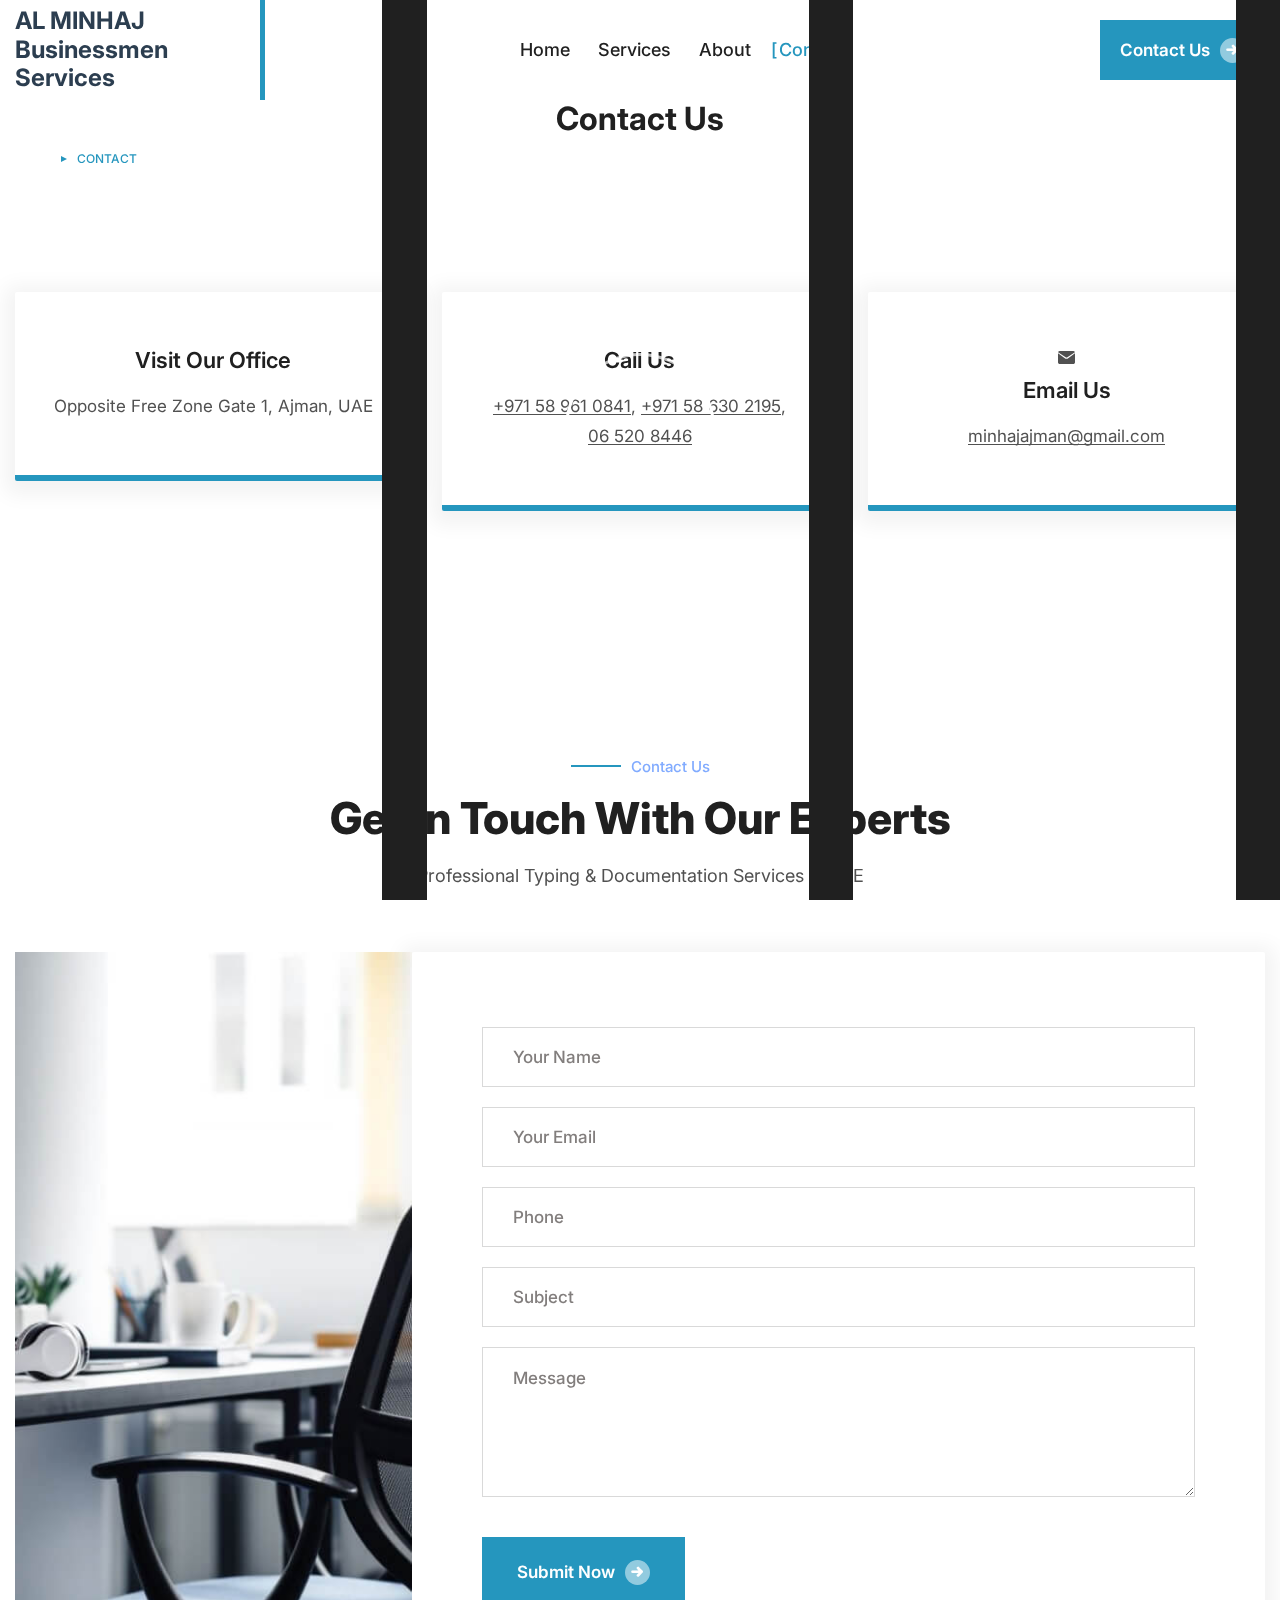
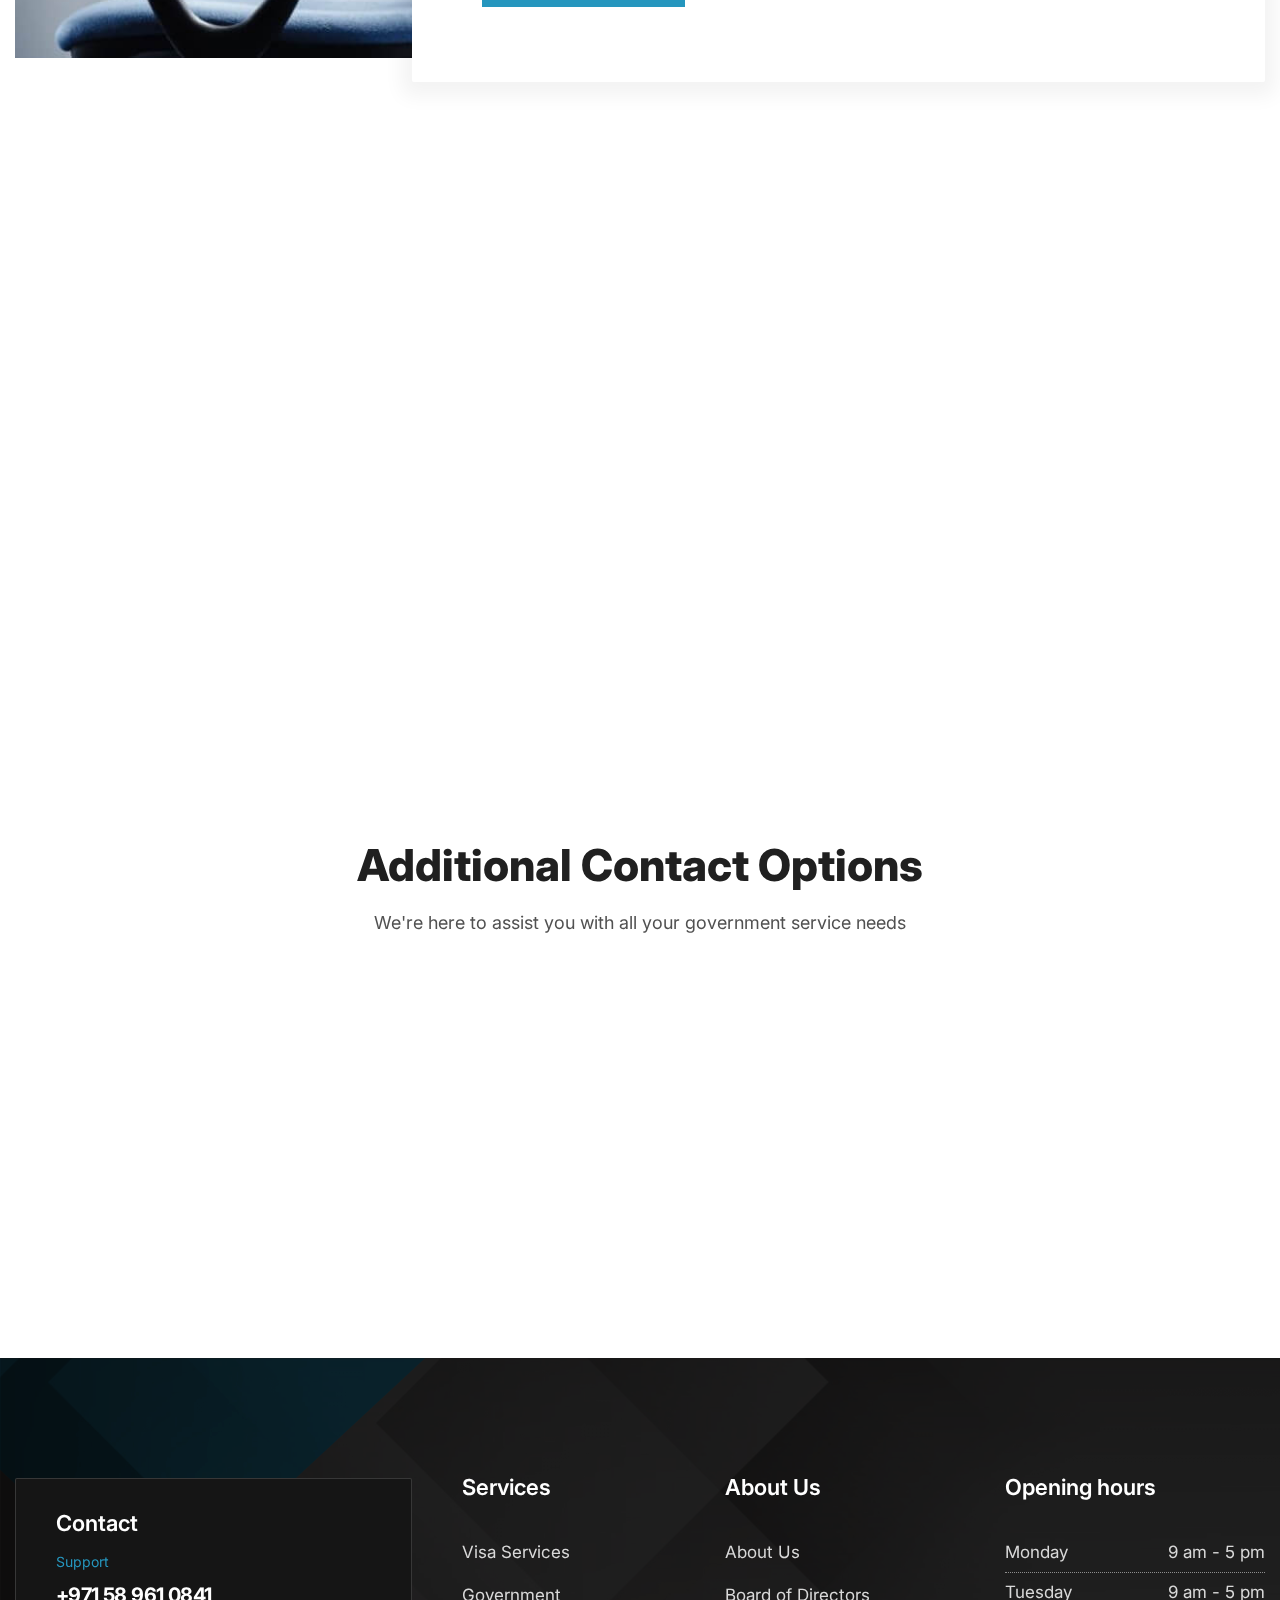
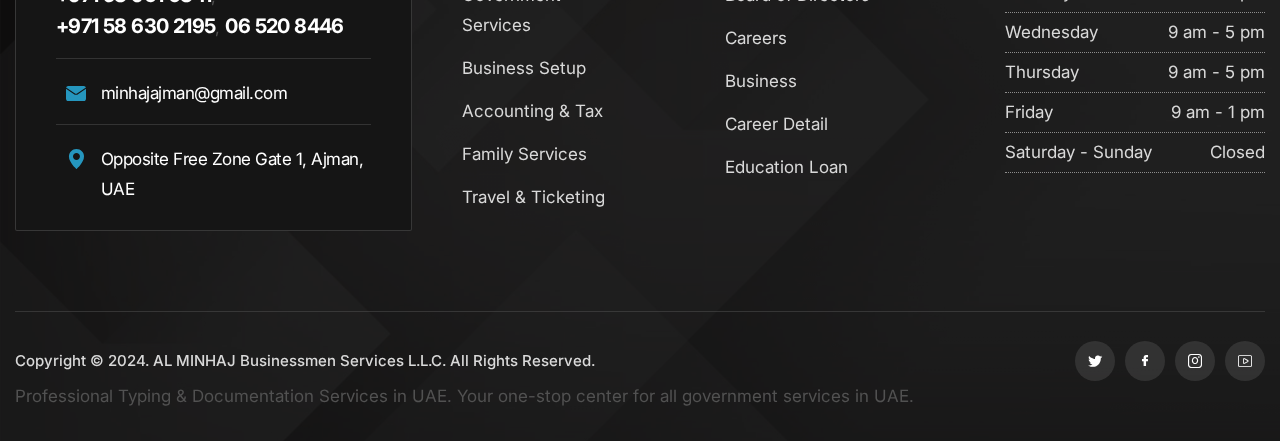
<file: contact.html>
<!DOCTYPE html>
<html lang="en">

<head>
    <meta charset="UTF-8" />
    <meta name="viewport" content="width=device-width, initial-scale=1.0" />
    <title>Contact Us || AL MINHAJ Businessmen Services L.L.C</title>
    <!-- Favicons Icons -->
    <link rel="apple-touch-icon" sizes="180x180" href="assets/images/favicons/apple-touch-icon.png" />
    <link rel="icon" type="image/png" sizes="32x32" href="assets/images/favicons/favicon-32x32.png" />
    <link rel="icon" type="image/png" sizes="16x16" href="assets/images/favicons/favicon-16x16.png" />
    <link rel="manifest" href="assets/images/favicons/site.webmanifest" />
    <meta name="description" content="AL MINHAJ Businessmen Services L.L.C - Professional Typing & Documentation Services in UAE. Your one-stop center for all government services including visa processing, business setup, and documentation." />

    <!-- Fonts -->
    <link href="https://fonts.googleapis.com/css2?family=Inter:wght@300;400;500;600;700;800;900&display=swap"
        rel="stylesheet">

    <link rel="stylesheet" href="assets/vendors/animate/animate.min.css" />
    <link rel="stylesheet" href="assets/vendors/animate/custom-animate.css" />
    <link rel="stylesheet" href="assets/vendors/bootstrap/css/bootstrap.min.css" />
    <link rel="stylesheet" href="assets/vendors/bxslider/jquery.bxslider.css" />
    <link rel="stylesheet" href="assets/vendors/fontawesome/css/all.min.css" />
    <link rel="stylesheet" href="assets/vendors/jquery-magnific-popup/jquery.magnific-popup.css" />
    <link rel="stylesheet" href="assets/vendors/jquery-ui/jquery-ui.css" />
    <link rel="stylesheet" href="assets/vendors/nice-select/nice-select.css" />
    <link rel="stylesheet" href="assets/vendors/odometer/odometer.min.css" />
    <link rel="stylesheet" href="assets/vendors/owl-carousel/owl.carousel.min.css" />
    <link rel="stylesheet" href="assets/vendors/owl-carousel/owl.theme.default.min.css" />
    <link rel="stylesheet" href="assets/vendors/swiper/swiper.min.css" />
    <link rel="stylesheet" href="assets/vendors/vegas/vegas.min.css" />
    <link rel="stylesheet" href="assets/vendors/thm-icons/style.css" />
    <link rel="stylesheet" href="assets/vendors/language-switcher/polyglot-language-switcher.css" />
    <link rel="stylesheet" href="assets/vendors/fancybox/fancybox.min.css" />
    <link rel="stylesheet" href="assets/vendors/aos/aos.css" />
    <link rel="stylesheet" href="assets/vendors/jarallax/jarallax.css" />
    <link rel="stylesheet" href="assets/vendors/slick/slick.css" />

    <!-- Module css -->
    <link rel="stylesheet" href="assets/css/module-css/01-header-section.css" />
    <link rel="stylesheet" href="assets/css/module-css/02-banner-section.css" />
    <link rel="stylesheet" href="assets/css/module-css/03-about-section.css" />
    <link rel="stylesheet" href="assets/css/module-css/04-fact-counter-section.css" />
    <link rel="stylesheet" href="assets/css/module-css/05-testimonial-section.css" />
    <link rel="stylesheet" href="assets/css/module-css/06-partner-section.css" />
    <link rel="stylesheet" href="assets/css/module-css/07-footer-section.css" />
    <link rel="stylesheet" href="assets/css/module-css/08-blog-section.css" />
    <link rel="stylesheet" href="assets/css/module-css/09-breadcrumb-section.css" />
    <link rel="stylesheet" href="assets/css/module-css/10-contact.css" />

    <!-- Template styles -->
    <link rel="stylesheet" href="assets/css/style.css" />
    <link rel="stylesheet" href="assets/css/responsive.css" />
</head>

<body>

    <!-- Preloader -->
    <div class="loader-wrap">
        <div class="preloader">
            <div id="handle-preloader" class="handle-preloader">
                <div class="layer layer-one">
                    <span class="overlay"></span>
                </div>
                <div class="layer layer-three">
                    <span class="overlay"></span>
                </div>
                <div class="layer layer-two">
                    <span class="overlay"></span>
                </div>
                <div class="animation-preloader">
                    <div class="spinner"></div>
                </div>
            </div>
        </div>
    </div>
    <!-- Preloader End -->

    <div class="page-wrapper boxed_wrapper">

        <header class="main-header main-header-style1">
           
            <!--Start Main Menu Style1-->
            <nav class="main-menu main-menu-style1">
                <div class="main-menu__wrapper clearfix">
                    <div class="container">
                        <div class="main-menu__wrapper-inner">

                            <div class="main-menu-style1-left">
                                <div class="logo-box-style1" style="width: 250px;">
                                    <a href="index.html" style="text-decoration: none; display: flex; align-items: center; height: 100%;">
                                        <h2 style="margin: 0; font-size: 24px; font-weight: 700; color: #2c3e50; font-family: 'Inter', sans-serif;">
                                            AL MINHAJ Businessmen Services
                                        </h2>
                                    </a>
                                </div>
                            </div>

                            <div class="main-menu-style1-middle">
                                <div class="main-menu-box">
                                    <a href="#" class="mobile-nav__toggler">
                                        <i class="fa fa-bars"></i>
                                    </a>

                                    <ul class="main-menu__list one-page-scroll-menu">
                                        <li class="scrollToLink">
                                            <a href="index.html">Home</a>
                                        </li>
                                        <li class="scrollToLink">
                                            <a href="services.html">Services</a>
                                        </li>
                                        <li class="scrollToLink">
                                            <a href="about.html">About</a>
                                        </li>
                                        <li class="scrollToLink active">
                                            <a href="contact.html">Contact</a>
                                        </li>
                                    </ul>

                                </div>
                            </div>

                            <div class="main-menu-style1-right">
                                <div class="header-btn-style1">
                                    <a class="btn-one" href="contact.html">
                                        <span class="txt">
                                            Contact Us
                                            <i class="icon-Vector"></i>
                                        </span>
                                    </a>
                                </div>
                            </div>

                        </div>
                    </div>
                </div>
            </nav>
            <!--End Main Menu Style1-->
        </header>

        <div class="stricky-header stricked-menu main-menu">
            <div class="sticky-header__content"></div>
            <!-- /.sticky-header__content -->
        </div>
        <!-- /.stricky-header -->


        <!--Start breadcrumb area-->
        <section class="breadcrumb-area">
            <div class="container">
                <div class="row">
                    <div class="col-xl-12">
                        <div class="breadcrumb-content text-center">
                            <h2>Contact Us</h2>
                            <div class="breadcrumb-menu">
                                <ul>
                                    <li><a href="index.html">Home</a></li>
                                    <li class="active">Contact</li>
                                </ul>
                            </div>
                        </div>
                    </div>
                </div>
            </div>
        </section>
        <!--End breadcrumb area-->

        <!--Start Contact Info Style2-->
        <section class="contact-info-style2">
            <div class="container">
                <div class="row">
                    <div class="col-xl-4 col-lg-4">
                        <div class="single-contact-info-style2 text-center mb-30 wow slideInUp" data-wow-delay=".3s" data-wow-duration="1200ms">
                            <div class="single-contact-info-style2__icon">
                                <span class="icon-placeholder"></span>
                            </div>
                            <div class="single-contact-info-style2__text">
                                <h3>Visit Our Office</h3>
                                <p>Opposite Free Zone Gate 1, Ajman, UAE</p>
                            </div>
                        </div>
                    </div>
                    <div class="col-xl-4 col-lg-4">
                        <div class="single-contact-info-style2 text-center mb-30 wow slideInUp" data-wow-delay=".6s" data-wow-duration="1200ms">
                            <div class="single-contact-info-style2__icon">
                                <span class="icon-phone-call"></span>
                            </div>
                            <div class="single-contact-info-style2__text">
                                <h3>Call Us</h3>
                                <p><a href="tel:+971589610841">+971 58 961 0841</a>, <a href="tel:+971586302195">+971 58 630 2195</a>, <a href="tel:065208446">06 520 8446</a></p>
                            </div>
                        </div>
                    </div>
                    <div class="col-xl-4 col-lg-4">
                        <div class="single-contact-info-style2 text-center mb-30 wow slideInUp" data-wow-delay=".9s" data-wow-duration="1200ms">
                            <div class="single-contact-info-style2__icon">
                                <span class="icon-email"></span>
                            </div>
                            <div class="single-contact-info-style2__text">
                                <h3>Email Us</h3>
                                <p><a href="mailto:minhajajman@gmail.com">minhajajman@gmail.com</a></p>
                            </div>
                        </div>
                    </div>
                </div>
            </div>
        </section>
        <!--End Contact Info Style2-->

        <!--Start Main Contact Form Area-->
        <section class="main-contact-form-area">
            <div class="container">
                <div class="sec-title text-center">
                    <div class="sub-title item-center">
                        <div class="border-line"></div>
                        <h4>Contact Us</h4>
                    </div>
                    <h2>Get In Touch With Our Experts</h2>
                    <p>Professional Typing & Documentation Services in UAE</p>
                </div>
                <div class="row">

                    <div class="col-xl-4">
                        <div class="main-contact-form-img-box">
                            <img src="assets/images/resources/main-contact-form-img-1.jpg" alt="">
                        </div>
                    </div>

                    <div class="col-xl-8">
                        <div class="contact-form">
                            <form id="contact-form" name="contact_form" class="default-form2"
                                action="assets/inc/sendmail.php" method="post">
                                <div class="row">
                                    <div class="col-xl-12">
                                        <div class="form-group">
                                            <div class="input-box">
                                                <input type="text" name="form_name" id="formName"
                                                    placeholder="Your Name" required="">
                                            </div>
                                        </div>
                                    </div>
                                    <div class="col-xl-12">
                                        <div class="form-group">
                                            <div class="input-box">
                                                <input type="email" name="form_email" id="formEmail"
                                                    placeholder="Your Email" required="">
                                            </div>
                                        </div>
                                    </div>
                                </div>

                                <div class="row">
                                    <div class="col-xl-12">
                                        <div class="form-group">
                                            <div class="input-box">
                                                <input type="text" name="form_phone" value="" id="formPhone"
                                                    placeholder="Phone">
                                            </div>
                                        </div>
                                    </div>
                                    <div class="col-xl-12">
                                        <div class="form-group">
                                            <div class="input-box">
                                                <input type="text" name="form_subject" value="" id="formSubject"
                                                    placeholder="Subject">
                                            </div>
                                        </div>
                                    </div>
                                </div>

                                <div class="row">
                                    <div class="col-xl-12">
                                        <div class="form-group">
                                            <div class="input-box">
                                                <textarea name="form_message" id="formMessage" placeholder="Message"
                                                    required=""></textarea>
                                            </div>
                                        </div>
                                    </div>
                                </div>

                                <div class="row">
                                    <div class="col-xl-12">
                                        <div class="button-box">
                                            <input id="form_botcheck" name="form_botcheck" class="form-control"
                                                type="hidden" value="">
                                            <button class="btn-one" type="submit" data-loading-text="Please wait...">
                                                <span class="txt">
                                                    submit now
                                                    <i class="icon-Vector"></i>
                                                </span>
                                            </button>
                                        </div>
                                    </div>
                                </div>

                            </form>
                        </div>
                    </div>

                </div>
            </div>
        </section>
        <!--End Main Contact Form Area-->

        <!--Start Google Map-->
        <section class="contact-page-map-outer-box">
            <div class="google-map">
                <div class="google-map__one" id="contact-google-map" data-map-lat="25.2528337" data-map-lng="55.3375391" 
                    data-map-title="Our Location" data-map-zoom="15" data-mark-lat="25.2528337" data-mark-lng="55.3375391">
                    <iframe src="https://www.google.com/maps/embed?pb=!1m18!1m12!1m3!1d3608.533490135895!2d55.3375391!3d25.2528337!2m3!1f0!2f0!3f0!3m2!1i1024!2i768!4f13.1!3m3!1m2!1s0x3e5f5c5d65549c45%3A0x9920aa2ea19d8d67!2sAjman!5e0!3m2!1sen!2sae!4v1647940897241!5m2!1sen!2sae" 
                    width="100%" height="560" style="border:0;" allowfullscreen="" loading="lazy" referrerpolicy="no-referrer-when-downgrade">
                    </iframe>
                </div>
            </div>
        </section>
        <!--End Google Map-->

        <!-- Start Additional Contact Information Section -->
        <section class="additional-contact-info" style="padding: 80px 0;">
            <div class="container">
                <div class="row">
                    <div class="col-xl-12">
                        <div class="sec-title text-center">
                            <h2>Additional Contact Options</h2>
                            <p>We're here to assist you with all your government service needs</p>
                        </div>
                    </div>
                </div>
                <div class="row">
                    <div class="col-xl-4 col-lg-4">
                        <div class="single-contact-info-style2 text-center mb-30 wow slideInUp" data-wow-delay=".3s" data-wow-duration="1200ms">
                            <div class="single-contact-info-style2__icon">
                                <span class="fas fa-clock"></span>
                            </div>
                            <div class="single-contact-info-style2__text">
                                <h3>Business Hours</h3>
                                <p>Saturday - Thursday: 9:00 AM - 6:00 PM<br>
                                   Friday: Closed</p>
                            </div>
                        </div>
                    </div>
                    <div class="col-xl-4 col-lg-4">
                        <div class="single-contact-info-style2 text-center mb-30 wow slideInUp" data-wow-delay=".6s" data-wow-duration="1200ms">
                            <div class="single-contact-info-style2__icon">
                                <span class="fas fa-exclamation-triangle"></span>
                            </div>
                            <div class="single-contact-info-style2__text">
                                <h3>Emergency Contact</h3>
                                <p>For urgent matters:<br>
                                   <a href="tel:+971589610841">+971 58 961 0841</a></p>
                            </div>
                        </div>
                    </div>
                    <div class="col-xl-4 col-lg-4">
                        <div class="single-contact-info-style2 text-center mb-30 wow slideInUp" data-wow-delay=".9s" data-wow-duration="1200ms">
                            <div class="single-contact-info-style2__icon">
                                <span class="fab fa-whatsapp"></span>
                            </div>
                            <div class="single-contact-info-style2__text">
                                <h3>Support Channels</h3>
                                <p>WhatsApp: <a href="https://wa.me/971589610841">Chat with us</a><br>
                                   Email: <a href="mailto:minhajajman@gmail.com">minhajajman@gmail.com</a></p>
                            </div>
                        </div>
                    </div>
                </div>
            </div>
        </section>
        <!-- End Additional Contact Information Section -->

        <!--Start footer area -->
        <footer class="footer-area">
            <div class="shape-top float-bob-x"></div>
            <div class="shape-bottom wow slideInRight" data-wow-delay="100ms" data-wow-duration="3000ms"></div>
            <div class="footer-area-bg" style="background-image: url(assets/images/shapes/footer-area-bg.png);"></div>
            

            <!--Start Footer Main-->
            <div class="footer-main">
                <div class="container">
                    <div class="row">

                        <div class="col-xl-4 col-lg-6 col-md-6">
                            <div class="footer-widget-contact-info">
                                <h3>Contact</h3>
                                <div class="phone-number">
                                    <p>Support</p>
                                    <a href="tel:+971589610841">+971 58 961 0841</a>,
                                    <a href="tel:+971586302195">+971 58 630 2195</a>,
                                    <a href="tel:065208446">06 520 8446</a>
                                </div>
                                <ul>
                                    <li>
                                        <div class="icon">
                                            <span class="icon-email"></span>
                                        </div>
                                        <p><a href="mailto:minhajajman@gmail.com">minhajajman@gmail.com</a></p>
                                    </li>
                                    <li>
                                        <div class="icon">
                                            <span class="icon-pin"></span>
                                        </div>
                                        <p>Opposite Free Zone Gate 1, Ajman, UAE</p>
                                    </li>
                                </ul>
                            </div>
                        </div>

                        <div class="col-xl-2 col-lg-6 col-md-6 single-widget">
                            <div class="single-footer-widget single-footer-widget--link-box margin-left">
                                <div class="title">
                                    <h3>Services</h3>
                                </div>
                                <div class="footer-widget-links">
                                    <ul>
                                        <li>
                                            <a href="services.html#visa">Visa Services</a>
                                        </li>
                                        <li>
                                            <a href="services.html#government">Government Services</a>
                                        </li>
                                        <li>
                                            <a href="services.html#business">Business Setup</a>
                                        </li>
                                        <li>
                                            <a href="services.html#accounting">Accounting & Tax</a>
                                        </li>
                                        <li>
                                            <a href="services.html#family">Family Services</a>
                                        </li>
                                        <li>
                                            <a href="services.html#travel">Travel & Ticketing</a>
                                        </li>
                                    </ul>
                                </div>
                            </div>
                        </div>

                        <!--Start single footer widget-->
                        <div class="col-xl-3 col-lg-6 col-md-6 single-widget">
                            <div class="single-footer-widget single-footer-widget--link-box margin-left-minus2">
                                <div class="title">
                                    <h3>About Us</h3>
                                </div>
                                <div class="footer-widget-links">
                                    <ul>
                                        <li>
                                            <a href="about.html">About Us</a>
                                        </li>
                                        <li>
                                            <a href="about.html">Board of Directors</a>
                                        </li>
                                        <li>
                                            <a href="about.html">Careers</a>
                                        </li>
                                        <li>
                                            <a href="about.html">Business</a>
                                        </li>
                                        <li>
                                            <a href="about.html">Career Detail</a>
                                        </li>
                                        <li>
                                            <a href="apply-loan.html">Education Loan</a>
                                        </li>
                                    </ul>
                                </div>
                            </div>
                        </div>
                        <!--End single footer widget-->

                        <!--Start single footer widget-->
                        <div class="col-xl-3 col-lg-6 col-md-6 single-widget">
                            <div class="single-footer-widget margin-left-minus3">
                                <div class="title">
                                    <h3>Opening hours</h3>
                                </div>
                                <div class="opening-hours-box">
                                    <ul>
                                        <li>
                                            <span>Monday</span>
                                            <span>9 am - 5 pm</span>
                                        </li>
                                        <li>
                                            <span>Tuesday</span>
                                            <span>9 am - 5 pm</span>
                                        </li>
                                        <li>
                                            <span>Wednesday</span>
                                            <span>9 am - 5 pm</span>
                                        </li>
                                        <li>
                                            <span>Thursday</span>
                                            <span>9 am - 5 pm</span>
                                        </li>
                                        <li>
                                            <span>Friday</span>
                                            <span>9 am - 1 pm</span>
                                        </li>
                                        <li>
                                            <span>Saturday - Sunday</span>
                                            <span>Closed</span>
                                        </li>
                                    </ul>
                                </div>
                            </div>
                        </div>
                        <!--End single footer widget-->

                    </div>
                </div>
            </div>
            <!--End Footer Main-->

            <!--Start Footer Bottom-->
            <div class="footer-bottom">
                <div class="container">
                    <div class="bottom-inner">
                        <div class="copyright-text">
                            <p>
                                Copyright &copy; 2024. AL MINHAJ Businessmen Services L.L.C. All Rights Reserved.
                            </p>
                        </div>
                        
                        <div class="footer-social-link">
                            <ul class="clearfix">
                                <li>
                                    <a href="#">
                                        <i class="icon-twitter"></i>
                                    </a>
                                </li>
                                <li>
                                    <a href="#">
                                        <i class="icon-facebook"></i>
                                    </a>
                                </li>
                                <li>
                                    <a href="#">
                                        <i class="icon-instagram"></i>
                                    </a>
                                </li>
                                <li>
                                    <a href="#">
                                        <i class="icon-youtube"></i>
                                    </a>
                                </li>
                            </ul>
                        </div>
                        
                        <div class="regulatory-notice">
                            <p>Professional Typing & Documentation Services in UAE. Your one-stop center for all government services in UAE.</p>
                        </div>
                    </div>
                </div>
            </div>
            <!--End Footer Bottom-->
        </footer>
        <!--End footer area -->

    </div><!-- /.page-wrapper -->

    <!--Start Cursor-->
    <div class="cursor"></div>
    <!--End Cursor-->


    <script src="assets/vendors/jquery/jquery-3.6.0.min.js"></script>
    <script src="assets/vendors/bootstrap/js/bootstrap.bundle.min.js"></script>
    <script src="assets/vendors/isotope/isotope.js"></script>
    <script src="assets/vendors/jquery-ajaxchimp/jquery.ajaxchimp.min.js"></script>
    <script src="assets/vendors/jquery-appear/jquery.appear.min.js"></script>
    <script src="assets/vendors/jquery-magnific-popup/jquery.magnific-popup.min.js"></script>
    <script src="assets/vendors/jquery-migrate/jquery-migrate.min.js"></script>
    <script src="assets/vendors/jquery-ui/jquery-ui.js"></script>
    <script src="assets/vendors/jquery-validate/jquery.validate.min.js"></script>
    <script src="assets/vendors/nice-select/jquery.nice-select.min.js"></script>
    <script src="assets/vendors/odometer/odometer.min.js"></script>
    <script src="assets/vendors/owl-carousel/owl.carousel.min.js"></script>
    <script src="assets/vendors/swiper/swiper.min.js"></script>
    <script src="assets/vendors/vegas/vegas.min.js"></script>
    <script src="assets/vendors/wnumb/wNumb.min.js"></script>
    <script src="assets/vendors/wow/wow.js"></script>
    <script src="assets/vendors/extra-scripts/jquery.paroller.min.js"></script>
    <script src="assets/vendors/language-switcher/jquery.polyglot.language.switcher.js"></script>
    <script src="assets/vendors/extra-scripts/jquery-sidebar-content.js"></script>
    <script src="assets/vendors/fancybox/jquery.fancybox.js"></script>
    <script src="assets/vendors/aos/aos.js"></script>
    <script src="assets/vendors/extra-scripts/TweenMax.min.js"></script>
    <script src="assets/vendors/jarallax/jarallax.min.js"></script>
    <script src="assets/vendors/extra-scripts/tilt.jquery.js"></script>
    <script src="assets/vendors/slick/slick.js"></script>

    <!-- Template js -->
    <script src="assets/js/custom.js"></script>
</body>

</html>
</file>
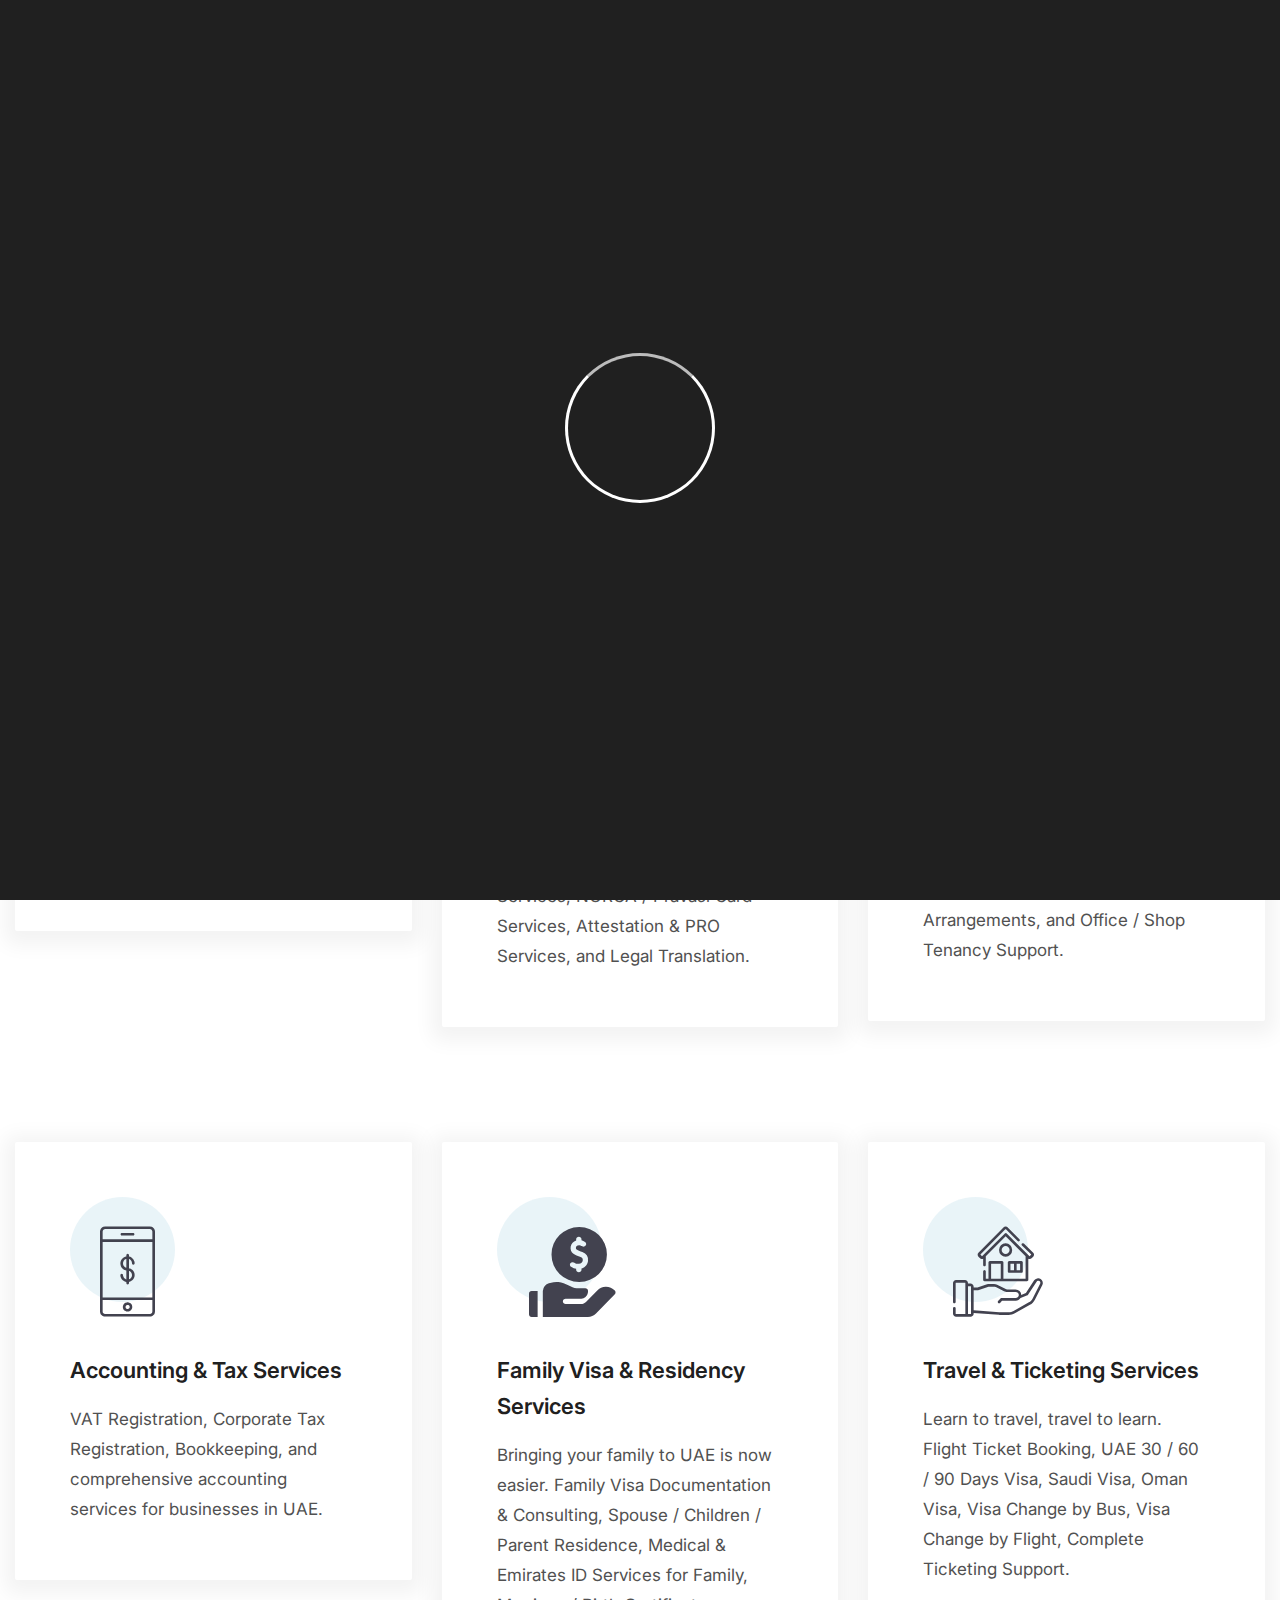
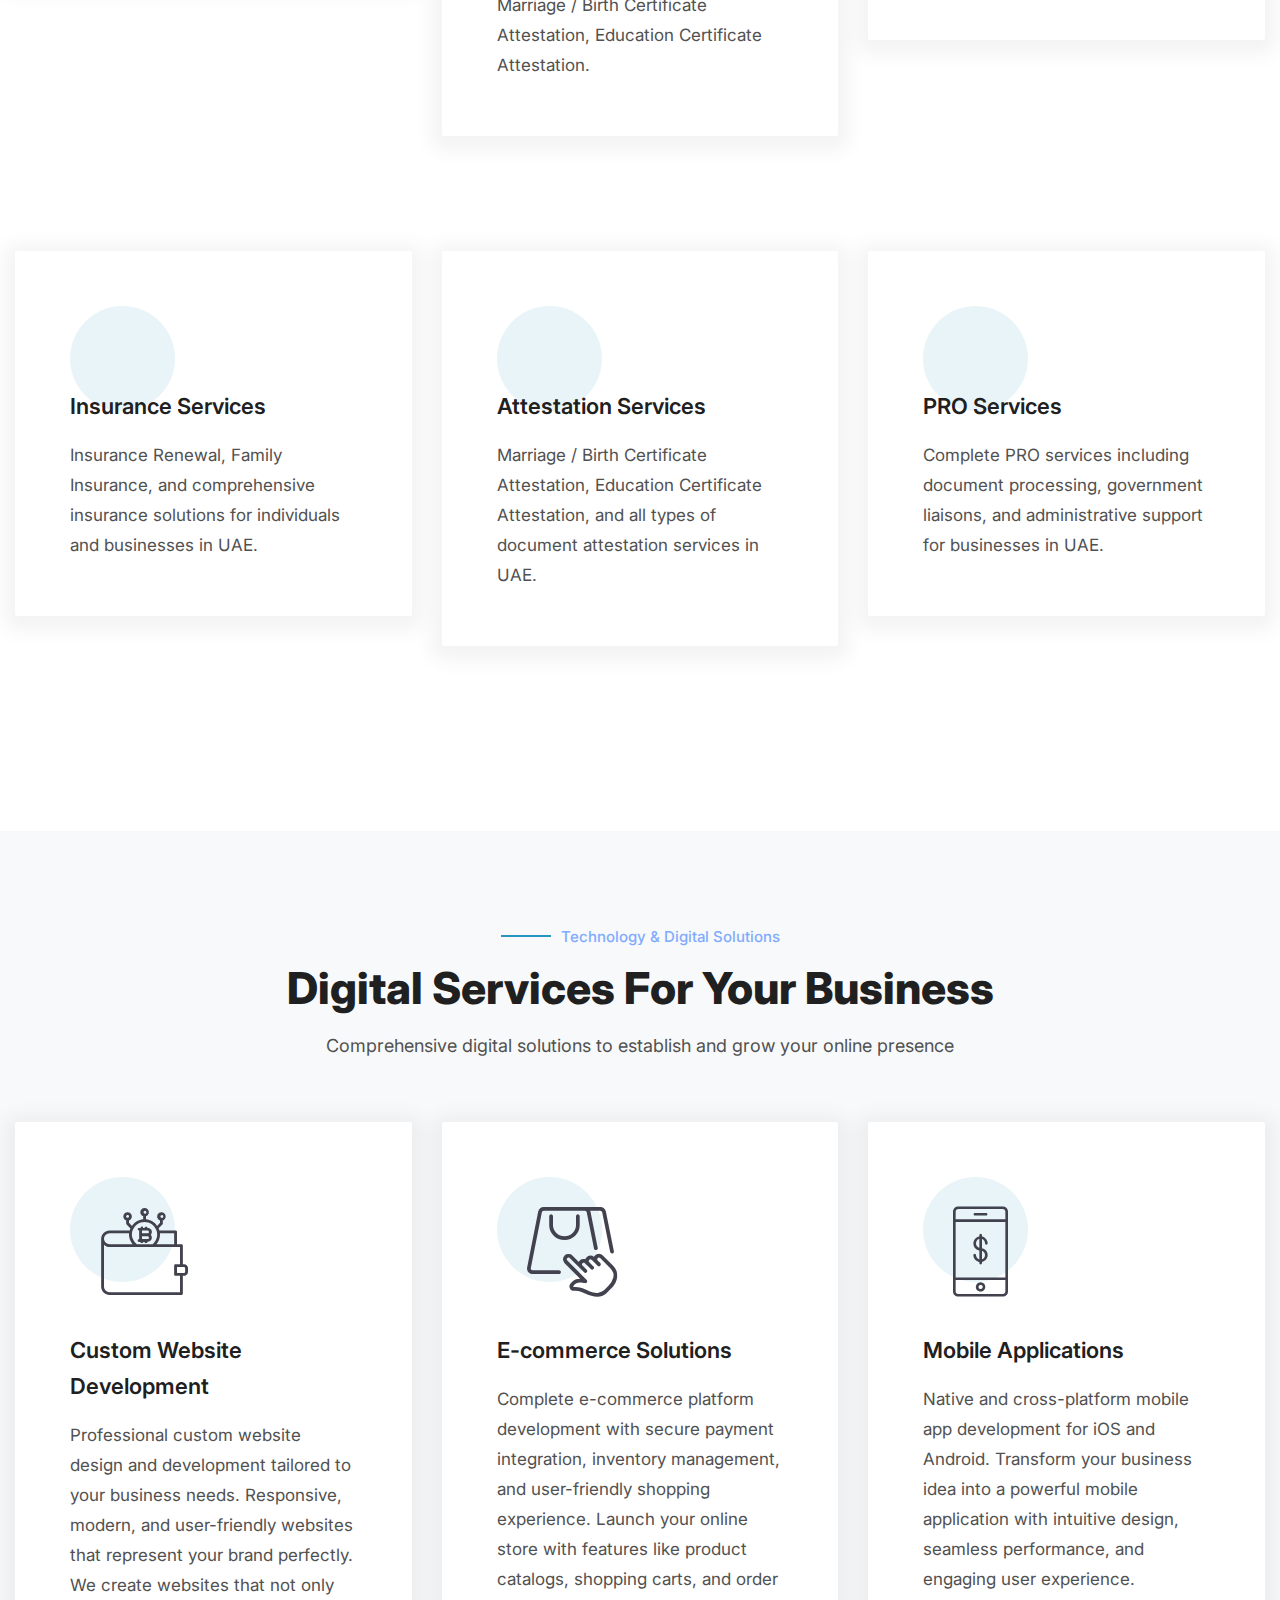
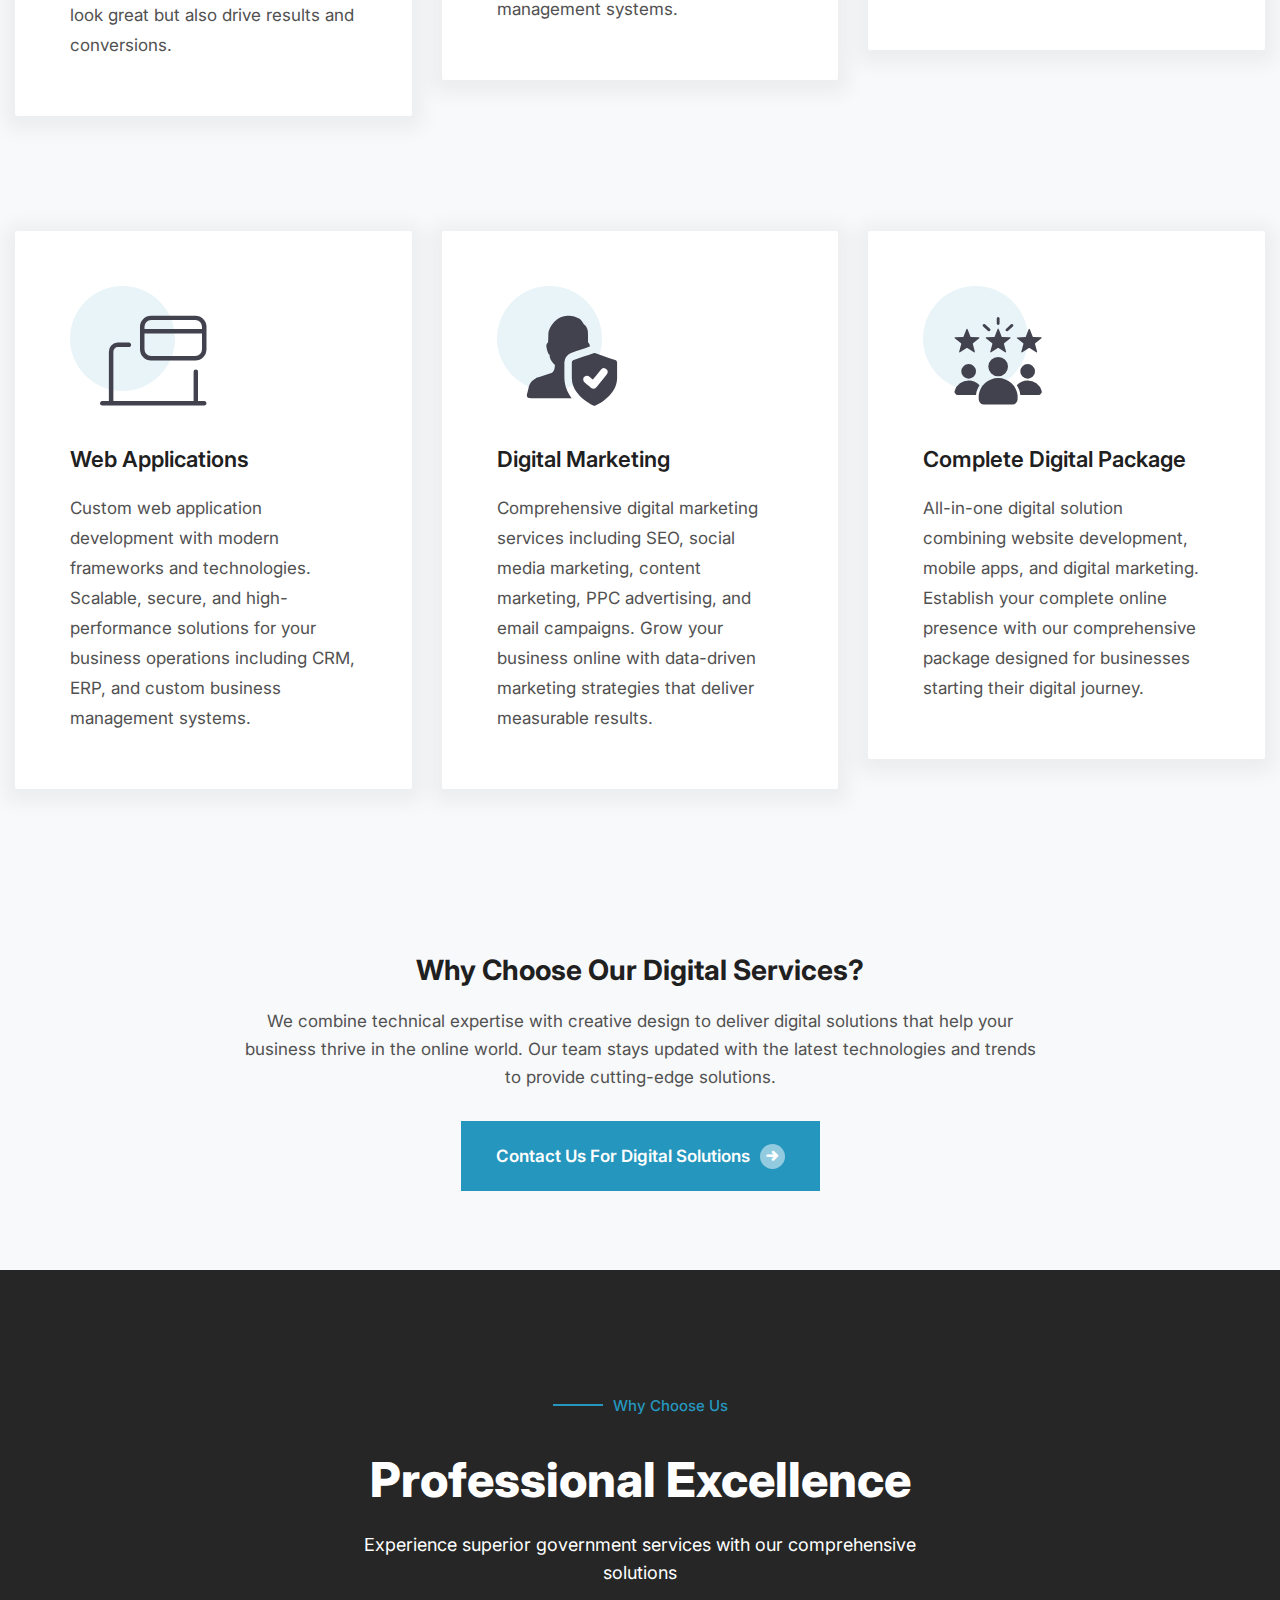
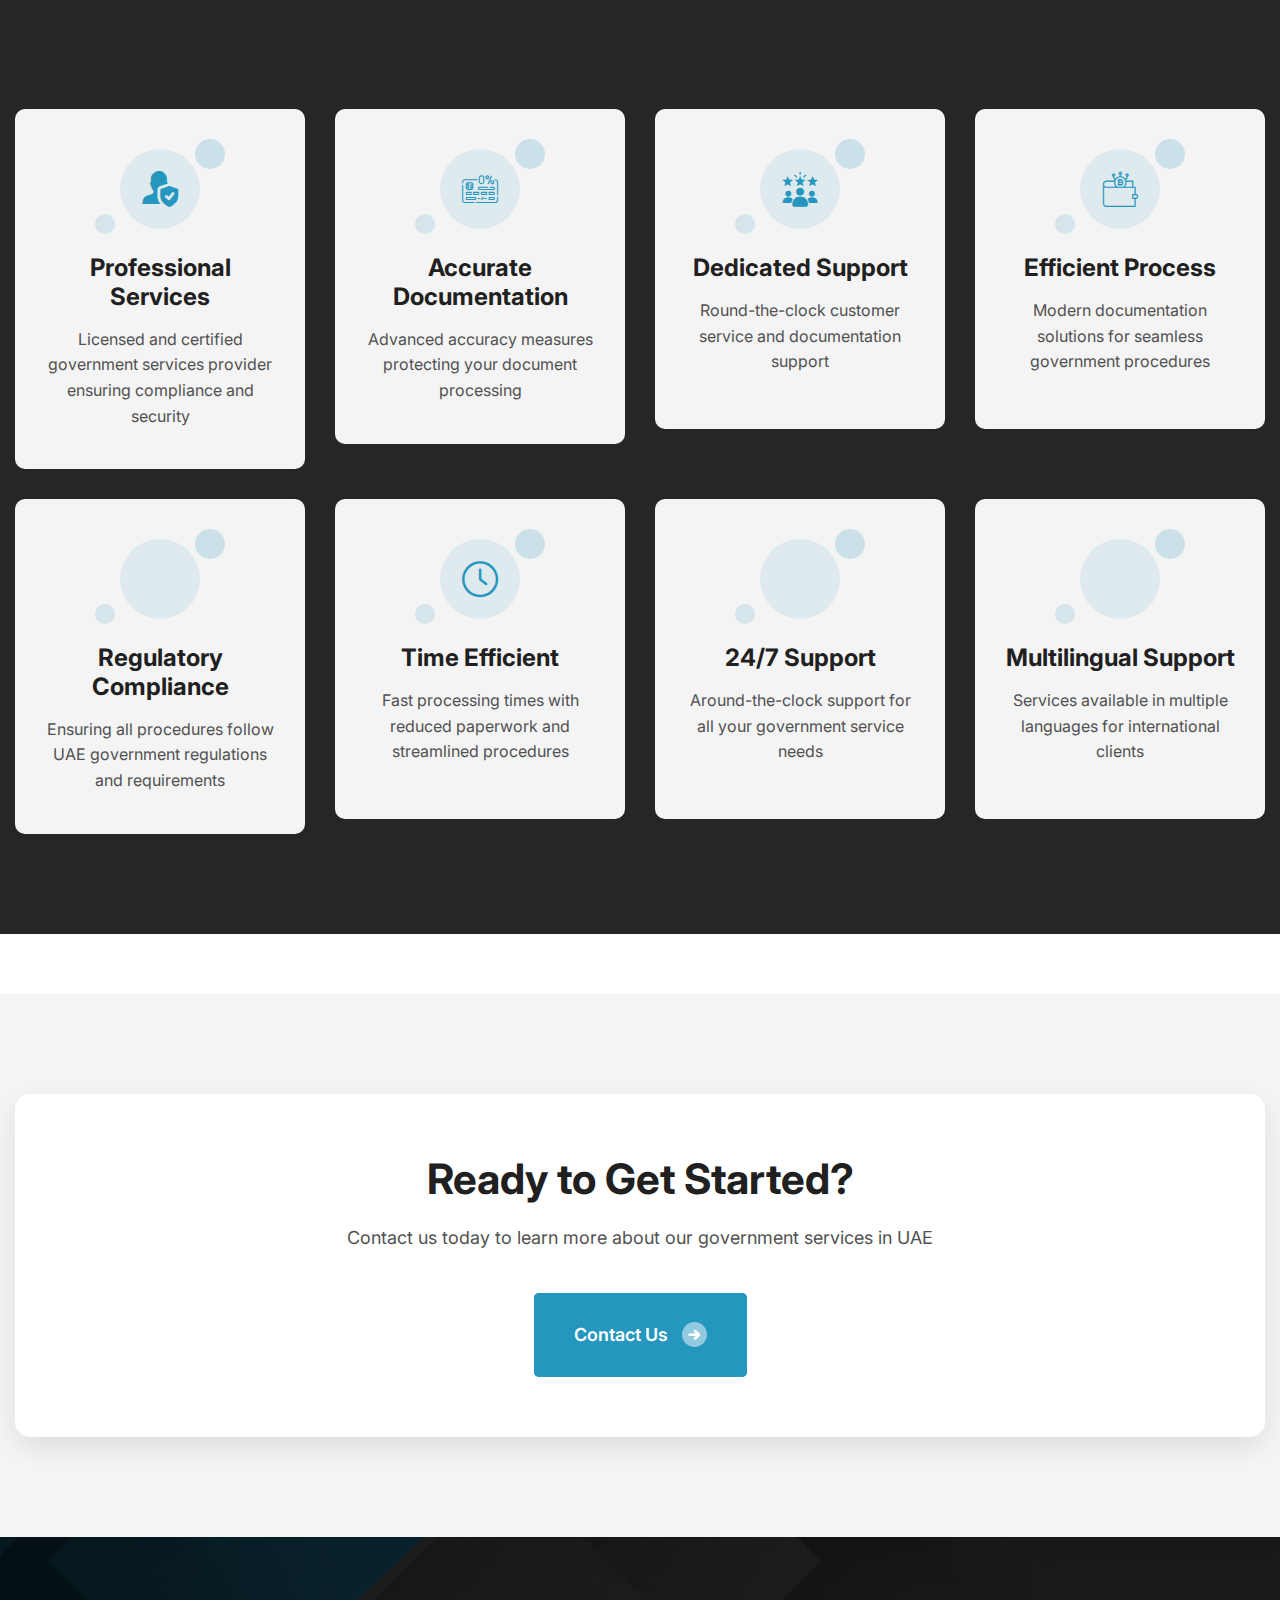
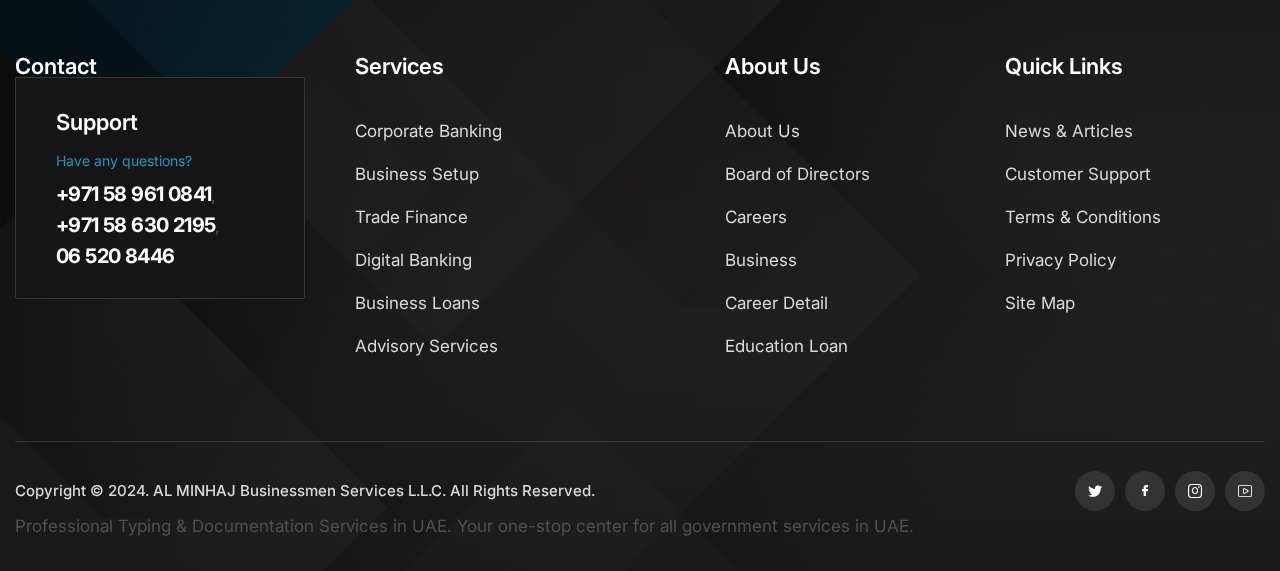
<file: services.html>
<!DOCTYPE html>
<html lang="en">

<head>
    <meta charset="UTF-8" />
    <meta name="viewport" content="width=device-width, initial-scale=1.0" />
    <title>Services || AL MINHAJ Businessmen Services L.L.C</title>
    <!-- Favicons Icons -->
    <link rel="apple-touch-icon" sizes="180x180" href="assets/images/favicons/apple-touch-icon.png" />
    <link rel="icon" type="image/png" sizes="32x32" href="assets/images/favicons/favicon-32x32.png" />
    <link rel="icon" type="image/png" sizes="16x16" href="assets/images/favicons/favicon-16x16.png" />
    <link rel="manifest" href="assets/images/favicons/site.webmanifest" />
    <meta name="description"
        content="AL MINHAJ Businessmen Services L.L.C - Professional Typing & Documentation Services in UAE" />

    <!-- Fonts -->
    <link href="https://fonts.googleapis.com/css2?family=Inter:wght@300;400;500;600;700;800;900&display=swap"
        rel="stylesheet">

    <link rel="stylesheet" href="assets/vendors/animate/animate.min.css" />
    <link rel="stylesheet" href="assets/vendors/animate/custom-animate.css" />
    <link rel="stylesheet" href="assets/vendors/bootstrap/css/bootstrap.min.css" />
    <link rel="stylesheet" href="assets/vendors/fontawesome/css/all.min.css" />
    <link rel="stylesheet" href="assets/vendors/jarallax/jarallax.css" />
    <link rel="stylesheet" href="assets/vendors/jquery-magnific-popup/jquery.magnific-popup.css" />
    <link rel="stylesheet" href="assets/vendors/jquery-ui/jquery-ui.css" />
    <link rel="stylesheet" href="assets/vendors/nice-select/nice-select.css" />
    <link rel="stylesheet" href="assets/vendors/odometer/odometer.min.css" />
    <link rel="stylesheet" href="assets/vendors/owl-carousel/owl.carousel.min.css" />
    <link rel="stylesheet" href="assets/vendors/owl-carousel/owl.theme.default.min.css" />
    <link rel="stylesheet" href="assets/vendors/swiper/swiper.min.css" />
    <link rel="stylesheet" href="assets/vendors/thm-icons/style.css" />

    <!-- Module css -->
    <link rel="stylesheet" href="assets/css/module-css/01-header-section.css">
    <link rel="stylesheet" href="assets/css/module-css/02-banner-section.css">
    <link rel="stylesheet" href="assets/css/module-css/03-about-section.css">
    <link rel="stylesheet" href="assets/css/module-css/04-fact-counter-section.css">
    <link rel="stylesheet" href="assets/css/module-css/09-breadcrumb-section.css">
    <link rel="stylesheet" href="assets/css/module-css/07-footer-section.css">

    <!-- Template styles -->
    <link rel="stylesheet" href="assets/css/style.css">
    <link rel="stylesheet" href="assets/css/responsive.css">
</head>

<body>
    <!-- Preloader -->
    <div class="loader-wrap">
        <div class="preloader">
            <div id="handle-preloader" class="handle-preloader">
                <div class="layer layer-one">
                    <span class="overlay"></span>
                </div>
                <div class="layer layer-three">
                    <span class="overlay"></span>
                </div>
                <div class="layer layer-two">
                    <span class="overlay"></span>
                </div>
                <div class="animation-preloader">
                    <div class="spinner"></div>
                </div>
            </div>
        </div>
    </div>

    <div class="page-wrapper boxed_wrapper">
        <!-- Start Header -->
        <header class="main-header main-header-style1">


            <!--Start Main Menu Style1-->
            <nav class="main-menu main-menu-style1">
                <div class="main-menu__wrapper clearfix">
                    <div class="container">
                        <div class="main-menu__wrapper-inner">

                            <div class="main-menu-style1-left">
                                <div class="logo-box-style1" style="width: 250px;">
                                    <a href="index.html"
                                        style="text-decoration: none; display: flex; align-items: center; height: 100%;">
                                        <h2
                                            style="margin: 0; font-size: 24px; font-weight: 700; color: #2c3e50; font-family: 'Inter', sans-serif;">
                                            AL MINHAJ Businessmen Services
                                        </h2>
                                    </a>
                                </div>
                            </div>

                            <div class="main-menu-style1-middle">
                                <div class="main-menu-box">
                                    <a href="#" class="mobile-nav__toggler">
                                        <i class="fa fa-bars"></i>
                                    </a>

                                    <ul class="main-menu__list one-page-scroll-menu">
                                        <li class="scrollToLink">
                                            <a href="index.html">Home</a>
                                        </li>
                                        <li class="scrollToLink">
                                            <a href="services.html">Services</a>
                                        </li>
                                        <li class="scrollToLink">
                                            <a href="about.html">About</a>
                                        </li>
                                        <li class="scrollToLink">
                                            <a href="contact.html">Contact</a>
                                        </li>
                                    </ul>

                                </div>
                            </div>



                        </div>
                    </div>
                </div>
            </nav>
            <!--End Main Menu Style1-->
        </header>
        <!-- End Header -->

        <div class="stricky-header stricked-menu main-menu">
            <div class="sticky-header__content"></div>
            <!-- /.sticky-header__content -->
        </div>

        <!--Start breadcrumb area-->
        <section class="breadcrumb-area">
            <div class="container">
                <div class="row">
                    <div class="col-xl-12">
                        <div class="breadcrumb-content text-center">
                            <h2>Our Services</h2>
                            <div class="breadcrumb-menu">
                                <ul>
                                    <li><a href="index.html">Home</a></li>
                                    <li class="active">Services</li>
                                </ul>
                            </div>
                        </div>
                    </div>
                </div>
            </div>
        </section>
        <!--End breadcrumb area-->

        <!--Start Services Style2-->
        <section class="services-style2">
            <div class="container">
                <div class="sec-title text-center">
                    <div class="sub-title item-center">
                        <div class="border-line"></div>
                        <h4>Professional Government Services in UAE</h4>
                    </div>
                    <h2>Our Core Services</h2>
                    <p>Your one-stop center for all government services in UAE</p>
                </div>
                <div class="row">
                    <!--Single Services Style2-->
                    <div class="col-xl-4 col-lg-4">
                        <div class="single-services-style2">
                            <div class="single-services-style2__inner">
                                <div class="icon-box">
                                    <div class="round-box"></div>
                                    <span class="icon-corporate-services"></span>
                                </div>
                                <div class="text-box">
                                    <h3><a href="#">Visa Services</a></h3>
                                    <p>Complete visa solutions including Partner Visa, Investor Visa, Family Visa,
                                        Employment Visa, Children Visa, and Tourist Visa processing.</p>
                                </div>
                                <div class="readmore-btn">
                                    <a href="#">Learn More <span class="icon-Vector"></span></a>
                                </div>
                            </div>
                        </div>
                    </div>

                    <!--Single Services Style2-->
                    <div class="col-xl-4 col-lg-4">
                        <div class="single-services-style2">
                            <div class="single-services-style2__inner">
                                <div class="icon-box">
                                    <div class="round-box"></div>
                                    <span class="icon-saving-accounts"></span>
                                </div>
                                <div class="text-box">
                                    <h3><a href="#">Government & Documentation Services</a></h3>
                                    <p>Complete government services including Emirates ID Typing, Visa Typing, Labour &
                                        Immigration Services, NORCA / Pravasi Card Services, Attestation & PRO Services,
                                        and Legal Translation.</p>
                                </div>
                                <div class="readmore-btn">
                                    <a href="#">Learn More <span class="icon-Vector"></span></a>
                                </div>
                            </div>
                        </div>
                    </div>

                    <!--Single Services Style2-->
                    <div class="col-xl-4 col-lg-4">
                        <div class="single-services-style2">
                            <div class="single-services-style2__inner">
                                <div class="icon-box">
                                    <div class="round-box"></div>
                                    <span class="icon-return-strategies"></span>
                                </div>
                                <div class="text-box">
                                    <h3><a href="#">Business Setup Services</a></h3>
                                    <p>Complete business setup services including New Trade License (Mainland /
                                        Freezone), License Renewal & Modification, Local Sponsor / Service Agent
                                        Arrangements, and Office / Shop Tenancy Support.</p>
                                </div>
                                <div class="readmore-btn">
                                    <a href="#">Learn More <span class="icon-Vector"></span></a>
                                </div>
                            </div>
                        </div>
                    </div>

                    <!--Single Services Style2-->
                    <div class="col-xl-4 col-lg-4">
                        <div class="single-services-style2">
                            <div class="single-services-style2__inner">
                                <div class="icon-box">
                                    <div class="round-box"></div>
                                    <span class="icon-mobile-banking"></span>
                                </div>
                                <div class="text-box">
                                    <h3><a href="#">Accounting & Tax Services</a></h3>
                                    <p>VAT Registration, Corporate Tax Registration, Bookkeeping, and comprehensive
                                        accounting services for businesses in UAE.</p>
                                </div>
                                <div class="readmore-btn">
                                    <a href="#">Learn More <span class="icon-Vector"></span></a>
                                </div>
                            </div>
                        </div>
                    </div>

                    <!--Single Services Style2-->
                    <div class="col-xl-4 col-lg-4">
                        <div class="single-services-style2">
                            <div class="single-services-style2__inner">
                                <div class="icon-box">
                                    <div class="round-box"></div>
                                    <span class="icon-loan"></span>
                                </div>
                                <div class="text-box">
                                    <h3><a href="#">Family Visa & Residency Services</a></h3>
                                    <p>Bringing your family to UAE is now easier. Family Visa Documentation &
                                        Consulting, Spouse / Children / Parent Residence, Medical & Emirates ID Services
                                        for Family, Marriage / Birth Certificate Attestation, Education Certificate
                                        Attestation.</p>
                                </div>
                                <div class="readmore-btn">
                                    <a href="#">Learn More <span class="icon-Vector"></span></a>
                                </div>
                            </div>
                        </div>
                    </div>

                    <!--Single Services Style2-->
                    <div class="col-xl-4 col-lg-4">
                        <div class="single-services-style2">
                            <div class="single-services-style2__inner">
                                <div class="icon-box">
                                    <div class="round-box"></div>
                                    <span class="icon-real-estate"></span>
                                </div>
                                <div class="text-box">
                                    <h3><a href="#">Travel & Ticketing Services</a></h3>
                                    <p>Learn to travel, travel to learn. Flight Ticket Booking, UAE 30 / 60 / 90 Days
                                        Visa, Saudi Visa, Oman Visa, Visa Change by Bus, Visa Change by Flight, Complete
                                        Ticketing Support.</p>
                                </div>
                                <div class="readmore-btn">
                                    <a href="#">Learn More <span class="icon-Vector"></span></a>
                                </div>
                            </div>
                        </div>
                    </div>
                </div>

                <div class="row">
                    <!--Single Services Style2 - Seventh Column-->
                    <div class="col-xl-4 col-lg-4">
                        <div class="single-services-style2">
                            <div class="single-services-style2__inner">
                                <div class="icon-box">
                                    <div class="round-box"></div>
                                    <span class="icon-insurance"></span>
                                </div>
                                <div class="text-box">
                                    <h3><a href="#">Insurance Services</a></h3>
                                    <p>Insurance Renewal, Family Insurance, and comprehensive insurance solutions for
                                        individuals and businesses in UAE.</p>
                                </div>
                                <div class="readmore-btn">
                                    <a href="#">Learn More <span class="icon-Vector"></span></a>
                                </div>
                            </div>
                        </div>
                    </div>

                    <!--Single Services Style2 - Eighth Column-->
                    <div class="col-xl-4 col-lg-4">
                        <div class="single-services-style2">
                            <div class="single-services-style2__inner">
                                <div class="icon-box">
                                    <div class="round-box"></div>
                                    <span class="icon-mortgage-insurance"></span>
                                </div>
                                <div class="text-box">
                                    <h3><a href="#">Attestation Services</a></h3>
                                    <p>Marriage / Birth Certificate Attestation, Education Certificate Attestation, and
                                        all types of document attestation services in UAE.</p>
                                </div>
                                <div class="readmore-btn">
                                    <a href="#">Learn More <span class="icon-Vector"></span></a>
                                </div>
                            </div>
                        </div>
                    </div>

                    <!--Single Services Style2 - Ninth Column-->
                    <div class="col-xl-4 col-lg-4">
                        <div class="single-services-style2">
                            <div class="single-services-style2__inner">
                                <div class="icon-box">
                                    <div class="round-box"></div>
                                    <span class="icon-family-insurance"></span>
                                </div>
                                <div class="text-box">
                                    <h3><a href="#">PRO Services</a></h3>
                                    <p>Complete PRO services including document processing, government liaisons, and
                                        administrative support for businesses in UAE.</p>
                                </div>
                                <div class="readmore-btn">
                                    <a href="#">Learn More <span class="icon-Vector"></span></a>
                                </div>
                            </div>
                        </div>
                    </div>
                </div>
            </div>
        </section>
        <!--End Services Style2-->

        <!--Start Digital Solutions Section-->
        <section class="services-style2" style="background-color: #f8f9fa; padding-top: 100px; padding-bottom: 70px;">
            <div class="container">
                <div class="sec-title text-center">
                    <div class="sub-title item-center">
                        <div class="border-line"></div>
                        <h4>Technology & Digital Solutions</h4>
                    </div>
                    <h2>Digital Services for Your Business</h2>
                    <p>Comprehensive digital solutions to establish and grow your online presence</p>
                </div>
                <div class="row">
                    <!--Single Digital Service - Custom Website-->
                    <div class="col-xl-4 col-lg-4">
                        <div class="single-services-style2">
                            <div class="single-services-style2__inner">
                                <div class="icon-box">
                                    <div class="round-box"></div>
                                    <span class="icon-digital-accounts"></span>
                                </div>
                                <div class="text-box">
                                    <h3><a href="#">Custom Website Development</a></h3>
                                    <p>Professional custom website design and development tailored to your business needs. Responsive, modern, and user-friendly websites that represent your brand perfectly. We create websites that not only look great but also drive results and conversions.</p>
                                </div>
                                <div class="readmore-btn">
                                    <a href="#contact">Get Started <span class="icon-Vector"></span></a>
                                </div>
                            </div>
                        </div>
                    </div>

                    <!--Single Digital Service - Ecommerce-->
                    <div class="col-xl-4 col-lg-4">
                        <div class="single-services-style2">
                            <div class="single-services-style2__inner">
                                <div class="icon-box">
                                    <div class="round-box"></div>
                                    <span class="icon-online-shoppings"></span>
                                </div>
                                <div class="text-box">
                                    <h3><a href="#">E-commerce Solutions</a></h3>
                                    <p>Complete e-commerce platform development with secure payment integration, inventory management, and user-friendly shopping experience. Launch your online store with features like product catalogs, shopping carts, and order management systems.</p>
                                </div>
                                <div class="readmore-btn">
                                    <a href="#contact">Get Started <span class="icon-Vector"></span></a>
                                </div>
                            </div>
                        </div>
                    </div>

                    <!--Single Digital Service - Mobile Applications-->
                    <div class="col-xl-4 col-lg-4">
                        <div class="single-services-style2">
                            <div class="single-services-style2__inner">
                                <div class="icon-box">
                                    <div class="round-box"></div>
                                    <span class="icon-mobile-banking"></span>
                                </div>
                                <div class="text-box">
                                    <h3><a href="#">Mobile Applications</a></h3>
                                    <p>Native and cross-platform mobile app development for iOS and Android. Transform your business idea into a powerful mobile application with intuitive design, seamless performance, and engaging user experience.</p>
                                </div>
                                <div class="readmore-btn">
                                    <a href="#contact">Get Started <span class="icon-Vector"></span></a>
                                </div>
                            </div>
                        </div>
                    </div>
                </div>

                <div class="row">
                    <!--Single Digital Service - Web Applications-->
                    <div class="col-xl-4 col-lg-4">
                        <div class="single-services-style2">
                            <div class="single-services-style2__inner">
                                <div class="icon-box">
                                    <div class="round-box"></div>
                                    <span class="icon-businesses"></span>
                                </div>
                                <div class="text-box">
                                    <h3><a href="#">Web Applications</a></h3>
                                    <p>Custom web application development with modern frameworks and technologies. Scalable, secure, and high-performance solutions for your business operations including CRM, ERP, and custom business management systems.</p>
                                </div>
                                <div class="readmore-btn">
                                    <a href="#contact">Get Started <span class="icon-Vector"></span></a>
                                </div>
                            </div>
                        </div>
                    </div>

                    <!--Single Digital Service - Digital Marketing-->
                    <div class="col-xl-4 col-lg-4">
                        <div class="single-services-style2">
                            <div class="single-services-style2__inner">
                                <div class="icon-box">
                                    <div class="round-box"></div>
                                    <span class="icon-verification"></span>
                                </div>
                                <div class="text-box">
                                    <h3><a href="#">Digital Marketing</a></h3>
                                    <p>Comprehensive digital marketing services including SEO, social media marketing, content marketing, PPC advertising, and email campaigns. Grow your business online with data-driven marketing strategies that deliver measurable results.</p>
                                </div>
                                <div class="readmore-btn">
                                    <a href="#contact">Get Started <span class="icon-Vector"></span></a>
                                </div>
                            </div>
                        </div>
                    </div>

                    <!--Single Digital Service - Complete Package-->
                    <div class="col-xl-4 col-lg-4">
                        <div class="single-services-style2">
                            <div class="single-services-style2__inner">
                                <div class="icon-box">
                                    <div class="round-box"></div>
                                    <span class="icon-costumer"></span>
                                </div>
                                <div class="text-box">
                                    <h3><a href="#">Complete Digital Package</a></h3>
                                    <p>All-in-one digital solution combining website development, mobile apps, and digital marketing. Establish your complete online presence with our comprehensive package designed for businesses starting their digital journey.</p>
                                </div>
                                <div class="readmore-btn">
                                    <a href="#contact">Get Started <span class="icon-Vector"></span></a>
                                </div>
                            </div>
                        </div>
                    </div>
                </div>

                <div class="row" style="margin-top: 50px;">
                    <div class="col-xl-12">
                        <div class="text-center">
                            <h3 style="margin-bottom: 20px; color: #202020;">Why Choose Our Digital Services?</h3>
                            <p style="max-width: 800px; margin: 0 auto 30px; font-size: 17px; line-height: 28px;">
                                We combine technical expertise with creative design to deliver digital solutions that help your business thrive in the online world. Our team stays updated with the latest technologies and trends to provide cutting-edge solutions.
                            </p>
                            <a class="btn-one" href="contact.html" style="display: inline-block;">
                                <span class="txt">
                                    Contact Us for Digital Solutions
                                    <i class="icon-Vector"></i>
                                </span>
                            </a>
                        </div>
                    </div>
                </div>
            </div>
        </section>
        <!--End Digital Solutions Section-->

        <!--Start Features Style2-->
        <section class="features-style2">
            <div class="features-style2-bg jarallax" data-jarallax data-speed="0.1" data-imgPosition="50% 50%"
                style="background-image: url(assets/images/backgrounds/features-style2-bg.jpg);">
            </div>
            <div class="container">
                <div class="sec-title text-center" style="margin-bottom: 60px;">
                    <div class="sub-title item-center">
                        <div class="border-line"></div>
                        <h4 style="color: #2596be;">Why Choose Us</h4>
                    </div>
                    <h2 style="font-size: 48px; margin: 20px 0;">Professional Excellence</h2>
                    <p style="font-size: 18px; max-width: 600px; margin: 0 auto;">Experience superior government
                        services with our comprehensive solutions</p>
                </div>
                <div class="row justify-content-center">
                    <!--Start Single Features Style2-->
                    <div class="col-xl-3 col-lg-6 col-md-6">
                        <div class="single-features-style2" style="margin-bottom: 30px;">
                            <div class="single-features-style2__inner text-center"
                                style="padding: 40px 30px; background: rgba(255, 255, 255, 0.95); border-radius: 10px; transition: all 0.3s ease; height: 100%; min-height: 320px;">
                                <div class="icon" style="margin-bottom: 25px; position: relative;">
                                    <div
                                        style="width: 80px; height: 80px; background: rgba(37, 150, 190, 0.1); border-radius: 50%; display: flex; align-items: center; justify-content: center; margin: 0 auto;">
                                        <i class="icon-verification" style="font-size: 36px; color: #2596be;"></i>
                                    </div>
                                    <div
                                        style="position: absolute; top: -10px; right: 50px; width: 30px; height: 30px; background: rgba(37, 150, 190, 0.2); border-radius: 50%;">
                                    </div>
                                    <div
                                        style="position: absolute; bottom: -5px; left: 50px; width: 20px; height: 20px; background: rgba(37, 150, 190, 0.15); border-radius: 50%;">
                                    </div>
                                </div>
                                <div class="text">
                                    <h3 style="font-size: 24px; margin-bottom: 15px;">Professional Services</h3>
                                    <p style="font-size: 16px; line-height: 1.6;">Licensed and certified government
                                        services provider ensuring compliance and security</p>
                                </div>
                            </div>
                        </div>
                    </div>
                    <!--End Single Features Style2-->

                    <!--Start Single Features Style2-->
                    <div class="col-xl-3 col-lg-6 col-md-6">
                        <div class="single-features-style2" style="margin-bottom: 30px;">
                            <div class="single-features-style2__inner text-center"
                                style="padding: 40px 30px; background: rgba(255, 255, 255, 0.95); border-radius: 10px; transition: all 0.3s ease; height: 100%; min-height: 320px;">
                                <div class="icon" style="margin-bottom: 25px; position: relative;">
                                    <div
                                        style="width: 80px; height: 80px; background: rgba(37, 150, 190, 0.1); border-radius: 50%; display: flex; align-items: center; justify-content: center; margin: 0 auto;">
                                        <span class="icon-credit-card" style="font-size: 36px; color: #2596be;"></span>
                                    </div>
                                    <div
                                        style="position: absolute; top: -10px; right: 50px; width: 30px; height: 30px; background: rgba(37, 150, 190, 0.2); border-radius: 50%;">
                                    </div>
                                    <div
                                        style="position: absolute; bottom: -5px; left: 50px; width: 20px; height: 20px; background: rgba(37, 150, 190, 0.15); border-radius: 50%;">
                                    </div>
                                </div>
                                <div class="text">
                                    <h3 style="font-size: 24px; margin-bottom: 15px;">Accurate Documentation</h3>
                                    <p style="font-size: 16px; line-height: 1.6;">Advanced accuracy measures protecting
                                        your document processing</p>
                                </div>
                            </div>
                        </div>
                    </div>
                    <!--End Single Features Style2-->

                    <!--Start Single Features Style2-->
                    <div class="col-xl-3 col-lg-6 col-md-6">
                        <div class="single-features-style2" style="margin-bottom: 30px;">
                            <div class="single-features-style2__inner text-center"
                                style="padding: 40px 30px; background: rgba(255, 255, 255, 0.95); border-radius: 10px; transition: all 0.3s ease; height: 100%; min-height: 320px;">
                                <div class="icon" style="margin-bottom: 25px; position: relative;">
                                    <div
                                        style="width: 80px; height: 80px; background: rgba(37, 150, 190, 0.1); border-radius: 50%; display: flex; align-items: center; justify-content: center; margin: 0 auto;">
                                        <i class="icon-costumer" style="font-size: 36px; color: #2596be;"></i>
                                    </div>
                                    <div
                                        style="position: absolute; top: -10px; right: 50px; width: 30px; height: 30px; background: rgba(37, 150, 190, 0.2); border-radius: 50%;">
                                    </div>
                                    <div
                                        style="position: absolute; bottom: -5px; left: 50px; width: 20px; height: 20px; background: rgba(37, 150, 190, 0.15); border-radius: 50%;">
                                    </div>
                                </div>
                                <div class="text">
                                    <h3 style="font-size: 24px; margin-bottom: 15px;">Dedicated Support</h3>
                                    <p style="font-size: 16px; line-height: 1.6;">Round-the-clock customer service and
                                        documentation support</p>
                                </div>
                            </div>
                        </div>
                    </div>
                    <!--End Single Features Style2-->

                    <!--Start Single Features Style2-->
                    <div class="col-xl-3 col-lg-6 col-md-6">
                        <div class="single-features-style2" style="margin-bottom: 30px;">
                            <div class="single-features-style2__inner text-center"
                                style="padding: 40px 30px; background: rgba(255, 255, 255, 0.95); border-radius: 10px; transition: all 0.3s ease; height: 100%; min-height: 320px;">
                                <div class="icon" style="margin-bottom: 25px; position: relative;">
                                    <div
                                        style="width: 80px; height: 80px; background: rgba(37, 150, 190, 0.1); border-radius: 50%; display: flex; align-items: center; justify-content: center; margin: 0 auto;">
                                        <i class="icon-digital-accounts" style="font-size: 36px; color: #2596be;"></i>
                                    </div>
                                    <div
                                        style="position: absolute; top: -10px; right: 50px; width: 30px; height: 30px; background: rgba(37, 150, 190, 0.2); border-radius: 50%;">
                                    </div>
                                    <div
                                        style="position: absolute; bottom: -5px; left: 50px; width: 20px; height: 20px; background: rgba(37, 150, 190, 0.15); border-radius: 50%;">
                                    </div>
                                </div>
                                <div class="text">
                                    <h3 style="font-size: 24px; margin-bottom: 15px;">Efficient Process</h3>
                                    <p style="font-size: 16px; line-height: 1.6;">Modern documentation solutions for
                                        seamless government procedures</p>
                                </div>
                            </div>
                        </div>
                    </div>
                    <!--End Single Features Style2-->
                </div>

                <div class="row justify-content-center">
                    <!--Start Single Features Style2 - Fifth Feature-->
                    <div class="col-xl-3 col-lg-6 col-md-6">
                        <div class="single-features-style2" style="margin-bottom: 30px;">
                            <div class="single-features-style2__inner text-center"
                                style="padding: 40px 30px; background: rgba(255, 255, 255, 0.95); border-radius: 10px; transition: all 0.3s ease; height: 100%; min-height: 320px;">
                                <div class="icon" style="margin-bottom: 25px; position: relative;">
                                    <div
                                        style="width: 80px; height: 80px; background: rgba(37, 150, 190, 0.1); border-radius: 50%; display: flex; align-items: center; justify-content: center; margin: 0 auto;">
                                        <i class="icon-compliance" style="font-size: 36px; color: #2596be;"></i>
                                    </div>
                                    <div
                                        style="position: absolute; top: -10px; right: 50px; width: 30px; height: 30px; background: rgba(37, 150, 190, 0.2); border-radius: 50%;">
                                    </div>
                                    <div
                                        style="position: absolute; bottom: -5px; left: 50px; width: 20px; height: 20px; background: rgba(37, 150, 190, 0.15); border-radius: 50%;">
                                    </div>
                                </div>
                                <div class="text">
                                    <h3 style="font-size: 24px; margin-bottom: 15px;">Regulatory Compliance</h3>
                                    <p style="font-size: 16px; line-height: 1.6;">Ensuring all procedures follow UAE
                                        government regulations and requirements</p>
                                </div>
                            </div>
                        </div>
                    </div>
                    <!--End Single Features Style2-->

                    <!--Start Single Features Style2 - Sixth Feature-->
                    <div class="col-xl-3 col-lg-6 col-md-6">
                        <div class="single-features-style2" style="margin-bottom: 30px;">
                            <div class="single-features-style2__inner text-center"
                                style="padding: 40px 30px; background: rgba(255, 255, 255, 0.95); border-radius: 10px; transition: all 0.3s ease; height: 100%; min-height: 320px;">
                                <div class="icon" style="margin-bottom: 25px; position: relative;">
                                    <div
                                        style="width: 80px; height: 80px; background: rgba(37, 150, 190, 0.1); border-radius: 50%; display: flex; align-items: center; justify-content: center; margin: 0 auto;">
                                        <i class="icon-time" style="font-size: 36px; color: #2596be;"></i>
                                    </div>
                                    <div
                                        style="position: absolute; top: -10px; right: 50px; width: 30px; height: 30px; background: rgba(37, 150, 190, 0.2); border-radius: 50%;">
                                    </div>
                                    <div
                                        style="position: absolute; bottom: -5px; left: 50px; width: 20px; height: 20px; background: rgba(37, 150, 190, 0.15); border-radius: 50%;">
                                    </div>
                                </div>
                                <div class="text">
                                    <h3 style="font-size: 24px; margin-bottom: 15px;">Time Efficient</h3>
                                    <p style="font-size: 16px; line-height: 1.6;">Fast processing times with reduced
                                        paperwork and streamlined procedures</p>
                                </div>
                            </div>
                        </div>
                    </div>
                    <!--End Single Features Style2-->

                    <!--Start Single Features Style2 - Seventh Feature-->
                    <div class="col-xl-3 col-lg-6 col-md-6">
                        <div class="single-features-style2" style="margin-bottom: 30px;">
                            <div class="single-features-style2__inner text-center"
                                style="padding: 40px 30px; background: rgba(255, 255, 255, 0.95); border-radius: 10px; transition: all 0.3s ease; height: 100%; min-height: 320px;">
                                <div class="icon" style="margin-bottom: 25px; position: relative;">
                                    <div
                                        style="width: 80px; height: 80px; background: rgba(37, 150, 190, 0.1); border-radius: 50%; display: flex; align-items: center; justify-content: center; margin: 0 auto;">
                                        <i class="icon-support" style="font-size: 36px; color: #2596be;"></i>
                                    </div>
                                    <div
                                        style="position: absolute; top: -10px; right: 50px; width: 30px; height: 30px; background: rgba(37, 150, 190, 0.2); border-radius: 50%;">
                                    </div>
                                    <div
                                        style="position: absolute; bottom: -5px; left: 50px; width: 20px; height: 20px; background: rgba(37, 150, 190, 0.15); border-radius: 50%;">
                                    </div>
                                </div>
                                <div class="text">
                                    <h3 style="font-size: 24px; margin-bottom: 15px;">24/7 Support</h3>
                                    <p style="font-size: 16px; line-height: 1.6;">Around-the-clock support for all your
                                        government service needs</p>
                                </div>
                            </div>
                        </div>
                    </div>
                    <!--End Single Features Style2-->

                    <!--Start Single Features Style2 - Eighth Feature-->
                    <div class="col-xl-3 col-lg-6 col-md-6">
                        <div class="single-features-style2" style="margin-bottom: 30px;">
                            <div class="single-features-style2__inner text-center"
                                style="padding: 40px 30px; background: rgba(255, 255, 255, 0.95); border-radius: 10px; transition: all 0.3s ease; height: 100%; min-height: 320px;">
                                <div class="icon" style="margin-bottom: 25px; position: relative;">
                                    <div
                                        style="width: 80px; height: 80px; background: rgba(37, 150, 190, 0.1); border-radius: 50%; display: flex; align-items: center; justify-content: center; margin: 0 auto;">
                                        <i class="icon-translation" style="font-size: 36px; color: #2596be;"></i>
                                    </div>
                                    <div
                                        style="position: absolute; top: -10px; right: 50px; width: 30px; height: 30px; background: rgba(37, 150, 190, 0.2); border-radius: 50%;">
                                    </div>
                                    <div
                                        style="position: absolute; bottom: -5px; left: 50px; width: 20px; height: 20px; background: rgba(37, 150, 190, 0.15); border-radius: 50%;">
                                    </div>
                                </div>
                                <div class="text">
                                    <h3 style="font-size: 24px; margin-bottom: 15px;">Multilingual Support</h3>
                                    <p style="font-size: 16px; line-height: 1.6;">Services available in multiple
                                        languages for international clients</p>
                                </div>
                            </div>
                        </div>
                    </div>
                    <!--End Single Features Style2-->
                </div>
            </div>
        </section>
        <!--End Features Style2-->

        <!--Start CTA Section-->
        <section class="cta-one" style="padding: 100px 0; background-color: #f5f5f5; margin-top: 60px;">
            <div class="container">
                <div class="row">
                    <div class="col-xl-12">
                        <div class="cta-one__wrap"
                            style="background: #ffffff; padding: 60px; border-radius: 15px; box-shadow: 0 10px 30px rgba(0,0,0,0.1);">
                            <div class="title text-center" style="max-width: 800px; margin: 0 auto 40px;">
                                <h2 style="font-size: 42px; margin-bottom: 20px; color: #202020;">Ready to Get Started?
                                </h2>
                                <p style="font-size: 18px; line-height: 1.6; color: #515151;">Contact us today to learn
                                    more about our government services in UAE</p>
                            </div>
                            <div class="btn-box text-center">
                                <a class="btn-one" href="#contact"
                                    style="padding: 15px 40px; font-size: 18px; border-radius: 5px; display: inline-block; background: #2596be; color: #ffffff; text-decoration: none; transition: all 0.3s ease;">
                                    <span class="txt">
                                        Contact Us
                                        <i class="icon-Vector" style="margin-left: 10px;"></i>
                                    </span>
                                </a>
                            </div>
                        </div>
                    </div>
                </div>
            </div>
        </section>
        <!--End CTA Section-->

        <!--Start footer area -->
        <footer class="footer-area">
            <div class="shape-top float-bob-x"></div>
            <div class="shape-bottom wow slideInRight" data-wow-delay="100ms" data-wow-duration="3000ms"></div>
            <div class="footer-area-bg" style="background-image: url(assets/images/shapes/footer-area-bg.png);"></div>


            <!--Start Footer Main-->
            <div class="footer-main">
                <div class="container">
                    <div class="row">
                        <!--Start single footer widget-->
                        <div class="col-xl-3 col-lg-6 col-md-6 single-widget">
                            <div class="single-footer-widget">
                                <div class="title">
                                    <h3>Contact</h3>
                                </div>
                                <div class="footer-widget-contact-info">
                                    <h3>Support</h3>
                                    <div class="phone-number">
                                        <p>Have any questions?</p>
                                        <a href="tel:+971589610841">+971 58 961 0841</a>,
                                        <a href="tel:+971586302195">+971 58 630 2195</a>,
                                        <a href="tel:065208446">06 520 8446</a>
                                    </div>
                                </div>
                            </div>
                        </div>
                        <!--End single footer widget-->

                        <!--Start single footer widget-->
                        <div class="col-xl-3 col-lg-6 col-md-6 single-widget">
                            <div class="single-footer-widget single-footer-widget--link-box margin-left">
                                <div class="title">
                                    <h3>Services</h3>
                                </div>
                                <div class="footer-widget-links">
                                    <ul>
                                        <li><a href="#">Corporate Banking</a></li>
                                        <li><a href="#">Business Setup</a></li>
                                        <li><a href="#">Trade Finance</a></li>
                                        <li><a href="#">Digital Banking</a></li>
                                        <li><a href="#">Business Loans</a></li>
                                        <li><a href="#">Advisory Services</a></li>
                                    </ul>
                                </div>
                            </div>
                        </div>
                        <!--End single footer widget-->

                        <!--Start single footer widget-->
                        <div class="col-xl-3 col-lg-6 col-md-6 single-widget">
                            <div class="single-footer-widget single-footer-widget--link-box margin-left-minus2">
                                <div class="title">
                                    <h3>About Us</h3>
                                </div>
                                <div class="footer-widget-links">
                                    <ul>
                                        <li><a href="about.html">About Us</a></li>
                                        <li><a href="about.html">Board of Directors</a></li>
                                        <li><a href="about.html">Careers</a></li>
                                        <li><a href="about.html">Business</a></li>
                                        <li><a href="about.html">Career Detail</a></li>
                                        <li><a href="apply-loan.html">Education Loan</a></li>
                                    </ul>
                                </div>
                            </div>
                        </div>
                        <!--End single footer widget-->

                        <!--Start single footer widget-->
                        <div class="col-xl-3 col-lg-6 col-md-6 single-widget">
                            <div class="single-footer-widget single-footer-widget--link-box margin-left-minus3">
                                <div class="title">
                                    <h3>Quick Links</h3>
                                </div>
                                <div class="footer-widget-links">
                                    <ul>
                                        <li><a href="#">News & Articles</a></li>
                                        <li><a href="#">Customer Support</a></li>
                                        <li><a href="#">Terms & Conditions</a></li>
                                        <li><a href="#">Privacy Policy</a></li>
                                        <li><a href="#">Site Map</a></li>
                                    </ul>
                                </div>
                            </div>
                        </div>
                        <!--End single footer widget-->
                    </div>
                </div>
            </div>
            <!--End Footer Main-->

            <!--Start Footer Bottom-->
            <div class="footer-bottom">
                <div class="container">
                    <div class="bottom-inner">
                        <div class="copyright-text">
                            <p>
                                Copyright &copy; 2024. AL MINHAJ Businessmen Services L.L.C. All Rights Reserved.
                            </p>
                        </div>

                        <div class="footer-social-link">
                            <ul class="clearfix">
                                <li>
                                    <a href="#">
                                        <i class="icon-twitter"></i>
                                    </a>
                                </li>
                                <li>
                                    <a href="#">
                                        <i class="icon-facebook"></i>
                                    </a>
                                </li>
                                <li>
                                    <a href="#">
                                        <i class="icon-instagram"></i>
                                    </a>
                                </li>
                                <li>
                                    <a href="#">
                                        <i class="icon-youtube"></i>
                                    </a>
                                </li>
                            </ul>
                        </div>

                        <div class="regulatory-notice">
                            <p>Professional Typing & Documentation Services in UAE. Your one-stop center for all
                                government services in UAE.</p>
                        </div>
                    </div>
                </div>
            </div>
            <!--End Footer Bottom-->
        </footer>
        <!--End footer area-->

    </div>
    <!-- /.page-wrapper -->

    <div class="mobile-nav__wrapper">
        <div class="mobile-nav__overlay mobile-nav__toggler"></div>
        <div class="mobile-nav__content">
            <span class="mobile-nav__close mobile-nav__toggler">
                <i class="fa fa-times-circle"></i>
            </span>
            <div class="logo-box">
                <a href="index.html" aria-label="logo image">
                    <img src="assets/images/resources/mobile-nav-logo.png" alt="" />
                </a>
            </div>
            <div class="mobile-nav-search-box">
                <form class="search-form" action="#">
                    <input placeholder="Keyword" type="text" />
                    <button type="submit">
                        <i class="fa fa-search"></i>
                    </button>
                </form>
            </div>
            <div class="mobile-nav__container"></div>
            <ul class="mobile-nav__contact list-unstyled">
                <li>
                    <i class="fa fa-envelope"></i>
                    <a href="mailto:info@investhouse4u.com">info@investhouse4u.com</a>
                </li>
                <li>
                    <i class="fa fa-phone-alt"></i>
                    <a href="tel:+97150845842">+971 50 845 8423</a>
                </li>
            </ul>
            <div class="mobile-nav__social">
                <a href="#"><i class="fab fa-twitter"></i></a>
                <a href="#"><i class="fab fa-facebook-f"></i></a>
                <a href="#"><i class="fab fa-instagram"></i></a>
                <a href="#"><i class="fab fa-youtube"></i></a>
            </div>
        </div>
    </div>

    <!-- Back to top -->
    <a href="#" data-target="html" class="scroll-to-target scroll-to-top"><i class="fa fa-angle-up"></i></a>

    <script src="assets/vendors/jquery/jquery-3.6.0.min.js"></script>
    <script src="assets/vendors/bootstrap/js/bootstrap.bundle.min.js"></script>
    <script src="assets/vendors/jarallax/jarallax.min.js"></script>
    <script src="assets/vendors/jquery-ajaxchimp/jquery.ajaxchimp.min.js"></script>
    <script src="assets/vendors/jquery-appear/jquery.appear.min.js"></script>
    <script src="assets/vendors/jquery-circle-progress/jquery.circle-progress.min.js"></script>
    <script src="assets/vendors/jquery-magnific-popup/jquery.magnific-popup.min.js"></script>
    <script src="assets/vendors/jquery-validate/jquery.validate.min.js"></script>
    <script src="assets/vendors/nice-select/jquery.nice-select.min.js"></script>
    <script src="assets/vendors/odometer/odometer.min.js"></script>
    <script src="assets/vendors/owl-carousel/owl.carousel.min.js"></script>
    <script src="assets/vendors/swiper/swiper.min.js"></script>
    <script src="assets/vendors/wow/wow.js"></script>
    <script src="assets/js/script.js"></script>
</body>

</html>
</file>
<file: assets/vendors/nice-select/nice-select.css>
.nice-select {
  -webkit-tap-highlight-color: transparent;
  background-color: #fff;
  border-radius: 5px;
  border: solid 1px #e8e8e8;
  box-sizing: border-box;
  clear: both;
  cursor: pointer;
  display: block;
  float: left;
  font-family: inherit;
  font-size: 14px;
  font-weight: normal;
  height: 42px;
  line-height: 40px;
  outline: none;
  padding-left: 18px;
  padding-right: 30px;
  position: relative;
  text-align: left !important;
  -webkit-transition: all 0.2s ease-in-out;
  transition: all 0.2s ease-in-out;
  -webkit-user-select: none;
  -moz-user-select: none;
  -ms-user-select: none;
  user-select: none;
  white-space: nowrap;
  width: auto;
}



.nice-select:hover {
  border-color: #dbdbdb;
}

.nice-select:active,
.nice-select.open,
.nice-select:focus {
  border-color: #999;
}

.nice-select:after {
  border-bottom: 2px solid #999;
  border-right: 2px solid #999;
  content: '';
  display: block;
  height: 5px;
  margin-top: -4px;
  pointer-events: none;
  position: absolute;
  right: 12px;
  top: 50%;
  -webkit-transform-origin: 66% 66%;
  -ms-transform-origin: 66% 66%;
  transform-origin: 66% 66%;
  -webkit-transform: rotate(45deg);
  -ms-transform: rotate(45deg);
  transform: rotate(45deg);
  -webkit-transition: all 0.15s ease-in-out;
  transition: all 0.15s ease-in-out;
  width: 5px;
}

.nice-select.open:after {
  -webkit-transform: rotate(-135deg);
  -ms-transform: rotate(-135deg);
  transform: rotate(-135deg);
}

.nice-select.open .list {
  opacity: 1;
  pointer-events: auto;
  -webkit-transform: scale(1) translateY(0);
  -ms-transform: scale(1) translateY(0);
  transform: scale(1) translateY(0);
}

.nice-select.disabled {
  border-color: #ededed;
  color: #999;
  pointer-events: none;
}

.nice-select.disabled:after {
  border-color: #cccccc;
}

.nice-select.wide {
  width: 100%;
}

.nice-select.wide .list {
  left: 0 !important;
  right: 0 !important;
}

.nice-select.right {
  float: right;
}

.nice-select.right .list {
  left: auto;
  right: 0;
}

.nice-select.small {
  font-size: 12px;
  height: 36px;
  line-height: 34px;
}

.nice-select.small:after {
  height: 4px;
  width: 4px;
}


.nice-select.small .option {
  line-height: 34px;
  min-height: 34px;
}

.nice-select .list {
  background-color: #ffffff;
  border-radius: 5px;
  box-shadow: 0 0 0 1px rgba(68, 68, 68, 0.11);
  box-sizing: border-box;
  margin-top: 4px;
  opacity: 0;
  overflow: hidden;
  padding: 0;
  pointer-events: none;
  position: absolute;
  top: 100%;
  left: 0;
  -webkit-transform-origin: 50% 0;
  -ms-transform-origin: 50% 0;
  transform-origin: 50% 0;
  -webkit-transform: scale(0.75) translateY(-21px);
  -ms-transform: scale(0.75) translateY(-21px);
  transform: scale(0.75) translateY(-21px);
  -webkit-transition: all 0.2s cubic-bezier(0.5, 0, 0, 1.25), opacity 0.15s ease-out;
  transition: all 0.2s cubic-bezier(0.5, 0, 0, 1.25), opacity 0.15s ease-out;
  z-index: 9;
}

.nice-select .list:hover .option:not(:hover) {
  background-color: transparent !important;
}

.nice-select .option {
  cursor: pointer;
  font-weight: 400;
  line-height: 40px;
  list-style: none;
  min-height: 40px;
  outline: none;
  padding-left: 18px;
  padding-right: 29px;
  text-align: left;
  width: 100%;
  -webkit-transition: all 0.2s;
  transition: all 0.2s;
}

.nice-select .option:hover,
.nice-select .option.focus,
.nice-select .option.selected.focus {
  color: var(--thm-base);
  background-color: #f6f6f6;
}

.nice-select .option.selected {
  font-weight: 700;
}

.nice-select .option.disabled {
  background-color: transparent;
  color: #999;
  cursor: default;
}

.no-csspointerevents .nice-select .list {
  display: none;
}

.no-csspointerevents .nice-select.open .list {
  display: block;
}
</file>
<file: assets/vendors/thm-icons/style.css>
@font-face {
  font-family: 'icomoon';
  src: url('fonts/icomoon.eot?orkqwr');
  src: url('fonts/icomoon.eot?orkqwr#iefix') format('embedded-opentype'),
    url('fonts/icomoon.ttf?orkqwr') format('truetype'),
    url('fonts/icomoon.woff?orkqwr') format('woff'),
    url('fonts/icomoon.svg?orkqwr#icomoon') format('svg');
  font-weight: normal;
  font-style: normal;
  font-display: block;
}

[class^="icon-"],
[class*=" icon-"] {
  /* use !important to prevent issues with browser extensions that change fonts */
  font-family: 'icomoon' !important;
  speak: never;
  font-style: normal;
  font-weight: normal;
  font-variant: normal;
  text-transform: none;
  line-height: 1;

  /* Better Font Rendering =========== */
  -webkit-font-smoothing: antialiased;
  -moz-osx-font-smoothing: grayscale;
}









.icon-badge:before {
  content: "\e923";
}

.icon-pie-chart:before {
  content: "\e925";
}

.icon-money:before {
  content: "\e952";
}

.icon-sign-up:before {
  content: "\e955";
}

.icon-notification:before {
  content: "\e95b";
}

.icon-credit-card:before {
  content: "\e95c";
}

.icon-magnifying-glass:before {
  content: "\e972";
}

.icon-real-estate:before {
  content: "\e900";
}

.icon-mortarboard:before {
  content: "\e901";
}

.icon-signing:before {
  content: "\e902";
}

.icon-time:before {
  content: "\e903";
}

.icon-comment:before {
  content: "\e904";
}

.icon-chat-box:before {
  content: "\e905";
}

.icon-apple-logo:before {
  content: "\e906";
}

.icon-playstore:before {
  content: "\e907";
}

.icon-email:before {
  content: "\e908";
}

.icon-pin:before {
  content: "\e909";
}

.icon-next:before {
  content: "\e90a";
}

.icon-twitter:before {
  content: "\e90b";
}

.icon-facebook:before {
  content: "\e90c";
}

.icon-instagram:before {
  content: "\e90d";
}

.icon-youtube:before {
  content: "\e90e";
}

.icon-costumer:before {
  content: "\e90f";
}

.icon-rating:before {
  content: "\e910";
}

.icon-award:before {
  content: "\e911";
}

.icon-reward:before {
  content: "\e912";
}

.icon-share:before {
  content: "\e913";
}

.icon-checked:before {
  content: "\e914";
}

.icon-draw-check-mark:before {
  content: "\e915";
}

.icon-check:before {
  content: "\e916";
}

.icon-account:before {
  content: "\e917";
}

.icon-date:before {
  content: "\e918";
}

.icon-user:before {
  content: "\e919";
}

.icon-calendar:before {
  content: "\e91a";
}

.icon-reply:before {
  content: "\e91b";
}

.icon-minus:before {
  content: "\e91c";
}

.icon-plus:before {
  content: "\e91d";
}

.icon-menu:before {
  content: "\e91e";
}

.icon-close:before {
  content: "\e91f";
}

.icon-active-banking-accounts:before {
  content: "\e920";
}

.icon-arrow-right:before {
  content: "\e921";
}

.icon-arrow-shape:before {
  content: "\e922";
}

.icon-bank-1:before {
  content: "\e924";
}

.icon-business-accounts:before {
  content: "\e926";
}

.icon-businesses:before {
  content: "\e927";
}

.icon-calc:before {
  content: "\e928";
}

.icon-car:before {
  content: "\e929";
}

.icon-card .path1:before {
  content: "\e92a";
  color: rgb(231, 239, 255);
}

.icon-card .path2:before {
  content: "\e92b";
  margin-left: -1em;
  color: rgb(50, 63, 212);
}

.icon-card .path3:before {
  content: "\e92c";
  margin-left: -1em;
  color: rgb(50, 63, 212);
}

.icon-card .path4:before {
  content: "\e92d";
  margin-left: -1em;
  color: rgb(170, 170, 170);
}

.icon-card .path5:before {
  content: "\e92e";
  margin-left: -1em;
  color: rgb(50, 63, 212);
}

.icon-card .path6:before {
  content: "\e92f";
  margin-left: -1em;
  color: rgb(255, 122, 0);
}

.icon-card .path7:before {
  content: "\e930";
  margin-left: -1em;
  color: rgb(78, 106, 255);
}

.icon-card .path8:before {
  content: "\e931";
  margin-left: -1em;
  color: rgb(143, 162, 255);
}

.icon-card .path9:before {
  content: "\e932";
  margin-left: -1em;
  color: rgb(255, 122, 0);
}

.icon-card .path10:before {
  content: "\e933";
  margin-left: -1em;
  color: rgb(255, 255, 255);
}

.icon-card .path11:before {
  content: "\e934";
  margin-left: -1em;
  color: rgb(255, 161, 0);
}

.icon-card .path12:before {
  content: "\e935";
  margin-left: -1em;
  color: rgb(255, 255, 255);
}

.icon-card .path13:before {
  content: "\e936";
  margin-left: -1em;
  color: rgb(255, 255, 255);
}

.icon-card .path14:before {
  content: "\e937";
  margin-left: -1em;
  color: rgb(255, 255, 255);
}

.icon-card .path15:before {
  content: "\e938";
  margin-left: -1em;
  color: rgb(255, 255, 255);
}

.icon-card .path16:before {
  content: "\e939";
  margin-left: -1em;
  color: rgb(255, 255, 255);
}

.icon-card .path17:before {
  content: "\e93a";
  margin-left: -1em;
  color: rgb(78, 106, 255);
}

.icon-card .path18:before {
  content: "\e93b";
  margin-left: -1em;
  color: rgb(78, 106, 255);
}

.icon-card .path19:before {
  content: "\e93c";
  margin-left: -1em;
  color: rgb(143, 162, 255);
}

.icon-cards-1:before {
  content: "\e93d";
}

.icon-check1:before {
  content: "\e93e";
}

.icon-checked1:before {
  content: "\e93f";
}

.icon-clock .path1:before {
  content: "\e940";
  color: rgb(60, 89, 112);
}

.icon-clock .path2:before {
  content: "\e941";
  margin-left: -1.103515625em;
  color: rgb(60, 89, 112);
}

.icon-clock .path3:before {
  content: "\e942";
  margin-left: -1.103515625em;
  color: rgb(74, 110, 138);
}

.icon-clock .path4:before {
  content: "\e943";
  margin-left: -1.103515625em;
  color: rgb(221, 99, 110);
}

.icon-clock .path5:before {
  content: "\e944";
  margin-left: -1.103515625em;
  color: rgb(230, 255, 255);
}

.icon-clock .path6:before {
  content: "\e945";
  margin-left: -1.103515625em;
  color: rgb(54, 94, 125);
}

.icon-clock .path7:before {
  content: "\e946";
  margin-left: -1.103515625em;
  color: rgb(74, 110, 138);
}

.icon-clock .path8:before {
  content: "\e947";
  margin-left: -1.103515625em;
  color: rgb(74, 110, 138);
}

.icon-clock .path9:before {
  content: "\e948";
  margin-left: -1.103515625em;
  color: rgb(255, 255, 255);
}

.icon-clock .path10:before {
  content: "\e949";
  margin-left: -1.103515625em;
  color: rgb(54, 94, 125);
}

.icon-clock .path11:before {
  content: "\e94a";
  margin-left: -1.103515625em;
  color: rgb(54, 94, 125);
}

.icon-clock .path12:before {
  content: "\e94b";
  margin-left: -1.103515625em;
  color: rgb(54, 94, 125);
}

.icon-clock .path13:before {
  content: "\e94c";
  margin-left: -1.103515625em;
  color: rgb(54, 94, 125);
}

.icon-clock .path14:before {
  content: "\e94d";
  margin-left: -1.103515625em;
  color: rgb(54, 94, 125);
}

.icon-clock .path15:before {
  content: "\e94e";
  margin-left: -1.103515625em;
  color: rgb(54, 94, 125);
}

.icon-complain:before {
  content: "\e94f";
}

.icon-consult:before {
  content: "\e950";
}

.icon-corporate-services:before {
  content: "\e951";
}

.icon-current-accounts:before {
  content: "\e953";
}

.icon-digital-accounts:before {
  content: "\e954";
}

.icon-download:before {
  content: "\e956";
}

.icon-education:before {
  content: "\e957";
}

.icon-gold-savings-accounts:before {
  content: "\e958";
}

.icon-home:before {
  content: "\e959";
}

.icon-icon-instagram-1:before {
  content: "\e95a";
}

.icon-investment-1:before {
  content: "\e95d";
}

.icon-loan:before {
  content: "\e95e";
}

.icon-loan-2:before {
  content: "\e95f";
}

.icon-location-1 .path1:before {
  content: "\e960";
  color: rgb(255, 89, 89);
}

.icon-location-1 .path2:before {
  content: "\e961";
  margin-left: -0.6875em;
  color: rgb(255, 255, 255);
}

.icon-location-1 .path3:before {
  content: "\e962";
  margin-left: -0.6875em;
  color: rgb(179, 179, 179);
}

.icon-location-1 .path4:before {
  content: "\e963";
  margin-left: -0.6875em;
  color: rgb(179, 179, 179);
}

.icon-mobile-banking:before {
  content: "\e964";
}

.icon-mobile-banking-2:before {
  content: "\e965";
}

.icon-necessities:before {
  content: "\e966";
}

.icon-next1:before {
  content: "\e967";
}

.icon-next2:before {
  content: "\e968";
}

.icon-online-shoppings:before {
  content: "\e969";
}

.icon-phone:before {
  content: "\e96a";
}

.icon-pie-chart-1:before {
  content: "\e96b";
}

.icon-quote-1:before {
  content: "\e96c";
}

.icon-quote-2:before {
  content: "\e96d";
}

.icon-refund-1:before {
  content: "\e96e";
}

.icon-return-strategies:before {
  content: "\e96f";
}

.icon-rosano-logo-1:before {
  content: "\e970";
}

.icon-saving-accounts:before {
  content: "\e971";
}

.icon-star:before {
  content: "\e973";
}

.icon-start-using-account:before {
  content: "\e974";
}

.icon-tax-savings-accounts:before {
  content: "\e975";
}

.icon-twitter1:before {
  content: "\e976";
}

.icon-Vector:before {
  content: "\e977";
}

.icon-verification:before {
  content: "\e978";
}

.icon-youtube1:before {
  content: "\e979";
}
</file>
<file: assets/vendors/language-switcher/polyglot-language-switcher.css>
@charset "utf-8";


.language-switcher-style2 {
    position: relative;
    display: block;
    width: 80px;
    height: 40px;
    padding-left: 25px;
    border-bottom: 1px solid rgba(255, 255, 255, 0.1);
}

.language-switcher-style2 .icon {
    position: absolute;
    top: 0;
    left: 0;
}


.language-switcher {
    position: relative;
    display: block;
    padding: 0px 0px;
}

#polyglotLanguageSwitcher {}



#polyglotLanguageSwitcher,
#polyglotLanguageSwitcher * {
    margin: 0;
    padding: 0px 0px 0px;
    outline: none;
}

#polyglotLanguageSwitcher ul {
    list-style: none;
}

#polyglotLanguageSwitcher {
    color: #fff;
    line-height: normal;
    position: relative;
}

#polyglotLanguageSwitcher form {
    display: none;
}

/* ---------------------------------------------------------------------- */
/* JS-created Code
/* ---------------------------------------------------------------------- */
#polyglotLanguageSwitcher a {
    text-decoration: none;
    display: block;
    padding: 0px 0px 0px 0;
    padding-left: 0px;
    background-repeat: no-repeat;
    background-position: right 5px;
    color: #ffffff;
    font-size: 17px;
    font-weight: 700;
    text-transform: capitalize;
    font-family: var(--thm-font-2);
    transition: all 500ms ease;
    background-image: none;
}

#polyglotLanguageSwitcher a.current11:link,
#polyglotLanguageSwitcher a.current11:visited,
#polyglotLanguageSwitcher a.current11:active {
    position: relative;
    /* sets the initial position for the trigger arrow */
}



#polyglotLanguageSwitcher a.active {
    /* This style is applied as long as the drop-down menu is visible. */
    border-bottom: none !important;
    border-radius: 3px 3px 0 0 !important;
}






#polyglotLanguageSwitcher span.trigger {
    position: absolute;
    top: 2px;
    right: 0;
    padding: 0;
    width: 15px;
    height: 20px;
    display: none;
}

#polyglotLanguageSwitcher span.trigger:before {
    font-family: 'icomoon' !important;
    content: "\e901";
    position: absolute;
    color: var(--thm-black);
    font-size: 16px;
    top: 0px;
    right: 0px;
}


#polyglotLanguageSwitcher a.current11:hover span.trigger,
#polyglotLanguageSwitcher a.current11:active span.trigger,
#polyglotLanguageSwitcher a.active span.trigger {
    background-position: left bottom !important;
}



/* Drop-Down Menu */
#polyglotLanguageSwitcher ul.dropdown {
    display: none;
    position: absolute;
    top: 35px;
    left: auto;
    border-top: none !important;
    border-radius: 0;
    z-index: 99999;
    background: var(--thm-black);
    width: 140px;
    right: 0;
    padding: 7px 20px 10px;
}

#polyglotLanguageSwitcher ul.dropdown li {
    width: 100%;
    padding: 6px 0px;
    display: block;
    border-top: 1px solid rgba(255, 255, 255, 0.10);
    transition: all 0.2s ease-in-out;
}

#polyglotLanguageSwitcher ul.dropdown li a {
    color: #ffffff;
    width: 100%;
}

.top_header #polyglotLanguageSwitcher ul.dropdown li:after {
    display: none !important;

}

#polyglotLanguageSwitcher ul.dropdown li:first-child {
    border: none;
}

#polyglotLanguageSwitcher ul.dropdown li:last-child {
    border-radius: 0 0 3px 3px;
}

#polyglotLanguageSwitcher ul.dropdown li:hover a {
    color: #ddd;
}



#en {
    background-image: url(../language-switcher/gb.png);
}

#fr {
    background-image: url(../language-switcher/fr.png);
}

#de {
    background-image: url(../language-switcher/de.png);
}

#it {
    background-image: url(../language-switcher/it.png);
}

#es {
    background-image: url(../language-switcher/es.png);
}
</file>
<file: assets/vendors/jarallax/jarallax.css>
.jarallax {
    position: relative;
    z-index: 0;
}
.jarallax > .jarallax-img {
    position: absolute;
    object-fit: cover;
    /* support for plugin https://github.com/bfred-it/object-fit-images */
    font-family: 'object-fit: cover;';
    top: 0;
    left: 0;
    width: 100%;
    height: 100%;
    z-index: -1;
}
</file>
<file: assets/css/module-css/01-header-section.css>
/*--------------------------------------------------------------
  # Mobile Nav
  --------------------------------------------------------------*/
.mobile-nav__wrapper {
    position: fixed;
    top: 0;
    left: 0;
    width: 100vw;
    height: 100vh;
    z-index: 999;
    -webkit-transform: translateX(-100%);
    transform: translateX(-100%);
    -webkit-transform-origin: left center;
    transform-origin: left center;
    -webkit-transition: visibility 500ms ease 500ms, -webkit-transform 500ms ease 500ms;
    transition: visibility 500ms ease 500ms, -webkit-transform 500ms ease 500ms;
    transition: transform 500ms ease 500ms, visibility 500ms ease 500ms;
    transition: transform 500ms ease 500ms, visibility 500ms ease 500ms, -webkit-transform 500ms ease 500ms;
    visibility: hidden;
}

.mobile-nav__wrapper.expanded {
    opacity: 1;
    -webkit-transform: translateX(0%);
    transform: translateX(0%);
    visibility: visible;
    -webkit-transition: visibility 500ms ease 0ms, -webkit-transform 500ms ease 0ms;
    transition: visibility 500ms ease 0ms, -webkit-transform 500ms ease 0ms;
    transition: transform 500ms ease 0ms, visibility 500ms ease 0ms;
    transition: transform 500ms ease 0ms, visibility 500ms ease 0ms, -webkit-transform 500ms ease 0ms;
}

.mobile-nav__wrapper .container {
    padding-left: 0;
    padding-right: 0;
}

.mobile-nav__overlay {
    position: absolute;
    top: 0;
    left: 0;
    right: 0;
    bottom: 0;
    background-color: var(--thm-black);
    opacity: 0.7;
    cursor: pointer;
}

.mobile-nav__content {
    position: relative;
    width: 300px;
    background-color: var(--thm-black);
    height: 100%;
    overflow-y: auto;
    padding-top: 30px;
    padding-bottom: 30px;
    padding-left: 15px;
    padding-right: 15px;
    opacity: 0;
    visibility: hidden;
    -webkit-transform: translateX(-100%);
    transform: translateX(-100%);
    -webkit-transition: opacity 500ms ease 0ms, visibility 500ms ease 0ms, -webkit-transform 500ms ease 0ms;
    transition: opacity 500ms ease 0ms, visibility 500ms ease 0ms, -webkit-transform 500ms ease 0ms;
    transition: opacity 500ms ease 0ms, visibility 500ms ease 0ms, transform 500ms ease 0ms;
    transition: opacity 500ms ease 0ms, visibility 500ms ease 0ms, transform 500ms ease 0ms, -webkit-transform 500ms ease 0ms;
    z-index: 10;
}

.mobile-nav__wrapper.expanded .mobile-nav__content {
    opacity: 1;
    visibility: visible;
    -webkit-transform: translateX(0);
    transform: translateX(0);
    -webkit-transition: opacity 500ms ease 500ms, visibility 500ms ease 500ms, -webkit-transform 500ms ease 500ms;
    transition: opacity 500ms ease 500ms, visibility 500ms ease 500ms, -webkit-transform 500ms ease 500ms;
    transition: opacity 500ms ease 500ms, visibility 500ms ease 500ms, transform 500ms ease 500ms;
    transition: opacity 500ms ease 500ms, visibility 500ms ease 500ms, transform 500ms ease 500ms, -webkit-transform 500ms ease 500ms;
}

.mobile-nav__close {
    position: absolute;
    display: flex;
    align-items: center;
    justify-content: center;
    top: 20px;
    right: 15px;
    width: 40px;
    height: 40px;
    background-color: rgba(255, 255, 255, 0.3);
    color: #ffffff;
    font-size: 16px;
    cursor: pointer;
    transition: all 200ms linear;
    transition-delay: 0.1s;
}

.mobile-nav__close:hover {
    background-color: var(--thm-base);
}

.mobile-nav__close i:before {
    position: relative;
    display: inline-block;
    transform: rotate(0deg);
}

.mobile-nav__content .logo-box {
    margin-bottom: 40px;
    display: -webkit-box;
    display: -ms-flexbox;
    display: flex;
}




.mobile-nav-search-box {
    position: relative;
    display: block;
    margin-bottom: 30px;
}

.mobile-nav-search-box form.search-form {
    position: relative;
    display: block;
    width: 100%;
}

.mobile-nav-search-box .search-form input[type="text"] {
    position: relative;
    display: block;
    width: 100%;
    height: 52px;
    background-color: #ffffff;
    border: 1px solid #ffffff;
    color: #909090;
    font-size: 16px;
    font-weight: 500;
    padding-left: 20px;
    padding-right: 60px;
    border-radius: 0px;
    font-family: var(--thm-font);
    transition: all 500ms ease 0s;
}

.mobile-nav-search-box .search-form button {
    position: absolute;
    top: 0px;
    right: 0px;
    bottom: 0px;
    width: 50px;
    height: 52px;
    color: #ffffff;
    font-size: 15px;
    background: rgba(var(--thm-base-rgb), 1.0);
    text-align: center;
    border: 0px solid #e7e7e8;
    border-top-right-radius: 0px;
    border-bottom-right-radius: 0px;
    transition: all 500ms ease 0s;
}

.mobile-nav-search-box .search-form button i {
    position: relative;
    top: 0px;
}

.mobile-nav-search-box .search-form input[type="text"]:focus {
    color: var(--thm-black);
}

.mobile-nav-search-box .search-form input[type="text"]:focus+button,
.mobile-nav-search-box .search-form button:hover {
    color: #ffffff;
    background-color: var(--thm-black);
}

.mobile-nav-search-box .search-form input::-webkit-input-placeholder {
    color: rgba(var(--thm-black-rgb), .70);
}

.mobile-nav-search-box .search-form input:-moz-placeholder {
    color: rgba(var(--thm-black-rgb), .70);
}

.mobile-nav-search-box .search-form input::-moz-placeholder {
    color: rgba(var(--thm-black-rgb), .70);
}

.mobile-nav-search-box .search-form input:-ms-input-placeholder {
    color: rgba(var(--thm-black-rgb), .70);
}




.mobile-nav__container {
    border-top: 1px solid rgba(255, 255, 255, 0.1);
    border-bottom: 1px solid rgba(255, 255, 255, 0.1);
}

.mobile-nav__content .main-menu__list,
.mobile-nav__content .main-menu__list>li>ul,
.mobile-nav__content .main-menu__list>li>ul>li>ul {
    margin: 0;
    padding: 0;
    list-style-type: none;
}

.mobile-nav__content .main-menu__list>li>ul,
.mobile-nav__content .main-menu__list>li>ul>li>ul {
    display: none;
    border-top: 1px solid rgba(255, 255, 255, 0.1);
    margin-left: 20px;
}

.mobile-nav__content .main-menu__list>li:not(:last-child),
.mobile-nav__content .main-menu__list>li>ul>li:not(:last-child),
.mobile-nav__content .main-menu__list>li>ul>li>ul>li:not(:last-child) {
    border-bottom: 1px solid rgba(255, 255, 255, 0.1);
}

.mobile-nav__content .main-menu__list>li>a,
.mobile-nav__content .main-menu__list>li>ul>li>a,
.mobile-nav__content .main-menu__list>li>ul>li>ul>li>a {
    position: relative;
    display: flex;
    flex-direction: row;
    justify-content: space-between;
    align-items: center;
    line-height: 30px;
    color: #ffffff;
    font-size: 15px;
    font-family: var(--thm-font);
    font-weight: 500;
    height: 46px;
    transition: 500ms;
}

.mobile-nav__content .main-menu__list>li>ul>li>a {
    font-size: 14px;
    font-weight: 400;
}

.mobile-nav__content .main-menu__list>li>a.expanded,
.mobile-nav__content .main-menu__list>li>ul>li>a.expanded,
.mobile-nav__content .main-menu__list>li>ul>li>ul>li>a.expanded {
    color: var(--thm-base);
}

.mobile-nav__content .main-menu__list>li>a>button,
.mobile-nav__content .main-menu__list>li>ul>li>a>button,
.mobile-nav__content .main-menu__list>li>ul>li>ul>li>a>button {
    width: 30px;
    height: 30px;
    background: rgba(var(--thm-base-rgb), 0.1);
    border: none;
    outline: none;
    color: #fff;
    display: -webkit-box;
    display: -ms-flexbox;
    display: flex;
    -webkit-box-align: center;
    -ms-flex-align: center;
    align-items: center;
    -webkit-box-pack: center;
    -ms-flex-pack: center;
    justify-content: center;
    text-align: center;
    -webkit-transform: rotate(-90deg);
    transform: rotate(-90deg);
    -webkit-transition: -webkit-transform 500ms ease;
    transition: -webkit-transform 500ms ease;
    transition: transform 500ms ease;
    transition: transform 500ms ease, -webkit-transform 500ms ease;
    padding: 0;
}

.mobile-nav__content .main-menu__list>li>a>button.expanded,
.mobile-nav__content .main-menu__list>li>ul>li>a>button.expanded,
.mobile-nav__content .main-menu__list>li>ul>li>ul>li>a>button.expanded {
    -webkit-transform: rotate(0deg);
    transform: rotate(0deg);
    background-color: #fff;
    color: var(--thm-base);
}


.mobile-nav__content .home-showcase__title {
    background-color: rgba(255, 255, 255, 0.1);
    margin-top: 0px;
}





.mobile-nav__contact {
    position: relative;
    display: block;
    margin-top: 40px;
    margin-bottom: 30px;
}

.mobile-nav__contact li {
    position: relative;
    display: flex;
    align-items: center;
    color: #ffffff;
    font-size: 15px;
    font-weight: 500;
}

.mobile-nav__contact li+li {
    margin-top: 15px;
}

.mobile-nav__contact li a {
    color: #ffffff;
    -webkit-transition: 500ms;
    transition: 500ms;
}

.mobile-nav__contact li a:hover {
    color: var(--thm-base);
}

.mobile-nav__contact li>i {
    position: relative;
    display: flex;
    align-items: center;
    justify-content: center;
    width: 30px;
    height: 30px;
    border-radius: 0%;
    background-color: rgba(255, 255, 255, 0.1);
    color: #fff;
    font-size: 12px;
    margin-right: 10px;
}


.mobile-nav__top {
    position: relative;
    display: flex;
    align-items: center;
    justify-content: space-between;
    margin-bottom: 30px;
}

.mobile-nav__social {
    display: -webkit-box;
    display: -ms-flexbox;
    display: flex;
    -webkit-box-align: center;
    -ms-flex-align: center;
    align-items: center;
}

.mobile-nav__social a {
    position: relative;
    display: block;
    width: 40px;
    height: 40px;
    border-radius: 50%;
    background-color: rgba(255, 255, 255, 0.1);
    color: #ffffff;
    font-size: 16px;
    line-height: 40px;
    text-align: center;
    transition: 500ms;
}

.mobile-nav__social a+a {
    margin-left: 10px;
}

.mobile-nav__social a:hover {
    color: var(--thm-base);
    background-color: #ffffff;
}



/* no menu after 2rd level dropdown */
.mobile-nav__content .main-menu__list>li>ul>li>ul>li>a>button,
.mobile-nav__content .main-menu__list>li>ul>li>ul>li>ul {
    display: none !important;
}




/*--------------------------------------------------------------
# Main Header Css
--------------------------------------------------------------*/
.main-header {
    position: relative;
    display: block;
    width: 100%;
    background: transparent;
    -webkit-transition: all 500ms ease;
    transition: all 500ms ease;
    z-index: 99;
}

.main-menu {
    position: relative;
    display: block;
}

.main-menu__wrapper {
    position: relative;
    display: block;
}

.main-menu__wrapper-inner {
    position: relative;
    display: flex;
    align-items: center;
}

.main-menu-box {
    display: block;
    float: right;
    margin-left: auto;
}

.main-menu .main-menu__list,
.main-menu .main-menu__list>li>ul,
.main-menu .main-menu__list>li>ul>li>ul,
.stricky-header .main-menu__list,
.stricky-header .main-menu__list>li>ul,
.stricky-header .main-menu__list>li>ul>li>ul {
    margin: 0;
    padding: 0;
    list-style-type: none;
    -webkit-box-align: center;
    -ms-flex-align: center;
    align-items: center;
    display: none;
}

@media (min-width: 1200px) {

    .main-menu .main-menu__list,
    .main-menu .main-menu__list>li>ul,
    .main-menu .main-menu__list>li>ul>li>ul,
    .stricky-header .main-menu__list,
    .stricky-header .main-menu__list>li>ul,
    .stricky-header .main-menu__list>li>ul>li>ul {
        display: -webkit-box;
        display: -ms-flexbox;
        display: flex;
    }
}



.main-menu .main-menu__list>li,
.stricky-header .main-menu__list>li {
    position: relative;
    padding-top: 35px;
    padding-bottom: 35px;
}

.main-menu .main-menu__list>li+li,
.stricky-header .main-menu__list>li+li {
    margin-left: 30px;
}

.main-menu .main-menu__list>li>a,
.stricky-header .main-menu__list>li>a {
    position: relative;
    display: inline-block;
    padding-left: 8px;
    padding-right: 8px;
    color: var(--thm-black);
    font-size: 18px;
    line-height: 20px;
    font-weight: 500;
    text-transform: capitalize;
    font-family: var(--thm-font);
    -webkit-transition: all 500ms ease;
    transition: all 500ms ease;
}

.main-menu .main-menu__list>li.current>a,
.main-menu .main-menu__list>li:hover>a,
.stricky-header .main-menu__list>li.current>a,
.stricky-header .main-menu__list>li:hover>a {
    color: var(--thm-base);
}

.main-menu .main-menu__list>li>a:before,
.stricky-header .main-menu__list>li>a:before {
    content: "[";
    position: absolute;
    top: 0;
    left: 0;
    bottom: 0;
    opacity: 0;
    transform: perspective(400px) rotate(0deg) translateX(-10px) scale(1.0);
    transform-origin: left;
    transition: background-color 0.5s ease;
    transition: all 0.5s ease;
}

.main-menu .main-menu__list>li:hover>a:before,
.main-menu .main-menu__list>li.current>a:before,
.stricky-header .main-menu__list>li:hover>a:before,
.stricky-header .main-menu__list>li.current>a:before {
    opacity: 1;
    transform: perspective(400px) rotate(0deg) translateX(0px) scale(1.0);
}


.main-menu .main-menu__list>li>a:after,
.stricky-header .main-menu__list>li>a:after {
    content: "]";
    position: absolute;
    top: 0;
    right: 0;
    bottom: 0;
    opacity: 0;
    transform: perspective(400px) rotate(0deg) translateX(10px) scale(1.0);
    transform-origin: right;
    transition: background-color 0.5s ease;
    transition: all 0.5s ease;
}

.main-menu .main-menu__list>li:hover>a:after,
.main-menu .main-menu__list>li.current>a:after,
.stricky-header .main-menu__list>li:hover>a:after,
.stricky-header .main-menu__list>li.current>a:after {
    opacity: 1;
    transform: perspective(400px) rotate(0deg) translateX(0px) scale(1.0);
}





.main-menu .main-menu__list>li>ul,
.main-menu .main-menu__list>li>ul>li>ul,
.stricky-header .main-menu__list>li>ul,
.stricky-header .main-menu__list>li>ul>li>ul {
    position: absolute;
    top: 100%;
    left: 0;
    min-width: 250px;
    padding: 10px 0px 10px;
    background-color: #ffffff;
    -webkit-box-orient: vertical;
    -webkit-box-direction: normal;
    -ms-flex-direction: column;
    flex-direction: column;
    -webkit-box-pack: start;
    -ms-flex-pack: start;
    justify-content: flex-start;
    -webkit-box-align: start;
    -ms-flex-align: start;
    align-items: flex-start;
    opacity: 0;
    visibility: hidden;
    -webkit-transform: rotateX(-90deg) translateY(10px);
    transform: rotateX(-90deg) translateY(10px);
    transform-origin: top;
    transform-style: preserve-3d;
    transition-delay: .1s;
    transition-timing-function: ease-in-out;
    transition-duration: .3s;
    transition-property: all;
    box-shadow: 2px 2px 5px 1px rgba(0, 0, 0, 0.05), -2px 0px 5px 1px rgba(0, 0, 0, 0.05);
    z-index: 99;
}

.main-menu .main-menu__list>li>ul>li>ul>li>ul,
.stricky-header .main-menu__list>li>ul>li>ul>li>ul {
    display: none;
}

.main-menu .main-menu__list>li:hover>ul,
.main-menu .main-menu__list>li>ul>li:hover>ul,
.stricky-header .main-menu__list>li:hover>ul,
.stricky-header .main-menu__list>li>ul>li:hover>ul {
    opacity: 1;
    visibility: visible;
    transform: rotateX(0deg);
    transition: all 300ms ease;
}

.main-menu .main-menu__list>li:hover>ul,
.stricky-header .main-menu__list>li:hover>ul {
    opacity: 1;
    visibility: visible;
    transform: rotateX(0deg) translateY(10px);
    transition: all 300ms ease;
}






.main-menu .main-menu__list>li>ul>li,
.main-menu .main-menu__list>li>ul>li>ul>li,
.stricky-header .main-menu__list>li>ul>li,
.stricky-header .main-menu__list>li>ul>li>ul>li {
    position: relative;
    width: 100%;
    padding-left: 30px;
    -webkit-box-flex: 1;
    -ms-flex: 1 1 100%;
    flex: 1 1 100%;
}

.main-menu .main-menu__list>li>ul>li+li,
.main-menu .main-menu__list>li>ul>li>ul>li+li,
.stricky-header .main-menu__list>li>ul>li+li,
.stricky-header .main-menu__list>li>ul>li>ul>li+li {
    border-top: 0px solid #e2e2e2;
}

.main-menu .main-menu__list>li>ul>li>a,
.main-menu .main-menu__list>li>ul>li>ul>li>a,
.stricky-header .main-menu__list>li>ul>li>a,
.stricky-header .main-menu__list>li>ul>li>ul>li>a {
    position: relative;
    display: flex;
    font-size: 17px;
    line-height: 30px;
    color: var(--thm-black);
    letter-spacing: 0;
    font-weight: 500;
    display: -webkit-box;
    display: -ms-flexbox;
    padding: 10px 0px;
    -webkit-transition: 500ms;
    transition: 500ms;
    font-family: var(--thm-font);
    border-bottom: 1px solid #e2e2e2;
    z-index: 1;
}

.main-menu .main-menu__list>li>ul>li:last-child>a,
.main-menu .main-menu__list>li>ul>li>ul>li:last-child>a,
.stricky-header .main-menu__list>li>ul>li:last-child>a,
.stricky-header .main-menu__list>li>ul>li>ul>li:last-child>a {
    border-bottom: none;
}

.main-menu .main-menu__list>li>ul>li:hover>a,
.main-menu .main-menu__list>li>ul>li>ul>li:hover>a,
.stricky-header .main-menu__list>li>ul>li:hover>a,
.stricky-header .main-menu__list>li>ul>li>ul>li:hover>a {
    color: var(--thm-base);
}

.main-menu .main-menu__list>li>ul>li.dropdown>a:before {
    font-family: 'icomoon' !important;
    content: "\e968";
    position: absolute;
    top: 0px;
    right: 25px;
    display: block;
    color: #a9a6a5;
    font-size: 20px;
    line-height: 50px;
    font-weight: 400;
    z-index: 5;
    transition: all 500ms ease;
}

.main-menu .main-menu__list>li>ul>li.dropdown:hover>a::before {
    color: var(--thm-base);
}




.main-menu .main-menu__list>li>ul>li>ul,
.stricky-header .main-menu__list>li>ul>li>ul {
    top: 0;
    left: 100%;
    border-left: 10px solid transparent;
    background-color: transparent;
}

.main-menu .main-menu__list>li>ul>li>ul:before,
.stricky-header .main-menu__list>li>ul>li>ul:before {
    content: "";
    position: absolute;
    top: 0;
    left: 0;
    bottom: 0;
    right: 0;
    background-color: #ffffff;
}


.main-menu .main-menu__list li ul.right-align {
    left: auto;
    right: 0;
}

.main-menu .main-menu__list li ul li>ul.right-align,
.stricky-header .main-menu__list li ul li>ul.right-align {
    top: 0;
    left: auto;
    right: 100%;
    border-left: 0px solid transparent;
    border-right: 10px solid transparent;
}





/*-------------------------------------
  # Mega Menu Css
  --------------------------------------*/
.main-menu__wrapper .main-menu__list>.megamenu {
    position: static;
}

.main-menu__wrapper .main-menu__list>.megamenu>ul {
    top: 100% !important;
    left: 0 !important;
    right: 0 !important;
    background-color: transparent;
    -webkit-box-shadow: none;
    box-shadow: none;
    padding: 0;
}

.main-menu__wrapper .main-menu__list>.megamenu>ul>li {
    padding: 0 !important;
}

.megamenu-content-box {
    position: relative;
    display: block;
}

.megamenu-content-box .container {
    max-width: 1200px !important;
}

.megamenu-content-box__inner {
    background-color: #fff;
    padding: 40px 35px 40px;
    -webkit-box-shadow: 0px 10px 60px 0px rgba(0, 0, 0, 0.1);
    box-shadow: 0px 10px 60px 0px rgba(0, 0, 0, 0.1);
    border-bottom-left-radius: 0px;
    border-bottom-right-radius: 0px;
}

.mobile-nav__wrapper .megamenu-content-box__inner {
    padding: 15px 0px;
    background-color: rgba(0, 0, 0, 0);
}

.megamenu-content-box .row {
    --bs-gutter-x: 20px;
    --bs-gutter-y: 20px;
}

.home-showcase__image {
    position: relative;
    display: block;
    overflow: hidden;
    background-color: var(--thm-black);
}

.home-showcase__image>img {
    width: 100%;
    -webkit-transition: 500ms ease;
    transition: 500ms ease;
    -webkit-transform: scale(1);
    transform: scale(1);
}

.home-showcase__image:hover>img {
    opacity: 0.25;
}

.home-showcase__image:hover .home-showcase__buttons {
    -webkit-transform: scale(1, 1);
    transform: scale(1, 1);
    opacity: 1;
    visibility: visible;
}

.home-showcase__buttons {
    position: absolute;
    top: 0;
    left: 0;
    right: 0;
    bottom: 0;
    display: flex;
    justify-content: center;
    align-items: center;
    flex-direction: column;
    -webkit-transform: scale(1, 0);
    transform: scale(1, 0);
    opacity: 0;
    visibility: hidden;
    transform-origin: bottom center;
    -webkit-transition: 500ms ease;
    transition: 500ms ease;
}

.home-showcase__buttons .home-showcase__buttons__item.top {
    opacity: 0;
    transform: translateY(-50px);
    transition: all .4s ease-in-out .1s;
}

.home-showcase__image:hover .home-showcase__buttons .home-showcase__buttons__item.top {
    opacity: 1;
    transform: translateY(0px);
    transition: all .4s ease-in-out .2s;
}


.home-showcase__buttons__item {
    width: 150px;
    line-height: 50px !important;
    text-align: center;
}

.home-showcase__buttons__item:hover {
    color: #ffffff;
}

.home-showcase__buttons__item+.home-showcase__buttons__item {
    margin-top: 10px;
}

.home-showcase__title {
    position: relative;
    display: block;
    background-color: rgba(var(--thm-base-rgb, 53, 84, 209), 0.05);
    padding: 11px 0;
    margin: 0;
    text-align: center;
    font-size: 15px;
    font-weight: 500;
    color: var(--thm-base);
    text-transform: uppercase;
    margin-top: 15px;
}

.mobile-nav__wrapper .home-showcase__title {
    color: #ffffff;
}

.mobile-nav__wrapper .megamenu-content-box .row [class*=col-] {
    -webkit-box-flex: 0;
    -ms-flex: 0 0 100%;
    flex: 0 0 100%;
}


/** Megamenu style2**/
.megamenu-box {
    position: relative;
    display: block;
}

.megamenu-box .container {
    max-width: 900px !important;
}

.megamenu-box__inner {
    position: relative;
    display: block;
    background-color: #fff;
    padding: 10px 20px 10px;
    -webkit-box-shadow: 0px 10px 60px 0px rgba(0, 0, 0, 0.1);
    box-shadow: 0px 10px 60px 0px rgba(0, 0, 0, 0.1);
}

.megamenu-box .row {
    --bs-gutter-x: 20px;
    --bs-gutter-y: 0px;
}

.megamenu-box ul {
    position: relative;
}

.megamenu-box ul li {
    position: relative;
    display: block;
    border-bottom: 1px solid rgba(var(--thm-base-rgb, 53, 84, 209), 0.05);
}

.megamenu-box ul li:last-child {
    border-bottom: none;
}

.megamenu-box ul li a {
    position: relative;
    display: block;
    padding-left: 20px;
    color: var(--thm-gray);
    font-size: 15px;
    line-height: 50px;
    font-weight: 500;
    text-align: left;
    text-transform: capitalize;
    letter-spacing: normal;
    font-family: var(--thm-font-2);
    transition-timing-function: ease-in-out;
    transition-duration: .2s;
    z-index: 1;
}

.megamenu-box ul li a:before {
    content: "";
    position: absolute;
    top: 0;
    left: 0px;
    bottom: 0px;
    right: 0;
    background-color: var(--thm-base);
    transition: -webkit-transform 0.4s ease;
    transition: transform 0.4s ease;
    transition: transform 0.4s ease, -webkit-transform 0.4s ease;
    -webkit-transform: scale(0, 1);
    transform: scale(0, 1);
    -webkit-transform-origin: right center;
    transform-origin: right center;
    z-index: -1;
}

.megamenu-box ul li:hover a:before {
    -webkit-transform: scale(1, 1);
    transform: scale(1, 1);
    -webkit-transform-origin: left center;
    transform-origin: left center;
}

.megamenu-box ul li:hover a {
    color: #ffffff;
}



.mobile-nav__wrapper .megamenu-box ul {}

.mobile-nav__wrapper .megamenu-box ul li {
    margin-bottom: 0px;
    border-bottom: 1px solid rgba(255, 255, 255, 0.1);
}

.mobile-nav__wrapper .megamenu-box ul li a {
    position: relative;
    display: block;
    padding-left: 0;
    line-height: 46px;
    color: #ffffff;
    font-size: 14px;
    font-family: var(--thm-font-2);
    font-weight: 400;
    transition: all 500ms ease;
}

.mobile-nav__wrapper .megamenu-box .row {
    --bs-gutter-x: 20px;
    --bs-gutter-y: 0px;
}

.mobile-nav__wrapper .megamenu-box__inner {
    padding: 0px 0px;
    background-color: transparent;
    box-shadow: none;
}

.mobile-nav__wrapper .megamenu-box__inner .row [class*=col-] {
    -webkit-box-flex: 0;
    -ms-flex: 0 0 100%;
    flex: 0 0 100%;
}




/*-------------------------------------
    Stricky Header Css
--------------------------------------*/
.stricky-header {
    position: fixed;
    z-index: 991;
    top: 0;
    left: 0;
    background-color: #fff;
    width: 100%;
    visibility: hidden;
    -webkit-transform: translateY(-120%);
    transform: translateY(-120%);
    -webkit-transition: visibility 500ms ease, -webkit-transform 500ms ease;
    transition: visibility 500ms ease, -webkit-transform 500ms ease;
    transition: transform 500ms ease, visibility 500ms ease;
    transition: transform 500ms ease, visibility 500ms ease, -webkit-transform 500ms ease;
    box-shadow: 0 0 10px rgba(0, 0, 0, .1);
}

@media (max-width: 1199px) {
    .stricky-header {
        display: none !important;
    }
}

.stricky-header.stricky-fixed {
    -webkit-transform: translateY(0);
    transform: translateY(0);
    visibility: visible;
}


/***
  .mobile-nav__buttons {
    display: -webkit-box;
    display: -ms-flexbox;
    display: flex;
    margin-left: auto;
    margin-right: 0px;
  }
  
  @media (min-width: 1200px) {
    .mobile-nav__buttons {
      display: none;
    }
  }
  
  .mobile-nav__buttons a {
    font-size: 20px;
    color: var(--thm-base);
    cursor: pointer;
  }
  
  .mobile-nav__buttons a+a {
    margin-left: 10px;
  }
  
  .mobile-nav__buttons a:hover {
    color: var(--thm-base);
  }
  **/

.main-menu .mobile-nav__toggler {
    position: relative;
    display: inline-block;
    color: var(--thm-base);
    font-size: 30px;
    line-height: 28px;
    cursor: pointer;
    -webkit-transition: 500ms;
    transition: 500ms;
}

.main-menu .mobile-nav__toggler:hover {
    color: #000000;
}

@media (min-width: 1200px) {
    .main-menu .mobile-nav__toggler {
        display: none;
    }
}



.stricky-header.main-menu {
    background-color: #ffffff;
}

.stricky-header .main-menu-box {
    display: block;
    display: -webkit-box;
    display: -ms-flexbox;
    display: flex;
    -webkit-box-align: center;
    -ms-flex-align: center;
    align-items: center;
    -webkit-box-pack: center;
    -ms-flex-pack: center;
    justify-content: center;
}

.stricky-header .main-menu__wrapper {
    background-color: #ffffff;
}

.stricky-header .main-menu__wrapper-inner {
    background-color: #ffffff;
    justify-content: space-between;
}




/*----------------------------------------
    Main Header Style1
  ---------------------------------------*/
.main-header-style1 {
    position: relative;
    display: block;
}

.main-header-style1__top {
    position: relative;
    display: block;
    background-color: #ECECEC;
    padding: 13px 0;
}

.main-header-style1__top .container {
    max-width: 1600px;
}

.main-header-style1__top .inner-content {
    position: relative;
    display: flex;
    flex-direction: row;
    justify-content: space-between;
    align-items: center;
    flex-wrap: wrap;
}

.main-header-style1__top-left {
    position: relative;
    display: block;
}


.header-menu-style1 {
    position: relative;
    display: block;
}

.header-menu-style1 ul {
    overflow: hidden;
}

.header-menu-style1 ul li {
    position: relative;
    display: block;
    float: left;
    line-height: 22px;
    margin-right: 30px;
}

.header-menu-style1 ul li:last-child {
    margin-right: 0;
}

.header-menu-style1 ul li a {
    color: var(--thm-black);
    font-size: 13px;
    font-weight: 400;
    text-transform: uppercase;
    transition: all 200ms linear;
    transition-delay: 0.1s;
}

.header-menu-style1 ul li a:hover {
    color: var(--thm-base);
}



.main-header-style1__top-right {
    position: relative;
    display: flex;
    align-items: center;
}

.header-contact-info-style1 {
    position: relative;
    display: block;
}

.header-contact-info-style1 h5 {
    color: #515151;
    font-size: 15px;
    line-height: 28px;
    font-weight: 500;
}

.header-contact-info-style1 h5 a {
    position: relative;
    display: inline-block;
    padding-left: 5px;
    color: var(--thm-black);
    font-size: 18px;
    font-weight: 600;
}


.box-search-style1 {
    position: relative;
    display: inline-block;
    margin-left: 30px;
    margin-right: 30px;
}

.box-search-style1 a {
    position: relative;
    display: inline-flex;
    align-items: center;
    justify-content: center;
    width: 32px;
    height: 32px;
    background-color: #ffffff;
    border-radius: 50%;
    color: var(--thm-black);
    font-size: 20px;
    -webkit-transition: all 0.4s ease;
    -o-transition: all 0.4s ease;
    transition: all 0.4s ease;
}

.box-search-style1 a span {
    position: relative;
    display: inline-block;
    font-weight: 700;
}

.box-search-style1 a:hover {
    color: var(--thm-base);
    text-shadow: -.25px -.25px 0 var(--thm-base),
        .25px .25px var(--thm-base);
}



.header-social-link-style1 {
    position: relative;
    display: block;
}

.header-social-link-style1 ul {
    position: relative;
    display: block;
}

.header-social-link-style1 ul li {
    position: relative;
    display: block;
    float: left;
    margin-right: 10px;
}

.header-social-link-style1 ul li:last-child {
    margin-right: 0;
}

.header-social-link-style1 ul li a {
    position: relative;
    display: flex;
    align-items: center;
    justify-content: center;
    width: 32px;
    height: 32px;
    background: #ffffff;
    border-radius: 50%;
    color: #AAAAAA;
    font-size: 14px;
    transition: all 200ms linear;
    transition-delay: 0.1s;
}

.header-social-link-style1 ul li a:hover {
    color: #ffffff;
    background-color: var(--thm-primary)
}




/** Main Menu Style1 Css**/
.main-menu-style1 {
    position: relative;
    display: block;
    background-color: #ffffff;
}

.main-menu-style1 .main-menu__wrapper {
    position: relative;
}

.main-menu-style1 .main-menu__wrapper .container {
    max-width: 1600px;
}

.main-menu-style1 .main-menu__wrapper-inner {
    position: relative;
    display: flex;
    flex-direction: row;
    justify-content: space-between;
    flex-wrap: wrap;
    z-index: 10;
}

.main-menu-style1-left {
    position: relative;
    display: flex;
    align-items: center;
}

.logo-box-style1 {
    position: relative;
    display: block;
    width: 150px;
    height: 100px;
    /* padding: 38px 0; */
    z-index: 1;
}

.logo-box-style1:before {
    content: "";
    position: absolute;
    top: 0;
    left: -100000px;
    bottom: 0;
    right: 0;
    /* background-color: var(--thm-primary); */
    border-right: 5px solid var(--thm-base);
    z-index: -1;
}

.logo-box-style1 a {
    position: relative;
    display: inline-block;
}






.main-menu-style1-middle {
    position: relative;
    display: flex;
    align-items: center;
}

.main-menu-style1-middle .main-menu-box {
    position: static;
    display: block;
}


.main-menu-style1-right {
    position: relative;
    display: flex;
    align-items: center;
}

.header-btn-style1 {
    position: relative;
    display: flex;
    align-items: center;
}

.header-btn-style1 a {
    line-height: 44px;
    padding-left: 30px;
    padding-right: 30px;
}

.header-btn-style1 a+a {
    margin-left: 10px;
}

.header-btn-style1 a.btn-black {
    position: relative;
}

.header-btn-style1 a.btn-black:after {
    background-color: var(--thm-primary);
}


.stricky-header .main-menu__wrapper-inner .logo-box-style1 {
    width: 430px;
    padding: 17px 0;
}

.stricky-header .main-menu__wrapper-inner .main-menu-style1-right {
    display: none;
}




/*----------------------------------------
    Main Header Style2
  ---------------------------------------*/
.main-header-style2 {
    position: relative;
    display: block;
}

.main-header-style2__top {
    position: relative;
    display: block;
    background-color: #ffffff;
    padding: 16px 0px 16px;
}

.main-header-style2__top .container {
    max-width: 1715px;
}

.main-header-style2__top .inner-content {
    position: relative;
    display: flex;
    flex-direction: row;
    justify-content: space-between;
    align-items: center;
    flex-wrap: wrap;
}

.main-header-style2__top-left {
    position: relative;
    display: block;
}

.header-contact-info-style2 {
    position: relative;
    display: block;
}

.header-contact-info-style2 ul {
    position: relative;
    display: flex;
    align-items: center;
}

.header-contact-info-style2 ul li {
    position: relative;
    display: block;
    color: #515151;
    font-size: 15px;
    line-height: 25px;
    font-weight: 500;
    font-family: var(--thm-font);
}

.header-contact-info-style2 ul li+li {
    margin-left: 34px;
}

.header-contact-info-style2 ul li a {
    color: var(--thm-black);
    transition: all 200ms linear;
    transition-delay: 0.1s;
}

.header-contact-info-style2 ul li a:hover {
    color: var(--thm-base);
}


.main-header-style2__top-right {
    position: relative;
    display: block;
}

.header-menu-style2 {
    position: relative;
    display: block;
}

.header-menu-style2 ul {
    position: relative;
    display: flex;
    align-items: center;
}

.header-menu-style2 ul li {
    position: relative;
    display: block;
    color: var(--thm-black);
    font-size: 15px;
    line-height: 28px;
    font-weight: 500;
    font-family: var(--thm-font);
}

.header-menu-style2 ul li+li {
    margin-left: 30px;
}

.header-menu-style2 ul li a {
    color: var(--thm-black);
    transition: all 200ms linear;
    transition-delay: 0.1s;
}

.header-menu-style2 ul li a:hover {
    color: var(--thm-base);
}






.main-menu-style2 {
    position: relative;
    display: block;
    background-color: #e9f0ff;
    z-index: 1;
}

.main-menu-style2__left-bg {
    position: absolute;
    top: 0;
    left: 0;
    bottom: 0;
    width: calc((100% + 420px) / 2);
    background-color: var(--thm-primary);
    z-index: -1;
}

.main-menu-style2 .main-menu__wrapper {
    position: relative;
}

.main-menu-style2 .main-menu__wrapper .container {
    max-width: 1715px;
}

.main-menu-style2 .main-menu__wrapper-inner {
    position: relative;
    display: flex;
    flex-direction: row;
    justify-content: space-between;
    flex-wrap: wrap;
    z-index: 10;
}

.main-menu-style2-left {
    position: relative;
    display: flex;
    align-items: center;
}

.logo-box-style2 {
    position: relative;
    display: block;
    margin-right: 120px;
    z-index: 1;
}

.logo-box-style2 a {
    position: relative;
    display: inline-block;
}


.main-menu.main-menu-style2 .main-menu__list>li {
    padding-top: 50px;
    padding-bottom: 50px;
}

.main-menu.main-menu-style2 .main-menu__list>li>a {
    color: #ffffff;
}

.main-menu-style2-right {
    position: relative;
    display: block;
}

.header-btn-style2 {
    position: relative;
    display: block;
    line-height: 0;
}


.stricky-header--style2 .main-menu__wrapper-inner .logo-box-style2:before {
    content: "";
    position: absolute;
    top: -18px;
    left: -100000px;
    bottom: -18px;
    right: -60px;
    background-color: var(--thm-primary);
    border-right: 5px solid var(--thm-base);
    z-index: -1;
}


/*--------------------------------------
    End Css
---------------------------------------*/
</file>
<file: assets/css/module-css/02-banner-section.css>
/*-----------------------------------------------
# Main Slider Slider
------------------------------------------------*/

.main-slider {
    position: relative;
    display: block;
    z-index: 10;
}

.main-slider-style1 {
    background-color: #f7f1eb;
}

.main-slider .swiper-slide {
    position: relative;
}

.main-slider .container {
    position: relative;
    padding-top: 153px;
    padding-bottom: 160px;
    z-index: 30;
}

.main-slider .image-layer {
    position: absolute;
    top: 0;
    left: 0;
    right: 0;
    bottom: 0;
    background-repeat: no-repeat;
    background-size: cover;
    background-position: center;
    -webkit-transform: scale(1);
    transform: scale(1);
    -webkit-transition: opacity 1500ms ease-in, -webkit-transform 7000ms ease;
    transition: opacity 1500ms ease-in, -webkit-transform 7000ms ease;
    transition: transform 7000ms ease, opacity 1500ms ease-in;
    transition: transform 7000ms ease, opacity 1500ms ease-in, -webkit-transform 7000ms ease;
    z-index: 1;
}

.main-slider .swiper-slide-active .image-layer {
    -webkit-transform: scale(1.0);
    transform: scale(1.0);
}


.main-slider-style1 .image-layer:before {
    position: absolute;
    top: 0px;
    left: 0;
    bottom: 0;
    width: 70%;
    content: "";
    background: linear-gradient(90deg, #060E33 14.08%, rgba(0, 0, 0, 0) 89.35%);
    z-index: -1;
}

.main-slider .main-slider-content {
    position: relative;
    display: block;
    width: 100%;
}

.main-slider .main-slider-content__inner {
    position: relative;
    display: block;
    overflow: hidden;
}



.main-slider .main-slider-content .sub-title {
    position: relative;
    display: flex;
    align-items: center;
    margin-bottom: 21px;

    opacity: 0;
    -webkit-transform: perspective(400px) rotateY(0deg) translate(-80px);
    -ms-transform: perspective(400px) rotateY(0deg) translateY(-80px);
    transform: perspective(400px) rotateY(0deg) translateY(-80px);
    -webkit-transform-origin: top;
    -ms-transform-origin: top;
    transform-origin: top;
    -webkit-transition: all 1000ms ease;
    -moz-transition: all 1000ms ease;
    -ms-transition: all 1000ms ease;
    -o-transition: all 1000ms ease;
    transition: all 1000ms ease;
    z-index: 10;
}

.main-slider .swiper-slide-active .main-slider-content .sub-title {
    opacity: 1;
    -webkit-transform: perspective(400px) rotateY(0deg) translateY(0px);
    -ms-transform: perspective(400px) rotateY(0deg) translateY(0px);
    transform: perspective(400px) rotateY(0deg) translateY(0px);
    -webkit-transition-delay: 1000ms;
    -moz-transition-delay: 1000ms;
    -ms-transition-delay: 1000ms;
    -o-transition-delay: 1000ms;
    transition-delay: 1000ms;
}

.main-slider .main-slider-content .sub-title .border-line {
    position: relative;
    display: block;
    width: 50px;
    height: 2px;
    background-color: var(--thm-base);
    margin-right: 20px;
}

.main-slider .main-slider-content .sub-title h5 {
    color: #ffffff;
    font-size: 16px;
    line-height: 26px;
}

.main-slider .main-slider-content .big-title {
    position: relative;
    display: block;
    opacity: 0;
    -webkit-transform: perspective(400px) rotateY(0deg) translateY(-80px);
    -ms-transform: perspective(400px) rotateY(0deg) translateY(-80px);
    transform: perspective(400px) rotateY(0deg) translateY(-80px);
    -webkit-transform-origin: top;
    -ms-transform-origin: top;
    transform-origin: top;
    -webkit-transition: all 1000ms ease;
    -moz-transition: all 1000ms ease;
    -ms-transition: all 1000ms ease;
    -o-transition: all 1000ms ease;
    transition: all 1000ms ease;
    z-index: 10;
}

.main-slider .swiper-slide-active .main-slider-content .big-title {
    opacity: 1;
    -webkit-transform: perspective(400px) rotateY(0deg) translateY(0px);
    -ms-transform: perspective(400px) rotateY(0deg) translateY(0px);
    transform: perspective(400px) rotateY(0deg) translateY(0px);
    -webkit-transition-delay: 1000ms;
    -moz-transition-delay: 1000ms;
    -ms-transition-delay: 1000ms;
    -o-transition-delay: 1000ms;
    transition-delay: 1000ms;
}

.main-slider .main-slider-content .big-title h2 {
    color: #ffffff;
    font-size: 60px;
    line-height: 1.2em;
    font-weight: 800;
    text-transform: capitalize;
}


.main-slider .main-slider-content .text {
    position: relative;
    display: block;
    width: 100%;
    margin-top: 16px;
    opacity: 0;
    -webkit-transform: perspective(400px) rotateY(0deg) translateX(80px);
    -ms-transform: perspective(400px) rotateY(0deg) translateX(80px);
    transform: perspective(400px) rotateY(0deg) translateX(80px);
    -webkit-transform-origin: bottom;
    -ms-transform-origin: bottom;
    transform-origin: bottom;
    -webkit-transition: all 1000ms ease;
    -moz-transition: all 1000ms ease;
    -ms-transition: all 1000ms ease;
    -o-transition: all 1000ms ease;
    transition: all 1000ms ease;
    z-index: 10;
}

.main-slider .swiper-slide-active .main-slider-content .text {
    opacity: 1;
    -webkit-transform: perspective(400px) rotateY(0deg) translateX(0px);
    -ms-transform: perspective(400px) rotateY(0deg) translateX(0px);
    transform: perspective(400px) rotateY(0deg) translateX(0px);
    -webkit-transition-delay: 1000ms;
    -moz-transition-delay: 1000ms;
    -ms-transition-delay: 1000ms;
    -o-transition-delay: 1000ms;
    transition-delay: 1000ms;
}

.main-slider .main-slider-content .text p {
    color: #ffffff;
    font-size: 19px;
    line-height: 36px;
    font-weight: 400;
}


.main-slider .main-slider-content .btn-box {
    position: relative;
    display: flex;
    line-height: 0;
    padding-top: 48px;
    opacity: 0;
    -webkit-transform: perspective(400px) rotateY(0deg) translateY(80px);
    -ms-transform: perspective(400px) rotateY(0deg) translateY(80px);
    transform: perspective(400px) rotateY(0deg) translateY(80px);
    -webkit-transform-origin: top;
    -ms-transform-origin: top;
    transform-origin: top;
    -webkit-transition: all 1000ms ease;
    -moz-transition: all 1000ms ease;
    -ms-transition: all 1000ms ease;
    -o-transition: all 1000ms ease;
    transition: all 1000ms ease;
    z-index: 10;
}

.main-slider .swiper-slide-active .main-slider-content .btn-box {
    opacity: 1;
    -webkit-transform: perspective(400px) rotateY(0deg) translateY(0px);
    -ms-transform: perspective(400px) rotateY(0deg) translateY(0px);
    transform: perspective(400px) rotateY(0deg) translateY(0px);
    -webkit-transition-delay: 1500ms;
    -moz-transition-delay: 1500ms;
    -ms-transition-delay: 1500ms;
    -o-transition-delay: 1500ms;
    transition-delay: 1500ms;
}

.main-slider .main-slider-content .btn-box a+a {
    color: var(--thm-black);
    margin-left: 20px;
}

.main-slider .main-slider-content .btn-box a+a:hover {
    color: #ffffff;
}

.main-slider .main-slider-content .btn-box a+a::after {
    background-color: #ffffff;
}

.main-slider .main-slider-content .btn-box a+a i {
    background-color: var(--thm-base);
    color: #ffffff;
}




.main-slider__nav {
    position: absolute;
    top: 0;
    right: 40px;
    bottom: 0px;
    transform: translateY(0%) translateX(0);
    display: flex;
    flex-direction: column;
    justify-content: center;
    align-items: center;
    z-index: 100;
}

.main-slider__nav .swiper-button-next,
.main-slider__nav .swiper-button-prev {
    position: relative;
    top: auto;
    left: auto;
    right: auto;
    bottom: auto;
    width: 60px;
    height: 60px;
    display: flex;
    justify-content: center;
    align-items: center;
    font-size: 20px;
    color: #ffffff;
    background: rgba(var(--thm-black-rgb), .20);
    border-radius: 50%;
    margin: 10px 0;
    text-align: center;
    transition: all 500ms ease;
    z-index: 100;
}

.main-slider__nav .swiper-button-next:hover,
.main-slider__nav .swiper-button-prev:hover {
    color: #ffffff;
    background-color: var(--thm-base);
}

.main-slider__nav .swiper-button-next::after,
.main-slider__nav .swiper-button-prev::after {
    display: none;
}

.main-slider__nav .swiper-button-prev {
    transform: rotate(0deg);
}

.main-slider__nav .swiper-button-prev .angle-left {
    position: relative;
    transform: rotate(0deg);
}


.main-slider-style1__shape1 {
    position: absolute;
    left: 25%;
    bottom: 0px;
    right: 0;
    width: 380px;
    height: 220px;
    background: var(--thm-base);
    mix-blend-mode: overlay;
    clip-path: polygon(50% 0%, 0% 100%, 100% 100%);
    z-index: 1;
}

.main-slider-style1__shape2 {
    position: absolute;
    bottom: 0;
    right: -311px;
    width: 566px;
    height: 485px;
    background: var(--thm-base);
    mix-blend-mode: overlay;
    clip-path: polygon(50% 0%, 0% 100%, 100% 100%);
    z-index: 2;
}




/*-----------------------------------------------
# Main Slider Slider Style2
------------------------------------------------*/
.main-slider-style2 {
    background: #E9F0FF;
    padding: 0px 0px 75px;
}

.main-slider-style2__left-bg {
    position: absolute;
    top: 0;
    left: 0;
    bottom: 0;
    width: calc((100% + 420px) / 2);
    background-color: var(--thm-primary);
    z-index: -1;
}

.main-slider-style2__shape1 {
    position: absolute;
    top: 20px;
    right: 180px;
}

.main-slider-style2__shape1 img {
    opacity: 0.20;
}

.main-slider-style2__shape2 {
    position: absolute;
    left: 0;
    bottom: 40px;
    right: 0;
}

.main-slider-style2__shape2 img {
    width: 100%;
}

.main-slider-style2__shape3 {
    position: absolute;
    left: 0;
    bottom: 65px;
    right: 0;
}

.main-slider-style2__shape3 img {
    width: 100%;
}



.main-slider-style2 .container {
    position: relative;
    padding-top: 0;
    padding-bottom: 0;
    max-width: 1715px;
}

.main-slider-style2 .main-slider-content {
    display: flex;
    flex-direction: row;
    justify-content: space-between;
    align-items: center;
}

.main-slider-style2 .main-slider-content .img-box {
    position: relative;
    display: block;
    max-width: 820px;
    width: 100%;
    padding: 15px;
    padding-right: 0;
    flex: 1;
    -webkit-transform: perspective(400px) rotateY(0deg) translateX(-80px);
    -ms-transform: perspective(400px) rotateY(0deg) translateX(-80px);
    transform: perspective(400px) rotateY(0deg) translateX(-80px);
    -webkit-transform-origin: bottom;
    -ms-transform-origin: bottom;
    transform-origin: bottom;
    opacity: 0;
    -webkit-transition: all 1000ms ease;
    -moz-transition: all 1000ms ease;
    -ms-transition: all 1000ms ease;
    -o-transition: all 1000ms ease;
    transition: all 1000ms ease;
    z-index: 1;
}

.main-slider-style2 .swiper-slide-active .main-slider-content .img-box {
    opacity: 1;
    -webkit-transform: perspective(400px) rotateY(0deg) translateX(0px);
    -ms-transform: perspective(400px) rotateY(0deg) translateX(0px);
    transform: perspective(400px) rotateY(0deg) translateX(0px);
    -webkit-transition-delay: 1500ms;
    -moz-transition-delay: 1500ms;
    -ms-transition-delay: 1500ms;
    -o-transition-delay: 1500ms;
    transition-delay: 1500ms;
}

.main-slider-style2 .main-slider-content .img-box::before {
    content: "";
    position: absolute;
    top: 0;
    left: 0;
    bottom: 0;
    width: 188px;
    background: rgba(15, 26, 74, 0.8);
    z-index: -1;
}

.main-slider-style2 .main-slider-content .img-box .inner {
    position: relative;
    display: block;
    overflow: hidden;
}

.main-slider-style2 .main-slider-content .img-box .inner::before {
    content: "";
    position: absolute;
    top: 0;
    left: 0;
    width: 100%;
    height: 0;
    z-index: 1;
    background-color: rgba(255, 255, 255, 0.3);
    pointer-events: none;
}

.main-slider-style2 .main-slider-content .img-box .inner:hover::before {
    height: 100%;
    opacity: 0;
    transition: all 400ms linear;
}

.main-slider-style2 .main-slider-content .img-box .inner img {
    width: 100%;
    transition: 0.5s ease;
    transform: scale(1.05);
}

.main-slider-style2 .main-slider-content .img-box .inner:hover img {
    transform: scale(1.0);
}






/*** End Css  **/
</file>
<file: assets/css/module-css/03-about-section.css>
/*** 
=============================================
    About Style1 Css   
=============================================
***/
.about-style1 {
    position: relative;
    display: block;
    background: #e8ecf3;
    padding: 130px 0 130px;
    z-index: 10;
}

.about-style1-bg {
    position: absolute;
    top: 0;
    left: 0;
    bottom: 0px;
    right: 0;
    background-size: cover;
    background-repeat: no-repeat;
    background-position: top center;
    z-index: -1;
}

.about-style1-bg:before {
    content: "";
    position: absolute;
    top: 0;
    left: 0;
    bottom: 0;
    right: 0;
    background-color: #EFF2F6;
    opacity: 0.95;
}

.about-style1__img {
    position: relative;
    display: block;
    margin-right: 20px;
}

.about-style1__img-inner {
    position: relative;
    display: block;
    min-height: 700px;
    padding-left: 190px;
}

.about-style1__img-inner .top-img-box {
    position: relative;
    display: block;
    overflow: hidden;
    background: linear-gradient(180deg, rgba(var(--thm-black-rgb), 1.0), rgba(var(--thm-base-rgb), 1.0));
}

.about-style1__img-inner .top-img-box img {
    width: 100%;
    transition: background-color 0.5s ease;
    transition: all 0.5s ease;
}

.about-style1__img-inner .top-img-box:hover img {
    transform: scale(1.01);
    opacity: 0.70;
}

.about-style1__img-inner .bottom-img-box {
    position: absolute;
    left: 0;
    bottom: 0;
    z-index: 2;
    background: linear-gradient(180deg, rgba(var(--thm-base-rgb), 1.0), rgba(var(--thm-black-rgb), 1.0));
}

.about-style1__img-inner .bottom-img-box:before {
    content: "";
    position: absolute;
    top: -20px;
    left: 20px;
    bottom: 20px;
    right: -20px;
    background-color: #F5F5F5;
    z-index: -1;
}

.about-style1__img-inner .bottom-img-box img {
    width: 100%;
    transition: background-color 0.5s ease;
    transition: all 0.5s ease;
}

.about-style1__img-inner .bottom-img-box:hover img {
    transform: scale(1.01);
}

.about-style1__img-inner ul {
    position: absolute;
    top: 90px;
    left: 35px;
    display: flex;
    flex-direction: column;
    align-items: flex-start;
    z-index: 3;
}

.about-style1__img-inner ul li {
    position: relative;
    display: inline-flex;
    align-items: center;
    color: #515151;
    font-size: 17px;
    line-height: 27px;
    font-weight: 400;
    letter-spacing: -0.03em;
    background-color: #ffffff;
    box-shadow: 0px 4px 20px 10px rgba(0, 0, 0, 0.05);
    border-radius: 2px;
    padding: 13px 33px 13px;
}

.about-style1__img-inner ul li+li {
    margin-top: 90px;
    margin-left: 40px;
}

.about-style1__img-inner ul li span {
    position: relative;
    display: inline-block;
    color: #81ABFF;
    font-size: 32px;
    line-height: 32px;
    padding-right: 16px;
}



.about-style1__content {
    position: relative;
    display: block;
    margin-left: 35px;
}

.about-style1__content .sec-title {
    padding-bottom: 28px;
}

.about-style1__content-inner {
    position: relative;
    display: block;
}

.about-style1__content-inner .text {
    position: relative;
    display: block;
}

.about-style1__content-inner .text p {
    margin: 0;
}


.about-style1__content-inner ul {
    position: relative;
    display: block;
    margin-top: 38px;
}

.about-style1__content-inner ul li {
    position: relative;
    display: flex;
    align-items: center;
    float: left;
    color: var(--thm-black);
    font-size: 18px;
    line-height: 28px;
    font-weight: 600;
    background: #FFFFFF;
    border-radius: 2px;
    padding: 21px 30px 21px;
}

.about-style1__content-inner ul li+li {
    margin-left: 30px;
}

.about-style1__content-inner ul li .icon {
    position: relative;
    display: block;
    line-height: 0;
    padding-right: 20px;
}

.about-style1__content-inner ul li .icon span {
    position: relative;
    display: inline-block;
    color: var(--thm-base);
    font-size: 24px;
    line-height: 24px;
}

.about-style1__content-inner .quote-box {
    position: relative;
    display: block;
    background-color: #FFFFFF;
    margin-top: 28px;
    padding: 22px 35px 21px;
    box-shadow: 0px 4px 20px 10px rgb(0 0 0 / 3%);
}

.about-style1__content-inner .quote-box p {
    font-size: 18px;
    font-style: italic;
}

.about-style1__content-inner .quote-box::before {
    content: "";
    position: absolute;
    top: 0;
    left: 0;
    bottom: 0;
    width: 5px;
    background-color: #30256c;
    border-radius: 2px;
}

.about-style1__content-inner .btn-box {
    position: relative;
    display: block;
    line-height: 0;
    margin-top: 50px;
}



/** About Page Css**/
.about-style1--bg-white {
    background-color: #ffffff;
}

.about-style1__content-inner ul li.gray-bg {
    background: rgba(239, 242, 246, 0.95);
}




/*** 
=============================================
    About Style2 Css   
=============================================
***/
.about-style2 {
    position: relative;
    display: block;
    background-color: var(--thm-gray-bg);
    padding: 130px 0 130px;
    z-index: 10;
}

.about-style2-img {
    position: relative;
    display: block;
    max-width: 620px;
    width: 100%;
    margin-right: 10px;
}

.about-style2-img__top {
    position: relative;
    display: block;
    padding-left: 130px;
}

.about-style2-img__top ul {
    position: relative;
    display: flex;
    align-items: flex-end;
    margin-left: -10px;
    margin-right: -10px;
}

.about-style2-img__top ul li {
    position: relative;
    display: block;
    float: left;
    padding: 0 10px;
}

.about-style2-img__bottom {
    position: relative;
    display: block;
    padding-right: 130px;
}

.about-style2-img__bottom ul {
    position: relative;
    display: flex;
    align-items: flex-start;
    margin-left: -10px;
    margin-right: -10px;
}

.about-style2-img__bottom ul li {
    position: relative;
    display: block;
    float: left;
    padding: 0 10px;
}

.about-style2-img .single-box {
    position: relative;
    display: block;
    overflow: hidden;
    margin-bottom: 20px;
}

.about-style2-img .single-box::before {
    content: "";
    position: absolute;
    top: 0;
    left: 0;
    width: 100%;
    height: 0;
    z-index: 1;
    background-color: rgba(255, 255, 255, 0.3);
    pointer-events: none;

}

.about-style2-img .single-box:hover::before {
    height: 100%;
    opacity: 0;
    transition: all 400ms linear;
}

.about-style2-img .single-box img {
    width: 100%;
    transition: 0.5s ease;
    transform: scale(1.05);
}

.about-style2-img .single-box:hover img {
    transform: scale(1.0);
}



.about-style2-content {
    position: relative;
    display: block;
    padding-top: 30px;
    margin-left: 50px;
}

.about-style2-content .sec-title {
    padding-bottom: 48px;
}

.about-style2-content .sec-title p {
    font-size: 17px;
    line-height: 30px;
    margin: 30px 0 0;
}

.about-style2-content .list-item {
    position: relative;
    display: block;

}

.about-style2-content .list-item ul {
    position: relative;
    display: block;
}

.about-style2-content .list-item ul li {
    position: relative;
    display: flex;
    align-items: center;
    color: var(--thm-black);
    font-weight: 600;
    font-size: 18px;
    line-height: 28px;
}

.about-style2-content .list-item ul li+li {
    margin-top: 20px;
}

.about-style2-content .list-item ul li .icon {
    position: relative;
    display: block;
    padding-right: 18px;
    line-height: 0;
}

.about-style2-content .list-item ul li .icon span {
    color: var(--thm-base);
    font-size: 24px;
    line-height: 24px;
}




.about-style2-content .text {
    position: relative;
    display: block;
    margin-top: 40px;
}

.about-style2-content .text p {
    margin: 0;
}

.progress-levels-outer-box {
    position: relative;
    display: block;
    margin-top: 21px;
}

.progress-levels-outer-box .progress-levels {
    position: relative;
    display: block;
}

.progress-levels-outer-box .progress-levels .progress-box {
    position: relative;
    display: block;
    margin-top: 10px;
}

.progress-levels-outer-box .progress-levels .progress-box .top {
    position: relative;
    display: flex;
    justify-content: space-between;
    align-items: center;
    padding-bottom: 13px;
    padding-top: 22px;
}

.progress-levels-outer-box .progress-levels .progress-box .top h4 {
    color: #000000;
    font-size: 18px;
    line-height: 28px;
    font-weight: 600;
    text-transform: capitalize;
}

.progress-levels-outer-box .progress-levels .progress-box .skill-percent {
    position: relative;
}

.progress-levels-outer-box .progress-levels .progress-box .count-text {
    position: relative;
    color: var(--thm-gray);
    font-size: 17px;
    line-height: 20px;
    font-weight: 400;
    display: inline-block;
    float: none;
    font-family: var(--thm-font);
}

.progress-levels-outer-box .progress-levels .progress-box .percent {
    position: relative;
    color: var(--thm-gray);
    font-size: 17px;
    line-height: 20px;
    font-weight: 400;
    display: inline-block;
    float: none;
    margin-left: -3px;
    font-family: var(--thm-font);
}

.progress-levels-outer-box .progress-levels .progress-box .bar {
    position: relative;
    display: block;
}

.progress-levels-outer-box .progress-levels .progress-box .bar .bar-innner {
    position: relative;
    overflow: hidden;
    width: 100%;
    height: 10px;
    background: #FFFFFF;
    border-radius: 10px;
}

.progress-levels-outer-box .progress-levels .progress-box .bar .bar-fill {
    position: absolute;
    top: 0%;
    left: 0px;
    bottom: 0%;
    width: 0px;
    height: 10px;
    border-radius: 0px;
    transition: all 2000ms ease 300ms;
    background-color: var(--thm-primary);
    border-radius: 10px 0px 0px 10px;
}


.progress-levels-outer-box .progress-levels .progress-box:nth-child(2) .bar .bar-fill {
    background-color: var(--thm-base);
    border-radius: 10px 0px 0px 10px;
}
</file>
<file: assets/css/module-css/04-fact-counter-section.css>
/*** 
=============================================
    Fact Counter style1 Css
=============================================
***/
.fact-counter-style1 {
    position: relative;
    display: block;
    padding: 130px 0px 65px;
    background: var(--thm-base);
    overflow: hidden;
    z-index: 10;
}

.fact-counter-style1 .sec-title {
    padding-bottom: 74px;
}

.fact-counter-style1 .sec-title .sub-title .border-line {
    background-color: #ffffff;
}

.fact-counter-style1 .sec-title .sub-title h4 {
    color: rgba(255, 255, 255, 0.8);
}

.fact-counter-style1 .sec-title h2 {
    color: #ffffff;
}

.fact-counter-style1 .shape-top {
    position: absolute;
    top: -1px;
    left: 0;
    right: 0;
    width: 458px;
    height: 265px;
    margin: 0 auto;
    background: rgba(255, 255, 255, 0.08);
    clip-path: polygon(0 0, 50% 100%, 100% 0);
    z-index: 1;
}

.fact-counter-style1-bg-1 {
    position: absolute;
    top: 0;
    left: 0;
    bottom: 0;
    width: 50%;
    background: var(--thm-base);
    background-blend-mode: soft-light;
    opacity: 0.30;
    background-attachment: scroll;
    background-position: left bottom;
    background-repeat: no-repeat;
    background-size: cover;
    z-index: -1;
}

.fact-counter-style1-bg-2 {
    position: absolute;
    top: 0;
    bottom: 0;
    right: 0px;
    width: 50%;
    background: var(--thm-base);
    background-blend-mode: soft-light;
    opacity: 0.30;
    background-attachment: scroll;
    background-position: right bottom;
    background-repeat: no-repeat;
    background-size: cover;
    z-index: -1;
}



.single-fact-counter {
    position: relative;
    display: flex;
    align-items: center;
    margin-bottom: 60px;
    z-index: 1;
}

.single-fact-counter .icon {
    position: relative;
    display: block;
}

.single-fact-counter .icon span {
    position: relative;
    display: block;
}

.single-fact-counter .icon span::before {
    position: relative;
    display: inline-block;
    color: #ffffff;
    font-size: 90px;
    line-height: 90px;
    -webkit-transition: all 0.4s ease;
    -o-transition: all 0.4s ease;
    transition: all 0.4s ease;
}

.single-fact-counter .outer-box {
    position: relative;
    display: block;
    margin-left: 30px;
    flex: 1;
}

.single-fact-counter .count-box {
    position: relative;
    display: flex;
    align-items: center;
    color: #ffffff;
    font-size: 80px;
    line-height: 70px;
    font-weight: 300;
    text-transform: uppercase;
    font-family: var(--thm-font);
}

.single-fact-counter .count-box span {
    position: relative;
    display: inline-block;
    font-size: 80px;
    line-height: 70px;
    font-weight: 300;
}

.single-fact-counter .count-box span.k {
    position: relative;
}

.single-fact-counter .count-box i {
    font-size: 40px;
}

.single-fact-counter .title {
    position: relative;
    display: block;
    margin-top: 5px;
}

.single-fact-counter .title h5 {
    color: #ffffff;
    font-size: 17px;
    line-height: 24px;
    font-weight: 400;
    text-transform: capitalize;
}
</file>
<file: assets/css/module-css/05-testimonial-section.css>
/*** 
=============================================
   Testimonial Style1 Css
=============================================
***/
.testimonials-style1 {
    position: relative;
    display: block;
    background-color: #ffffff;
    padding: 130px 0px 130px;
    overflow: hidden;
    border-bottom: 1px solid #e3e5ef;
    z-index: 10;
}


.testimonials-style1__top {
    position: relative;
    display: flex;
    align-items: flex-end;
    justify-content: space-between;
    margin-bottom: 55px;
}

.testimonials-style1__top .sec-title {
    padding-bottom: 0px;
}

.testimonials-style1__top .btn-box {
    position: relative;
    display: block;
    margin-bottom: 14px;
}

.testimonials-style1__top .btn-box .btn-one {
    color: #515151;
    font-size: 17px;
    line-height: 48px;
    font-weight: 600;
    text-transform: capitalize;
}

.testimonials-style1__top .btn-box .btn-one:hover {
    color: #FFFFFF;
}

.testimonials-style1__top .btn-box .btn-one:before {
    background: var(--thm-base);
}

.testimonials-style1__top .btn-box .btn-one:after {
    background: #FFFFFF;
    border: 1px solid #AAAAAA;
    border-radius: 2px;
}

.testimonials-style1__top .btn-box .btn-one i {
    width: 22px;
    height: 22px;
    background-color: #d9d9d9;
}



.testimonial-style1-box {
    position: relative;
    display: block;
}

.testimonial-style1-box__content {
    position: relative;
    display: block;
}

.single-testimonials-style1 {
    position: relative;
    display: flex;
    align-items: center;
}

.single-testimonials-style1 .img-box {
    position: relative;
    display: block;
    top: -20px;
    max-width: 250px;
}

.single-testimonials-style1 .img-box .inner {
    position: relative;
    display: block;
    overflow: hidden;
    height: 250px;
    width: 250px;
    border-radius: 50%;
}

.single-testimonials-style1 .img-box .inner:before {
    content: "";
    position: absolute;
    top: 0px;
    left: 0px;
    bottom: 0px;
    right: 0px;
    background-color: var(--thm-base);
    border-radius: 50%;
    opacity: 0;
    -webkit-transform: perspective(400px) rotateX(0deg) scale(0);
    -ms-transform: perspective(400px) rotateX(0deg) scale(0);
    transform: perspective(400px) rotateX(0deg) scale(0);
    -webkit-transform-origin: bottom;
    -ms-transform-origin: bottom;
    transform-origin: bottom;
    transition: -webkit-transform 0.4s ease;
    transition: transform 0.4s ease;
    transition: transform 0.4s ease, -webkit-transform 0.4s ease;
}

.single-testimonials-style1 .img-box .inner:hover::before {
    opacity: 0.40;
    -webkit-transform: perspective(400px) rotateX(0deg) scale(1);
    -ms-transform: perspective(400px) rotateX(0deg) scale(1);
    transform: perspective(400px) rotateX(0deg) scale(1);
}

.single-testimonials-style1 .img-box .inner img {
    width: 100%;
}

.testimonial-style1-box__quote-icon {
    position: absolute;
    top: 60px;
    right: -60px;
    display: flex;
    align-items: center;
    justify-content: center;
    width: 130px;
    height: 130px;
    background: #FFEBD9;
    border: 10px solid #ffffff;
    border-radius: 50%;
    z-index: 1;
}

.testimonial-style1-box__quote-icon span {
    position: relative;
    display: inline-block;
    font-size: 38px;
    color: var(--thm-black);
}

.single-testimonials-style1 .text-box {
    position: relative;
    display: block;
    padding-left: 175px;
    flex: 1;
}

.single-testimonials-style1 .text-box .top {
    position: relative;
    display: block;
}

.single-testimonials-style1 .text-box .top .rating-box-style1 {
    margin-bottom: 40px;
}

.single-testimonials-style1 .text-box .top .rating-box-style1 ul li+li {
    padding-left: 10px;
}

.single-testimonials-style1 .text-box .top .rating-box-style1 ul li span {
    position: relative;
    display: inline-block;
    color: #ffcc2f;
    font-size: 20px;
    cursor: pointer;
}

.single-testimonials-style1 .text-box .top p {
    color: #515151;
    font-size: 20px;
    line-height: 36px;
    font-weight: 400;
    letter-spacing: -0.03em;
}



.single-testimonials-style1 .text-box .customer-info {
    position: relative;
    display: block;
    padding-top: 35px;
    margin-top: 34px;
    border-top: 1px solid #D9D9D9;
}

.single-testimonials-style1 .text-box .customer-info h3 {
    font-size: 18px;
    line-height: 28px;
    font-weight: 600;
    text-transform: capitalize;
    margin-bottom: 1px;
}

.single-testimonials-style1 .text-box .customer-info span {
    color: #515151;
    font-size: 13px;
    font-weight: 400;
    text-transform: uppercase;
}



.testimonial-style1-carousel.owl-nav-style-one.owl-theme .owl-nav {
    position: absolute;
    right: 0;
    bottom: 0;
}

.testimonial-style1-carousel.owl-nav-style-one.owl-theme .owl-nav [class*="owl-"] {
    width: 53px;
    height: 53px;
    background-color: #182978;
    border: 0px solid transparent;
    border-radius: 0%;
}

.testimonial-style1-carousel.owl-nav-style-one.owl-theme .owl-nav [class*="owl-"]:before {
    background-color: var(--thm-base);
    border-radius: 0%;
}

.testimonial-style1-carousel.owl-nav-style-one.owl-theme .owl-nav [class*="owl-"] span {
    color: #FFFFFF;
    font-size: 17px;
}

/*** 
=============================================
    Testimonials Style2 Css
=============================================
***/
.testimonials-style2 {
    position: relative;
    display: block;
    background: #f5f5f5;
    padding: 130px 0 80px;
    z-index: 10;
}



.single-testimonials-style2 {
    position: relative;
    display: block;
    background: #FFFFFF;
    border-radius: 10px;
    padding: 47px 55px 42px;
    margin-bottom: 50px;
    transition: all 200ms linear;
    transition-delay: 0.1s;
}

.single-testimonials-style2:hover {
    box-shadow: 4px 4px 30px 10px rgba(0, 0, 0, 0.05);
}

.single-testimonials-style2 .quote-box {
    position: relative;
    display: block;
    padding-bottom: 12px;
}

.single-testimonials-style2 .quote-box span {
    position: relative;
    display: inline-block;
    color: #EBEBEB;
    font-size: 42px;
    line-height: 42px;
    transition: all 200ms linear;
    transition-delay: 0.1s;
}

.single-testimonials-style2:hover .quote-box span {
    color: var(--thm-primary);
}

.single-testimonials-style1 .text-box {
    position: relative;
    display: block;
}

.single-testimonials-style2 .text-box p {
    color: var(--thm-gray);
}

.single-testimonials-style2 .customer-info {
    position: relative;
    display: block;
    margin-top: 30px;
}

.single-testimonials-style2 .customer-info .img-box {
    position: relative;
    display: inline-block;
    overflow: hidden;
    width: 65px;
    height: 65px;
    border-radius: 50%;
}

.single-testimonials-style2 .customer-info .img-box:before {
    content: "";
    position: absolute;
    left: 0;
    bottom: 0px;
    right: 0;
    height: 100%;
    background-color: var(--thm-base);
    opacity: 0.7;
    border-radius: 50%;
    transition: -webkit-transform 0.4s ease;
    transition: transform 0.4s ease;
    transition: transform 0.4s ease, -webkit-transform 0.4s ease;
    transform-origin: top center;
    -webkit-transform: scale(0);
    transform: scale(0);
    z-index: 3;
}

.single-testimonials-style2:hover .customer-info .img-box:before {
    -webkit-transform: scale(1.0);
    transform: scale(1.0);
}

.single-testimonials-style2 .customer-info .img-box img {
    width: 100%;
    transition: all 200ms linear;
    transition-delay: 0.1s;
}

.single-testimonials-style2 .customer-info .title-box {
    position: relative;
    display: block;
    margin-top: 15px;
}

.single-testimonials-style2 .customer-info .title-box h3 {
    font-size: 18px;
    line-height: 26px;
    text-transform: capitalize;
    margin-bottom: 1px;
}

.single-testimonials-style2 .customer-info .title-box span {
    color: var(--thm-gray);
}
</file>
<file: assets/css/module-css/06-partner-section.css>
/*** 
=============================================
    Partner Area Css
=============================================
***/
.partner-style1 {
    position: relative;
    display: block;
    background-color: var(--thm-gray-bg);
    padding: 60px 0px;
    border-bottom: 1px solid #e2e2e2;
    z-index: 10;
}


.brand-content {
    position: relative;
    display: block;
}

.single-partner-logo-box {
    position: relative;
    display: flex;
    align-items: center;
    justify-content: center;
    overflow: hidden;
    text-align: center;
    z-index: 1;
}

.single-partner-logo-box a {
    position: relative;
    display: inline-block;
}

.single-partner-logo-box a img {
    opacity: 1.0;
    width: auto;
    transition: all 0.2s ease-in-out 0.1s;
}

.single-partner-logo-box:hover a img {
    opacity: 0.7;
    transition: all 0.8s ease-in-out 0.1s;
}

.partner-carousel.owl-carousel.owl-dot-style1 .owl-dots {
    display: none;
}




/*** 
=============================================
    Partner Style2 Css
=============================================
***/
.partner-style1--instyle2 {
    padding: 110px 0px;
}
</file>
<file: assets/css/module-css/07-footer-section.css>
/*** 
=============================================
    Footer area style
=============================================
***/
.bottom-parallax {
    position: relative;
    height: 860px;
    opacity: 0;
    z-index: -999;
}

.bottom-parallax .footer-area {
    position: fixed;
    left: 0px;
    bottom: 0px;
    right: 0px;
    height: 860px;
}

.parallax-visible .bottom-parallax {
    opacity: 1;
    z-index: 1;
}




/*** 
=============================================
    Footer Area Css
=============================================
***/
.footer-area {
    position: relative;
    display: block;
    background: #202020;
    z-index: 10;
}

.footer-area .shape-top {
    position: absolute;
    top: 0;
    left: -120px;
    width: 545px;
    height: 253px;
    background: var(--thm-base);
    mix-blend-mode: overlay;
    clip-path: polygon(0 0, 50% 100%, 100% 0);
}

.footer-area .shape-bottom {
    position: absolute;
    bottom: 0;
    right: -253px;
    width: 510px;
    height: 436px;
    background: rgba(var(--thm-base-rgb), 0.5);
    mix-blend-mode: overlay;
    clip-path: polygon(50% 0%, 0% 100%, 100% 100%);
}

.footer-area-bg {
    position: absolute;
    top: 0;
    left: 0;
    bottom: 0;
    width: 100%;
    background-repeat: no-repeat;
    background-position: left center;
    background: #202020;
    background-blend-mode: multiply;
    background-size: cover;
    z-index: -1;
}


.footer-top {
    position: relative;
    display: block;
}

.footer-top__inner {
    position: relative;
    display: flex;
    flex-direction: row;
    justify-content: space-between;
    align-items: center;
    flex-wrap: wrap;
    padding-top: 120px;
}

.footer-logo-style1 {
    position: relative;
    display: block;
    max-width: 310px;
    width: 100%;
}

.footer-logo-style1 a {
    position: relative;
    display: inline-block;
}

.footer-top__text-box {
    position: relative;
    display: block;
    max-width: 650px;
    width: 100%;
    padding-right: 150px;
}

.footer-top__text-box p {
    color: #ffffff;
}



.footer-top__app-download {
    position: relative;
    display: block;
    width: 330px;
}

.footer-top__app-download ul {
    position: relative;
    display: flex;
    align-items: center;
}

.footer-top__app-download ul li {
    position: relative;
    display: flex;
    align-items: center;
}

.footer-top__app-download ul li+li {
    margin-left: 30px;
}

.footer-top__app-download ul li a {
    position: relative;
    width: 150px;
    height: 130px;
    border: 1px solid rgba(255, 255, 255, 0.15);
    display: flex;
    flex-direction: column;
    align-items: center;
    justify-content: center;
    text-align: center;
    color: #FFFFFF;
    font-size: 17px;
    font-weight: 500;
    letter-spacing: -0.03em;
    transition: all 200ms linear;
    transition-delay: 0.1s;
    border-radius: 2px;
}

.footer-top__app-download ul li a:hover {
    color: var(--thm-base);
    border: 1px solid rgba(255, 255, 255, 0.50);
}

.footer-top__app-download ul li a span {
    position: relative;
    display: inline-block;
    color: #ffffff;
    font-size: 42px;
    padding-bottom: 17px;
}



.footer-top__outer {
    position: relative;
    display: block;
    padding-top: 50px;
}

.footer-top__outer .single-box a {
    position: relative;
    display: flex;
    align-items: center;
    justify-content: space-between;
    background: #151515;
    border: 1px solid rgba(255, 255, 255, 0.15);
    border-radius: 2px;
    padding: 19px 35px 19px;
    color: #ffffff;
    font-size: 18px;
    line-height: 28px;
    font-weight: 600;
    font-family: var(--thm-font);
    transition: border-color 0.5s ease;
    transition: all 0.5s ease;
    z-index: 1;
}

.footer-top__outer .single-box a:hover {
    border-color: var(--thm-base);
}

.footer-top__outer .single-box a::before {
    content: "";
    position: absolute;
    top: 0;
    left: 0;
    bottom: 0;
    right: 0;
    background-color: var(--thm-base);
    border-radius: 2px;
    transition: -webkit-transform 0.4s ease;
    transition: transform 0.4s ease;
    transition: transform 0.4s ease, -webkit-transform 0.4s ease;
    -webkit-transform: scale(1, 0);
    transform: scale(1, 0);
    transform-origin: top center;
    z-index: -1;
}

.footer-top__outer .single-box:hover a::before {
    -webkit-transform: scale(1, 1);
    transform: scale(1, 1);
    transform-origin: bottom center;
    border: none;
}

.footer-top__outer .single-box a span {
    position: relative;
    display: inline-block;
    color: #ffffff;
    font-size: 30px;
}






.footer-main {
    position: relative;
    display: block;
    padding-top: 120px;
    padding-bottom: 80px;
}

.footer-widget-contact-info {
    position: relative;
    display: block;
    background: #151515;
    border: 1px solid rgba(255, 255, 255, 0.15);
    border-radius: 2px;
    padding: 32px 40px 26px;
}

.footer-widget-contact-info h3 {
    color: #ffffff;
    font-size: 22px;
    line-height: 24px;
    font-weight: 600;
    text-transform: capitalize;
}

.footer-widget-contact-info .phone-number {
    position: relative;
    display: block;
    margin-top: 17px;
}

.footer-widget-contact-info .phone-number p {
    color: var(--thm-base);
    font-size: 14px;
    line-height: 20px;
    margin: 0 0 8px;
}

.footer-widget-contact-info .phone-number a {
    position: relative;
    display: inline-block;
    color: #FFFFFF;
    font-size: 20px;
    line-height: 30px;
    font-weight: 700;
    font-family: var(--thm-font);
    letter-spacing: -0.03em;
    transition: all 200ms linear;
    transition-delay: 0.1s;
}

.footer-widget-contact-info .phone-number a:hover {
    color: var(--thm-base);
}



.footer-widget-contact-info ul {
    position: relative;
    display: block;
}

.footer-widget-contact-info ul li {
    position: relative;
    display: block;
    padding-left: 45px;
    border-top: 1px solid rgba(81, 81, 81, 0.5);
    margin-top: 16px;
    padding-top: 19px;
}

.footer-widget-contact-info ul li .icon {
    position: absolute;
    top: 24px;
    left: 10px;
    line-height: 0;
}

.footer-widget-contact-info ul li .icon span {
    position: relative;
    display: inline-block;
    color: var(--thm-base);
    font-size: 20px;
    line-height: 20px;
}

.footer-widget-contact-info ul li p {
    color: #ffffff;
    letter-spacing: -0.03em;
}

.footer-widget-contact-info ul li p a {
    color: #ffffff;
    transition: all 200ms linear;
    transition-delay: 0.1s;
}

.footer-widget-contact-info ul li p a:hover {
    color: var(--thm-base);
}



.single-footer-widget {
    position: relative;
    display: block;
}

.single-footer-widget.margin-left {
    margin-left: 20px;
}

.single-footer-widget.margin-left-minus2 {
    margin-left: 70px;
}

.single-footer-widget.margin-left-minus3 {
    margin-left: 30px;
}



.single-footer-widget .title {
    position: relative;
    display: block;
    margin-top: -2px;
}

.single-footer-widget .title h3 {
    color: #ffffff;
    font-size: 22px;
    line-height: 22px;
    font-weight: 600;
}

.footer-widget-links {
    position: relative;
    display: block;
    overflow: hidden;
    padding-top: 39px;
}

.footer-widget-links ul {
    position: relative;
    display: block;
    overflow: hidden;
}

.footer-widget-links ul li {
    position: relative;
    display: block;
    margin-bottom: 13px;
}

.footer-widget-links ul li:last-child {
    margin-bottom: 0;
}

.footer-widget-links ul li a {
    position: relative;
    display: inline-block;
    color: #D9D9D9;
    font-size: 17px;
    font-weight: 400;
    font-family: var(--thm-font);
    transition: all 200ms linear;
    transition-delay: 0.1s;
}

.footer-widget-links ul li a:hover {
    color: #ffffff;
    padding-left: 25px;
}

.footer-widget-links ul li a::before {
    content: "\e977";
    font-family: 'icomoon' !important;
    position: absolute;
    top: 6px;
    left: 0;
    color: #ffffff;
    font-size: 10px;
    opacity: 1;
    width: 18px;
    height: 18px;
    display: flex;
    align-items: center;
    justify-content: center;
    border-radius: 50%;
    background-color: var(--thm-base);
    transform: perspective(400px) scaleX(0);
    transform-origin: left;
    transition: all 300ms linear;
    transition-delay: 0.1s;
}

.footer-widget-links ul li a:hover:before {
    transform: perspective(400px) scaleX(1.0);
}



/** Opeing Hours Box **/
.opening-hours-box {
    position: relative;
    display: block;
    padding-top: 44px;
}

.opening-hours-box ul {
    position: relative;
    display: block;
}

.opening-hours-box ul li {
    position: relative;
    display: flex;
    align-items: center;
    justify-content: space-between;
    flex-wrap: wrap;
    color: #D9D9D9;
    font-size: 17px;
    font-weight: 400;
    line-height: 21px;
    border-bottom: 1px dotted #8d8d8d;
    padding-bottom: 9px;
    margin-bottom: 9px;
}




.footer-bottom {
    position: relative;
    display: block;
}

.footer-bottom .bottom-inner {
    position: relative;
    display: flex;
    flex-direction: row;
    justify-content: space-between;
    align-items: center;
    flex-wrap: wrap;
    padding: 29px 0px 30px;
    border-top: 1px solid rgba(81, 81, 81, 0.5);
}

.copyright-text {
    position: relative;
    display: block;
}

.copyright-text p {
    color: #D9D9D9;
    font-size: 15px;
    line-height: 24px;
    font-weight: 500;
}

.copyright-text p a {
    color: var(--thm-base);
    font-weight: 600;
    transition: all 300ms ease 100ms;
}

.copyright-text p a:hover {
    color: #ffffff;
}

.footer-social-link {
    position: relative;
    display: block;
}

.footer-social-link ul {
    position: relative;
    display: block;
}

.footer-social-link ul li {
    position: relative;
    float: left;
    margin-right: 10px;
}

.footer-social-link ul li:last-child {
    margin-right: 0;
}

.footer-social-link ul li a {
    position: relative;
    display: flex;
    align-items: center;
    justify-content: center;
    height: 40px;
    width: 40px;
    background: rgba(255, 255, 255, 0.10);
    border-radius: 50%;
    color: #ffffff;
    font-size: 14px;
    text-align: center;
    transition: all 200ms linear;
    transition-delay: 0.1s;
    z-index: 1;
}

.footer-social-link ul li a:before {
    position: absolute;
    top: 0px;
    left: 0px;
    bottom: 0px;
    right: 0px;
    background: var(--thm-base);
    border-radius: 50%;
    content: "";
    opacity: 0;
    transform: scale(0.5);
    transform-style: preserve-3d;
    transition: all 0.4s cubic-bezier(0.62, 0.21, 0.45, 1.52);
    z-index: -1;
}

.footer-social-link ul li:hover a:before {
    opacity: 1.0;
    transform: scale(1.0);
}

.footer-social-link ul li:hover a {
    color: #ffffff;
    border-color: var(--thm-base);
}













/**  End Css  **/
</file>
<file: assets/css/module-css/08-blog-section.css>
/*** 
=============================================
    Blog Page Two Css
=============================================
***/
.blog-style1 {
    position: relative;
    display: block;
    background-color: #ffffff;
    padding: 130px 0 122px;
    z-index: 10;
}

.single-blog-style1 {
    position: relative;
    display: block;
}



.single-blog-style1__img-holder {
    position: relative;
    display: block;
}

.single-blog-style1__img-holder .inner {
    position: relative;
    display: block;
    overflow: hidden;
    border-radius: 5px;
}

.single-blog-style1__img-holder .inner::before {
    position: absolute;
    top: 0;
    left: 0%;
    right: 0;
    bottom: 0;
    content: '';
    width: 100%;
    height: 0%;
    background: #000000;
    border-radius: 0%;
    -webkit-transform: translateX(-50%, -50%);
    transform: translateX(-50%, -50%);
    opacity: 0;
    transition: background-color 0.5s ease;
    transition: all 0.5s ease;
    z-index: 1;
}

.single-blog-style1:hover .single-blog-style1__img-holder .inner::before {
    opacity: 0.70;
    height: 100%;
}

.single-blog-style1__img-holder .inner img {
    width: 100%;
}

.single-blog-style1:hover .single-blog-style1__img-holder .inner img {
    -webkit-transform: scale(1.06) translateY(8px);
    transform: scale(1.06) translateY(8px);
}

.single-blog-style1__img-holder .inner .overlay-button {
    position: absolute;
    top: 0;
    left: 0;
    bottom: 0px;
    right: 0;
    display: flex;
    align-items: center;
    justify-content: center;
    opacity: 0;
    transform: perspective(400px) rotateY(0deg) translateY(-50px);
    transform-origin: top;
    transition: all .1s ease-in-out .1s;
    z-index: 5;
}

.single-blog-style1:hover .single-blog-style1__img-holder .inner .overlay-button {
    opacity: 1;
    transform: perspective(400px) rotateY(0deg) translateY(0px);
    transition: all .4s ease-in-out .1s;
}

.single-blog-style1__img-holder .inner .overlay-button a {
    position: relative;
    display: inline-block;
    color: #ffffff;
    font-size: 30px;
}

.single-blog-style1__img-holder .category {
    position: absolute;
    left: 35px;
    bottom: 35px;
    background: #ffffff;
    padding: 10px 20px 11px;
    border-radius: 2px;
    z-index: 5;
}

.single-blog-style1__img-holder .category h6 {
    color: var(--thm-black);
    font-size: 14px;
    line-height: 24px;
    font-weight: 500;
}


.single-blog-style1__title-holder {
    position: relative;
    display: block;
    padding: 29px 0px 0;
}

.single-blog-style1__title-holder .meta-box {
    position: relative;
    display: block;
    margin-bottom: 20px;
}

.single-blog-style1__title-holder .meta-box .meta-info {
    position: relative;
    display: flex;
    align-items: center;
}

.single-blog-style1__title-holder .meta-box .meta-info li {
    position: relative;
    display: flex;
    align-items: center;
    font-size: 13px;
    line-height: 26px;
    font-weight: 600;
    margin-right: 20px;
}

.single-blog-style1__title-holder .meta-box .meta-info li:last-child {
    margin-right: 0px;
}

.single-blog-style1__title-holder .meta-box .meta-info li a {
    color: var(--thm-gray);
    transition: all 200ms linear;
    transition-delay: 0.1s;
}

.single-blog-style1__title-holder .meta-box .meta-info li a:hover {
    color: var(--thm-base);
}

.single-blog-style1__title-holder .meta-box .meta-info li span {
    position: relative;
    display: inline-block;
    top: 2px;
    color: var(--thm-base);
    font-size: 16px;
    padding-right: 10px;
}

.single-blog-style1__title-holder .title-box {
    position: relative;
    display: block;
}

.single-blog-style1__title-holder .title-box h3 {
    font-size: 22px;
    line-height: 32px;
    font-weight: 600;
}

.single-blog-style1__title-holder .title-box h3 a {
    color: var(--thm-black);
    transition: all 200ms linear;
    transition-delay: 0.1s;
}

.single-blog-style1__title-holder .title-box h3 a:hover {
    color: var(--thm-base);
}



.blog-list-content {
    position: relative;
    display: block;
    padding-left: 20px;
}

.blog-list-content>ul {
    position: relative;
    display: block;
}

.blog-list-content>ul>li {
    position: relative;
    display: block;
    padding-bottom: 40px;
    margin-bottom: 41px;
    border-bottom: 1px solid #D9D9D9;
}


.single-blog-style2 {
    position: relative;
    display: block;
    padding-left: 100px;
}

.single-blog-style2 .img-holder {
    position: absolute;
    top: 0;
    left: 0;
    width: 100px;
    overflow: hidden;
    background-color: var(--thm-black);
    border-radius: 5px;
}

.single-blog-style2 .img-holder img {
    width: 100%;
}

.single-blog-style2:hover .img-holder img {
    opacity: 0.30;
}

.single-blog-style2 .img-holder .overlay-button {
    position: absolute;
    top: 0;
    left: 0;
    bottom: 0px;
    right: 0;
    display: flex;
    align-items: center;
    justify-content: center;
    opacity: 0;
    transform: perspective(400px) rotateY(0deg) translateY(-50px);
    transform-origin: top;
    transition: all .1s ease-in-out .1s;
    z-index: 5;
}

.single-blog-style2:hover .img-holder .overlay-button {
    opacity: 1;
    transform: perspective(400px) rotateY(0deg) translateY(0px);
    transition: all .4s ease-in-out .1s;
}

.single-blog-style2 .img-holder .overlay-button a {
    position: relative;
    display: inline-block;
    color: #ffffff;
    font-size: 20px;
    font-weight: 600;
    transition: all 200ms linear;
    transition-delay: 0.1s;
}

.single-blog-style2 .img-holder .overlay-button a:hover {
    color: var(--thm-base);
}

.single-blog-style2 .single-blog-style1__title-holder {
    position: relative;
    display: block;
    padding-top: 0;
    padding-left: 30px;
    min-height: 100px;
}

.single-blog-style2 .single-blog-style1__title-holder .meta-box {
    margin-bottom: 14px;
}

.single-blog-style2 .single-blog-style1__title-holder .title-box h3 {
    font-size: 18px;
    line-height: 28px;
    font-weight: 600;
}


.blog-list-content__btn-box {
    position: relative;
    display: block;
    line-height: 0;
}




/*** 
=============================================
    Blog Page One Css
=============================================
***/
.blog-page-one {
    position: relative;
    display: block;
    background-color: #ffffff;
    padding: 130px 0 130px;
    z-index: 10;
}

.single-blog-style3 {
    position: relative;
    display: block;
    margin-bottom: 57px;
}

.single-blog-style3 .img-holder {
    position: relative;
    display: block;
}

.single-blog-style3 .img-holder .inner {
    position: relative;
    display: block;
    overflow: hidden;
    border-radius: 5px;
}

.single-blog-style3 .img-holder .inner::before {
    position: absolute;
    top: 0;
    left: 0%;
    right: 0;
    bottom: 0;
    content: '';
    width: 100%;
    height: 0%;
    background: var(--thm-base);
    border-radius: 0%;
    -webkit-transform: translateX(-50%, -50%);
    transform: translateX(-50%, -50%);
    opacity: 0;
    transition: background-color 0.5s ease;
    transition: all 0.5s ease;
    z-index: 1;
}

.single-blog-style3:hover .img-holder .inner::before {
    opacity: 0.70;
    height: 100%;
}

.single-blog-style3 .img-holder .inner img {
    width: 100%;
}

.single-blog-style3:hover.img-holder .inner img {
    -webkit-transform: scale(1.06) translateY(8px);
    transform: scale(1.06) translateY(8px);
}

.single-blog-style3 .img-holder .inner .overlay-button {
    position: absolute;
    top: 0;
    left: 0;
    bottom: 0px;
    right: 0;
    display: flex;
    align-items: center;
    justify-content: center;
    opacity: 0;
    transform: perspective(400px) rotateY(0deg) translateY(-50px);
    transform-origin: top;
    transition: all .1s ease-in-out .1s;
    z-index: 5;
}

.single-blog-style3:hover .img-holder .inner .overlay-button {
    opacity: 1;
    transform: perspective(400px) rotateY(0deg) translateY(0px);
    transition: all .4s ease-in-out .1s;
}

.single-blog-style3 .img-holder .inner .overlay-button a {
    position: relative;
    display: inline-block;
    color: #ffffff;
    font-size: 35px;
    transition: all 200ms linear;
    transition-delay: 0.1s;
}

.single-blog-style3 .img-holder .inner .overlay-button a:hover {
    color: #000000;
}


.single-blog-style3 .img-holder .category {
    position: absolute;
    left: 30px;
    bottom: -5px;
    background: #ffffff;
    padding: 8px 20px 8px;
    border-radius: 2px;
    z-index: 5;
}

.single-blog-style3 .img-holder .category h6 {
    color: var(--thm-black);
    font-size: 14px;
    line-height: 24px;
    font-weight: 500;
}

.single-blog-style3 .title-holder {
    position: relative;
    display: block;
    padding: 34px 0px 0;
}

.single-blog-style3 .title-holder .meta-box {
    position: relative;
    display: block;
    margin-bottom: 28px;
}

.single-blog-style3 .title-holder .meta-box .meta-info {
    position: relative;
    display: flex;
    align-items: center;
}

.single-blog-style3 .title-holder .meta-box .meta-info li {
    position: relative;
    display: flex;
    align-items: center;
    font-size: 13px;
    line-height: 26px;
    font-weight: 500;
    margin-right: 20px;
}

.single-blog-style3 .title-holder .meta-box .meta-info li:last-child {
    margin-right: 0px;
}

.single-blog-style3 .title-holder .meta-box .meta-info li a {
    position: relative;
    display: inline-flex;
    align-items: center;
    color: var(--thm-gray);
    transition: all 200ms linear;
    transition-delay: 0.1s;
}

.single-blog-style3 .title-holder .meta-box .meta-info li a:hover {
    color: var(--thm-base);
}

.single-blog-style3 .title-holder .meta-box .meta-info li span {
    position: relative;
    display: inline-block;
    top: 0px;
    color: var(--thm-base);
    font-size: 16px;
    font-weight: 500;
    padding-right: 10px;
}


.single-blog-style3 .title-holder .title-box {
    position: relative;
    display: block;
    margin-bottom: 15px;
}

.single-blog-style3 .title-holder .title-box h3 {
    font-size: 18px;
    line-height: 28px;
    font-weight: 600;
    text-transform: capitalize;
}

.single-blog-style3 .title-holder .title-box h3 a {
    color: var(--thm-black);
    transition: all 200ms linear;
    transition-delay: 0.1s;
}

.single-blog-style3 .title-holder .title-box h3 a:hover {
    color: var(--thm-base);
}

.single-blog-style3 .title-holder .title-box .text {
    position: relative;
    display: block;
}

.single-blog-style3 .title-holder .title-box .text p {
    margin: 0;
}


.single-blog-style3 .title-holder .btn-box {
    position: relative;
    display: inline-block;
    border-top: 1px solid #d9d9d9;
    margin-top: 36px;
    padding-top: 28px;
}

.single-blog-style3 .title-holder .btn-box a {
    position: relative;
    display: flex;
    align-items: center;
    color: var(--thm-primary);
    font-size: 15px;
    line-height: 0;
    font-weight: 500;
    text-transform: capitalize;
    transition: all 200ms linear;
    transition-delay: 0.1s;
}

.single-blog-style3 .title-holder .btn-box a span {
    position: relative;
    display: flex;
    align-items: center;
    justify-content: center;
    background-color: var(--thm-base);
    color: #ffff;
    font-size: 12px;
    width: 22px;
    height: 22px;
    border-radius: 50%;
    margin-left: 10px;
}

.single-blog-style3 .title-holder .btn-box a:hover {
    color: var(--thm-base);
}



/*** 
=============================================
    Blog Page Two Css
=============================================
***/
.blog-page-two {
    position: relative;
    display: block;
    background-color: #ffffff;
    padding: 130px 0 130px;
    z-index: 10;
}

.blog-page-two__content {
    position: relative;
    display: block;
    padding-right: 30px;
}

.single-blog-style4 {
    position: relative;
    display: block;
    margin-bottom: 70px;
}

.single-blog-style4 .img-holder {
    position: relative;
    display: block;
    overflow: hidden;
}

.single-blog-style4 .img-holder .inner {
    position: relative;
    display: block;
    overflow: hidden;
    border-radius: 2px;
}

.single-blog-style4 .img-holder .inner::before {
    position: absolute;
    top: 0;
    left: 0;
    right: 0;
    bottom: 0;
    content: '';
    width: 100%;
    height: 0%;
    background: var(--thm-base);
    border-radius: 0%;
    -webkit-transform: translateX(-50%, -50%);
    transform: translateX(-50%, -50%);
    opacity: 0;
    transition: background-color 0.5s ease;
    transition: all 0.5s ease;
    z-index: 1;
}

.single-blog-style4:hover .img-holder .inner::before {
    opacity: 0.70;
    height: 100%;
}

.single-blog-style4 .img-holder .inner img {
    width: 100%;
}

.single-blog-style4:hover.img-holder .inner img {
    -webkit-transform: scale(1.06) translateY(8px);
    transform: scale(1.06) translateY(8px);
}

.single-blog-style4 .img-holder .inner .overlay-button {
    position: absolute;
    top: 0;
    left: 0;
    bottom: 0;
    right: 0;
    display: flex;
    align-items: center;
    justify-content: center;
    opacity: 0;
    transform: perspective(400px) rotateY(0deg) translateY(-50px);
    transform-origin: top;
    transition: all .1s ease-in-out .1s;
    z-index: 5;
}

.single-blog-style4:hover .img-holder .inner .overlay-button {
    opacity: 1;
    transform: perspective(400px) rotateY(0deg) translateY(0px);
    transition: all .4s ease-in-out .1s;
}

.single-blog-style4 .img-holder .inner .overlay-button a {
    position: relative;
    display: inline-block;
    color: #ffffff;
    font-size: 50px;
    transition: all 200ms linear;
    transition-delay: 0.1s;
}

.single-blog-style4 .img-holder .inner .overlay-button a:hover {
    color: #000000;
}


.single-blog-style4 .title-holder {
    position: relative;
    display: block;
    background-color: #f9f9f9;
    border-radius: 0px 0px 2px 2px;
    padding: 60px 60px 60px;
}

.single-blog-style4 .title-holder .meta-box {
    position: relative;
    display: block;
    margin-bottom: 29px;
}

.single-blog-style4 .title-holder .meta-box .meta-info {
    position: relative;
    display: flex;
    align-items: center;
}

.single-blog-style4 .title-holder .meta-box .meta-info li {
    position: relative;
    display: block;
    font-size: 13px;
    line-height: 26px;
    font-weight: 600;
    margin-right: 10px;
    background: #FFFFFF;
    border-radius: 2px;
    text-transform: uppercase;
    padding: 6px 15px 6px;
}

.single-blog-style4 .title-holder .meta-box .meta-info li:last-child {
    margin-right: 0px;
}

.single-blog-style4 .title-holder .meta-box .meta-info li a {
    position: relative;
    display: inline-flex;
    align-items: center;
    color: #515151;
    transition: all 200ms linear;
    transition-delay: 0.1s;
}

.single-blog-style4 .title-holder .meta-box .meta-info li a:hover {
    color: var(--thm-base);
}

.single-blog-style4 .title-holder .meta-box .meta-info li span {
    position: relative;
    display: inline-block;
    color: var(--thm-base);
    font-size: 16px;
    padding-right: 10px;
}

.single-blog-style4 .title-holder .title-box {
    position: relative;
    display: block;
}

.single-blog-style4 .title-holder .title-box h3 {
    font-size: 28px;
    line-height: 40px;
    font-weight: 700;
    text-transform: capitalize;
}

.single-blog-style4 .title-holder .title-box h3 a {
    color: var(--thm-black);
    transition: all 200ms linear;
    transition-delay: 0.1s;
}

.single-blog-style4 .title-holder .title-box h3 a:hover {
    color: var(--thm-base);
}

.single-blog-style4 .title-holder .text {
    position: relative;
    display: block;
    margin-top: 18px;
}

.single-blog-style4 .title-holder .text p {
    margin: 0;
}

.single-blog-style4 .title-holder .btn-box {
    position: relative;
    display: block;
    margin-top: 41px;
}

.single-blog-style4 .title-holder .btn-box .btn-one {
    color: var(--thm-primary);
    border-radius: 2px;
    line-height: 44px;
    padding-left: 30px;
    padding-right: 30px;
    -webkit-transition: all 0.3s linear;
    -o-transition: all 0.3s linear;
    transition: all 0.3s linear
}

.single-blog-style4 .title-holder .btn-box:hover .btn-one {
    color: #ffffff;
}

.single-blog-style4 .title-holder .btn-box .btn-one:after {
    border: 1px solid var(--thm-base);
    background-color: #ffffff;
}

.single-blog-style4 .title-holder .btn-box .btn-one:before {
    background: var(--thm-base);
}

.single-blog-style4 .title-holder .btn-box .btn-one i {
    top: 0px;
    margin-left: 5px;
    background-color: var(--thm-base);
    color: #ffffff;
    font-size: 12px;
    transition: all 200ms linear;
    transition-delay: 0.1s;
}

.single-blog-style4 .title-holder .btn-box:hover .btn-one i {
    background-color: rgba(255, 255, 255, 0.5);
}




/*** 
=============================================
    Blog Details Page Css
=============================================
***/
.blog-details-page {
    position: relative;
    display: block;
    background-color: #ffffff;
    padding: 130px 0 130px;
    z-index: 10;
}

.blog-details-content {
    position: relative;
    display: block;
    padding-right: 30px;
}

.blog-details-content .single-blog-style4 {
    margin-bottom: 46px;
}

.blog-details-content .single-blog-style4 .img-holder .inner::before {
    display: none;
}

.blog-details-content .single-blog-style4 .title-holder {
    background-color: #ffffff;
    border-radius: 0;
    padding: 0;
    margin-top: 60px;
}

.blog-details-content .single-blog-style4 .title-holder .meta-box {
    margin-bottom: 37px;
}

.blog-details-content .single-blog-style4 .title-holder .meta-box .meta-info li {
    background: #f5f5f5;
}

.blog-details-content .single-blog-style4 .title-holder .text {
    margin-top: 22px;
}

.blog-details-quote-box {
    position: relative;
    display: block;
    background: rgba(172, 191, 230, 0.2);
    border-left: 3px solid #182978;
    border-radius: 2px;
    padding: 42px 50px 42px;
    margin-bottom: 43px;
}

.blog-details-quote-box .blog-details-quote-box__inner {
    position: relative;
    display: block;
    padding-left: 70px;
}

.blog-details-quote-box .blog-details-quote-box__inner .icon {
    position: absolute;
    top: 9px;
    left: 0;
}

.blog-details-quote-box .blog-details-quote-box__inner .icon span {
    font-size: 40px;
    line-height: 40px;
    color: var(--thm-base);
}

.blog-details-quote-box .blog-details-quote-box__inner .text {
    position: relative;
    display: block;
}

.blog-details-quote-box .blog-details-quote-box__inner .text p {
    color: var(--thm-black);
}

.blog-details-text-box-1 {
    position: relative;
    display: block;
}

.blog-details-text-box-2 {
    position: relative;
    display: block;
    margin-top: 52px;
}

.blog-details-text-box-2 h2 {
    font-size: 28px;
    line-height: 38px;
    margin-bottom: 18px;
}

.blog-details-grid-img-box {
    position: relative;
    display: block;
    margin-top: 21px;
}

.blog-details-grid-img-box .row {
    --bs-gutter-x: 35px;
}

.blog-details-grid-img-box .single-img-box {
    position: relative;
    display: block;
    margin-top: 30px;
    overflow: hidden;
}

.blog-details-grid-img-box .single-img-box img {
    width: 100%;
}

.blog-details-grid-img-box .single-img-box::before {
    position: absolute;
    top: 0;
    left: 0;
    right: 0;
    bottom: 0;
    content: '';
    width: 100%;
    height: 0%;
    background: #000000;
    border-radius: 0%;
    -webkit-transform: translateX(-50%, -50%);
    transform: translateX(-50%, -50%);
    opacity: 0;
    transition: background-color 0.5s ease;
    transition: all 0.5s ease;
    z-index: 1;
}

.blog-details-grid-img-box .single-img-box:hover::before {
    opacity: 0.50;
    height: 100%;
}

.blog-details-grid-img-box .single-img-box img {
    width: 100%;
}

.blog-details-grid-img-box .single-img-box:hover img {
    -webkit-transform: scale(1.05) translateY(5px);
    transform: scale(1.05) translateY(5px);
}


.blog-details-text-box-3 {
    position: relative;
    display: block;
    margin-top: 42px;
}




/** Post Tag share Box**/
.post-tag-share-box {
    position: relative;
    display: flex;
    flex-direction: row;
    justify-content: space-between;
    align-items: center;
    flex-wrap: wrap;
    padding-top: 46px;
}

.post-tag-share-box .tag-box {
    position: relative;
    display: block;
}

.post-tag-share-box .tag-box ul {
    position: relative;
    display: block;
    overflow: hidden;
}

.post-tag-share-box .tag-box ul li {
    position: relative;
    display: block;
    float: left;
    margin-right: 10px;
}

.post-tag-share-box .tag-box ul li:last-child {
    margin-right: 0;
}

.post-tag-share-box .tag-box ul li a {
    position: relative;
    display: inline-block;
    background: #ffffff;
    border: 1px solid #f1f1f1;
    padding: 0 20px;
    color: var(--thm-gray);
    font-size: 12px;
    line-height: 38px;
    font-weight: 600;
    text-transform: uppercase;
    letter-spacing: 0.1em;
    border-radius: 0px;
    transition: background-color 0.5s ease;
    transition: all 0.5s ease;
}

.post-tag-share-box .tag-box ul li a:hover {
    color: #ffffff;
    background-color: var(--thm-base);
}

.post-tag-share-box .share-box {
    position: relative;
    display: block;
}

.post-tag-share-box .share-box .share-button a {
    position: relative;
    display: inline-block;
    padding: 0 20px;
    background: var(--thm-primary);
    color: #ffffff;
    font-size: 13px;
    font-weight: 700;
    text-transform: uppercase;
    text-align: center;
    line-height: 40px;
    transition: background-color 0.5s ease;
    transition: all 0.5s ease;
    border-radius: 3px;
}

.post-tag-share-box .share-box .share-button a:hover {
    background-color: var(--thm-base);
}

.post-tag-share-box .share-box .share-button a i {
    position: relative;
    display: inline-block;
    padding-left: 7px;
}


/** Blog Details Author box **/
.blog-details-author-box {
    position: relative;
    display: block;
    margin-top: 60px;
    padding-top: 40px;
}

.blog-details-author-box::before {
    content: "";
    position: absolute;
    top: 0;
    left: 0;
    right: 0px;
    height: 1px;
    background-color: #e2e2e2;
}

.blog-details-author-box .inner-title {
    position: relative;
    display: block;
    margin-bottom: 25px;
}

.blog-details-author-box .inner-title h2 {
    font-size: 28px;
    line-height: 40px;
}

.blog-details-author {
    position: relative;
    display: block;
    padding-left: 150px;
    min-height: 195px;
}

.blog-details-author .img-box {
    position: absolute;
    top: 6px;
    left: 0;
    width: 150px;
    height: 150px;
    border-radius: 50%;
    overflow: hidden;
}

.blog-details-author .img-box::before {
    position: absolute;
    top: 0;
    left: 0;
    right: 0;
    bottom: 0;
    content: '';
    width: 100%;
    height: 0%;
    background: #000000;
    border-radius: 50%;
    -webkit-transform: translateX(-50%, -50%);
    transform: translateX(-50%, -50%);
    opacity: 0;
    transition: background-color 0.5s ease;
    transition: all 0.5s ease;
    z-index: 1;
}

.blog-details-author:hover .img-box::before {
    opacity: 0.50;
    height: 100%;
}

.blog-details-author .img-box img {
    width: 100%;
}

.blog-details-author:hover .img-box img {
    -webkit-transform: scale(1.05) translateY(5px);
    transform: scale(1.05) translateY(5px);
}


.blog-details-author .text {
    position: relative;
    display: block;
    padding-left: 40px;
}

.blog-details-author .text h5 {
    color: var(--thm-black);
    font-size: 14px;
    line-height: 24px;
    text-transform: uppercase;
}

.blog-details-author .text h3 {
    font-size: 24px;
    line-height: 34px;
    text-transform: capitalize;
    margin-bottom: 15px;
}

.blog-details-author .text p {
    margin: 0;
}

.blog-details-author .social-links {
    position: relative;
    display: block;
    margin-top: 23px;
}

.blog-details-author .social-links ul {
    position: relative;
    display: block;
}

.blog-details-author .social-links ul li {
    position: relative;
    display: block;
    float: left;
    margin-right: 15px;
}

.blog-details-author .social-links ul li:last-child {
    margin-right: 0;
}

.blog-details-author .social-links ul li a {
    position: relative;
    display: block;
    width: 45px;
    height: 45px;
    background: #3b5998;
    color: #ffffff;
    font-size: 20px;
    line-height: 45px;
    text-align: center;
    transition: all 500ms ease;
    z-index: 1;
}

.blog-details-author .social-links ul li:nth-child(2) a {
    background-color: #55acee;
}

.blog-details-author .social-links ul li:nth-child(3) a {
    background-color: #0071bc;
}

.blog-details-author .social-links ul li:nth-child(4) a {
    background-color: #cd201f;
}

.blog-details-author .social-links ul li a:before {
    position: absolute;
    top: 0;
    left: 0;
    bottom: 0;
    right: 0;
    background-color: var(--thm-black);
    content: "";
    z-index: -1;
    transform: scale(0.0);
    transform-origin: center;
    transform-style: preserve-3d;
    transition: all 0.4s cubic-bezier(0.62, 0.21, 0.45, 1.52);
}

.blog-details-author .social-links ul li:hover a:before {
    transform: scaleX(1.0);
}

.blog-details-author .social-links ul li:hover a {
    color: #ffffff;
}


/**
    comment-box Css
**/
.comment-box {
    position: relative;
    display: block;
    margin-top: 56px;
}

.comment-box .inner-title {
    position: relative;
    display: block;
    padding-bottom: 31px;
}

.comment-box .inner-title h2 {
    font-size: 28px;
    line-height: 38px;
}


.comment-box .outer-box {
    position: relative;
    display: block;
}

.comment-box .outer-box .single-comment {
    position: relative;
    display: block;
    margin-bottom: 35px;
    background: rgba(245, 245, 245, 0.6);
    padding: 40px 40px 38px;
    border-radius: 2px;
}

.comment-box .outer-box .single-comment .inner {
    position: relative;
    display: block;
}

.comment-box .single-comment .inner .single-comment-box {
    position: relative;
    display: block;
    padding-left: 95px;
}

.comment-box .single-comment .inner .single-comment-box .img-holder {
    position: absolute;
    left: 0;
    top: 0px;
    width: 95px;
    height: 95px;
    overflow: hidden;
}

.comment-box .single-comment .inner .single-comment-box .img-holder img {
    width: 100%;
}

.comment-box .single-comment .inner .single-comment-box:hover .img-holder img {
    -webkit-transform: scale(1.05) translateY(0px);
    transform: scale(1.05) translateY(0px);
}

.comment-box .single-comment .inner .single-comment-box .img-holder::before {
    position: absolute;
    top: 0;
    left: 0%;
    right: 0;
    bottom: 0;
    content: '';
    width: 100%;
    height: 0%;
    background: #000000;
    border-radius: 0%;
    -webkit-transform: translateX(-50%, -50%);
    transform: translateX(-50%, -50%);
    opacity: 0;
    transition: background-color 0.5s ease;
    transition: all 0.5s ease;
    z-index: 1;
}

.comment-box .single-comment .inner .single-comment-box:hover .img-holder::before {
    opacity: 0.30;
    height: 100%;
}


.comment-box .single-comment .inner .single-comment-box .text-holder {
    position: relative;
    display: block;
    padding-left: 35px;
}

.comment-box .single-comment .inner .single-comment-box .text-holder .top {
    position: relative;
    display: flex;
    flex-direction: row;
    justify-content: space-between;
    align-items: center;
    flex-wrap: wrap;
    top: -4px;
    padding-bottom: 10px;
}

.comment-box .single-comment .inner .single-comment-box .text-holder .top h3 {
    font-size: 18px;
    line-height: 28px;
    font-weight: 600;
    text-transform: capitalize;
}

.comment-box .single-comment .inner .single-comment-box .text-holder .top h4 {
    position: relative;
    display: inline-flex;
    align-items: center;
    color: var(--thm-gray);
    font-size: 13px;
    line-height: 23px;
    font-weight: 500;
    text-transform: capitalize
}

.comment-box .single-comment .inner .single-comment-box .text-holder .top h4 span {
    position: relative;
    display: inline-block;
    padding-right: 8px;
    color: var(--thm-base);
    font-size: 16px;
    line-height: 10px;
}

.comment-box .single-comment .inner .single-comment-box .text-holder .text {
    position: relative;
    display: block;
}

.comment-box .single-comment .inner .single-comment-box .text-holder .text p {
    margin: 0;
}

.comment-box .single-comment .inner .single-comment-box .text-holder .btn-box {
    position: relative;
    display: block;
    margin-top: 16px;
}

.comment-box .single-comment .inner .single-comment-box .text-holder .btn-box a {
    position: relative;
    display: inline-flex;
    align-items: center;
    color: var(--thm-primary);
    font-size: 15px;
    line-height: 24px;
    font-family: var(--thm-font);
    font-weight: 500;
    text-transform: capitalize;
    transition: all 200ms linear;
    transition-delay: 0.1s;
}

.comment-box .single-comment .inner .single-comment-box .text-holder .btn-box a:hover {
    color: var(--thm-base);
}

.comment-box .single-comment .inner .single-comment-box .text-holder .btn-box a span {
    position: relative;
    display: inline-block;
    color: var(--thm-base);
    font-size: 20px;
    top: 1px;
    margin-right: 6px;
    transition: all 200ms linear;
    transition-delay: 0.1s;
}

.comment-box .single-comment .inner .single-comment-box .text-holder .btn-box a:hover span {
    color: var(--thm-black);
}




/*** 
=============================================
   Add Comment Box Css
=============================================
***/
.add-comment-box {
    position: relative;
    display: block;
    margin-top: 91px;

}

.add-comment-box .inner-title {
    position: relative;
    display: block;
    padding-bottom: 35px;
}

.add-comment-box .inner-title h2 {
    font-size: 28px;
    line-height: 40px;
    text-transform: capitalize;
}

.add-comment-box #add-comment-form {
    position: relative;
    display: block;
}

.add-comment-box #add-comment-form .input-box {
    position: relative;
    display: block;
    margin-bottom: 20px;
}

.add-comment-box #add-comment-form input[type="text"],
.add-comment-box #add-comment-form input[type="email"],
.add-comment-box #add-comment-form textarea {
    position: relative;
    display: block;
    background: #ffffff;
    border: 1px solid #d9d9d9;
    width: 100%;
    height: 60px;
    color: var(--thm-gray);
    font-size: 14px;
    font-style: normal;
    font-weight: 400;
    text-transform: capitalize;
    padding: 0 20px;
    border-radius: 0px;
    transition: all 500ms ease;
    font-family: var(--thm-font);
}

.add-comment-box #add-comment-form textarea {
    height: 120px;
    padding: 14px 20px;
}

.add-comment-box #add-comment-form input[type="text"]:focus {
    border-color: var(--thm-base);
}

.add-comment-box #add-comment-form input[type="email"]:focus {
    border-color: var(--thm-base);
}

.add-comment-box #add-comment-form textarea:focus {
    border-color: var(--thm-base);
}

.add-comment-box #add-comment-form .button-box {
    position: relative;
    display: block;
    padding-top: 10px;
    line-height: 0;
}




/*** 
=============================================
    End Css
=============================================
***/
</file>
<file: assets/css/module-css/09-breadcrumb-section.css>
/*** 
=============================================
    Breadcrumb style1
=============================================
***/
.breadcrumb-style1 {
    position: relative;
    display: block;
    overflow: hidden;
    padding: 126px 0 131px;
    z-index: 10;
}

.breadcrumb-style1-bg {
    position: absolute;
    top: 0px;
    left: 0px;
    bottom: 0px;
    right: 0px;
    background-attachment: scroll;
    background-position: center center;
    background-repeat: no-repeat;
    background-size: cover;
    z-index: -1;
}

.breadcrumb-style1-bg::before {
    content: "";
    position: absolute;
    top: 0;
    left: 0;
    bottom: 0;
    right: 0;
    background: rgba(0, 0, 0, 0.7);
}

.breadcrumb-style1-bg::after {
    content: "";
    position: absolute;
    top: 0;
    left: 0;
    bottom: 0;
    width: 15px;
    background: var(--thm-primary);
}


.breadcrumb-style1 .shape-bottom {
    position: absolute;
    left: 0;
    bottom: 0;
    right: 0;
    width: 566px;
    height: 360px;
    margin: 0 auto;
    background-color: var(--thm-base);
    mix-blend-mode: overlay;
    clip-path: polygon(50% 0%, 0% 100%, 100% 100%);
    z-index: 1;
}

.breadcrumb-style1__border-line-left {
    position: absolute;
    top: 0;
    left: 25%;
    bottom: 0;
    width: 1px;
    background-color: #ffffff;
    opacity: 0.15;
    z-index: 2;
}

.breadcrumb-style1__border-line-right {
    position: absolute;
    top: 0;
    right: 25%;
    bottom: 0;
    width: 1px;
    background-color: #ffffff;
    opacity: 0.15;
    z-index: 2;
}

.breadcrumb-style1 .inner-content {
    position: relative;
    display: block;
}

.breadcrumb-style1 .title {
    position: relative;
    display: block;
    z-index: 1;
}

.breadcrumb-style1 .title h2 {
    color: #ffffff;
    font-size: 60px;
    line-height: 1.2em;
    font-weight: 800;
    text-transform: capitalize;
}




.breadcrumb-menu {
    position: relative;
    display: block;
    overflow: hidden;
    padding-top: 8px;
    z-index: 1;
}

.breadcrumb-menu ul {
    position: relative;
    display: flex;
    align-items: center;
    overflow: hidden;
}

.breadcrumb-menu ul li {
    position: relative;
    display: block;
    color: #ffffff;
    font-size: 12px;
    line-height: 26px;
    font-weight: 500;
    text-transform: uppercase;
    padding-right: 13px;
    margin-right: 13px;
    font-family: var(--thm-font);
}

.breadcrumb-menu ul li:before {
    content: "";
    position: absolute;
    right: -3px;
    bottom: 10px;
    width: 6px;
    height: 6px;
    border-left: 6px solid var(--thm-base);
    border-top: 3px solid transparent;
    border-bottom: 3px solid transparent;
}

.breadcrumb-menu ul li:last-child:before {
    display: none;
}

.breadcrumb-menu ul li:last-child {
    padding-right: 0;
    margin-right: 0;
}

.breadcrumb-menu ul li a {
    color: #FFFFFF;
    transition: all 200ms linear;
    transition-delay: 0.1s;
}

.breadcrumb-menu ul li:hover a,
.breadcrumb-menu ul li.active {
    color: var(--thm-base);
}
</file>
<file: assets/css/module-css/10-contact.css>
/*** 
=============================================
    contact info Style1 Css
=============================================
***/
.contact-info-style1 {
    position: relative;
    display: block;
    background-color: #f5f5f5;
    padding: 130px 0px 130px;
    z-index: 10;
}

.single-contact-info-box {
    position: relative;
    display: block;
}

.single-contact-info-box .content-box {
    position: relative;
    display: block;
    border: 1px solid #D9D9D9;
    border-radius: 2px;
    border-bottom: transparent;
    padding: 45px 50px 37px;
}

.single-contact-info-box .content-box .icon-box {
    position: relative;
    display: block;
    width: 110px;
    height: 110px;
}

.single-contact-info-box .content-box .icon-box .round-box {
    position: absolute;
    right: 0;
    bottom: 0;
    width: 90px;
    height: 90px;
    border-radius: 50%;
    background: rgba(var(--thm-base-rgb), .10);
    z-index: -1;
}

.single-contact-info-box .content-box .text-box {
    position: relative;
    display: block;
    margin-top: 27px;
}

.single-contact-info-box .content-box .text-box span {
    color: #515151;
    font-size: 15px;
    line-height: 25px;
    font-weight: 500;
    font-family: var(--thm-font);
}

.single-contact-info-box .content-box .text-box h4 {
    font-size: 18px;
    line-height: 28px;
    font-weight: 600;
    margin-top: 10px;
}

.single-contact-info-box .content-box .text-box h4 a {
    color: var(--thm-black);
    transition: all 200ms linear;
    transition-delay: 0.1s;
}

.single-contact-info-box .content-box .text-box h4 a:hover {
    color: var(--thm-base);
}

.single-contact-info-box .img-box {
    position: relative;
    display: block;
    overflow: hidden;
    border-bottom-left-radius: 2px;
    border-bottom-right-radius: 2px;
}

.single-contact-info-box .img-box::before {
    position: absolute;
    top: 0;
    left: 0%;
    right: 0;
    bottom: 0;
    content: '';
    width: 100%;
    height: 0%;
    background: #000000;
    border-radius: 0%;
    -webkit-transform: translateX(-50%, -50%);
    transform: translateX(-50%, -50%);
    opacity: 0;
    transition: background-color 0.5s ease;
    transition: all 0.5s ease;
    z-index: 1;
}

.single-contact-info-box:hover .img-box::before {
    opacity: 0.30;
    height: 100%;
}

.single-contact-info-box .img-box img {
    width: 100%;
}

.single-contact-info-box:hover .img-box img {
    -webkit-transform: scale(1.05) translateY(5px);
    transform: scale(1.05) translateY(5px);
}



/*** 
=============================================
    Main Contact Form Area Css
=============================================
***/
.main-contact-form-area {
    position: relative;
    display: block;
    background: #ffffff;
    padding: 130px 0px 130px;
    z-index: 10;
}

.main-contact-form-img-box {
    position: relative;
    display: block;
}

.main-contact-form-img-box img {
    width: 100%;
}


.contact-form {
    position: relative;
    display: block;
    box-shadow: 0px 4px 20px 10px rgba(0, 0, 0, 0.05);
    border-radius: 2px;
    padding: 75px 70px 75px;
    margin-left: -30px;
}

.contact-form form {
    position: relative;
    display: block;
}

.contact-form form .form-group {
    position: relative;
    display: block;
    padding-bottom: 20px;
}

.contact-form form .input-box {
    position: relative;
    display: block;
}

.contact-form form input[type="text"],
.contact-form form input[type="email"],
.contact-form form textarea {
    position: relative;
    display: block;
    background: #ffffff;
    border: 1px solid #D9D9D9;
    width: 100%;
    height: 60px;
    color: var(--thm-gray);
    font-size: 17px;
    font-weight: 500;
    font-style: normal;
    padding-left: 30px;
    padding-right: 30px;
    border-radius: 0px;
    transition: all 500ms ease;
    font-family: var(--thm-font);
}

.contact-form form input[type="text"]:focus,
.contact-form form input[type="email"]:focus,
.contact-form form textarea:focus {
    border: 1px solid var(--thm-base);
    outline: none;
}

.contact-form form textarea {
    height: 150px;
    padding: 15px 30px 10px;
}

.contact-form form input[type="text"]::-webkit-input-placeholder {
    color: #827e7d;
}

.contact-form form input[type="text"]:-moz-placeholder {
    color: #827e7d;
}

.contact-form form input[type="text"]::-moz-placeholder {
    color: #827e7d;
}

.contact-form form input[type="text"]:-ms-input-placeholder {
    color: #827e7d;
}


.contact-form form input[type="email"]::-webkit-input-placeholder {
    color: #827e7d;
}

.contact-form form input[type="email"]:-moz-placeholder {
    color: #827e7d;
}

.contact-form form input[type="email"]::-moz-placeholder {
    color: #827e7d;
}

.contact-form form input[type="email"]:-ms-input-placeholder {
    color: #827e7d;
}


.contact-form form textarea::-webkit-input-placeholder {
    color: #827e7d;
}

.contact-form form textarea:-moz-placeholder {
    color: #827e7d;
}

.contact-form form textarea::-moz-placeholder {
    color: #827e7d;
}

.contact-form form textarea:-ms-input-placeholder {
    color: #827e7d;
}

.contact-form form .button-box {
    position: relative;
    display: block;
    line-height: 0;
    padding-top: 20px;
}




/*** 
=============================================
    contact info Style3 Css
=============================================
***/
.contact-info-style3 {
    position: relative;
    display: block;
    background: #ffffff;
    padding: 130px 0px 0px;
    z-index: 10;
}

.contact-info-style3:before {
    content: "";
    position: absolute;
    top: 0;
    left: 0;
    bottom: 130px;
    right: 0;
    background: #F5F5F5;
    z-index: -1;
}


.branch-atm-tab {
    position: relative;
    display: block;
}

.branch-atm-tab__button {
    position: relative;
    display: flex;
    align-items: center;
    background: #ffffff;
    padding: 30px 50px 30px;
    margin-bottom: 50px;
}

.branch-atm-tab__button .tabs-button-box {
    position: relative;
    display: block;
    width: 250px;
}

.branch-atm-tab__button .tabs-button-box .tab-btn-item {
    position: relative;
    display: block;
    float: left;
    margin-right: 30px;
}

.branch-atm-tab__button .tabs-button-box .tab-btn-item:last-child {
    margin-right: 0;
}

.branch-atm-tab__button .tabs-button-box .tab-btn-item h5 {
    position: relative;
    display: inline-block;
    padding-left: 30px;
    color: var(--thm-black);
    font-size: 18px;
    line-height: 20px;
    font-weight: 600;
    text-transform: uppercase;
    cursor: pointer;
}

.branch-atm-tab__button .tabs-button-box .tab-btn-item h5:before {
    content: "";
    position: absolute;
    top: -1px;
    left: 0;
    width: 21px;
    height: 21px;
    border: 2px solid var(--thm-base);
    border-radius: 50%;
    transition: all 200ms linear;
    transition-delay: 0.1s;
}

.branch-atm-tab__button .tabs-button-box .tab-btn-item h5:after {
    content: "";
    position: absolute;
    top: 5px;
    left: 6px;
    width: 9px;
    height: 9px;
    background: var(--thm-base);
    border-radius: 50%;
    transform: scale(0);
    transition: all 200ms linear;
    transition-delay: 0.1s;
}

.branch-atm-tab__button .tabs-button-box .tab-btn-item:hover h5:after,
.branch-atm-tab__button .tabs-button-box .tab-btn-item.active-btn-item h5:after {
    transform: scale(1.0);
}







.branch-atm-tab .tabs-content-box {
    position: relative;
    display: block;
}

.branch-atm-tab .tab-content-box-item {
    position: absolute;
    left: 0px;
    top: 0px;
    width: 100%;
    height: auto;
    visibility: hidden;
}

.branch-atm-tab .tab-content-box-item.tab-content-box-item-active {
    position: relative;
    visibility: visible;
    z-index: 5;
}

.branch-atm-tab .tab-content-box-item .branch-atm-tab-content-box-item {
    opacity: 0;
    transform: scaleY(1.0) translateY(-10px);
    transition: all 500ms linear;
    transition-delay: 0.1s;
}

.branch-atm-tab .tab-content-box-item.tab-content-box-item-active .branch-atm-tab-content-box-item {
    opacity: 1.0;
    transform: scaleY(1) translateY(0px);
}







.branch-atm-tab__button .location-search-box {
    position: relative;
    flex: 1;
}

.location-search-box__inner {
    position: relative;
    display: block;
}

.location-search-box {
    position: relative;
    display: block;
}

.location-search-box form.search-form {
    position: relative;
    display: block;
    width: 100%;
    padding-right: 183px;
}

.location-search-box form.search-form .input-box-holder {
    position: relative;
    display: block;
}

.location-search-box form.search-form .input-box-holder .row {
    --bs-gutter-x: 20px;
}

.location-search-box form.search-form .input-box {
    position: relative;
    display: block;
}

.location-search-box .search-form input[type="text"] {
    position: relative;
    display: block;
    width: 100%;
    height: 60px;
    background-color: rgba(var(--thm-base-rgb), .05);
    border: 0px solid #1a1c23;
    border-bottom: 2px solid rgba(var(--thm-base-rgb), .10);
    color: #000000;
    font-size: 17px;
    font-weight: 400;
    padding-left: 20px;
    padding-right: 20px;
    border-radius: 0px;
    font-family: var(--thm-font);
    transition: all 500ms ease 0s;
}

.location-search-box .search-form button {
    position: absolute;
    top: 0px;
    right: 0px;
    line-height: 44px;
}

.location-search-box .search-form input[type="text"]:focus {
    color: #000000;
    padding-left: 25px;
    border-bottom: 2px solid rgba(var(--thm-base-rgb), .99);
}

.location-search-box .search-form input[type="text"]:focus+button,
.location-search-box .search-form button:hover {
    color: var(--thm-base);
}

.location-search-box .search-form input::-webkit-input-placeholder {
    color: var(--thm-black);
}

.location-search-box .search-form input:-moz-placeholder {
    color: var(--thm-black);
}

.location-search-box .search-form input::-moz-placeholder {
    color: var(--thm-black);
}

.location-search-box .search-form input:-ms-input-placeholder {
    color: var(--thm-black);
}





.contact-info-style3__img-box {
    position: relative;
    display: block;
    overflow: hidden;
    padding: 343px 40px 51px;
}

.contact-info-style3__img-box__bg {
    position: absolute;
    top: 0;
    left: 0;
    bottom: 0;
    right: 0;
    background-size: cover;
    background-attachment: scroll;
    background-position: top center;
    background-repeat: no-repeat;
    z-index: -1;
}

.contact-info-style3__img-box .inner {
    position: relative;
    display: block;
    overflow: hidden;
    border-radius: 2px 2px 0px 0px;
}

.contact-info-style3__img-box::before {
    position: absolute;
    content: "";
    top: 0;
    left: 0;
    bottom: 0;
    right: 0;
    background: linear-gradient(180deg, rgba(255, 255, 255, 0) 0%, #182978 77.08%);
    z-index: 1;
}

.contact-info-style3__img-box::after {
    position: absolute;
    content: "";
    bottom: 0;
    right: -98px;
    width: 233px;
    height: 186px;
    background-color: var(--thm-base);
    mix-blend-mode: overlay;
    clip-path: polygon(50% 0%, 0% 100%, 100% 100%);
    z-index: 2;
}

.contact-info-style3__img-box .text {
    position: relative;
    display: block;
    z-index: 5;
}

.contact-info-style3__img-box .text span {
    position: relative;
    display: inline-block;
    color: #FFFFFF;
    font-size: 12px;
    line-height: 26px;
    font-weight: 500;
    font-family: var(--thm-font);
    text-transform: uppercase;
    margin-bottom: 8px;
}

.contact-info-style3__img-box .text h4 {
    font-size: 17px;
    line-height: 30px;
    font-weight: 400;
    letter-spacing: -0.03em;
}

.contact-info-style3__img-box .text h4 a {
    color: #FFFFFF;
    transition: all 200ms linear;
    transition-delay: 0.1s;
}

.contact-info-style3__img-box .text h4 a:hover {
    color: var(--thm-base);
}

.contact-info-style3__img-box .text ul {
    position: relative;
    display: block;
    margin-top: 5px;
}

.contact-info-style3__img-box .text ul li {
    position: relative;
    display: block;
    color: #FFFFFF;
    font-size: 17px;
    line-height: 30px;
    font-weight: 400;
    letter-spacing: -0.03em;
}

.contact-info-style3__img-box .text ul li+li {
    margin-top: 3px;
}

.contact-info-style3__img-box .text ul li a {
    color: #FFFFFF;
    transition: all 200ms linear;
    transition-delay: 0.1s;
}

.contact-info-style3__img-box .text ul li a:hover {
    color: var(--thm-base);
}



.contact-page-map-outer-box {
    position: relative;
    display: block;
}

.contact-page-map-outer-box .google-map {
    position: relative;
    display: block;
    line-height: 0;
}

.google-map__one {
    height: 560px;
    width: 100%;
    margin-left: -30px;
    mix-blend-mode: luminosity;
}



/*** 
=============================================
    End Css
=============================================
***/
</file>
<file: assets/css/style.css>
/*--------------------------------------------------------------
>>> TABLE OF CONTENTS:
----------------------------------------------------------------
# Utility
# Cards
# Common
# Form
# Navigation
# Animations
# Mobile Nav
# Search Popup
# Page Header
# Google Map
# Client Carousel
--------------------------------------------------------------*/
/*--------------------------------------------------------------
# Common
--------------------------------------------------------------*/

/*== Default Css ==*/

:root {
    --thm-font: 'Inter', sans-serif;
    --thm-font-2: "reeyregular";
    --thm-base: #2596be;
    --thm-base-rgb: 37, 150, 190;
    --thm-primary: #42424f;
    --thm-primary-rgb: 66, 66, 79;
    --thm-gray: #515151;
    --thm-gray-rgb: 81, 81, 81;
    --thm-white: #ffffff;
    --thm-white-rgb: 255, 255, 255;
    --thm-black: #202020;
    --thm-black-rgb: 32, 32, 32;
    --thm-gray-bg: #F5F5F5;
    --thm-main-bg: #202020;
}


.auto-container {
    position: static;
    max-width: 1200px;
    padding: 0px 15px;
    margin: 0 auto;
}

.row {
    --bs-gutter-x: 30px;
}

.gutter-y-30 {
    --bs-gutter-y: 30px;
}

body {
    font-family: var(--thm-font);
    color: var(--thm-gray);
    font-size: 17px;
    line-height: 30px;
    font-weight: 400;
}

body.locked {
    overflow: hidden;
}

a {
    color: var(--thm-gray);
}

a,
a:hover,
a:focus,
a:visited {
    text-decoration: none;
}

::-webkit-input-placeholder {
    color: inherit;
    opacity: 1;
}

:-ms-input-placeholder {
    color: inherit;
    opacity: 1;
}

::-ms-input-placeholder {
    color: inherit;
    opacity: 1;
}

::placeholder {
    color: inherit;
    opacity: 1;
}

h1,
h2,
h3,
h4,
h5,
h6 {
    color: var(--thm-black);
    font-family: var(--thm-font);
    font-weight: 700;
    margin: 0;
}

p {
    margin: 0;
}

dl,
ol,
ul {
    margin-top: 0;
    margin-bottom: 0;
}

::-webkit-input-placeholder {
    color: inherit;
    opacity: 1;
}

:-ms-input-placeholder {
    color: inherit;
    opacity: 1;
}

::-ms-input-placeholder {
    color: inherit;
    opacity: 1;
}

::placeholder {
    color: inherit;
    opacity: 1;
}

.page-wrapper {
    position: relative;
    margin: 0 auto;
    width: 100%;
    min-width: 300px;
    overflow: hidden;
}

.container {
    padding-left: 15px;
    padding-right: 15px;
}

@media (min-width: 1200px) {
    .container {
        max-width: 1320px;
    }
}

::-webkit-input-placeholder {
    color: inherit;
    opacity: 1;
}

:-ms-input-placeholder {
    color: inherit;
    opacity: 1;
}

::-ms-input-placeholder {
    color: inherit;
    opacity: 1;
}

::placeholder {
    color: inherit;
    opacity: 1;
}

button {
    cursor: pointer;
    border: none;
    background: transparent;
    padding: 0;
}

ul,
li {
    list-style: none;
    margin: 0;
    padding: 0;
}

ol,
li {
    margin: 0;
    padding: 0;
}

img {
    max-width: 100%;
    height: auto;
    transition-delay: 0.1s;
    transition-timing-function: ease-in-out;
    transition-duration: 0.7s;
    transition-property: all;
}

/* Form validation styles */
input:focus,
textarea:focus,
select:focus {
    border-color: #43c3ea;
    outline: none;
}

#contact-form input[type="text"].error {
    border-color: red;
}

#contact-form input[type="email"].error {
    border-color: red;
}

#contact-form select.error {
    border-color: red;
}

#contact-form textarea.error {
    border-color: red;
}

#contact-form label.error {
    display: none !important;
}



.rating-box-style1 {
    position: relative;
    display: block;
}

.rating-box-style1 ul {
    position: relative;
    display: flex;
}

.rating-box-style1 ul li {
    position: relative;
    display: block;
    line-height: 0;
}

.rating-box-style1 ul li+li {
    padding-left: 10px;
}

.rating-box-style1 ul li span {
    position: relative;
    display: inline-block;
    color: #e4492e;
    font-size: 20px;
    cursor: pointer;
}




/** Thm Social Link **/
.thm-social-link {
    position: relative;
    display: block;
    padding-top: 30px;
}

.thm-social-link ul {
    position: relative;
    display: block;
}

.thm-social-link ul li {
    position: relative;
    float: left;
    margin-right: 10px;
}

.thm-social-link ul li:last-child {
    margin-right: 0;
}

.thm-social-link ul li a {
    position: relative;
    display: flex;
    align-items: center;
    justify-content: center;
    height: 50px;
    width: 50px;
    background-color: rgba(var(--thm-black-rgb), 1);
    border-radius: 5px;
    color: #ffffff;
    font-size: 14px;
    text-align: center;
    transition: all 200ms linear;
    transition-delay: 0.1s;
    z-index: 1;
}

.thm-social-link ul li a:before {
    position: absolute;
    top: 0px;
    left: 0px;
    bottom: 0px;
    right: 0px;
    background-color: rgba(var(--thm-base-rgb), 1);
    border-radius: 5px;
    content: "";
    opacity: 0;
    transform: scale(0.5);
    transform-style: preserve-3d;
    transition: all 0.4s cubic-bezier(0.62, 0.21, 0.45, 1.52);
    z-index: -1;
}

.thm-social-link ul li:hover a:before {
    opacity: 1;
    transform: scale(1);
}

.thm-social-link ul li:hover a {
    color: #ffffff;
}



/** xs sidebar **/
.xs-sidebar-group .xs-overlay {
    position: fixed;
    top: 0;
    left: 0%;
    width: 100%;
    height: 100%;
    opacity: 0;
    visibility: hidden;
    cursor: url(../images/icon/cross-out.png), pointer;
    transition: all 200ms linear;
    transition-delay: 0.1s;
    z-index: 99999999;
}

.xs-sidebar-group.isActive .xs-overlay {
    opacity: 0.9;
    visibility: visible;
    transition-delay: 0.3s;
    right: 100%;
    background-color: #000000;
}

.xs-sidebar-widget {
    position: fixed;
    top: 0;
    right: -100%;
    bottom: 0;
    max-width: 460px;
    width: 100%;
    background-color: #ffffff;
    overflow: hidden;
    overflow-y: auto;
    -webkit-overflow-scrolling: touch;
    transition: all 700ms ease 100ms;
    visibility: hidden;
    opacity: 1;
    z-index: 999999999;
}

.xs-sidebar-group.isActive .xs-sidebar-widget {
    opacity: 1;
    visibility: visible;
    right: 0;
    transition: all 500ms ease 800ms;
}

.sidebar-widget-container {
    position: relative;
    top: 150px;
    opacity: 0;
    visibility: hidden;
    -webkit-backface-visibility: hidden;
    backface-visibility: hidden;
    transition: all 300ms ease 100ms;
}

.xs-sidebar-group.isActive .sidebar-widget-container {
    top: 0px;
    opacity: 1;
    visibility: visible;
    -webkit-backface-visibility: hidden;
    backface-visibility: hidden;
    transition: all 700ms ease 1500ms;
}

.xs-overlay {
    position: absolute;
    top: 0;
    left: 0;
    height: 100%;
    width: 100%;
    opacity: 0.8;
    z-index: 0;
    background-color: #000000;
}

.sidebar-textwidget {
    padding: 50px 45px;
}

.xs-sidebar-group .widget-heading {
    position: absolute;
    top: 0;
    right: 0;
    padding: 25px;
}

.xs-sidebar-group .widget-heading a {
    position: relative;
    display: flex;
    align-items: center;
    justify-content: center;
    width: 40px;
    height: 40px;
    border: 1px solid var(--thm-black);
    border-radius: 50%;
    color: var(--thm-black);
    font-size: 20px;
    font-weight: 400;
    transition: all 200ms linear;
    transition-delay: 0.1s;
}

.xs-sidebar-group .widget-heading a:hover {
    color: var(--thm-base);
    border-color: var(--thn-base);
}

.xs-sidebar-group .content-inner .logo {
    position: relative;
    display: block;
    border-bottom: 1px solid #e0e0e0;
    padding-bottom: 30px;
}

.xs-sidebar-group .content-inner .logo a {
    position: relative;
    display: inline-block;
}

.xs-sidebar-group .content-inner h3 {
    color: var(--thm-black);
    font-size: 25px;
    line-height: 35px;
    font-weight: 500;
    text-transform: capitalize;
    font-family: var(--thm-font);
    margin-bottom: 22px;
}

.xs-sidebar-group .content-inner .content-box {
    position: relative;
    display: block;
    padding-top: 33px;
    padding-bottom: 47px;
}

.xs-sidebar-group .content-inner .content-box .inner-text {
    position: relative;
    display: block;
}

.xs-sidebar-group .content-inner .content-box p {
    color: var(--thm-gray);
}

.xs-sidebar-group .content-inner .sidebar-contact-info {
    position: relative;
    display: block;
}

.xs-sidebar-group .content-inner .sidebar-contact-info h3 {
    color: var(--thm-black);
    font-size: 25px;
    line-height: 30px;
    font-weight: 700;
    margin: 0 0 27px;
}

.sidebar-contact-info ul {
    position: relative;
    display: block;
}

.sidebar-contact-info ul li {
    position: relative;
    display: block;
    margin-bottom: 23px;
}

.sidebar-contact-info ul li:last-child {
    margin-bottom: 0;
}

.sidebar-contact-info ul li .inner {
    position: relative;
    display: block;
    padding-left: 45px;
}

.sidebar-contact-info ul li .inner .icon {
    position: absolute;
    top: 0px;
    left: 0;
}

.sidebar-contact-info ul li .inner .icon span {
    position: relative;
    display: block;
    color: var(--thm-base);
    font-size: 27px;
    line-height: 27px;
    font-weight: 500;
}

.sidebar-contact-info ul li .inner .icon span.map-marker {
    position: relative;
    top: 8px;
    font-size: 32px;
}

.sidebar-contact-info ul li .inner .text {
    position: relative;
    display: block;
}

.sidebar-contact-info ul li .inner .text p {
    line-height: 24px;
}

.sidebar-contact-info ul li .inner .text p a {
    color: var(--thm-gray);
    transition: all 200ms linear;
    transition-delay: 0.1s;
}

.sidebar-contact-info ul li .inner .text p a:hover {
    color: var(--thm-base);
    text-shadow: -0.45px -0.45px 0 var(--thm-base), 0.45px 0.45px var(--thm-base);
}

.xs-sidebar-group .content-inner .side-content-newsletter-box {
    position: relative;
    display: block;
    padding-top: 49px;
}

.xs-sidebar-group .content-inner .side-content-newsletter-box h3 {
    color: var(--thm-black);
    font-size: 25px;
    line-height: 30px;
    font-weight: 700;
    margin: 0 0 24px;
}

.side-content-newsletter-box .form-group input[type="email"] {
    position: relative;
    display: block;
    width: 100%;
    height: 60px;
    color: #444444;
    font-size: 18px;
    font-weight: 400;
    background-color: rgb(248, 248, 248);
    border: 1px solid #e3dfdf;
    padding-left: 30px;
    padding-right: 20px;
    border-radius: 6px;
    font-family: var(--thm-font);
}

.side-content-newsletter-box .form-group button {
    margin-top: 30px;
}




/*== Review Css ======*/
.review-box {
    position: relative;
    display: block;
    overflow: hidden;
    line-height: 15px;
}

.review-box ul {
    display: block;
    overflow: hidden;
}

.review-box ul li {
    display: inline-block;
    float: left;
    margin-right: 4px;
    cursor: pointer;
}

.review-box ul li:last-child {
    margin-right: 0px;
}

.review-box ul li i {
    color: #febd2f;
    font-size: 15px;
}








/*== Section Title Css ======*/
.sec-title {
    position: relative;
    display: block;
    margin-top: -15px;
    padding-bottom: 62px;
}

.sec-title.withtext {
    padding-bottom: 62px;
}

.sec-title .sub-title {
    position: relative;
    display: inline-flex;
    align-items: center;
    margin-bottom: 11px;
}

.sec-title .sub-title .border-line {
    position: relative;
    display: block;
    width: 50px;
    height: 2px;
    background-color: var(--thm-base);
    margin-right: 10px;
}

.sec-title .sub-title.item-center {
    justify-content: center;
}

.sec-title .sub-title h4 {
    color: #81ABFF;
    font-size: 15px;
    line-height: 25px;
    font-weight: 500;
    text-transform: capitalize;
    font-family: var(--thm-font);
    z-index: 1;
}

.sec-title h2 {
    color: var(--thm-black);
    font-size: 44px;
    line-height: 1.3em;
    font-weight: 800;
    text-transform: capitalize;
}

.sec-title p {
    font-size: 18px;
    line-height: 28px;
    margin: 15px 0 0;
}






/*== Btn One Css ======*/
.btn-box {
    position: relative;
    display: block;
    line-height: 0;
}

.btn-one {
    position: relative;
    display: inline-block;
    overflow: hidden;
    padding-top: 8px;
    padding-left: 35px;
    padding-right: 35px;
    padding-bottom: 8px;
    background-color: transparent;
    color: #ffffff;
    font-size: 17px;
    line-height: 54px;
    font-weight: 600;
    text-transform: capitalize;
    border-radius: 0px;
    -webkit-transition: all 0.3s linear;
    -o-transition: all 0.3s linear;
    transition: all 0.3s linear;
    font-family: var(--thm-font);
    z-index: 2;
}

.btn-one:before {
    position: absolute;
    top: 0px;
    left: 100%;
    right: -50px;
    content: "";
    background: var(--thm-black);
    -webkit-transform: translateX(0px);
    transform: translateX(0px);
    border-radius: 0%;
    transition-duration: 800ms;
    z-index: 1;
    bottom: 0;
}

.btn-one:hover:before {
    left: 0;
    right: 0px;
}

.btn-one:after {
    content: "";
    position: absolute;
    top: 0px;
    left: 0px;
    bottom: 0px;
    right: 0px;
    opacity: 1;
    transform: scaleX(1);
    transition-duration: 800ms;
    background-color: var(--thm-base);
    z-index: -1;
}

.btn-one:hover:after {
    transform: scaleX(0);
    transition-duration: 1500ms;
}

.btn-one .txt {
    position: relative;
    z-index: 1;
}

.btn-one:hover,
.btn-one:focus {
    color: #ffffff;
}

.btn-one i {
    position: relative;
    top: -1px;
    display: inline-flex;
    align-items: center;
    justify-content: center;
    margin-left: 6px;
    width: 25px;
    height: 25px;
    background-color: rgba(255, 255, 255, 0.5);
    border-radius: 50%;
    color: #ffffff;
    font-size: 12px;
}




/*== Btn Two Css ======*/
.btn-two {
    position: relative;
    display: flex;
    align-items: center;
    color: var(--thm-black);
    font-size: 14px;
    line-height: 20px;
    font-weight: 700;
    text-transform: uppercase;
    font-family: var(--thm-font-2);
    transition: all 200ms linear;
    transition-delay: 0.1s;
}

.btn-two span {
    position: relative;
    display: inline-flex;
    align-items: center;
    justify-content: center;
    width: 30px;
    height: 30px;
    border: 1px solid var(--thm-base);
    border-radius: 50%;
    color: var(--thm-base);
    font-size: 18px;
    margin-right: 10px;
    transition: border-color 0.5s ease;
    transition: all 0.5s ease;
    z-index: 1;
}

.btn-two:hover span {
    color: #ffffff;
    border-color: transparent;
}

.btn-two span:after {
    position: absolute;
    top: -1px;
    left: -1px;
    bottom: -1px;
    right: -1px;
    background: var(--thm-base);
    border-radius: 50%;
    content: "";
    opacity: 0;
    transform: scale(0.5);
    transform-style: preserve-3d;
    z-index: -1;
    transition: background-color 0.5s ease;
    transition: all 0.5s ease;
}

.btn-two:hover span:after {
    opacity: 1.0;
    transform: scale(1.0);
}

.btn-two:hover {
    color: var(--thm-base);
}




/*== Owl Dot Style One Css ======*/
.owl-carousel.owl-dot-style1 .owl-dots {
    position: relative;
    text-align: center;
    line-height: 0;
    margin-top: 0px !important;
    display: block;
}

.owl-carousel.owl-dot-style1 .owl-dots .owl-dot {
    position: relative;
    display: inline-block;
    width: 10px;
    height: 10px;
    background-color: #d6d6d6;
    border: 1px solid #d6d6d6;
    margin: 0px 15px;
    padding: 0px;
    border-radius: 50%;
    transition: all 100ms linear;
    transition-delay: 0.1s;
}

.owl-carousel.owl-dot-style1 .owl-dots .owl-dot.active {
    background-color: var(--thm-base);
    border-color: var(--thm-base);
}

.owl-carousel.owl-dot-style1 .owl-dots .owl-dot:before {
    content: "";
    position: absolute;
    top: -8px;
    left: -8px;
    bottom: -8px;
    right: -8px;
    border: 1px solid var(--thm-base);
    border-radius: 50%;
    transform: scale(0);
    transition: all 500ms ease;
}

.owl-carousel.owl-dot-style1 .owl-dots .owl-dot.active:before {
    transform: scale(1);
}

.owl-carousel.owl-dot-style1 .owl-dots .owl-dot span {
    display: none;
}





/*== Owl Dot Style Two Css ======*/
.owl-carousel.owl-dot-style2 .owl-dots {
    position: relative;
    text-align: center;
    line-height: 0;
    margin-top: 30px !important;
    display: block;
}

.owl-carousel.owl-dot-style2 .owl-dots .owl-dot {
    position: relative;
    display: inline-block;
    width: 16px;
    height: 16px;
    background-color: transparent;
    border: 5px solid #ffffff;
    margin: 0px 5px;
    padding: 0px;
    border-radius: 50%;
    transition: all 100ms linear;
    transition-delay: 0.1s;
}

.owl-carousel.owl-dot-style2 .owl-dots .owl-dot:before {
    content: "";
    position: absolute;
    top: -5px;
    left: -5px;
    bottom: -5px;
    right: -5px;
    border: 1px solid var(--thm-base);
    border-radius: 50%;
    transform: scale(0);
    transition: all 500ms ease;
}

.owl-carousel.owl-dot-style2 .owl-dots .owl-dot.active {
    border: 5px solid #1a1c23;
    background-color: var(--thm-base);
}

.owl-carousel.owl-dot-style2 .owl-dots .owl-dot.active:before {
    transform: scale(1);
}

.owl-carousel.owl-dot-style2 .owl-dots .owl-dot span {
    display: none;
}





/*== Owl Nav Style One Css ======*/

.owl-nav-style-one.owl-theme .owl-stage-outer {
    position: relative;
    display: block;
    padding-top: 0px;
    padding-bottom: 0px;
}

.owl-nav-style-one.owl-theme .owl-nav {
    position: relative;
    display: block;
    line-height: 0;
    margin: 0;
    z-index: 10;
}

.owl-nav-style-one.owl-theme .owl-nav [class*="owl-"] {
    position: relative;
    display: inline-block;
    width: 50px;
    height: 50px;
    background-color: transparent;
    border: 1px solid #b6b3b2;
    border-radius: 50%;
    margin: 0 10px;
    padding: 0;
    z-index: 1;
    transition: all 700ms ease 0s;
}

.owl-nav-style-one.owl-theme .owl-nav [class*="owl-"]:before {
    content: "";
    position: absolute;
    top: -1px;
    left: -1px;
    bottom: -1px;
    right: -1px;
    background-color: var(--thm-base);
    border-radius: 50%;
    z-index: -1;
    opacity: 0;
    -webkit-transform: perspective(400px) rotateX(0deg) scale(0);
    -ms-transform: perspective(400px) rotateX(0deg) scale(0);
    transform: perspective(400px) rotateX(0deg) scale(0);
    -webkit-transform-origin: bottom;
    -ms-transform-origin: bottom;
    transform-origin: bottom;
    transition: -webkit-transform 0.4s ease;
    transition: transform 0.4s ease;
    transition: transform 0.4s ease, -webkit-transform 0.4s ease;
}

.owl-nav-style-one.owl-theme .owl-nav [class*="owl-"]:hover::before {
    opacity: 1;
    -webkit-transform: perspective(400px) rotateX(0deg) scale(1);
    -ms-transform: perspective(400px) rotateX(0deg) scale(1);
    transform: perspective(400px) rotateX(0deg) scale(1);
}

.owl-nav-style-one.owl-theme .owl-nav [class*="owl-"] span {
    position: relative;
    display: block;
    color: #b6b3b2;
    font-size: 24px;
    line-height: 48px;
    font-weight: 400;
    transition: all 200ms linear;
    transition-delay: 0.1s;
}

.owl-nav-style-one.owl-theme .owl-nav .owl-prev {
    transform: rotate(0deg);
}

.owl-nav-style-one.owl-theme .owl-nav .owl-next {
    transform: rotate(0deg);
}


.owl-nav-style-one.owl-theme .owl-nav [class*="owl-"] span {
    transition: all 200ms linear;
    transition-delay: 0.1s;
}

.owl-nav-style-one.owl-theme .owl-nav [class*="owl-"]:hover span {
    color: #ffffff;
}



/*== Scrool To Top Css ======*/

.scroll-to-top {
    position: fixed;
    right: -10px;
    bottom: 80px;
    transform: rotate(90deg);
    z-index: 99999999999;
}

.scroll-to-top .visible {
    visibility: visible !important;
    opacity: 1 !important;
}

.scroll-to-top .scroll-top-inner {
    opacity: 0;
    visibility: hidden;
}

.scroll-to-top .scroll-top-inner {
    display: -webkit-box;
    display: -webkit-flex;
    display: -ms-flexbox;
    display: flex;
    -webkit-box-align: center;
    -webkit-align-items: center;
    -ms-flex-align: center;
    align-items: center;
    -webkit-transition: all cubic-bezier(0.4, 0, 0.2, 1) 0.4s;
    -o-transition: all cubic-bezier(0.4, 0, 0.2, 1) 0.4s;
    transition: all cubic-bezier(0.4, 0, 0.2, 1) 0.4s;
}

.scroll-to-top .scroll-bar {
    width: 50px;
    height: 4px;
    margin-right: 10px;
    position: relative;
}

.scroll-to-top .scroll-bar:before {
    content: "";
    position: absolute;
    left: 0;
    top: 0;
    height: 100%;
    width: 100%;
    background-color: var(--thm-base);
    opacity: 1;
}

.scroll-to-top .scroll-bar .bar-inner {
    position: absolute;
    top: 0;
    right: 0;
    height: 100%;
    background-color: var(--thm-primary);
}

.scroll-to-top .scroll-bar-text {
    color: var(--thm-black);
    font-size: 15px;
    font-weight: 700;
    cursor: pointer;
    font-family: var(--thm-font);
    transition: all 500ms ease;
}

.scroll-to-top .scroll-bar-text:hover {
    transform: scale(1);
}



.scroll-to-top--style2 {
    position: relative;
    top: -5px;
    right: 0;
    bottom: 0;
    transform: rotate(0deg);
}

.scroll-to-top--style2 .scroll-bar {
    display: none;
}

.scroll-to-top--style2 .scroll-bar-text {
    color: #ffffff;
    font-size: 14px;
    font-weight: 700;
    text-transform: uppercase;
    cursor: pointer;
    font-family: var(--thm-font-2);
    transition: all 500ms ease;
}

.scroll-to-top--style2 .scroll-bar-text span {
    position: relative;
    top: 8px;
    display: inline-block;
    padding-left: 1px;
    font-size: 30px;
}






/*== Styled Pagination Css ======*/
.styled-pagination {
    position: relative;
    display: flex;
    align-items: center;
    width: 100%;
    height: auto;
    padding-top: 20px;
}

.styled-pagination.pdtop0 {
    padding-top: 0;
}

.styled-pagination li {
    position: relative;
    display: inline-block;
    margin-right: 10px;
}

.styled-pagination li:last-child {
    margin-right: 0;
}

.styled-pagination li a {
    position: relative;
    display: inline-block;
    width: 30px;
    height: 40px;
    border-radius: 5px;
    background: #ffffff;
    border: 1px solid #D9D9D9;
    color: var(--thm-gray);
    font-size: 14px;
    line-height: 38px;
    font-weight: 500;
    text-align: center;
    text-transform: uppercase;
    transition: all 500ms ease;
    font-family: var(--thm-font);
    z-index: 1;
}

.styled-pagination li a span:before {
    position: relative;
    top: 0px;
    font-size: 14px;
}

.styled-pagination li.prev a span:before {
    position: relative;
    display: inline-block;
    padding-right: 8px;
}

.styled-pagination li.next a span:before {
    position: relative;
    display: inline-block;
    padding-left: 8px;
}

.styled-pagination li:hover a,
.styled-pagination li.active a {
    color: #ffffff;
    border-color: var(--thm-base);
    background: var(--thm-base);
}

.styled-pagination li.prev a,
.styled-pagination li.next a {
    width: 90px;
}

.styled-pagination li.prev a:hover,
.styled-pagination li.next a:hover {
    color: #ffffff;
}






/*== checked Css Css ======*/
.checked-box1 {
    position: relative;
    display: block;
    min-height: 20px;
}

.checked-box1 label {
    position: relative;
    display: inline-block;
    padding-left: 30px;
    margin-right: 0px;
    margin-bottom: 0;
    color: var(--thm-black);
    font-size: 20px;
    line-height: 28px;
    font-weight: 500;
    cursor: pointer;
    min-height: 20px;
    font-family: var(--thm-font-3);
}

.checked-box1 input[type="checkbox"] {
    display: none;
}

.checked-box1 input[type="checkbox"]+label span {
    position: absolute;
    top: 2px;
    left: 0;
    width: 16px;
    height: 16px;
    vertical-align: middle;
    background-color: transparent;
    border: 1px solid #f2ece7;
    cursor: pointer;
    border-radius: 0px;
    -webkit-transition: all 300ms ease;
    -moz-transition: all 300ms ease;
    -ms-transition: all 300ms ease;
    -o-transition: all 300ms ease;
    transition: all 300ms ease;
}

.checked-box1 label span:before {
    font-family: "icomoon" !important;
    position: absolute;
    top: 0px;
    left: 0px;
    bottom: 0;
    right: 0;
    content: "\e938";
    color: var(--thm-base);
    font-size: 10px;
    font-weight: 700;
    width: 16px;
    height: 16px;
    border: 1px solid #8e8f8f;
    margin: 0px;
    opacity: 0;
    -webkit-transition: all 300ms ease;
    -moz-transition: all 300ms ease;
    -ms-transition: all 300ms ease;
    -o-transition: all 300ms ease;
    transition: all 300ms ease;
    display: flex;
    align-items: center;
    justify-content: center;
}

.checked-box1 input[type="checkbox"]:checked+label span {
    border-color: #8e8f8f;
}

.checked-box1 input[type="checkbox"]:checked+label span:before {
    opacity: 1;
}


/*== Accordion Box Css ======*/
.accordion-box {
    position: relative;
    display: block;
}

.accordion-box .block {
    position: relative;
    display: block;
    margin-bottom: 20px;
    transition: all 500ms ease;
}

.accordion-box .block:last-child {
    margin-bottom: 0px;
}

.accordion-box .block .acc-btn {
    position: relative;
    display: block;
    cursor: pointer;
    background: #ffffff;
    padding-top: 9px;
    padding-left: 55px;
    padding-bottom: 9px;
    padding-right: 20px;
    border: 1px solid #d4d4d4;
    transition: all 500ms ease;
}

.accordion-box .block .acc-btn.active {
    background: #ffffff;
    border-bottom: 1px solid transparent;
}

.accordion-box .block .acc-btn h3 {
    color: var(--thm-black);
    font-size: 19px;
    line-height: 30px;
    font-weight: 600;
    font-family: var(--thm-font);
    transition: all 500ms ease;
}

.accordion-box .block .acc-btn.active h3 {
    color: var(--thm-base);
}

.accordion-box .block .acc-btn .icon-outer {
    position: absolute;
    top: 50%;
    left: 20px;
    width: 20px;
    height: 20px;
    color: var(--thm-black);
    font-size: 18px;
    text-align: left;
    line-height: 20px;
    cursor: pointer;
    transform: translateY(-50%) rotate(0deg);
    transition: all 500ms ease;
    z-index: 1;
}

.accordion-box .block .acc-btn.active .icon-outer {
    color: var(--thm-base);
    transform: translateY(-50%) rotate(0deg);
}

.accordion-box .block .acc-btn .icon-outer i:before {
    font-weight: 700;
}

.accordion-box .block .acc-btn.active .icon-outer i:before {
    content: "\e90b";
}

.accordion-box .block .acc-content {
    position: relative;
    display: none;
    padding-top: 1px;
    padding-left: 55px;
    padding-bottom: 21px;
    padding-right: 20px;
    border: 1px solid #d4d4d4;
    border-top: 1px solid transparent;
}

.accordion-box .block .acc-content.current {
    display: block;
}

.accordion-box .block .acc-content p {
    margin: 0;
}





/*== Search Popup Css ======*/
.search-popup {
    position: fixed;
    top: 0;
    left: 0;
    width: 100vw;
    height: 100vh;
    z-index: 9999;
    padding-left: 20px;
    padding-right: 20px;
    display: -webkit-box;
    display: -ms-flexbox;
    display: flex;
    -webkit-box-pack: center;
    -ms-flex-pack: center;
    justify-content: center;
    -webkit-box-align: center;
    -ms-flex-align: center;
    align-items: center;
    -webkit-transform: translateY(-110%);
    transform: translateY(-110%);
    -webkit-transition: opacity 500ms ease, -webkit-transform 500ms ease;
    transition: opacity 500ms ease, -webkit-transform 500ms ease;
    transition: transform 500ms ease, opacity 500ms ease;
    transition: transform 500ms ease, opacity 500ms ease, -webkit-transform 500ms ease;
}

.search-popup.active {
    -webkit-transform: translateY(0%);
    transform: translateY(0%);
}

.search-popup__overlay {
    position: absolute;
    top: 0;
    left: 0;
    right: 0;
    bottom: 0;
    background-color: var(--thm-black);
    opacity: 0.75;
    cursor: pointer;
}

.search-popup__content {
    width: 100%;
    max-width: 560px;
}

.search-popup__content form {
    display: -webkit-box;
    display: -ms-flexbox;
    display: flex;
    -ms-flex-wrap: wrap;
    flex-wrap: wrap;
    position: relative;
    background-color: #fff;
    border-radius: 0px;
    overflow: hidden;
}

.search-popup__content form input[type="search"],
.search-popup__content form input[type="text"] {
    width: 100%;
    background-color: #fff;
    font-size: 16px;
    border: none;
    outline: none;
    height: 66px;
    padding-left: 30px;
}

.search-popup__content .thm-btn {
    padding: 0;
    width: 68px;
    height: 68px;
    display: -webkit-box;
    display: -ms-flexbox;
    display: flex;
    -webkit-box-pack: center;
    -ms-flex-pack: center;
    justify-content: center;
    -webkit-box-align: center;
    -ms-flex-align: center;
    align-items: center;
    text-align: center;
    position: absolute;
    top: 0;
    right: -1px;
    border-radius: 0;
    background-color: var(--thm-base);
    border: 0;
    border-top-right-radius: 0px;
    border-bottom-right-radius: 0px;
    color: #ffffff;
    font-size: 25px;
    font-weight: 700;
    transition: background-color 0.5s ease;
    transition: all 0.5s ease;
}

.search-popup__content .thm-btn i {
    background-color: transparent;
    margin-left: 0;
}

.search-popup__content .thm-btn:hover {
    color: #ffffff;
    background-color: var(--thm-black);
}

/* Preloader */
.handle-preloader {
    position: fixed;
    left: 0;
    top: 0;
    width: 100%;
    height: 100%;
    display: flex;
    display: -ms-flexbox;
    align-items: center;
    -webkit-align-items: center;
    justify-content: center;
    -webkit-justify-content: center;
    z-index: 9999999;
}

.handle-preloader .animation-preloader {
    position: absolute;
    z-index: 100;
}

.handle-preloader .animation-preloader .spinner {
    height: 150px;
    width: 150px;
    border-radius: 50%;
    margin: 0 auto 45px auto;
    animation: spinner 1s infinite linear;
}

.handle-preloader .animation-preloader .txt-loading {
    text-align: center;
    user-select: none;
}

.handle-preloader .animation-preloader .txt-loading .letters-loading {
    position: relative;
    display: inline-block;
    font-family: var(--thm-font-3);
    font-weight: 700;
    letter-spacing: 15px;
    font-size: 70px;
    line-height: 70px;
    text-transform: uppercase;
    color: transparent;
    -webkit-text-stroke-width: 1px;
    -webkit-text-stroke-color: rgba(255, 255, 255, 0.3);
}

.handle-preloader .animation-preloader .txt-loading .letters-loading:before {
    animation: letters-loading 4s infinite;
    content: attr(data-text-preloader);
    position: absolute;
    top: 0;
    left: 0;
    opacity: 0;
}

.handle-preloader .animation-preloader .txt-loading .letters-loading:nth-child(2):before {
    animation-delay: 0.1s;
}

.handle-preloader .animation-preloader .txt-loading .letters-loading:nth-child(3):before {
    animation-delay: 0.2s;
}

.handle-preloader .animation-preloader .txt-loading .letters-loading:nth-child(4):before {
    animation-delay: 0.3s;
}

.handle-preloader .animation-preloader .txt-loading .letters-loading:nth-child(5):before {
    animation-delay: 0.4s;
}

.handle-preloader .animation-preloader .txt-loading .letters-loading:nth-child(6):before {
    animation-delay: 0.5s;
}

.handle-preloader .animation-preloader .txt-loading .letters-loading:nth-child(7):before {
    animation-delay: 0.6s;
}

.handle-preloader .animation-preloader .txt-loading .letters-loading:nth-child(8):before {
    animation-delay: 0.7s;
}

.handle-preloader .animation-preloader .txt-loading .letters-loading:nth-child(9):before {
    animation-delay: 0.8s;
}

.handle-preloader .loader-section {
    background-color: #ffffff;
    height: 100%;
    position: fixed;
    top: 0;
    width: calc(50% + 1px);
}

.preloader .loaded .animation-preloader {
    opacity: 0;
    transition: 0.3s ease-out;
}

.handle-preloader .animation-preloader .txt-loading .letters-loading:before {
    color: #ffffff;
}

.handle-preloader .animation-preloader .spinner {
    border: 3px solid #ffffff;
    border-top-color: rgba(255, 255, 255, 0.7);
}

/* AnimaciĆĀ³n del preloader */
@keyframes spinner {
    to {
        transform: rotateZ(360deg);
    }
}

@keyframes letters-loading {

    0%,
    75%,
    100% {
        opacity: 0;
        transform: rotateY(-90deg);
    }

    25%,
    50% {
        opacity: 1;
        transform: rotateY(0deg);
    }
}

.loader-wrap .layer-one {
    position: absolute;
    left: 0%;
    top: 0;
    width: 33.3333%;
    height: 100%;
    overflow: hidden;
}

.loader-wrap .layer-two {
    position: absolute;
    left: 33.3333%;
    top: 0;
    width: 33.3333%;
    height: 100%;
    overflow: hidden;
}

.loader-wrap .layer-three {
    position: absolute;
    left: 66.6666%;
    top: 0;
    width: 33.3333%;
    height: 100%;
    overflow: hidden;
}

.loader-wrap .layer .overlay {
    position: absolute;
    left: 0;
    top: 0;
    width: 100%;
    height: 100%;
    background: var(--thm-black);
}

@media screen and (max-width: 767px) {
    .handle-preloader .animation-preloader .spinner {
        height: 8em;
        width: 8em;
    }
}

@media screen and (max-width: 500px) {
    .handle-preloader .animation-preloader .spinner {
        height: 7em;
        width: 7em;
    }

    .handle-preloader .animation-preloader .txt-loading .letters-loading {
        font-size: 40px;
        letter-spacing: 10px;
    }
}




@-webkit-keyframes pulse10 {
    0% {
        -webkit-box-shadow: 0 0 0 0 #ee212b;
        box-shadow: 0 0 0 0 #ee212b;
    }

    40% {
        -webkit-box-shadow: 0 0 0 50px rgba(255, 194, 17, 0);
        box-shadow: 0 0 0 50px rgba(255, 194, 17, 0);
    }

    70% {
        -webkit-box-shadow: 0 0 0 50px rgba(255, 194, 17, 0);
        box-shadow: 0 0 0 50px rgba(255, 194, 17, 0);
    }

    100% {
        -webkit-box-shadow: 0 0 0 0 rgba(255, 194, 17, 0);
        box-shadow: 0 0 0 0 rgba(255, 194, 17, 0);
    }
}

@keyframes pulse10 {
    0% {
        -webkit-box-shadow: 0 0 0 0 #ee212b;
        box-shadow: 0 0 0 0 #ee212b;
    }

    40% {
        -webkit-box-shadow: 0 0 0 50px rgba(255, 194, 17, 0);
        box-shadow: 0 0 0 50px rgba(255, 194, 17, 0);
    }

    70% {
        -webkit-box-shadow: 0 0 0 50px rgba(255, 194, 17, 0);
        box-shadow: 0 0 0 50px rgba(255, 194, 17, 0);
    }

    100% {
        -webkit-box-shadow: 0 0 0 0 rgba(255, 194, 17, 0);
        box-shadow: 0 0 0 0 rgba(255, 194, 17, 0);
    }
}




/*** 
=============================================
    Currency Exchange Rates Css
=============================================
***/
.currency-exchange-rates {
    position: relative;
    display: block;
    background-color: #ffffff;
    z-index: 10;
}

.currency-exchange-rates__inner {
    position: relative;
    display: block;
    margin-right: -180px;
    padding-left: 300px;
    z-index: 1;
}

.currency-exchange-rates__inner:before {
    content: "";
    position: absolute;
    top: 0;
    left: 0;
    bottom: 0;
    right: -1000000px;
    background-color: var(--thm-primary);
    z-index: -1;
}

.currency-exchange-rates__inner .inner-title {
    position: absolute;
    top: 0;
    left: 0;
    width: 300px;
    background-color: #121f5a;
    padding: 22px 50px 22px;
}

.currency-exchange-rates__inner .inner-title h4 {
    color: #ffffff;
    font-size: 16px;
    line-height: 26px;
}

.currency-exchange-rates__inner marquee#exchange-rates {
    display: block;
}

.currency-exchange-rates__inner ul {
    position: relative;
    display: flex;
    align-items: center;
    padding: 22px 50px 22px;
    padding-right: 0;
}

.currency-exchange-rates__inner ul li {
    position: relative;
    display: flex;
    align-items: center;
}

.currency-exchange-rates__inner ul li+li {
    margin-left: 30px;
}

.currency-exchange-rates__inner ul li .flag {
    position: relative;
    display: block;
    width: 20px;
    height: 20px;
    margin-right: 10px;
    line-height: 0;
}

.currency-exchange-rates__inner ul li p {
    color: #ffffff;
    font-size: 13px;
    line-height: 26px;
    text-transform: uppercase;
}




/*** 
=============================================
    Services Style2 Css
=============================================
***/
.services-style2 {
    position: relative;
    display: block;
    background-color: #ffffff;
    padding: 130px 0px 70px;
    z-index: 10;
}

.single-services-style2 {
    position: relative;
    display: block;
    background: transparent;
    border-radius: 2px;
    padding-bottom: 55px;
    margin-bottom: 60px;
    z-index: 1;
}

.single-services-style2:before {
    position: absolute;
    content: '';
    background-color: #ffffff;
    top: 0;
    left: 0px;
    bottom: 55px;
    right: 0px;
    box-shadow: 0px 4px 20px 10px rgba(0, 0, 0, 0.05);
    border-radius: 2px;
    transition: background-color 0.5s ease;
    transition: all 0.5s ease;
    z-index: -1;
}

.single-services-style2.active::before,
.single-services-style2:hover::before {
    background-color: var(--thm-primary);
    box-shadow: 0px 4px 20px 10px rgba(0, 0, 0, 0.01);
    bottom: 0;
}


.single-services-style2__inner {
    position: relative;
    display: block;
    overflow: hidden;
    padding: 55px 55px 56px;
}

.single-services-style2__inner .shape1 {
    position: absolute;
    top: 20px;
    right: 20px;
}

.single-services-style2__inner .shape1 img {
    position: relative;
    display: inline-block;
    opacity: 0;
    transform: perspective(400px) rotateX(90deg) translateX(-50%);
    transform-origin: center;
    transition-delay: .1s;
    transition-timing-function: ease-in-out;
    transition-duration: .6s;
    transition-property: all;
}

.single-services-style2.active .single-services-style2__inner .shape1 img,
.single-services-style2__inner:hover .shape1 img {
    opacity: 0.30;
    transform: perspective(400px) rotateX(0deg) translateX(0%);
}

.single-services-style2 .icon-box {
    position: relative;
    display: block;
    padding-top: 30px;
    padding-left: 30px;
    margin-bottom: 35px;
}

.single-services-style2 .icon-box .round-box {
    position: absolute;
    top: 0px;
    left: 0px;
    width: 105px;
    height: 105px;
    border-radius: 50%;
    background: rgba(var(--thm-base-rgb), .10);
    transition: all 0.4s ease;
    z-index: -1;
}

.single-services-style2.active .icon-box .round-box,
.single-services-style2:hover .icon-box .round-box {
    transform: scale(0);
    transition: all 0.8s ease;
}

.single-services-style2 .icon-box span {
    position: relative;
    display: inline-block;
    color: var(--thm-primary);
    font-size: 90px;
    line-height: 90px;
    transition: color 0.5s ease;
    transition: all 0.5s ease;
    z-index: 1;
}

.single-services-style2.active .icon-box span,
.single-services-style2:hover .icon-box span {
    color: var(--thm-base);
    transform: rotateY(180deg) scale(1.0);
}

.single-services-style2 .text-box {
    position: relative;
    display: block;
}

.single-services-style2 .text-box h3 {
    font-size: 22px;
    line-height: 36px;
    font-weight: 600;
    margin-bottom: 16px;
}

.single-services-style2 .text-box h3 a {
    color: var(--thm-black);
    transition: all 200ms linear;
    transition-delay: 0.1s;
}

.single-services-style2.active .text-box h3 a,
.single-services-style2:hover .text-box h3 a {
    color: var(--thm-base);
}

.single-services-style2 .text-box p {
    margin: 0;
    transition: all 200ms linear;
    transition-delay: 0.1s;
}

.single-services-style2.active .text-box p,
.single-services-style2:hover .text-box p {
    color: #ffffff;
}

.single-services-style2 .readmore-btn {
    position: absolute;
    left: 55px;
    bottom: 0;
    opacity: 0;
    transform: translateY(50px);
    transition: all 0.4s ease-in-out 0.1s;
}

.single-services-style2.active .readmore-btn,
.single-services-style2:hover .readmore-btn {
    opacity: 1;
    transform: translateY(0px);
}

.single-services-style2 .readmore-btn a {
    position: relative;
    display: inline-flex;
    align-items: center;
    font-size: 17px;
    line-height: 27px;
    font-weight: 600;
    text-transform: capitalize;
    color: var(--thm-base);
    transition: all 200ms linear;
    transition-delay: 0.1s;
}

.single-services-style2 .readmore-btn a span {
    position: relative;
    display: inline-flex;
    align-items: center;
    justify-content: center;
    width: 22px;
    height: 22px;
    background-color: var(--thm-base);
    border-radius: 50%;
    color: #ffffff;
    font-size: 12px;
    font-weight: 400;
    margin-left: 10px;
}

.single-services-style2 .readmore-btn a:hover {
    color: #ffffff;
    text-shadow: -.25px -.25px 0 var(--thm-base),
        .25px .25px var(--thm-base);
}




/*** 
=============================================
    Features Style1 Css
=============================================
***/
.features-style1 {
    position: relative;
    display: block;
    background-color: #ffffff;
    overflow: hidden;
    z-index: 10;
}

.features-style1__shape-top {
    position: absolute;
    width: 506px;
    height: 293px;
    top: 0;
    right: -70px;
    background: #FF7A00;
    mix-blend-mode: overlay;
    clip-path: polygon(0 0, 50% 100%, 100% 0);
}

.features-style1__shape-bottom {
    position: absolute;
    width: 458px;
    height: 265px;
    bottom: 0;
    left: -88px;
    background: #FF7A00;
    mix-blend-mode: overlay;
    clip-path: polygon(50% 0%, 0% 100%, 100% 100%);
}

.features-style1 .middle-content {
    position: absolute;
    display: flex;
    align-items: flex-end;
    justify-content: center;
    left: 0;
    bottom: -1px;
    right: 0;
    width: 380px;
    height: 145px;
    margin: 0 auto;
    z-index: 3;
}

.features-style1 .middle-content span {
    color: var(--thm-base);
    font-size: 60px;
    line-height: 60px;
}

.features-style1 .middle-content:before {
    content: "";
    position: absolute;
    top: 0;
    left: 0;
    bottom: 0;
    right: 0;
    background-color: #ffffff;
    clip-path: polygon(0 100%, 50% 0, 100% 100%);
    z-index: -1;
}

.features-style1 .middle-content:after {
    content: "";
    position: absolute;
    top: -15px;
    left: -15px;
    bottom: 0;
    right: -15px;
    background-color: #ffffff;
    opacity: 0.20;
    clip-path: polygon(0 100%, 50% 0, 100% 100%);
    z-index: -1;
}


.features-style1 .container {
    max-width: 100%;
    padding: 0;
}

.features-style1 .container .row {
    --bs-gutter-x: 0px;
}

.single-features-style1 {
    position: relative;
    display: block;
    padding: 111px 0px 120px;
}

.single-features-style1__img-bg {
    position: absolute;
    top: 0;
    left: 0;
    bottom: 0;
    right: 0;
    background-size: cover;
    background-repeat: no-repeat;
    background-attachment: scroll;
    background-position: center center;
    z-index: -1;
}

.single-features-style1__img-bg::before {
    content: "";
    position: absolute;
    top: 0;
    left: 0;
    right: 0;
    bottom: 0;
    background-color: rgba(var(--thm-primary-rgb), .9);
}

.single-features-style1__inner {
    position: relative;
    display: block;
    max-width: 720px;
    width: 100%;
    float: right;
    padding-right: 250px;
}

.single-features-style1 h2 {
    color: #FFFFFF;
    font-size: 36px;
    line-height: 46px;
    text-transform: capitalize;
    margin-bottom: 23px;
}

.single-features-style1 p {
    color: #FFFFFF;
}

.single-features-style1 .btn-box {
    display: block;
    margin-top: 42px;
}

.single-features-style1 .btn-box a {
    border-radius: 3px;
}

.single-features-style1 .btn-box a:after {
    background-color: transparent;
    border: 2px solid #ffffff;
}

.single-features-style1--instyle2 .single-features-style1__inner {
    float: left;
    padding-left: 250px;
    padding-right: 0;
}

.single-features-style1--instyle2 .single-features-style1__img-bg::before {
    background-color: #000000;
    opacity: 0.75;
}



/*** 
=============================================
    Finances Style1 Css   
=============================================
***/
.finances-style1 {
    position: relative;
    display: block;
    padding: 130px 0 80px;
    z-index: 10;
}

.finances-style1__shape1 {
    position: absolute;
    bottom: 0;
    right: -311px;
    width: 566px;
    height: 485px;
    background: var(--thm-base);
    mix-blend-mode: overlay;
    clip-path: polygon(50% 0%, 0% 100%, 100% 100%);
}

.finances-style1__shape2 {
    position: absolute;
    bottom: 0;
    left: -311px;
    width: 566px;
    height: 485px;
    background: var(--thm-base);
    mix-blend-mode: overlay;
    clip-path: polygon(50% 0%, 0% 100%, 100% 100%);
}



.finances-style1__bg {
    position: absolute;
    top: 0;
    left: 0;
    bottom: 260px;
    right: 0;
    background-size: cover;
    background-repeat: no-repeat;
    background-position: top center;
    z-index: -1;
}

.finances-style1__bg:before {
    content: "";
    position: absolute;
    top: 0;
    left: 0;
    bottom: 0px;
    right: 0;
    background: #000000;
    opacity: 0.7;
}

.finances-style1 .sec-title h2 {
    color: #ffffff;
}

.finances-style1 .sec-title p {
    color: #ffffff;
}

.single-finances-box {
    position: relative;
    display: block;
    margin-bottom: 50px;
}

.single-finances-box .img-box {
    position: relative;
    display: block;
    padding-bottom: 50px;
    background-color: #ffffff;
    z-index: 3;
}

.single-finances-box .img-box .inner {
    position: relative;
    display: block;
    overflow: hidden;
}

.single-finances-box .img-box .inner::before {
    position: absolute;
    top: 0;
    left: 0%;
    right: 0;
    bottom: 0;
    content: '';
    width: 100%;
    height: 0%;
    background: #000000;
    border-radius: 0%;
    -webkit-transform: translateX(-50%, -50%);
    transform: translateX(-50%, -50%);
    opacity: 0;
    transition: background-color 0.5s ease;
    transition: all 0.5s ease;
    z-index: 1;
}

.single-finances-box:hover .img-box .inner::before {
    opacity: 0.30;
    height: 100%;
}

.single-finances-box .img-box .inner img {
    width: 100%;
}

.single-finances-box:hover .img-box .inner img {
    -webkit-transform: scale(1.05) translateY(5px);
    transform: scale(1.05) translateY(5px);
}

.single-finances-box .img-box .overly-icon {
    position: absolute;
    display: flex;
    align-items: center;
    justify-content: center;
    left: 0;
    bottom: 0;
    right: 0;
    width: 90px;
    height: 90px;
    margin: 0 auto;
    background-color: #FFFFFF;
    box-shadow: 0px 4px 20px 10px rgba(0, 0, 0, 0.05);
    border-radius: 2px;
    transition: background-color 0.5s ease;
    transition: all 0.5s ease;
    z-index: 2;
}

.single-finances-box:hover .img-box .overly-icon {
    background-color: #182978;
    box-shadow: none;
}

.single-finances-box .img-box .overly-icon span {
    position: relative;
    display: inline-block;
    color: var(--thm-base);
    font-size: 45px;
    line-height: 45px;
    transition: all 0.5s ease;
}

.single-finances-box:hover .img-box .overly-icon span {
    color: #ffffff;
}

.single-finances-box .text-box {
    position: relative;
    display: block;
    padding: 37px 40px 0;
    z-index: 2;
}

.single-finances-box .text-box::before {
    content: "";
    position: absolute;
    top: 0px;
    left: 0;
    bottom: 35px;
    right: 0;
    background-color: #ffffff;
    box-shadow: 0px 4px 20px 10px rgba(0, 0, 0, 0.05);
    z-index: -1;
}

.single-finances-box .text-box h3 {
    font-size: 22px;
    line-height: 32px;
    font-weight: 600;
    margin-bottom: 12px;
}

.single-finances-box .text-box h3 a {
    color: var(--thm-black);
    transition: all 200ms linear;
    transition-delay: 0.1s;
}

.single-finances-box .text-box h3 a:hover {
    color: var(--thm-base);
}

.single-finances-box .text-box p {
    margin: 0;
}

.single-finances-box .btn-box {
    position: relative;
    display: block;
    padding-top: 40px;
}

.single-finances-box .btn-box .btn-one {
    color: #515151;
    background-color: #ffffff;
}

.single-finances-box .btn-box .btn-one:hover {
    color: #ffffff;
}

.single-finances-box .btn-box .btn-one:after {
    border: 1px solid #aaaaaa;
    background-color: transparent;
}

.single-finances-box .btn-box .btn-one:before {
    background: var(--thm-base);
}

.single-finances-box .btn-box .btn-one i {
    position: relative;
    color: #ffffff;
    background-color: #d9d9d9;
    transition: all 200ms linear;
    transition-delay: 0.1s;
}

.single-finances-box .btn-box .btn-one i:before {
    position: relative;
    top: 1px;
}

.single-finances-box .btn-box .btn-one:hover i {
    color: #ffffff;
    background-color: #f9a456;
}




/*** 
=============================================
    features Style3 Css
=============================================
***/
.features-style3 {
    position: relative;
    display: block;
    background-color: #ffffff;
    padding: 0px 0 130px;
    z-index: 10;
}

.features-style3-img-box {
    position: relative;
    display: block;
    padding-right: 60px;
}

.features-style3-img-box__inner {
    position: relative;
    display: block;
    overflow: hidden;
}

.features-style3-img-box__inner::after {
    position: absolute;
    content: '';
    top: 0;
    left: -100%;
    width: 20%;
    height: 100%;
    background: #ffffff;
    opacity: 0.05;
    transform: skewX(0deg);
    z-index: 2;
}

.features-style3-img-box__inner:hover::after {
    -webkit-animation: shine 1.5s;
    animation: shine 1.5s;
}

.features-style3-img-box__inner img {
    width: 100%;
    transition: background-color 0.5s ease;
    transition: all 0.5s ease;
}

.features-style3-img-box__inner:hover img {
    transform: scale(1.01);
    opacity: 0.70;
}

.features-style3-img-box .card-box {
    position: absolute;
    display: flex;
    align-items: center;
    justify-content: center;
    left: -90px;
    bottom: -45px;
    width: 200px;
    height: 200px;
    border-radius: 50%;
    background-color: #ffffff;
    z-index: 5;
}

.features-style3-img-box .card-box::before {
    content: "";
    position: absolute;
    top: -20px;
    left: -20px;
    bottom: -20px;
    right: -20px;
    border-radius: 50%;
    background-color: #ffffff;
    opacity: 0.2;
    z-index: -1;
}

.features-style3-img-box .card-box img {
    position: relative;
    display: inline-block;
    width: auto;
}




.features-style3-text-box {
    position: relative;
    display: block;
}

.features-style3-text-box .sec-title {
    padding-bottom: 27px;
}

.features-style3-text-box .sec-title p {
    font-size: 17px;
    line-height: 30px;
    margin: 30px 0 0;
}

.features-style3-text-box__inner {
    position: relative;
    display: block;
}

.features-style3-text-box__inner ul {
    position: relative;
    display: block;
    z-index: 1;
}

.features-style3-text-box__inner ul:before {
    content: "";
    position: absolute;
    top: 20px;
    left: 135px;
    bottom: 25px;
    width: 1px;
    background-color: #D9D9D9;
}

.features-style3-text-box__inner ul li {
    position: relative;
    display: flex;
    align-items: center;
}

.features-style3-text-box__inner ul li .icon {
    position: relative;
    display: flex;
    align-items: center;
    justify-content: center;
    width: 100px;
    height: 120px;
}

.features-style3-text-box__inner ul li .icon::before {
    content: "";
    position: absolute;
    left: 0;
    bottom: 0;
    right: 0;
    height: 1px;
    background-color: #d9d9d9;
}

.features-style3-text-box__inner ul li:last-child .icon::before {
    display: none;
}

.features-style3-text-box__inner ul li .icon span {
    position: relative;
    display: inline-block;
    color: #182978;
    font-size: 60px;
    line-height: 60px;
}

.features-style3-text-box__inner ul li .text {
    position: relative;
    display: block;
    margin-left: 75px;
    flex: 1;
}

.features-style3-text-box__inner ul li .text h3 {
    font-size: 18px;
    line-height: 28px;
    font-weight: 600;
    padding-bottom: 9px;
}

.features-style3-text-box__inner ul li .text p {
    margin: 0;
}




/*** 
=============================================
    Features Style2 Css
=============================================
***/
.features-style2 {
    position: relative;
    display: block;
    background-color: #ffffff;
    padding: 130px 0 70px;
    z-index: 10;
}

.features-style2 .sec-title h2 {
    color: #ffffff;
}

.features-style2 .sec-title p {
    color: #ffffff;
}

.features-style2-bg {
    position: absolute;
    top: 0;
    left: 0;
    bottom: 0px;
    right: 0;
    background-size: cover;
    background-repeat: no-repeat;
    background-position: top center;
    z-index: -1;
}

.features-style2-bg:before {
    content: "";
    position: absolute;
    top: 0;
    left: 0;
    bottom: 0;
    right: 0;
    background-color: #000000;
    opacity: 0.85;
}


.single-features-style2 {
    position: relative;
    display: block;
    overflow: hidden;
    margin-bottom: 60px;
}

.single-features-style2__shape-middle {
    position: absolute;
    left: 0;
    bottom: -20px;
    right: 0;
    width: 242px;
    height: 207px;
    margin: 0 auto;
    background: rgba(var(--thm-base-rgb), .50);
    mix-blend-mode: overlay;
    clip-path: polygon(50% 0%, 0% 100%, 100% 100%);
    z-index: 1;
}

.single-features-style2 .img-box {
    position: relative;
    display: block;
    border-radius: 4px;
    overflow: hidden;
    z-index: 1;
}

.single-features-style2 .img-box::before {
    position: absolute;
    content: "";
    top: 0;
    right: 0;
    left: 0;
    bottom: 0;
    background: linear-gradient(180deg, rgba(32, 32, 32, 0) 0%, rgba(0, 0, 0, 0.8) 75%);
    border-radius: 2px;
    z-index: 1;
}

.single-features-style2 .img-box::after {
    position: absolute;
    content: '';
    top: 0;
    left: -100%;
    width: 20%;
    height: 100%;
    background: #ffffff;
    opacity: 0.05;
    transform: skewX(0deg);
    z-index: 2;
}

.single-features-style2 .img-box:hover::after {
    -webkit-animation: shine 1.5s;
    animation: shine 1.5s;
}

.single-features-style2 .img-box img {
    width: 100%;
    transition: background-color 0.5s ease;
    transition: all 0.5s ease;
}

.single-features-style2 .img-box:hover img {
    transform: scale(1.01);
    opacity: 0.70;
}

.single-features-style2 .overlay-text-box {
    position: absolute;
    left: 0;
    bottom: 0;
    right: 0;
    padding: 0px 50px 40px;
    transition: all 200ms linear;
    transition-delay: 0.1s;
    z-index: 3;
}

.single-features-style2:hover .overlay-text-box {
    padding: 0px 50px 60px;
}

.single-features-style2 .overlay-text-box .inner {
    position: relative;
    display: block;
    overflow: hidden;
}

.single-features-style2 .overlay-text-box h3 {
    font-size: 22px;
    line-height: 32px;
    font-weight: 600;
    text-transform: capitalize;
    margin-bottom: 15px;
}

.single-features-style2 .overlay-text-box h3 a {
    color: #ffffff;
    transition: all 200ms linear;
    transition-delay: 0.1s;
}

.single-features-style2 .overlay-text-box h3 a:hover {
    color: var(--thm-base);
}

.single-features-style2 .overlay-text-box p {
    color: #F5F5F5;
    margin: 0;
}



.single-features-style2 .overlay-text-box .btns-box {
    position: relative;
    display: block;
    margin-top: 12px;
    transition: all 200ms linear;
    transition-delay: 0.1s;
}

.single-features-style2:hover .overlay-text-box .btns-box {
    margin-top: 31px;
}

.single-features-style2 .overlay-text-box .btns-box .static-btn {
    position: relative;
    display: block;
    opacity: 1;
    transform: translateY(0px);
    transition: all 0.4s ease-in-out 0.1s;
}

.single-features-style2:hover .overlay-text-box .btns-box .static-btn {
    opacity: 0;
    transform: translateY(50px);
}

.single-features-style2 .overlay-text-box .btns-box .static-btn a {
    position: relative;
    display: inline-block;
    color: #FF7A00;
    font-size: 24px;
    line-height: 60px;
}

.single-features-style2 .overlay-text-box .btns-box .static-btn a span {
    position: relative;
    display: block;
    line-height: 60px;
}

.single-features-style2 .overlay-text-box .btns-box .overlay-btn {
    position: absolute;
    top: 0;
    left: 0;
    opacity: 0;
    transform: translateY(50px);
    transition: all 0.4s ease-in-out 0.1s;
}

.single-features-style2:hover .overlay-text-box .btns-box .overlay-btn {
    opacity: 1;
    transform: translateY(0px);
}

.single-features-style2 .overlay-text-box .btns-box .overlay-btn a {
    line-height: 44px;
}




/*** 
=============================================
    Services Style1 Css
=============================================
***/
.services-style1 {
    position: relative;
    display: block;
    background-color: #ffffff;
    padding: 130px 0 130px;
    z-index: 10;
}

.single-services-style1 {
    position: relative;
    display: block;
    margin-bottom: 50px;
}

.single-services-style1 .img-box {
    position: relative;
    display: block;
    overflow: hidden;
}

.single-services-style1 .img-box .inner {
    position: relative;
    display: block;
    overflow: hidden;
}

.single-services-style1 .img-box .inner::before {
    position: absolute;
    top: 0;
    left: 0%;
    right: 0;
    bottom: 0;
    content: '';
    width: 100%;
    height: 0%;
    background: #000000;
    border-radius: 0%;
    -webkit-transform: translateX(-50%, -50%);
    transform: translateX(-50%, -50%);
    opacity: 0;
    transition: background-color 0.5s ease;
    transition: all 0.5s ease;
    z-index: 1;
}

.single-services-style1.active .img-box .inner::before,
.single-services-style1:hover .img-box .inner::before {
    opacity: 0.30;
    height: 100%;
}

.single-services-style1 .img-box .inner img {
    width: 100%;
}

.single-services-style1active .img-box .inner img,
.single-services-style1:hover .img-box .inner img {
    -webkit-transform: scale(1.06) translateY(8px);
    transform: scale(1.06) translateY(8px);
}

.single-services-style1 .img-box .inner .overly-icon {
    position: absolute;
    display: flex;
    align-items: center;
    justify-content: center;
    top: 0;
    right: 0;
    width: 90px;
    height: 90px;
    background-color: var(--thm-primary);
    transition: background-color 0.5s ease;
    transition: all 0.5s ease;
    z-index: 3;
}

.single-services-style1.active .img-box .inner .overly-icon,
.single-services-style1:hover .img-box .inner .overly-icon {
    background-color: #ff7a00;
}

.single-services-style1 .img-box .inner .overly-icon span {
    position: relative;
    display: inline-block;
    color: #ffffff;
    font-size: 50px;
    -webkit-transition: all 0.4s linear;
    -o-transition: all 0.4s linear;
    transition: all 0.4s linear;
}

.single-services-style1:hover .img-box .inner .overly-icon span {
    transform: rotateY(180deg) scale(1.02);
}

.single-services-style1 .img-box .inner .overly-icon:before {
    content: "";
    position: absolute;
    top: 0;
    left: -10px;
    bottom: 0;
    width: 10px;
    background-color: #ffffff;
    z-index: -2;
    transform: perspective(400px) rotateX(0deg) translateY(0px);
    transform-origin: center;
    transform-style: preserve-3d;
    transition: all 0.4s ease-in-out 0.1s;
}

.single-services-style1:hover .img-box .inner .overly-icon:before,
.single-services-style1.active .img-box .inner .overly-icon:before {
    opacity: 1;
    transform: perspective(400px) rotateX(0deg) translateY(-100px);
}

.single-services-style1 .img-box .inner .overly-icon:after {
    content: "";
    position: absolute;
    left: -10px;
    bottom: -10px;
    right: 0;
    height: 10px;
    background-color: #ffffff;
    z-index: -2;
    transform: perspective(400px) rotateX(0deg) translateX(0px);
    transform-origin: top;
    transform-style: preserve-3d;
    transition: all 0.4s ease-in-out 0.1s;
}

.single-services-style1:hover .img-box .inner .overly-icon:after,
.single-services-style1.active .img-box .inner .overly-icon:after {
    opacity: 1;
    transform: perspective(400px) rotateX(0deg) translateX(100px);
}


.single-services-style1 .title-box {
    position: absolute;
    left: 35px;
    bottom: -50px;
    right: 35px;
    display: block;
    text-align: center;
    background: #FFFFFF;
    box-shadow: 0px 4px 20px 10px rgba(0, 0, 0, 0.05);
    border-radius: 2px;
    padding: 31px 0px 30px;
    overflow: hidden;
    z-index: 3;
}

.single-services-style1 .title-box .overlay-box {
    position: relative;
    display: block;
}

.single-services-style1 .title-box h3 {
    font-size: 22px;
    line-height: 36px;
    font-weight: 600;
    text-transform: capitalize;
}

.single-services-style1 .title-box h3 a {
    color: var(--thm-black);
    transition: all 200ms linear;
    transition-delay: 0.1s;
}

.single-services-style1.active .title-box h3 a,
.single-services-style1:hover .title-box h3 a {
    color: var(--thm-base);
}



.single-services-style1 .title-box .btns-box {
    position: relative;
    display: block;
    opacity: 0;
    height: 0;
    transform: perspective(400px) rotateX(0deg) translateY(50px);
    transform-origin: center;
    transform-style: preserve-3d;
    transition: all 0.4s ease-in-out 0.1s;
    z-index: 5;
}

.single-services-style1.active .title-box .btns-box,
.single-services-style1:hover .title-box .btns-box {
    opacity: 1;
    margin-top: 17px;
    padding-bottom: 26px;
    transform: perspective(400px) rotateX(0deg) translateY(0%);
}

.single-services-style1 .title-box .btns-box a {
    position: relative;
    display: flex;
    align-items: center;
    justify-content: center;
    color: var(--thm-base);
    font-size: 17px;
    line-height: 21px;
    font-weight: 600;
    text-transform: capitalize;
}

.single-services-style1 .title-box .btns-box a span {
    position: relative;
    display: inline-block;
    font-size: 20px;
    padding-left: 10px;
}




/*** 
=============================================
    Account Holders Style1 Css
=============================================
***/
.account-holders-style1 {
    position: relative;
    display: block;
    background-color: #ffffff;
    padding: 130px 0 130px;
}

.account-holders-style1 .sec-title {
    padding-bottom: 72px;
}


.single-account-holders-box {
    position: relative;
    display: block;
    padding-top: 55px;
    margin-bottom: 40px;
    z-index: 1;
}

.single-account-holders-box::before {
    content: "";
    position: absolute;
    top: 210px;
    left: 0;
    bottom: 0;
    right: 0;
    border-radius: 2px;
    background-color: #f5f5f5;
    transition: background-color 0.5s ease;
    transition: all 0.5s ease;
    z-index: -1;
}

.single-account-holders-box.active::before,
.single-account-holders-box:hover::before {
    top: 0;
    background-color: var(--thm-primary);
}

.single-account-holders-box .title-box {
    position: relative;
    display: block;
    padding-bottom: 35px;
    text-transform: capitalize;
    z-index: 5;
}

.single-account-holders-box .title-box h3 {
    font-size: 22px;
    line-height: 36px;
    font-weight: 600;
}

.single-account-holders-box .title-box h3 a {
    color: var(--thm-black);
    transition: all 200ms linear;
    transition-delay: 0.1s;
}

.single-account-holders-box.active .title-box h3 a,
.single-account-holders-box:hover .title-box h3 a {
    color: #ffffff;
}

.single-account-holders-box .text-box {
    position: relative;
    display: block;
    padding-top: 85px;
    z-index: 5;
}

.single-account-holders-box .text-box .icon {
    position: absolute;
    display: flex;
    align-items: center;
    justify-content: center;
    margin: 0 auto;
    top: 0;
    left: 0;
    right: 0;
    width: 170px;
    height: 170px;
    border-radius: 50%;
    background: #FFEBD9;
    border: 10px solid #ffffff;
    z-index: 5;
}

.single-account-holders-box .text-box .icon span {
    position: relative;
    display: inline-block;
    color: var(--thm-black);
    font-size: 76px;
}

.single-account-holders-box .text-box .text-box__inner {
    position: relative;
    display: block;
    padding: 127px 40px 56px;
    z-index: 1;
}

.single-account-holders-box .text-box .text-box__inner p {
    margin: 0;
    transition: all 200ms linear;
    transition-delay: 0.1s;
}

.single-account-holders-box.active .text-box .text-box__inner p,
.single-account-holders-box:hover .text-box .text-box__inner p {
    color: #ffffff;
}

.account-holders-style1__btn {
    position: relative;
    display: block;
    line-height: 0;
    margin-top: 30px;
}



/*** 
=============================================
    Features Style5 Css
=============================================
***/
.features-style5 {
    position: relative;
    display: block;
    background-color: #F5F5F5;
    z-index: 10;
}

.features-style5__icon {
    position: absolute;
    top: 56px;
    right: 68px;
}

.features-style5__icon span {
    color: var(--thm-base);
    opacity: 0.05;
    font-size: 300px;
}

.features-style5-img {
    position: relative;
    display: block;
    margin-right: -25px;
    margin-left: -315px;
}

.features-style5-img__inner {
    position: relative;
    display: block;
    overflow: hidden;
}

.features-style5-img__inner::before {
    position: absolute;
    content: '';
    top: 0;
    left: -100%;
    width: 20%;
    height: 100%;
    background: #000000;
    opacity: 0.05;
    transform: skewX(0deg);
    z-index: 2;
}

.features-style5-img__inner:hover::before {
    -webkit-animation: shine 1.5s;
    animation: shine 1.5s;
}

.features-style5-img__inner img {
    width: 100%;
    transition: background-color 0.5s ease;
    transition: all 0.5s ease;
}

.features-style5-img__inner:hover img {
    transform: scale(1.01);
}

.features-style5-img .shape-bottom {
    position: absolute;
    bottom: 0px;
    right: 120px;
    width: 510px;
    height: 436px;
    background: var(--thm-base);
    mix-blend-mode: overlay;
    clip-path: polygon(50% 0%, 0% 100%, 100% 100%);
}




.features-style5-content {
    position: relative;
    display: block;
    padding: 130px 0px 130px;
    padding-left: 110px;
}

.features-style5-content .sec-title {}

.features-style5-content .sec-title p {
    font-size: 17px;
    line-height: 30px;
    margin: 18px 0 0;
}

.features-style5-content__inner {
    position: relative;
    display: block;
    margin-right: -175.02px;
}

.features-style5-single-box {
    position: relative;
    display: block;
}

.features-style5-single-box .img-box {
    position: relative;
    display: block;
    overflow: hidden;
    z-index: 1;
}

.features-style5-single-box .img-box::before {
    position: absolute;
    top: 0;
    left: 0%;
    right: 0;
    bottom: 0;
    content: '';
    width: 100%;
    height: 0%;
    background: #000000;
    border-radius: 0%;
    -webkit-transform: translateX(-50%, -50%);
    transform: translateX(-50%, -50%);
    opacity: 0;
    transition: background-color 0.5s ease;
    transition: all 0.5s ease;
    z-index: 1;
}

.features-style5-single-box:hover .img-box::before {
    opacity: 0.30;
    height: 100%;
}

.features-style5-single-box .img-box img {
    width: 100%;
}

.features-style5-single-box:hover .img-box img {
    -webkit-transform: scale(1.05) translateY(5px);
    transform: scale(1.05) translateY(5px);
}

.features-style5-single-box .title-box {
    position: relative;
    display: block;
    background-color: #FFFFFF;
    border-radius: 2px;
    padding: 32px 0px 28px;
}

.features-style5-single-box .title-box::before {
    content: "";
    position: absolute;
    left: 0;
    bottom: 0;
    right: 0;
    opacity: 0;
    height: 3px;
    border-radius: 2px;
    background-color: transparent;
    transform: perspective(500px) scaleX(0.7);
    transform-origin: center;
}

.features-style5-single-box:hover .title-box::before {
    opacity: 1;
    background-color: var(--thm-base);
    transform: perspective(500px) scaleX(1.0);
    transition: all 400ms linear;
    transition-delay: 0.1s;
}

.features-style5-single-box .title-box h3 {
    font-size: 17px;
    line-height: 21px;
    font-weight: 600;
    margin-bottom: 5px;
}

.features-style5-single-box .title-box h3 a {
    color: var(--thm-black);
    transition: all 200ms linear;
    transition-delay: 0.1s;
}

.features-style5-single-box .title-box h3 a:hover {
    color: var(--thm-base);
}

.features-style5-single-box .title-box span {
    position: relative;
    display: block;
    color: rgba(24, 41, 120, 0.5);
    font-size: 15px;
    line-height: 28px;
    font-weight: 400;
    font-family: var(--thm-font);
}




/*** 
=============================================
    Banking Services Css
=============================================
***/
.banking-services {
    position: relative;
    display: block;
    background-color: #ffffff;
    padding: 130px 0px 20px;
}

.banking-services__content {
    position: relative;
    display: block;
}

.banking-services-tab {
    position: relative;
    display: block;
}

.banking-services-tab__button {
    position: relative;
    display: block;
    max-width: 365px;
    width: 100%;
}

.banking-services-tab__button .tabs-button-box {
    position: relative;
    display: block;
}

.banking-services-tab__button .tabs-button-box .tab-btn-item {
    position: relative;
    display: block;
    padding: 30px 30px 30px;
    border-top: 1px solid #D9D9D9;
    transition: border-color 0.5s ease;
    transition: all 0.5s ease;
    cursor: pointer;
    z-index: 1;
}

.banking-services-tab__button .tabs-button-box .tab-btn-item:hover,
.banking-services-tab__button .tabs-button-box .tab-btn-item.active-btn-item {
    border-color: var(--thm-base);
}

.banking-services-tab__button .tabs-button-box .tab-btn-item:before {
    content: "";
    position: absolute;
    top: 0;
    left: 0;
    bottom: 0;
    right: 0;
    background-color: var(--thm-base);
    transition: -webkit-transform 0.4s ease;
    transition: transform 0.4s ease;
    transition: transform 0.4s ease, -webkit-transform 0.4s ease;
    -webkit-transform: scale(1, 0);
    transform: scale(1, 0);
    transform-origin: top center;
    z-index: -1;
}

.banking-services-tab__button .tabs-button-box .tab-btn-item:hover:before,
.banking-services-tab__button .tabs-button-box .tab-btn-item.active-btn-item:before {
    -webkit-transform: scale(1, 1);
    transform: scale(1, 1);
    transform-origin: bottom center;
}

.banking-services-tab__button .tabs-button-box .tab-btn-item:last-child {
    border-bottom: 1px solid #D9D9D9;
}

.banking-services-tab__button .tabs-button-box .tab-btn-item .inner {
    position: relative;
    display: flex;
    align-items: center;
}

.banking-services-tab__button .tabs-button-box .tab-btn-item .inner span {
    position: relative;
    display: flex;
    align-items: center;
    justify-content: center;
    width: 90px;
    height: 90px;
    border-radius: 50%;
    background: #FFFFFF;
    color: var(--thm-black);
    font-size: 40px;
    line-height: 40px;
    box-shadow: 0px 0px 15px 5px rgba(0, 0, 0, 0.05);
    transition: color 0.5s ease;
    transition: all 0.5s ease;
}

.banking-services-tab__button .tabs-button-box .tab-btn-item .inner span.cards {
    font-size: 30px;
    line-height: 30px;
}

.banking-services-tab__button .tabs-button-box .tab-btn-item:hover .inner span,
.banking-services-tab__button .tabs-button-box .tab-btn-item.active-btn-item .inner span {
    color: var(--thm-primary);
}

.banking-services-tab__button .tabs-button-box .tab-btn-item .inner h3 {
    color: var(--thm-black);
    font-size: 20px;
    line-height: 30px;
    font-weight: 500;
    padding-left: 30px;
    transition: color 0.5s ease;
    transition: all 0.5s ease;
}

.banking-services-tab__button .tabs-button-box .tab-btn-item:hover .inner h3,
.banking-services-tab__button .tabs-button-box .tab-btn-item.active-btn-item .inner h3 {
    color: #ffffff;
}



.banking-services-tab .tabs-content-box {
    position: relative;
    display: block;
    margin-left: -35px;
}

.banking-services-tab .tab-content-box-item {
    position: absolute;
    left: 0px;
    top: 0px;
    width: 100%;
    height: auto;
    visibility: hidden;
}

.banking-services-tab .tab-content-box-item.tab-content-box-item-active {
    position: relative;
    visibility: visible;
    z-index: 5;
}

.banking-services-tab .tab-content-box-item .banking-services-tab-content-box-item {
    transition: all 0.7s ease;
    opacity: 0;
    transform: scaleY(0.9);
    transform-origin: top bottom;
}

.banking-services-tab .tab-content-box-item.tab-content-box-item-active .banking-services-tab-content-box-item {
    opacity: 1.0;
    transform: scaleY(1);
    transform-origin: bottom top;
}



.banking-services-tab-content-box-item ul {
    position: relative;
    display: block;
    overflow: hidden;
}

.banking-services-tab-content-box-item ul li {
    position: relative;
    display: flex;
    justify-content: space-between;
    align-items: center;
    background: rgba(233, 240, 255, 0.8);
    border-bottom: 1px solid rgba(24, 41, 120, 0.12);
    padding: 48px 80px 50px;
    z-index: 1;
}

.banking-services-tab-content-box-item ul li:last-child {
    border-bottom: none;
}

.banking-services-tab-content-box-item__bg {
    position: absolute;
    top: 0;
    left: 0;
    bottom: 0;
    right: 0;
    background-repeat: no-repeat;
    background-size: cover;
    background-position: top center;
    background-color: #deebff;
    background-blend-mode: color-burn;
    z-index: -1;

    transition: -webkit-transform 0.4s ease;
    transition: transform 0.4s ease;
    transition: transform 0.4s ease, -webkit-transform 0.4s ease;
    -webkit-transform: scale(1, 0);
    transform: scale(1, 0);
    transform-origin: top center;
}

.banking-services-tab-content-box-item ul li:hover .banking-services-tab-content-box-item__bg {
    -webkit-transform: scale(1, 1);
    transform: scale(1, 1);
    transform-origin: bottom top;
}





.banking-services-tab-content-box-item__bg:before {
    content: "";
    position: absolute;
    top: 0;
    left: 0;
    right: 0;
    bottom: 0;
    background: #deebff;
    opacity: 0.90;
}

.banking-services-tab-content-box-item .text-box {
    position: relative;
    display: block;
    max-width: 570px;
    width: 100%;
}

.banking-services-tab-content-box-item .text-box h3 {
    font-size: 18px;
    line-height: 28px;
    font-weight: 600;
    margin-bottom: 15px;
}

.banking-services-tab-content-box-item .text-box p {
    margin: 0;
}

.banking-services-tab-content-box-item .btn-box {
    position: relative;
    display: block;
}

.banking-services-tab-content-box-item .btn-box a {
    position: relative;
    display: flex;
    align-items: center;
    justify-content: center;
    width: 50px;
    height: 50px;
    background-color: var(--thm-primary);
    border-radius: 50%;
    transition: background-color 0.5s ease;
    transition: all 0.5s ease;
}

.banking-services-tab-content-box-item ul li:hover .btn-box a {
    background-color: var(--thm-base);
}

.banking-services-tab-content-box-item .btn-box a span {
    color: #ffffff;
    font-size: 20px;
    line-height: 20px;
    transition: all 200ms linear;
    transition-delay: 0.1s;
}



/*** 
=============================================
    Features Style4 Css
=============================================
***/
.features-style4 {
    position: relative;
    display: block;
    padding: 130px 0px 130px;
    background-color: #ffffff;
}

.features-style4-img {
    position: relative;
    display: block;
    max-width: 440px;
    margin-left: 80px;
}

.features-style4-img img {
    width: 100%;
}

.features-style4-img .shape-1 {
    position: absolute;
    top: 50px;
    left: -85px;
}

.features-style4-img .shape-2 {
    position: absolute;
    right: -15px;
    bottom: 50px;
}


.features-style4-img__inner {
    position: relative;
    display: block;
    max-width: 385px;
    width: 100%;
}

.features-style4-img__inner .logo-box {
    position: absolute;
    top: 125px;
    right: 0px;
    left: 0;
    text-align: center;
}

.features-style4-img__inner .logo-box a {
    position: relative;
    display: inline-block;
}

.features-style4-img__inner .logo-box a img {
    width: auto;
}



.features-style4-content {
    position: relative;
    display: block;
    padding-top: 50px;
    padding-left: 40px;
}

.features-style4-content .sec-title {
    padding-bottom: 35px;
}

.features-style4-content .sec-title p {
    font-size: 17px;
    line-height: 30px;
    margin: 25px 0 0;
}

.features-style4-content .list-item {
    position: relative;
    display: block;
}

.features-style4-content .list-item ul {
    position: relative;
    display: block;
}

.features-style4-content .list-item ul li {
    position: relative;
    display: block;
    padding-left: 35px;
    color: var(--thm-gray);
    font-size: 17px;
    line-height: 30px;
    font-weight: 400;
}

.features-style4-content .list-item ul li+li {
    margin-top: 13px;
}

.features-style4-content .list-item ul li .icon {
    position: absolute;
    top: 0;
    left: 0;
}

.features-style4-content .list-item ul li .icon span {
    color: var(--thm-base);
    font-size: 16px;
    line-height: 16px;
}

.features-style4-content .btn-box {
    position: relative;
    display: block;
    margin-top: 51px;
}

.features-style4-content .btn-box .btn-one {
    border-radius: 4px;
}

.features-style4-content .btn-box .btn-one:after {
    background: var(--thm-primary);
}




/*---------------------------------------
  Account creation Step Css
-----------------------------------------*/
.account-creation-step {
    position: relative;
    display: block;
    background-color: #f5f5f5;
    padding: 130px 0px 70px;
    z-index: 10;
}

.single-account-creation-step {
    position: relative;
    display: block;
    margin-bottom: 51px;
}

.single-account-creation-step .icon-box {
    position: relative;
    display: block;
    width: 170px;
    height: 147px;
    margin: 0 auto;
}

.single-account-creation-step .icon-box .count-box {
    position: absolute;
    display: flex;
    align-items: center;
    justify-content: center;
    top: 2px;
    left: 3px;
    color: #ffffff;
    font-size: 13px;
    line-height: 13px;
    font-family: var(--thm-font);
    width: 45px;
    height: 45px;
    border-radius: 50%;
    background-color: var(--thm-primary);
    border: 5px solid transparent;
    transition: border-color 0.5s ease;
    transition: all 0.5s ease;
}

.single-account-creation-step:hover .icon-box .count-box {
    border-color: #ffffff;
}

.single-account-creation-step .icon-box span {
    position: relative;
    left: 7px;
    display: inline-block;
    color: var(--thm-black);
    font-size: 65px;
    line-height: 65px;
    transition: all 200ms linear;
    transition-delay: 0.1s;
}

.single-account-creation-step:hover .icon-box span {
    color: #ffffff;
}

.single-account-creation-step .icon-box .icon-box__inner {
    position: relative;
    display: flex;
    align-items: center;
    justify-content: center;
    width: 170px;
    height: 147px;
}

.single-account-creation-step__shape1 {
    position: absolute;
    top: 0px;
    left: 0px;
    opacity: 0.10;
    z-index: -2;
    width: 157px;
    height: 147px;
}

.single-account-creation-step__shape2 {
    position: absolute;
    top: -26px;
    left: -15px;
    bottom: 0;
    right: 0;
    width: 217px;
    height: 207px;
    transition: background-color 0.5s ease;
    transition: all 0.5s ease;
    z-index: -1;
}

.single-account-creation-step__shape2-overlay {
    position: absolute;
    top: -26px;
    left: -15px;
    bottom: 0;
    right: 0;
    width: 217px;
    height: 207px;
    transition: background-color 0.5s ease;
    transition: all 0.5s ease;
    z-index: -1;
    opacity: 0;
}

.single-account-creation-step:hover .single-account-creation-step__shape2-overlay {
    opacity: 1;
}

.single-account-creation-step .icon-box .icon-box__outer {
    position: absolute;
    top: 55px;
    right: -235px;
    width: 200px;
    height: 40px;
    text-align: center;
}

.single-account-creation-step .icon-box .icon-box__outer span {
    position: relative;
    left: 0;
    display: inline-block;
    color: var(--thm-base);
    font-size: 40px;
    line-height: 40px;
}

.single-account-creation-step .icon-box .icon-box__outer::before {
    content: "";
    position: absolute;
    top: 50%;
    left: 0px;
    width: 70px;
    height: 1px;
    background-color: #D9D9D9;
}

.single-account-creation-step .icon-box .icon-box__outer::after {
    content: "";
    position: absolute;
    top: 50%;
    right: 0px;
    width: 70px;
    height: 1px;
    background-color: #D9D9D9;
}



.single-account-creation-step .text-box {
    position: relative;
    display: block;
    padding-top: 63px;
}

.single-account-creation-step .text-box h3 {
    font-size: 22px;
    line-height: 32px;
    font-weight: 600;
    text-transform: capitalize;
    margin-bottom: 14px;
}

.single-account-creation-step .text-box h3 a {
    color: var(--thm-black);
    transition: all 200ms linear;
    transition-delay: 0.1s;
}

.single-account-creation-step.active .text-box h3 a,
.single-account-creation-step .text-box h3 a:hover {
    color: var(--thm-base);
}

.single-account-creation-step .text-box p {
    margin: 0;
}



/*** 
=============================================
    Grow Wealth Style1 Css
=============================================
***/
.grow-wealth-style1 {
    position: relative;
    display: block;
    padding: 130px 0px 0px;
    background-color: var(--thm-black);
    z-index: 11;
}

.grow-wealth-style1 .sec-title h2 {
    color: #ffffff;
}

.grow-wealth-style1 .sec-title p {
    color: #ffffff;
}

.grow-wealth-style1:before {
    content: "";
    position: absolute;
    left: 0;
    bottom: 0;
    right: 0;
    height: 80px;
    background-color: #ffffff;
    z-index: -1;
}

.grow-wealth-style1__bg {
    position: absolute;
    top: 0;
    left: 0;
    bottom: 80px;
    right: 0;
    background-size: cover;
    background-repeat: no-repeat;
    background-position: top center;
    mix-blend-mode: overlay;
    z-index: -1;
}

.grow-wealth-style1 .shape-top {
    position: absolute;
    top: 0;
    left: 302px;
    width: 545px;
    height: 253px;
    background: var(--thm-base);
    mix-blend-mode: overlay;
    clip-path: polygon(0 0, 50% 100%, 100% 0);
}

.grow-wealth-style1 .shape-bottom {
    position: absolute;
    bottom: 0;
    right: -253px;
    width: 510px;
    height: 436px;
    background: rgba(var(--thm-base-rgb), .60);
    mix-blend-mode: overlay;
    clip-path: polygon(50% 0%, 0% 100%, 100% 100%);
}


.single-grow-wealth-style1 {
    position: relative;
    display: block;
}

.single-grow-wealth-style1 .text-box {
    position: relative;
    display: block;
    background: #F5F5F5;
    border-radius: 2px 2px 0px 0px;
    padding: 40px 40px 36px;
}

.single-grow-wealth-style1 .text-box .category {
    position: relative;
    display: inline-block;
    background-color: var(--thm-primary);
    padding: 4px 22px 4px;
    margin-bottom: 37px;
    transition: background-color 0.5s ease;
    transition: all 0.5s ease;
}

.single-grow-wealth-style1.active .text-box .category,
.single-grow-wealth-style1:hover .text-box .category {
    background-color: var(--thm-base);
}

.single-grow-wealth-style1 .text-box .category p {
    color: #ffffff;
    font-size: 13px;
    line-height: 26px;
}

.single-grow-wealth-style1 .text-box h3 {
    font-size: 22px;
    line-height: 32px;
    font-weight: 600;
    text-transform: capitalize;
    margin-bottom: 14px;
}

.single-grow-wealth-style1 .text-box h3 a {
    color: var(--thm-black);
    transition: all 200ms linear;
    transition-delay: 0.1s;
}

.single-grow-wealth-style1.active .text-box h3 a,
.single-grow-wealth-style1 .text-box h3 a:hover {
    color: var(--thm-base);
}

.single-grow-wealth-style1 .text-box p {
    margin: 0;
}

.single-grow-wealth-style1 .img-box {
    position: relative;
    display: block;
    overflow: hidden;
    z-index: 3;
}

.single-grow-wealth-style1 .img-box::before {
    content: "";
    position: absolute;
    top: 0;
    left: 0;
    bottom: 0;
    right: 0;
    opacity: 0;
    background: linear-gradient(90deg, #060E33 14.08%, rgba(0, 0, 0, 0) 89.35%);
    transition: all 300ms linear;
    transition-delay: 0.1s;
    z-index: 1;
}

.single-grow-wealth-style1.active .img-box::before,
.single-grow-wealth-style1:hover .img-box::before {
    opacity: 0.70;
}

.single-grow-wealth-style1 .img-box img {
    width: 100%;
    transform: scale(1.0);
}

.single-grow-wealth-style1.active .img-box img,
.single-grow-wealth-style1:hover .img-box img {
    transform: scale(1.05) rotate(0deg);
}

.single-grow-wealth-style1 .btns-box {
    position: relative;
    display: block;
    background: #FFFFFF;
    box-shadow: 0px 4px 20px 10px rgba(0, 0, 0, 0.05);
    border-radius: 0px 0px 2px 2px;
    padding: 29px 40px 30px;
    opacity: 0;
    transform: translateY(-50px);
    transition: all 0.4s ease-in-out 0.1s;
}

.single-grow-wealth-style1.active .btns-box,
.single-grow-wealth-style1:hover .btns-box {
    opacity: 1;
    transform: translateY(0px);
}

.single-grow-wealth-style1 .btns-box a {
    position: relative;
    display: flex;
    align-items: center;
    color: var(--thm-base);
    font-size: 17px;
    line-height: 21px;
    font-weight: 600;
    text-transform: capitalize;
    font-family: var(--thm-font);
}

.single-grow-wealth-style1 .btns-box a span {
    position: relative;
    display: inline-block;
    font-size: 20px;
    top: 1;
    padding-left: 10px;
}



/*** 
=============================================
    Grow Wealth Style2 Css
=============================================
***/
.grow-wealth-style2 {
    position: relative;
    display: block;
    padding: 130px 0px 130px;
    background-color: #ffffff;
    z-index: 11;
}

.single-grow-wealth-style1--instyle2 {
    transition: all 0.5s ease;
}

.single-grow-wealth-style1--instyle2:hover,
.single-grow-wealth-style1--instyle2.active {
    box-shadow: 0px 4px 20px 10px rgba(0, 0, 0, 0.05);
}

.single-grow-wealth-style1--instyle2 .text-box {
    transition: background-color 0.5s ease;
    transition: all 0.5s ease;
}

.single-grow-wealth-style1--instyle2:hover .text-box,
.single-grow-wealth-style1--instyle2.active .text-box {
    background: #ffffff;
}

.single-grow-wealth-style1--instyle2 .btns-box {
    box-shadow: none;
}



/*** 
=============================================
    Features Style6 Css     
=============================================
***/
.features-style6 {
    position: relative;
    display: block;
    background-color: #ffffff;
    padding: 0px 0px 80px;
    z-index: 10;
}

.features-style6 .shape1 {
    position: absolute;
    top: 20px;
    left: 0;
    right: 0;
    opacity: 0.10;
}

.features-style6 .shape2 {
    position: absolute;
    left: 0;
    right: 0;
    bottom: 160px;
    opacity: 0.20;
}

.single-features-style6 {
    position: relative;
    display: block;
    background: #FFFFFF;
    padding: 60px 50px 60px;
    border: 1px solid #D9D9D9;
    transition: background-color 0.5s ease;
    transition: all 0.5s ease;
    border-radius: 2px;
    margin-bottom: 50px;
}

.single-features-style6:hover {
    border-bottom-color: #ffffff;
}

.single-features-style6:before {
    content: "";
    position: absolute;
    left: -1px;
    bottom: -7px;
    right: -1px;
    height: 6px;
    background-color: var(--thm-base);
    transition: -webkit-transform 0.4s ease;
    transition: transform 0.4s ease;
    transition: transform 0.4s ease, -webkit-transform 0.4s ease;
    -webkit-transform: scale(1, 0);
    transform: scale(1, 0);
    transform-origin: top center;
    z-index: 2;
}

.single-features-style6:hover:before {
    -webkit-transform: scale(1, 1);
    transform: scale(1, 1);
    transform-origin: bottom center;
}

.single-features-style6 .icon-box {
    position: relative;
    display: flex;
    justify-content: flex-end;
    align-items: flex-end;
    width: 180px;
    height: 150px;
}

.single-features-style6 .icon-box .round-bg {
    position: absolute;
    top: 0px;
    left: 0;
    background: rgba(var(--thm-base-rgb), .10);
    width: 130px;
    height: 130px;
    border-radius: 50%;
}

.single-features-style6 .icon-box .count-box {
    position: absolute;
    display: flex;
    align-items: center;
    justify-content: center;
    top: 0;
    left: 0;
    background: var(--thm-primary);
    width: 40px;
    height: 40px;
    border-radius: 50%;
    color: #ffffff;
    font-size: 18px;
    line-height: 18px;
    font-weight: 600;
    padding-bottom: 4px;
    z-index: 3;
}

.single-features-style6 .icon-box .count-box:before {
    content: "";
    position: absolute;
    top: 5px;
    left: 5px;
    width: 40px;
    height: 40px;
    background: rgba(var(--thm-primary-rgb), .10);
    border-radius: 50%;
}

.single-features-style6 .icon-box .icon {
    position: relative;
    display: inline-block;
}

.single-features-style6 .text-box {
    position: relative;
    display: block;
    margin-top: 48px;
}

.single-features-style6 .text-box h3 {
    font-size: 22px;
    line-height: 32px;
    font-weight: 600;
    margin-bottom: 19px;
    transition: all 200ms linear;
    transition-delay: 0.1s;
}

.single-features-style6 .text-box h3 a {
    color: var(--thm-black);
    transition: all 200ms linear;
    transition-delay: 0.1s;
}

.single-features-style6 .text-box h3 a:hover {
    color: var(--thm-base);
}

.single-features-style6 .text-box p {
    margin: 0;
}



/*------------------------------------------
  Slogan Style1
--------------------------------------------*/
.slogan-style1 {
    position: relative;
    display: block;
    background-color: #330D41;
    padding: 120px 0px 140px;
    z-index: 10;
}

.slogan-style1 .shape1 {
    position: absolute;
    top: -30px;
    left: 0;
    right: 0;
    opacity: 0.08;
}

.slogan-style1 .shape1 img {
    width: 100%;
}

.slogan-style1 .shape2 {
    position: absolute;
    left: 0;
    right: 0;
    bottom: 50px;
    opacity: 0.08;
}

.slogan-style1 .shape2 img {
    width: 100%;
}

.slogan-style1-content {
    position: relative;
    display: block;
}

.slogan-style1-content .text-box {
    position: relative;
    display: block;
    margin-top: -11px;
}

.slogan-style1-content .text-box h2 {
    color: #FFFFFF;
    font-size: 40px;
    line-height: 56px;
    text-transform: capitalize;
    margin-bottom: 18px;
}

.slogan-style1-content .text-box p {
    color: #ffffff;
}

.slogan-style1-content .btn-box {
    position: relative;
    display: block;
    margin-top: 41px;
}


.slogan-card-box {
    position: relative;
    display: flex;
    align-items: flex-end;
    justify-content: flex-end;
    top: -10px;
}

.slogan-card-box .img-box {
    position: relative;
    display: block;
    padding-right: 120px;
}

.slogan-card-box .img-box .img1 {
    position: relative;
    display: block;
}

.slogan-card-box .img-box .img2 {
    position: absolute;
    top: 80px;
    right: 0;
    z-index: 2;
}




/*------------------------------------------
  Team Style1
--------------------------------------------*/
.team-style1 {
    position: relative;
    display: block;
    background: #f5f5f5;
    padding: 130px 0 70px;
    z-index: 10;
}

.team-style1__inner {
    position: relative;
    display: block;
}

.team-style1__top {
    position: relative;
    display: flex;
    align-items: flex-end;
    justify-content: space-between;
    margin-bottom: 57px;
}

.team-style1__top .sec-title {
    padding-bottom: 0px;
}

.team-style1__top .btn-box {
    position: relative;
    display: block;
    margin-bottom: 13px;
}



.single-team-style1 {
    position: relative;
    display: block;
    margin-bottom: 60px;
}

.single-team-style1 .img-holder {
    position: relative;
    display: block;
    overflow: hidden;
}

.single-team-style1 .img-holder .inner {
    position: relative;
    display: block;
    overflow: hidden;
}

.single-team-style1 .img-holder .inner::before {
    content: "";
    position: absolute;
    left: 0;
    bottom: 0;
    right: 0;
    height: 245px;
    background: linear-gradient(180deg, rgba(32, 32, 32, 0) 0%, #202020 100%);
    opacity: 1;
    transform: perspective(400px) rotateX(0deg) translateY(0px);
    transform-origin: center;
    transform-style: preserve-3d;
    transition: background-color 0.5s ease;
    transition: all 0.5s ease;
    z-index: 1;
}

.single-team-style1:hover .img-holder .inner::before {
    opacity: 0;
    transform: perspective(400px) rotateX(0deg) translateY(100%);
    transition: all 0.4s ease-in-out 0.1s;
}

.single-team-style1 .img-holder .inner::after {
    content: "";
    position: absolute;
    left: 0;
    bottom: 0;
    right: 0;
    opacity: 0;
    height: 100%;
    background: linear-gradient(180deg, rgba(24, 41, 120, 0) 0%, #182978 77.08%);
    transform: perspective(400px) rotateX(10deg) translateY(40px);
    transform-origin: center;
    transform-style: preserve-3d;
    transition: all 0.4s cubic-bezier(0.62, 0.21, 0.45, 1.52);
    z-index: 1;
}

.single-team-style1:hover .img-holder .inner::after {
    opacity: 1;
    transform: perspective(400px) rotateX(0deg) translateY(0%);
    transition: all 0.4s ease-in-out 0.1s;
}

.single-team-style1 .img-holder .inner img {
    width: 100%;
    transform: scale(1.0);
    -webkit-transition: all 0.4s cubic-bezier(0.3, 0.02, 0, 0.6);
    transition: all 0.4s cubic-bezier(0.3, 0.02, 0, 0.6);
}

.single-team-style1:hover .img-holder .inner img {
    transform: scale(1.03);
    transition: all 0.5s cubic-bezier(0.62, 0.21, 0.45, 1.52);
}


.single-team-style1 .img-holder .inner .overlay-box {
    position: absolute;
    left: 40px;
    bottom: 41px;
    transition: all 0.4s cubic-bezier(0.62, 0.21, 0.45, 1.52);
    z-index: 5;
}

.single-team-style1:hover .img-holder .inner .overlay-box {
    padding-bottom: 80px;
}

.single-team-style1 .img-holder .inner .overlay-box h3 {
    color: #ffffff;
    font-size: 18px;
    line-height: 28px;
    font-weight: 600;
}

.single-team-style1 .img-holder .inner .overlay-box h3 a {
    color: #ffffff;
}

.single-team-style1 .img-holder .inner .overlay-box span {
    color: #ffffff;
    font-size: 15px;
    line-height: 28px;
    font-weight: 500;
    font-family: var(--thm-font);
}



.single-team-style1 .overlay-content {
    position: absolute;
    left: 40px;
    bottom: 50px;
    opacity: 1;
    transform: perspective(400px) rotateX(0deg) translateY(100px);
    transform-origin: center;
    transform-style: preserve-3d;
    transition: all 0.4s cubic-bezier(0.62, 0.21, 0.45, 1.52);
    cursor: pointer;
    z-index: 10;
}

.single-team-style1:hover .overlay-content {
    opacity: 1;
    transform: perspective(400px) rotateX(0deg) translateY(0%);
    transition: all 0.4s ease-in-out 0.1s;
}

.single-team-style1 .overlay-content .share-btn {
    position: relative;
    display: flex;
    align-items: center;
    justify-content: center;
    width: 45px;
    height: 45px;
    color: #ffffff;
    font-size: 20px;
    border-radius: 2px;
    background-color: var(--thm-base);
    cursor: pointer;
}


.team-social-link {
    position: absolute;
    top: 0;
    left: 0;
    width: 220px;
    padding-left: 55px;
    opacity: 0;
    visibility: hidden;
    transform: perspective(400px) rotateX(0deg) translateX(-50px);
    transition: all 500ms ease;
}

.single-team-style1 .overlay-content:hover .team-social-link {
    opacity: 1;
    visibility: visible;
    transform: perspective(400px) rotateX(0deg) translateY(0px);
}

.team-social-link ul {
    position: relative;
    display: block;
}

.team-social-link ul li {
    position: relative;
    float: left;
    margin-right: 10px;
    transition: all 500ms linear;
    transition-delay: 0.1s;
}

.team-social-link ul li:last-child {
    margin-right: 0;
}

.team-social-link ul li a {
    position: relative;
    display: flex;
    align-items: center;
    justify-content: center;
    height: 45px;
    width: 45px;
    background: rgba(255, 255, 255, 0.20);
    border-radius: 2px;
    color: #ffffff;
    font-size: 20px;
    text-align: center;
    transition: all 200ms linear;
    transition-delay: 0.1s;
    z-index: 1;
}

.team-social-link ul li:hover a {
    color: var(--thm-base);
    background-color: #ffffff;
}



/*** 
=============================================
    Accounts Style2 Css      
=============================================
***/
.accounts-style2 {
    position: relative;
    display: block;
    background-color: var(--thm-gray-bg);
    padding: 130px 0 130px;
    z-index: 10;
}

.accounts-style2-tab {
    position: relative;
    display: block;
}

.accounts-style2-tab__button {
    position: relative;
    display: block;
    padding-bottom: 70px;
}

.accounts-style2-tab__button .tabs-button-box {
    position: relative;
    display: block;
    border-bottom: 3px solid var(--thm-base);
}

.accounts-style2-tab__button .tabs-button-box .tab-btn-item {
    position: relative;
    display: block;
    width: 25%;
    float: left;
    text-align: center;
    background-color: #ffffff;
    border-right: 1px solid rgba(217, 217, 217, 0.5);
    cursor: pointer;
}

.accounts-style2-tab__button .tabs-button-box .tab-btn-item:last-child {
    border-right: none;
}

.accounts-style2-tab__button .tabs-button-box .tab-btn-item .inner {
    position: relative;
    display: block;
    padding: 31px 0;
    z-index: 1;
}

.accounts-style2-tab__button .tabs-button-box .tab-btn-item .inner:before {
    content: "";
    position: absolute;
    top: 0;
    left: 0;
    bottom: 0;
    right: 0;
    background-color: var(--thm-base);
    transition: -webkit-transform 0.4s ease;
    transition: transform 0.4s ease;
    transition: transform 0.4s ease, -webkit-transform 0.4s ease;
    -webkit-transform: scale(1, 0);
    transform: scale(1, 0);
    transform-origin: top center;
    z-index: -1;
}

.accounts-style2-tab__button .tabs-button-box .tab-btn-item:hover .inner:before,
.accounts-style2-tab__button .tabs-button-box .tab-btn-item.active-btn-item .inner:before {
    -webkit-transform: scale(1, 1);
    transform: scale(1, 1);
    transform-origin: bottom center;
}

.accounts-style2-tab__button .tabs-button-box .tab-btn-item .inner .icon {
    position: relative;
    display: block;
    margin-bottom: 10px;
}

.accounts-style2-tab__button .tabs-button-box .tab-btn-item .inner .icon span {
    position: relative;
    display: inline-block;
    color: var(--thm-primary);
    font-size: 65px;
    line-height: 65px;
    transition: all 200ms linear;
    transition-delay: 0.1s;
}

.accounts-style2-tab__button .tabs-button-box .tab-btn-item:hover .inner .icon span,
.accounts-style2-tab__button .tabs-button-box .tab-btn-item.active-btn-item .inner .icon span {
    color: #ffffff;
}

.accounts-style2-tab__button .tabs-button-box .tab-btn-item .inner h3 {
    font-size: 18px;
    line-height: 28px;
    font-weight: 600;
    transition: all 200ms linear;
    transition-delay: 0.1s;
}

.accounts-style2-tab__button .tabs-button-box .tab-btn-item:hover .inner h3,
.accounts-style2-tab__button .tabs-button-box .tab-btn-item.active-btn-item .inner h3 {
    color: #ffffff;
}



.accounts-style2-tab-content-box-item {
    position: relative;
    display: block;
}

.accounts-style2-tab-content-box-item .text-box {
    position: relative;
    display: block;
    margin-top: -8px;
    padding-right: 60px;
}

.accounts-style2-tab-content-box-item .text-box ul {
    position: relative;
    display: block;
    margin-top: 37px;
}

.accounts-style2-tab-content-box-item .text-box ul li {
    position: relative;
    display: block;
    padding-left: 30px;
    color: var(--thm-black);
    font-size: 17px;
    line-height: 27px;
    font-weight: 400;
}

.accounts-style2-tab-content-box-item .text-box ul li+li {
    margin-top: 19px;
}

.accounts-style2-tab-content-box-item .text-box ul li .icon {
    position: absolute;
    top: 1px;
    left: 0;
}

.accounts-style2-tab-content-box-item .text-box ul li .icon span {
    color: var(--thm-primary);
}

.accounts-style2-tab-content-box-item .text-box .btn-box {
    margin-top: 62px;
}

.accounts-style2-tab-content-box-item .text-box .btn-box a {
    color: var(--thm-black);
}

.accounts-style2-tab-content-box-item .text-box .btn-box a:hover {
    color: #ffffff;
}

.accounts-style2-tab-content-box-item .text-box .btn-box a::after {
    background-color: transparent;
    border: 1px solid var(--thm-black);
}

.accounts-style2-tab-content-box-item .text-box .btn-box a i {
    background-color: var(--thm-base);
    color: #ffffff;
}

.accounts-style2-tab-content-box-item .img-box {
    position: relative;
    display: block;
    max-width: 580px;
    overflow: hidden;
    float: right;
    margin-left: auto;
}

.accounts-style2-tab-content-box-item .img-box img {
    width: 100%;
}





.accounts-style2-tab .tabs-content-box {
    position: relative;
    display: block;
}

.accounts-style2-tab .tab-content-box-item {
    position: absolute;
    left: 0px;
    top: 0px;
    width: 100%;
    height: auto;
    visibility: hidden;
}

.accounts-style2-tab .tab-content-box-item.tab-content-box-item-active {
    position: relative;
    visibility: visible;
    z-index: 5;
}

.accounts-style2-tab .tab-content-box-item .accounts-style2-tab-content-box-item {
    transition: all 0.7s ease;
    opacity: 0;
    transform: scaleY(0.9);
    transform-origin: top bottom;
}

.accounts-style2-tab .tab-content-box-item.tab-content-box-item-active .accounts-style2-tab-content-box-item {
    opacity: 1.0;
    transform: scaleY(1);
    transform-origin: bottom top;
}




/*** 
=============================================
    Slogan Style2      
=============================================
***/
.slogan-style2 {
    position: relative;
    display: block;
    overflow: hidden;
    padding: 120px 0 120px;
    z-index: 10;
}

.slogan-style2 .slogan-style2__shape1 {
    position: absolute;
    top: 50%;
    transform: translateY(-50%);
    left: 0;
    width: 220px;
    height: 380px;
    margin: 0 auto;
    background-color: rgba(var(--thm-base-rgb), 0.5);
    mix-blend-mode: overlay;
    clip-path: polygon(0 0, 0% 100%, 100% 50%);
    z-index: 1;
}

.slogan-style2 .slogan-style2__shape2 {
    position: absolute;
    bottom: 0;
    right: -253px;
    width: 510px;
    height: 425px;
    background: var(--thm-base);
    mix-blend-mode: overlay;
    clip-path: polygon(50% 0%, 0% 100%, 100% 100%);
}

.slogan-style2__bg {
    position: absolute;
    top: 0;
    left: 0;
    bottom: 0px;
    right: 0;
    background-size: cover;
    background-repeat: no-repeat;
    background-position: top center;
    z-index: -1;
}

.slogan-style2__bg:before {
    content: "";
    position: absolute;
    top: 0;
    left: 0;
    bottom: 0;
    right: 0;
    background: var(--thm-primary);
    opacity: 0.95;
}

.slogan-style2__inner {
    position: relative;
    display: block;
}

.slogan-style2__inner .sec-title h2 {
    color: #ffffff;
}

.slogan-style2__inner .sec-title p {
    color: #ffffff;
}


.slogan-style2__inner .btns-box {
    position: relative;
    display: block;
}

.slogan-style2__inner .btns-box .btn-one {
    color: var(--thm-black);
    display: inline-flex;
    align-items: center;
    justify-content: center;
}

.slogan-style2__inner .btns-box .btn-one:hover {
    color: #ffffff;
}

.slogan-style2__inner .btns-box .btn-one .txt {
    display: inline-flex;
    align-items: center;
}

.slogan-style2__inner .btns-box .btn-one i {
    position: relative;
    top: 0;
    display: inline-flex;
    align-items: center;
    justify-content: center;
    margin-left: 0px;
    margin-right: 10px;
    width: auto;
    height: auto;
    background-color: transparent;
    border-radius: 50%;
    color: var(--thm-base);
    font-size: 30px;
}

.slogan-style2__inner .btns-box .btn-one:after {
    background-color: #ffffff
}




/*** 
=============================================
   Account steps style2     
=============================================
***/
.account-steps-style2 {
    position: relative;
    display: block;
    background-color: #ffffff;
    padding: 130px 0px 195px;
    z-index: 10;
}

.account-steps-style2 .container {
    max-width: 1580px;
}

.account-steps-style2 .shape1 {
    position: absolute;
    left: -30px;
    bottom: -77px;
    font-size: 65px;
    line-height: 0px;
}

.single-account-steps-style2 {
    position: relative;
    display: block;
}

.single-account-steps-style2 .inner {
    position: relative;
    display: block;
    padding-left: 90px;
}

.single-account-steps-style2 .inner .count-box {
    position: absolute;
    display: flex;
    align-items: center;
    justify-content: center;
    top: 45px;
    left: 0;
    width: 90px;
    height: 90px;
    background: #FFFFFF;
    box-shadow: 0px 0px 24px 8px rgba(0, 0, 0, 0.05);
    border-radius: 2px;
    transition: background-color 0.5s ease;
    transition: all 0.5s ease;
}

.single-account-steps-style2:hover .inner .count-box {
    background-color: var(--thm-base);
}

.single-account-steps-style2 .inner .count-box span {
    color: var(--thm-primary);
    font-size: 36px;
    line-height: 36px;
    font-weight: 700;
    transition: all 200ms linear;
    transition-delay: 0.1s;
}

.single-account-steps-style2:hover .inner .count-box span {
    color: #ffffff;
}

.single-account-steps-style2 .inner .text-box {
    position: relative;
    display: block;
    padding: 38px 40px 41px;
    padding-right: 30px;
    background: rgba(245, 245, 245, 0.6);
    border-radius: 2px;
}

.single-account-steps-style2 .inner .text-box h3 {
    font-size: 22px;
    line-height: 32px;
    font-weight: 600;
    margin-bottom: 10px;
}

.single-account-steps-style2 .inner .text-box h3 a {
    color: var(--thm-black);
    transition: all 200ms linear;
    transition-delay: 0.1s;
}

.single-account-steps-style2 .inner .text-box h3 a:hover {
    color: var(--thm-base);
}

.single-account-steps-style2 .inner .text-box p {
    margin: 0;
}



/*** 
========================================
    Loan Process Css      
========================================
***/
.loan-process {
    position: relative;
    display: block;
    padding: 130px 0px 130px;
    background-color: #ffffff;
    z-index: 10;
}

.loan-process-img-box {
    position: relative;
    display: block;
    margin-right: -30px;
}

.loan-process-img-box__inner {
    position: relative;
    display: block;
    padding-bottom: 105px;
}

.loan-process-img-box__inner .inner {
    position: relative;
    display: block;
    overflow: hidden;
    background: linear-gradient(180deg, rgba(var(--thm-black-rgb), 1.0), rgba(var(--thm-base-rgb), 1.0));
}

.loan-process-img-box__inner .inner img {
    width: 100%;
    transition: background-color 0.5s ease;
    transition: all 0.5s ease;
}

.loan-process-img-box__inner .inner:hover img {
    transform: scale(1.01);
    opacity: 0.70;
}

.loan-process-img-box__inner .outer {
    position: absolute;
    display: flex;
    align-items: center;
    left: 70px;
    bottom: 0px;
    right: 70px;
    background-color: #FFFFFF;
    box-shadow: 0px 4px 20px 10px rgba(0, 0, 0, 0.05);
    border-radius: 2px;
    border-bottom: 5px solid var(--thm-base);
    padding: 20px 50px 20px;
    z-index: 3;
}

.loan-process-img-box__inner .outer .icon {
    position: relative;
    display: block;
}

.loan-process-img-box__inner .outer .icon img {
    width: 100%;
}

.loan-process-img-box__inner .outer .counting-box {
    position: relative;
    flex: 1;
    margin-left: 30px;
    border-top: 1px solid #d9d9d9;
    border-bottom: 1px solid #d9d9d9;
    padding: 9px 0 11px;
}

.loan-process-img-box__inner .outer .counting {
    position: relative;
    display: flex;
    align-items: center;
}

.loan-process-img-box__inner .outer .counting h2 {
    font-size: 60px;
    line-height: 60px;
    font-weight: 800;
    font-family: var(--thm-font);
}

.loan-process-img-box__inner .outer .counting span {
    color: var(--thm-primary);
    font-size: 60px;
    line-height: 60px;
    font-weight: 800;
    font-family: var(--thm-font);
}

.loan-process-img-box__inner .outer .counting span.k {
    position: relative;
    display: inline-block;
    top: -1px;
    font-size: 57px;
}

.loan-process-img-box__inner .outer .counting i {
    font-size: 30px;
    font-weight: 700;
    color: var(--thm-primary);
}

.loan-process-img-box__inner .outer .counting-box p {
    margin: 0;
}




.loan-process-content-box {
    position: relative;
    display: block;
    margin-left: 90px;
}

.loan-process-content-box .sec-title {
    padding-bottom: 28px;
}

.loan-process-content-box__inner {
    position: relative;
    display: block;
}

.loan-process-content-box__inner .text {
    position: relative;
    display: block;
}

.loan-process-content-box__inner .text p {
    margin: 0;
}



.loan-process-content-box__inner ul {
    position: relative;
    display: block;
    margin-top: 43px;
    margin-bottom: 47px;
}

.loan-process-content-box__inner ul li {
    position: relative;
    display: block;
    padding-left: 50px;
}

.loan-process-content-box__inner ul li:before {
    content: "";
    position: absolute;
    top: 51px;
    left: 11px;
    bottom: -20px;
    width: 1px;
    background-color: #d9d9d9;
}

.loan-process-content-box__inner ul li:last-child:before {
    display: none;
}

.loan-process-content-box__inner ul li+li {
    margin-top: 33px;
}

.loan-process-content-box__inner ul li .icon {
    position: absolute;
    top: 7px;
    left: 0;
    line-height: 0;
}

.loan-process-content-box__inner ul li .icon span {
    position: relative;
    display: inline-block;
    color: var(--thm-primary);
    font-size: 24px;
    line-height: 24px;
    transition: background-color 0.5s ease;
    transition: all 0.5s ease;
}

.loan-process-content-box__inner ul li:hover .icon span {
    color: var(--thm-base);
}

.loan-process-content-box__inner ul li .text {
    position: relative;
    display: block;
}

.loan-process-content-box__inner ul li .text h3 {
    font-size: 22px;
    line-height: 32px;
    font-weight: 600;
    margin-bottom: 14px;
}

.loan-process-content-box__inner ul li .text p {
    margin: 0;
}



/*** 
=============================================
    Contact Info Style2      
=============================================
***/
.contact-info-style2 {
    position: relative;
    display: block;
    background-color: #ffffff;
    padding: 120px 0px 90px;
}

.single-contact-info-style2 {
    position: relative;
    display: block;
    background: #FFFFFF;
    box-shadow: 0px 4px 20px 10px rgba(0, 0, 0, 0.05);
    padding: 52px 40px 54px;
    border-radius: 2px;
    border-bottom: 6px solid var(--thm-base);
    margin-bottom: 30px;
}

.single-contact-info-style2 h3 {
    color: var(--thm-black);
    font-size: 22px;
    line-height: 32px;
    font-weight: 600;
    margin-bottom: 15px;
}

.single-contact-info-style2 p {
    margin: 0;
}

.single-contact-info-style2 p a {
    position: relative;
    display: inline-block;
    color: var(--thm-gray);
    transition: all 200ms linear;
    transition-delay: 0.1s;
}

.single-contact-info-style2 p a::before {
    content: "";
    position: absolute;
    left: 0;
    right: 0;
    bottom: 6px;
    height: 1px;
    background-color: var(--thm-gray);
}

.single-contact-info-style2 p a:hover {
    color: var(--thm-base);
}

.single-contact-info-style2 .btn-box {
    position: relative;
    display: block;
    margin-top: 26px;
}

.single-contact-info-style2 .btn-box .btn-one {
    line-height: 44px;
    padding-left: 30px;
    padding-right: 30px;
}

.single-contact-info-style2 .btn-box .btn-one:after {
    background-color: var(--thm-primary);
}



/*** 
=============================================
    Call Back Form Style1     
=============================================
***/
.call-back-form-style1 {
    position: relative;
    display: block;
    padding: 130px 0 130px;
    z-index: 10;
}

.call-back-form-style1__bg {
    position: absolute;
    top: 0;
    left: 0;
    bottom: 0;
    right: 0;
    background-size: cover;
    background-repeat: no-repeat;
    background-position: top right;
    z-index: -1;
}

.call-back-form {
    position: relative;
    display: block;
    max-width: 720px;
    width: 100%;
    background-color: var(--thm-primary);
    padding: 57px 70px 72px;
    border-left: 5px solid var(--thm-base);
}

.call-back-form .title {
    position: relative;
    display: block;
    margin-bottom: 29px;
}

.call-back-form .title h2 {
    color: #FFFFFF;
    font-size: 44px;
    line-height: 60px;
    font-weight: 800;
    text-transform: capitalize;
}

.call-back-form form {
    position: relative;
    display: block;
}

.call-back-form form .form-group {
    position: relative;
    display: flex;
    align-items: center;
    margin-bottom: 22px;
}

.call-back-form form .form-group .label-box {
    position: relative;
    display: block;
    width: 190px;
    top: 5px;
}

.call-back-form form .form-group .label-box label {
    position: relative;
    display: inline-block;
    color: rgba(255, 255, 255, 0.8);
    font-size: 17px;
    line-height: 27px;
    font-weight: 400;
    font-family: var(--thm-font);
}

.call-back-form form .form-group .label-box label span {
    position: relative;
    display: inline-block;
    color: #FF7A00;
    font-size: 18px;
    text-transform: capitalize;
}

.call-back-form form .form-group .input-box {
    position: relative;
    display: block;
    flex: 1;
}

.call-back-form form .form-group .input-box input[type="text"],
.call-back-form form .form-group .input-box input[type="email"],
.call-back-form form .form-group .input-box textarea {
    position: relative;
    display: block;
    background: transparent;
    border: 0px solid transparent;
    border-bottom: 3px solid #D9D9D9;
    width: 100%;
    height: 50px;
    color: rgba(255, 255, 255, 0.8);
    font-size: 17px;
    font-weight: 400;
    font-style: normal;
    padding-left: 0px;
    padding-right: 0px;
    border-radius: 0px;
    transition: all 500ms ease;
    font-family: var(--thm-font);
}


.call-back-form form .form-group .select-box {
    position: relative;
    display: block;
    width: 100%;
}

.call-back-form form .form-group .nice-select {
    position: relative;
    display: block;
    background-color: transparent;
    border-radius: 0px;
    border: solid 0px #e9eaed;
    border-bottom: 3px solid #D9D9D9;
    width: 100%;
    height: 50px;
    color: rgba(255, 255, 255, 0.8);
    font-size: 17px;
    font-weight: 400;
    line-height: 48px;
    outline: none;
    padding-left: 0px;
    padding-right: 0px;
    transition: all 0.2s ease-in-out;
    font-family: var(--thm-font);
}

.call-back-form form .form-group .nice-select:after {
    border-bottom: 2px solid rgba(255, 255, 255, 0.8);
    border-right: 2px solid rgba(255, 255, 255, 0.8);
    content: '';
    display: block;
    height: 8px;
    width: 8px;
    margin-top: 0px;
    pointer-events: none;
    position: absolute;
    right: 3px;
    top: 50%;
    transform-origin: 0% 0%;
    transform: rotate(45deg) translateY(-50%);
    -webkit-transition: all 0.15s ease-in-out;
    transition: all 0.15s ease-in-out;
}

.call-back-form form .form-group .nice-select .list {
    background-color: var(--thm-black);
    border-radius: 0px;
    box-shadow: 0 0 10px rgb(0 0 0 / 10%);
    padding: 0px 0 0px;
    margin-top: 10px;
}

.call-back-form form .form-group .nice-select .option {
    padding-left: 20px;
    padding-right: 20px;
    font-size: 15px;
    line-height: 40px;
    min-height: 40px;
}


.call-back-form form .button-box {
    position: relative;
    display: block;
    margin-top: 18px;
}



/*** 
=============================================
    cards Style1      
=============================================
***/
.cards-style1 {
    position: relative;
    display: block;
    background-color: #fff;
    padding: 130px 0 70px;
    z-index: 10;
}

.sidebar-content-box {
    position: relative;
    display: block;
    padding-right: 60px;
}

.card-pages-link {
    position: relative;
    display: block;
}

.card-pages-link .inner-title {
    position: relative;
    display: block;
    margin-top: -8px;
}

.card-pages-link .inner-title h3 {
    color: var(--thm-black);
    font-size: 22px;
    line-height: 32px;
    font-weight: 600;
}



.card-pages-link ul {
    position: relative;
    display: block;
    margin-top: 27px;
}

.card-pages-link ul li {
    position: relative;
    display: block;
    margin-bottom: 15px;
}

.card-pages-link ul li:last-child {
    margin-bottom: 0;
}

.card-pages-link ul li a {
    position: relative;
    overflow: hidden;
    display: flex;
    background: #f5f5f5;
    border-radius: 2px;
    padding: 6px 35px 5px;
    color: #515151;
    font-size: 17px;
    font-weight: 400;
    line-height: 50px;
    align-items: center;
    justify-content: space-between;
    font-family: var(--thm-font);
    transition: all 200ms linear;
    transition-delay: 0.1s;
    z-index: 1;
}

.card-pages-link ul li.active a,
.card-pages-link ul li a:hover {
    color: #ffffff;
    padding-left: 40px;
}

.card-pages-link ul li a::before {
    content: "";
    position: absolute;
    top: 0;
    left: 0;
    bottom: 0;
    right: 0;
    background-color: var(--thm-base);
    transition: -webkit-transform 0.4s ease;
    transition: transform 0.4s ease;
    transition: transform 0.4s ease, -webkit-transform 0.4s ease;
    -webkit-transform: scale(1, 0);
    transform: scale(1, 0);
    transform-origin: top center;
    z-index: -1;
}

.card-pages-link ul li.active a::before,
.card-pages-link ul li a:hover::before {
    -webkit-transform: scale(1, 1);
    transform: scale(1, 1);
    transform-origin: bottom center;
}




.sidebar-banner-box {
    position: relative;
    display: block;
    overflow: hidden;
    background-color: var(--thm-primary);
    border-radius: 2px;
    padding: 37px 40px 40px;
    margin-top: 60px;
}

.sidebar-banner-box .shape-left {
    position: absolute;
    top: -95px;
    left: -150px;
    width: 350px;
    height: 445px;
    background: #182978;
    border-radius: 2px;
    mix-blend-mode: multiply;
    clip-path: polygon(0% 0%, 0% 100%, 100% 50%);
    opacity: 0.30;
}

.sidebar-banner-box .shape-bottom {
    position: absolute;
    bottom: 0;
    right: 0;
    width: 135px;
    height: 115px;
    background: var(--thm-base);
    mix-blend-mode: overlay;
    clip-path: polygon(50% 0%, 0% 100%, 100% 100%);
}

.sidebar-banner-box .logo-box {
    position: relative;
    display: block;
    margin-bottom: 32px;
}

.sidebar-banner-box .logo-box a {
    position: relative;
    display: inline-block;
}

.sidebar-banner-box .title {
    position: relative;
    display: block;
    margin-bottom: 25px;
}

.sidebar-banner-box .title h3 {
    color: #FFFFFF;
    font-size: 22px;
    line-height: 32px;
    font-weight: 600;
    text-transform: capitalize;
}

.sidebar-banner-box .list-item {
    position: relative;
    display: block;
    margin-bottom: 42px;
}

.sidebar-banner-box .list-item ul {
    position: relative;
    display: block;
}

.sidebar-banner-box .list-item ul li {
    position: relative;
    display: block;
    padding-left: 25px;
    color: #FFFFFF;
    font-size: 17px;
    line-height: 30px;
    font-weight: 500;
    font-family: var(--thm-font);
}

.sidebar-banner-box .list-item ul li+li {
    margin-top: 6px;
}

.sidebar-banner-box .list-item ul li .icon {
    position: absolute;
    top: 8px;
    left: 0;
    line-height: 0;
}

.sidebar-banner-box .list-item ul li .icon span {
    position: relative;
    display: inline-block;
    color: var(--thm-base);
    font-size: 15px;
    line-height: 15px;
}

.sidebar-banner-box .btn-box {
    position: relative;
    display: block;
}

.sidebar-banner-box .btn-box a {
    position: relative;
    display: flex;
    align-items: center;
    justify-content: center;
    line-height: 44px;
}




.cards-style1__content {
    margin-left: -20px;
}

.single-cards-box {
    position: relative;
    display: block;
    background-color: #ffffff;
    border: 1px solid #D9D9D9;
    border-radius: 2px;
    padding: 25px 30px 30px;
    margin-bottom: 60px;
    transition: background-color 0.5s ease;
    transition: all 0.5s ease;
}

.single-cards-box:hover {
    background: #FFFFFF;
    box-shadow: 0px 4px 20px 10px rgba(0, 0, 0, 0.05);
    border-radius: 2px;
    border: 1px solid transparent;
}

.single-cards-box .inner-title {
    position: relative;
    display: block;
    margin-bottom: 20px;
}

.single-cards-box .inner-title h3 {
    font-size: 22px;
    line-height: 36px;
    font-weight: 600;
    text-transform: capitalize;
}

.single-cards-box .inner-title h3 a {
    color: var(--thm-black);
    transition: all 200ms linear;
    transition-delay: 0.1s;
}

.single-cards-box .inner-title h3 a:hover {
    color: var(--thm-base);
}


.single-cards-box .img-box {
    position: relative;
    display: block;
    overflow: hidden;
    border-radius: 10px;
}

.single-cards-box .img-box img {
    width: 100%;
}

.single-cards-box .text-box {
    position: relative;
    display: block;
    margin-top: 31px;
}

.single-cards-box .text-box p {
    margin: 0;
}



.single-cards-box .features-benefits {
    position: relative;
    display: block;
    margin-top: 19px;
}

.single-cards-box .features-benefits h4 {
    color: var(--thm-black);
    font-size: 18px;
    line-height: 28px;
    font-weight: 600;
    margin-bottom: 11px;
}

.single-cards-box .features-benefits ul {
    position: relative;
    display: block;
}

.single-cards-box .features-benefits ul li {
    position: relative;
    display: block;
    color: var(--thm-gray);
    font-size: 17px;
    line-height: 27px;
    font-weight: 400;
    padding-left: 20px;
}

.single-cards-box .features-benefits ul li+li {
    margin-top: 8px;
}

.single-cards-box .features-benefits ul li::before {
    content: "";
    position: absolute;
    top: 9px;
    left: 1px;
    width: 7px;
    height: 7px;
    background-color: var(--thm-primary);
    transform: rotate(45deg) translateY(0%);
}

.single-cards-box .btn-box {
    position: relative;
    display: block;
    margin-top: 41px;
}

.single-cards-box .btn-box a {
    position: relative;
    display: block;
    text-align: center;
}



/*** 
=============================================
    Emi Calculator Style1      
=============================================
***/
.emi-calculator-style1 {
    position: relative;
    display: block;
    background-color: #ffffff;
    padding: 130px 0 130px;
    z-index: 10;
}


.emi-calculator-tab {
    position: relative;
    display: block;
}

.emi-calculator-tab__button {
    position: relative;
    display: block;
    margin-bottom: 28px;
}

.emi-calculator-tab__button .tabs-button-box {
    position: relative;
    display: flex;
    align-items: center;
    justify-content: center;
    padding: 170px 0 0px;
    z-index: 1;
}

.emi-calculator-tab__button__bg {
    position: absolute;
    top: 0;
    left: 0;
    bottom: 40px;
    right: 0;
    background-position: center center;
    background-repeat: no-repeat;
    background-size: cover;
    background-attachment: scroll;
    z-index: -1;
}

.emi-calculator-tab__button__bg::before {
    content: "";
    position: absolute;
    top: 0;
    left: 0;
    right: 0;
    bottom: 0;
    background: rgba(0, 0, 0, 0.4);
}


.emi-calculator-tab__button .tabs-button-box .tab-btn-item {
    position: relative;
    display: block;
    margin: 0 10px;
}

.emi-calculator-tab__button .tabs-button-box .tab-btn-item .inner {
    position: relative;
    display: flex;
    align-items: center;
    justify-content: center;
    width: 120px;
    height: 120px;
    border-radius: 50%;
    background-color: #f5f5f5;
    border: 10px solid #ffffff;
    transition: background-color 0.5s ease;
    transition: all 0.5s ease;
    cursor: pointer;
}

.emi-calculator-tab__button .tabs-button-box .tab-btn-item.active-btn-item .inner,
.emi-calculator-tab__button .tabs-button-box .tab-btn-item:hover .inner {
    background-color: var(--thm-base);
}

.emi-calculator-tab__button .tabs-button-box .tab-btn-item .inner span {
    position: relative;
    display: inline-block;
    color: var(--thm-primary);
    font-size: 50px;
    line-height: 50px;
    transition: all 0.5s ease;
}

.emi-calculator-tab__button .tabs-button-box .tab-btn-item.active-btn-item .inner span,
.emi-calculator-tab__button .tabs-button-box .tab-btn-item:hover .inner span {
    color: #ffffff;
}



.emi-calculator-tab .tabs-content-box {
    position: relative;
    display: block;
}

.emi-calculator-tab .tab-content-box-item {
    position: absolute;
    left: 0px;
    top: 0px;
    width: 100%;
    height: auto;
    visibility: hidden;
}

.emi-calculator-tab .tab-content-box-item.tab-content-box-item-active {
    position: relative;
    visibility: visible;
    z-index: 5;
}

.emi-calculator-tab .tab-content-box-item .emi-calculator-tab-content-box-item {
    transition: all 0.7s ease;
    opacity: 0;
    transform: scaleY(0.9);
    transform-origin: top bottom;
}

.emi-calculator-tab .tab-content-box-item.tab-content-box-item-active .emi-calculator-tab-content-box-item {
    opacity: 1.0;
    transform: scaleY(1);
    transform-origin: bottom top;
}



.emi-calculator-tab-content-box-item {
    position: relative;
    display: block;
}

.emi-calculator-tab-content-box-item .inner-title {
    position: relative;
    display: block;
    padding-bottom: 57px;
}

.emi-calculator-tab-content-box-item .inner-title h2 {
    font-size: 28px;
    line-height: 46px;
    font-weight: 700;
    text-transform: uppercase;
    text-align: center;
}

.emi-calculator-tab-content-box-item .row {
    --bs-gutter-x: 100px;
}

.emi-calculator-tab-content-box-item .row li {
    position: relative;
}

.emi-calculator-tab-content-box-item .row li:before {
    content: "";
    position: absolute;
    top: 0;
    right: 0;
    bottom: 0;
    width: 1px;
    background-color: #D9D9D9;
}




.price-range-box {
    position: relative;
    display: block;
    padding: 28px 0px 35px;
}

.price-range-box .top {
    position: relative;
    display: flex;
    justify-content: space-between;
    align-items: center;
    flex-wrap: wrap;
    margin-bottom: 23px;
}

.price-range-box .top h4 {
    font-size: 18px;
    line-height: 24px;
    font-weight: 600;
}

.price-range-box .top .range-input {
    position: relative;
    display: block;
}

.price-range-box .top .range-input .input {
    position: relative;
    display: block;
}

.price-range-box .top .range-input .input input {
    position: relative;
    display: block;
    text-align: right;
    color: var(--thm-gray);
    font-size: 15px;
    line-height: 24px;
    font-weight: 500;
    font-family: var(--thm-font);
    border: none;
    background: transparent;
}

.price-range-box .inner {
    position: relative;
    display: block;
}

.price-range-box .price-range-slider {
    border: none;
    height: 10px;
    background-color: #D9D9D9;
    border-radius: 0px;
}

.price-range-box .price-range-slider .ui-slider-range {
    height: 10px;
    background: var(--thm-primary);
    border-radius: 0px 0px 0px 0px;
}

.price-range-box .price-range-slider.ui-slider .ui-slider-handle {
    position: absolute;
    content: '';
    top: -10px;
    width: 2px;
    height: 30px;
    border: none;
    border-radius: 0%;
    cursor: pointer;
    margin-left: 0px;
    background-image: none;
    background-color: var(--thm-black);
    outline: none;
}

.price-range-box .bottom-box {
    position: relative;
    display: block;
    width: 100%;
    border: 1px solid #D9D9D9;
    text-align: center;
    padding: 22px 0;
    margin-top: 35px;
}

.price-range-box .bottom-box h5 {
    font-size: 17px;
    font-weight: 500;
}




.loan-term-range-box {
    position: relative;
    display: block;
    padding: 28px 0px 35px;
}

.loan-term-range-box .top {
    position: relative;
    display: flex;
    justify-content: space-between;
    align-items: center;
    flex-wrap: wrap;
    margin-bottom: 23px;
}

.loan-term-range-box .top h4 {
    font-size: 18px;
    line-height: 24px;
    font-weight: 600;
}

.loan-term-range-box .top .range-input {
    position: relative;
    display: block;
}

.loan-term-range-box .top .range-input .input {
    position: relative;
    display: block;
}

.loan-term-range-box .top .range-input .input input {
    position: relative;
    display: block;
    text-align: right;
    color: var(--thm-gray);
    font-size: 15px;
    line-height: 24px;
    font-weight: 500;
    font-family: var(--thm-font);
    border: none;
    background: transparent;
}

.loan-term-range-box .inner {
    position: relative;
    display: block;
}

.loan-term-range-box .loan-term-range-slider {
    border: none;
    height: 10px;
    background-color: #D9D9D9;
    border-radius: 0px;
}

.loan-term-range-box .loan-term-range-slider .ui-slider-range {
    height: 10px;
    background: var(--thm-primary);
    border-radius: 0px 0px 0px 0px;
}

.loan-term-range-box .loan-term-range-slider.ui-slider .ui-slider-handle {
    position: absolute;
    content: '';
    top: -10px;
    width: 2px;
    height: 30px;
    border: none;
    border-radius: 0%;
    cursor: pointer;
    margin-left: 0px;
    background-image: none;
    background-color: var(--thm-black);
    outline: none;
}

.loan-term-range-box .bottom-box {
    position: relative;
    display: block;
    width: 100%;
    border: 1px solid #D9D9D9;
    text-align: center;
    padding: 22px 0;
    margin-top: 35px;
}

.loan-term-range-box .bottom-box h5 {
    font-size: 17px;
    font-weight: 500;
}



.interest-rate-range-box {
    position: relative;
    display: block;
    padding: 28px 0px 35px;
}

.interest-rate-range-box .top {
    position: relative;
    display: flex;
    justify-content: space-between;
    align-items: center;
    flex-wrap: wrap;
    margin-bottom: 23px;
}

.interest-rate-range-box .top h4 {
    font-size: 18px;
    line-height: 24px;
    font-weight: 600;
}

.interest-rate-range-box .top .range-input {
    position: relative;
    display: block;
}

.interest-rate-range-box .top .range-input .input {
    position: relative;
    display: block;
}

.interest-rate-range-box .top .range-input .input input {
    position: relative;
    display: block;
    text-align: right;
    color: var(--thm-gray);
    font-size: 15px;
    line-height: 24px;
    font-weight: 500;
    font-family: var(--thm-font);
    border: none;
    background: transparent;
}

.interest-rate-range-box .inner {
    position: relative;
    display: block;
}

.interest-rate-range-box .interest-rate-range-slider {
    border: none;
    height: 10px;
    background-color: #D9D9D9;
    border-radius: 0px;
}

.interest-rate-range-box .interest-rate-range-slider .ui-slider-range {
    height: 10px;
    background: var(--thm-primary);
    border-radius: 0px 0px 0px 0px;
}

.interest-rate-range-box .interest-rate-range-slider.ui-slider .ui-slider-handle {
    position: absolute;
    content: '';
    top: -10px;
    width: 2px;
    height: 30px;
    border: none;
    border-radius: 0%;
    cursor: pointer;
    margin-left: 0px;
    background-image: none;
    background-color: var(--thm-black);
    outline: none;
}

.interest-rate-range-box .bottom-box {
    position: relative;
    display: block;
    width: 100%;
    border: 1px solid #D9D9D9;
    text-align: center;
    padding: 22px 0;
    margin-top: 35px;
}

.interest-rate-range-box .bottom-box h5 {
    font-size: 17px;
    font-weight: 500;
}




.emi-calculated-box {
    position: relative;
    display: flex;
    justify-content: space-between;
    align-items: center;
    background-color: #f7f7f7;
    border-radius: 2px;
    padding: 38px 70px 39px;
    margin-top: 30px;
}

.emi-calculated-box ul {
    position: relative;
    display: flex;
    align-items: center;
}

.emi-calculated-box ul li {
    position: relative;
    display: block;
    float: left;
}

.emi-calculated-box ul li+li {
    margin-left: 100px;
}

.emi-calculated-box ul li p {
    margin: 0;
}

.emi-calculated-box ul li h2 {
    font-size: 28px;
    line-height: 38px;
    font-weight: 700;
    margin-top: 15px;
}

.emi-calculated-box .btn-box {
    position: relative;
    display: block;
    padding-left: 50px;
}

.emi-calculated-box .btn-box:before {
    content: "";
    position: absolute;
    top: -20px;
    left: 0;
    bottom: -20px;
    width: 1px;
    background-color: #d9d9d9;
}




































/*** 
=============================================
    Coming Soon Page Style1      
=============================================
***/
.coming-soon-page-style1 {
    position: relative;
    display: block;
    overflow: hidden;
    z-index: 10;
}

.coming-soon-page-style1__bg {
    position: absolute;
    top: 0;
    left: 0;
    bottom: 0;
    right: 0;
    background-attachment: scroll;
    background-repeat: no-repeat;
    background-position: center center;
    background-size: cover;
    z-index: -1;
}

.coming-soon-page-style1__bg:before {
    content: "";
    position: absolute;
    top: 0;
    left: 0;
    bottom: 0;
    right: 0;
    background-color: #000000;
    opacity: 0.90;
}

.coming-soon-page-style1__content {
    position: relative;
    display: block;
    max-width: 805px;
    width: 100%;
    margin: 0 auto;
    top: 50%;
    transform: translateY(-50%);
}

.coming-soon-page-style1__content .inner {
    position: relative;
    display: block;
    width: 100%;
    height: 100%;
    text-align: center;
}

.coming-soon-page-style1__content .big-title {
    position: relative;
    color: #ffffff;
    font-size: 90px;
    line-height: 100px;
    font-weight: 700;
    font-family: var(--thm-font);
    z-index: 2;
}

.timer-box {
    position: relative;
    display: flex;
    align-items: center;
    justify-content: center;
    margin: 51px 0 42px;
    z-index: 2;
}

.timer-box .countdown-timer li {
    position: relative;
    display: flex;
    align-items: center;
    justify-content: center;
    float: left;
    width: 170px;
    height: 170px;
    margin: 0px 15px;
    border: 2px solid #ffffff;
    border-radius: 50%;
}

.timer-box .countdown-timer li span.days,
.timer-box .countdown-timer li span.hours,
.timer-box .countdown-timer li span.minutes,
.timer-box .countdown-timer li span.seconds {
    color: #ffffff;
    font-size: 40px;
    line-height: 50px;
    font-weight: 700;
    font-family: var(--thm-font);
}

.timer-box .countdown-timer li span.hours {}

.timer-box .countdown-timer li span.minutes {}

.timer-box .countdown-timer li span.seconds {}

.timer-box .countdown-timer li span.timeRef {
    position: relative;
    display: block;
    color: #ffffff;
    font-size: 16px;
    line-height: 20px;
    font-weight: 500;
    text-transform: uppercase;
    margin-top: 11px;
    font-family: var(--thm-font);
}

.coming-soon-page-style1__content .inner .text {
    position: relative;
    display: block;
    padding-bottom: 60px;
}

.coming-soon-page-style1__content .inner .text p {
    color: #ffffff;
    font-size: 26px;
    line-height: 38px;
}

.subscribe-box-style1 {
    position: relative;
    display: block;
    max-width: 770px;
    width: 100%;
    margin: 0 auto;
}

.subscribe-box-style1 form {
    position: relative;
    display: block;
    width: 100%;
}

.subscribe-box-style1 form input[type="email"] {
    position: relative;
    display: block;
    width: 100%;
    height: 70px;
    border-radius: 0px;
    background: #ffffff;
    border: 1px solid #ffffff !important;
    color: var(--thm-gray);
    font-size: 18px;
    font-weight: 400;
    padding-left: 30px;
    padding-right: 200px;
    transition: all 500ms ease 0s;
    font-family: var(--thm-font);
}

.subscribe-box-style1 form button {
    position: absolute;
    top: 0px;
    right: 0px;
    bottom: 0px;
    width: 195px;
    background: var(--thm-base);
    color: #ffffff;
    font-size: 15px;
    font-weight: 700;
    line-height: 70px;
    text-transform: uppercase;
    letter-spacing: 0.1em;
    display: block;
    text-align: center;
    border: 0px solid #e1e1e1 !important;
    transition: all 500ms ease 0s;
}

.subscribe-box-style1 form input[type="email"]:focus {
    color: var(--thm-black);
}

.subscribe-box-style1 form input[type="email"]:focus+button,
.subscribe-box-style1 form button:hover {
    color: var(--thm-black);
}

.subscribe-box-style1 form input::-webkit-input-placeholder {
    color: #444444;
}

.subscribe-box-style1 form input:-moz-placeholder {
    color: #444444;
}

.subscribe-box-style1 form input::-moz-placeholder {
    color: #444444;
}

.subscribe-box-style1 form input:-ms-input-placeholder {
    color: #444444;
}




/*** 
=============================================
    Error Page Style      
=============================================
***/
.error-page {
    position: relative;
    display: flex;
    align-items: center;
    justify-content: center;
    background: #ffffff;
    overflow: hidden;
    z-index: 10;
}

.error-page-scrolling-text {
    position: absolute;
    top: 0;
    left: 0;
    right: 0;
    background: var(--thm-base);
    padding: 18px 20px 17px;
    z-index: 100;
}

.error-page-scrolling-text .inner {
    position: relative;
    display: block;
}

.error-page-scrolling-text .inner ol {
    position: relative;
    display: flex;
    align-items: center;
    justify-content: center;
    -moz-transform: translateY(0%);
    -webkit-transform: translateY(0%);
    transform: translateY(0%);
    -moz-animation: my-animation404 19s linear infinite;
    -webkit-animation: my-animation404 19s linear infinite;
    animation: my-animation404 19s linear infinite;
    width: 210vh;
}

.error-page-scrolling-text .inner ol li {
    position: relative;
    display: block;
    color: #ffffff;
    font-size: 20px;
    line-height: 30px;
    font-weight: 700;
    font-family: var(--thm-font);
    text-transform: uppercase;
}

.error-page-scrolling-text .inner ol li+li {
    margin-left: 55px;
}



.error-page-scrolling-text.style-2 {
    top: auto;
    bottom: 0;
}

.error-page-scrolling-text.style-2 .inner ol {
    -moz-animation: my-animation405 19s linear infinite;
    -webkit-animation: my-animation405 19s linear infinite;
    animation: my-animation405 19s linear infinite;
}



/* for Firefox */
@-moz-keyframes my-animation404 {
    from {
        -moz-transform: translateX(-100%);
    }

    to {
        -moz-transform: translateX(100%);
    }
}

/* for Chrome */
@-webkit-keyframes my-animation404 {
    from {
        -webkit-transform: translateX(-100%);
    }

    to {
        -webkit-transform: translateX(100%);
    }
}

@keyframes my-animation404 {
    from {
        -moz-transform: translateX(-100%);
        -webkit-transform: translateX(-100%);
        transform: translateX(-100%);
    }

    to {
        -moz-transform: translateX(100%);
        -webkit-transform: translateX(100%);
        transform: translateX(100%);
    }
}






/* for Firefox */
@-moz-keyframes my-animation405 {
    from {
        -moz-transform: translateX(100%);
    }

    to {
        -moz-transform: translateX(-100%);
    }
}

/* for Chrome */
@-webkit-keyframes my-animation405 {
    from {
        -webkit-transform: translateX(100%);
    }

    to {
        -webkit-transform: translateX(-100%);
    }
}

@keyframes my-animation405 {
    from {
        -moz-transform: translateX(100%);
        -webkit-transform: translateX(100%);
        transform: translateX(100%);
    }

    to {
        -moz-transform: translateX(-100%);
        -webkit-transform: translateX(-100%);
        transform: translateX(-100%);
    }
}



.error-content {
    position: relative;
    display: flex;
    flex-direction: column;
    align-items: center;
    justify-content: center;
}

.error-content .big-title {
    position: relative;
    display: block;
    z-index: 1;
}

.error-content .big-title h2 {
    color: var(--thm-base);
    font-size: 200px;
    line-height: 180px;
    font-weight: 700;
    text-transform: uppercase;
    -webkit-text-stroke-width: 1px;
    -webkit-text-stroke-color: var(--thm-black);
}

.error-content .big-title .overly-title-stroke {
    position: absolute;
    top: 10px;
    left: 0;
    bottom: 0;
    right: 0;
    -webkit-text-stroke-width: 1px;
    -webkit-text-stroke-color: var(--thm-black);
    z-index: -2;
}

.error-content .big-title .overly-title-stroke h2 {
    color: transparent;
}


.error-content .title {
    position: relative;
    display: block;
    padding-top: 27px;
    padding-bottom: 22px;
}

.error-content .title h3 {
    font-size: 36px;
    line-height: 50px;
    font-weight: 700;
}

.error-content .text {
    position: relative;
    display: block;
}

.error-content .text p {
    margin: 0;
}



.error-page__search-content {
    position: relative;
    display: block;
    max-width: 570px;
    width: 100%;
    padding-top: 33px;
}

.error-page__search-content .search-form {
    position: relative;
    display: block;
}

.error-page__search-content .search-form input[type="text"] {
    position: relative;
    display: block;
    width: 100%;
    height: 60px;
    background: #FFFFFF;
    border-radius: 0px;
    border: 1px solid #e2e2e2;
    color: #e2e2e2;
    font-size: 17px;
    font-weight: 500;
    padding-left: 20px;
    padding-right: 70px;
    font-family: var(--thm-font);
    transition: all 500ms ease 0s;
}

.error-page__search-content .search-form button {
    position: absolute;
    display: flex;
    align-items: center;
    justify-content: center;
    top: 7px;
    right: 7px;
    width: 45px;
    height: 45px;
    color: var(--thm-black);
    font-size: 26px;
    font-weight: 400;
    background: #f3f1f1;
    text-align: center;
    transition: all 500ms ease 0s;
}

.error-page__search-content .search-form button i {
    position: relative;
    top: 0px;
    font-weight: 600;
}

.error-page__search-content .search-form input[type="text"]:focus {
    color: var(--thm-black);
}

.error-page__search-content.search-form input[type="text"]:focus+button,
.error-page__search-content .search-form button:hover {
    color: var(--thm-base);
}

.error-page__search-content .search-form input::-webkit-input-placeholder {
    color: var(--thm-gray);
}

.error-page__search-content .search-form input:-moz-placeholder {
    color: var(--thm-gray);
}

.error-page__search-content .search-form input::-moz-placeholder {
    color: var(--thm-gray);
}

.error-page__search-content .search-form input:-ms-input-placeholder {
    color: var(--thm-gray);
}

.error-content .btns-box {
    line-height: 0;
    padding-top: 30px;
}

.error-content .btns-box a {
    padding-left: 50px;
    padding-right: 50px;
}

.error-content .btns-box a:before {
    background-color: var(--thm-black);
}




/* Hidden Bar */
.hidden-sidebar {
    position: fixed;
    top: 0;
    left: -100%;
    width: 100%;
    max-width: 400px;
    height: 100%;
    overflow: auto;
    display: -webkit-box;
    display: -ms-flexbox;
    display: flex;
    flex-wrap: wrap;
    -webkit-box-align: center;
    -ms-flex-align: center;
    align-items: center;
    direction: rtl;
    z-index: 99999;
}

.hidden-sidebar .wrapper-box {
    height: 100%;
}

.hidden-sidebar .content-wrapper {
    position: relative;
    display: block;
    direction: ltr;
    padding: 80px 40px;
    background-color: #0a1222;
}

.hidden-sidebar-close {
    position: absolute;
    top: 0;
    right: 0;
    background-color: rgba(255, 255, 255, 0.1);
    width: 70px;
    height: 70px;
    color: #fff;
    font-size: 30px;
    line-height: 70px;
    text-align: center;
    cursor: pointer;
    transition: all 200ms linear;
    transition-delay: 0.1s;
}

.hidden-sidebar-close:hover {
    color: var(--thm-base);
    background-color: #ffffff;
}

.hidden-sidebar .logo {
    margin-bottom: 35px;
}

.hidden-sidebar .logo a {
    position: relative;
    display: inline-block;
}

.hidden-sidebar .text-widget .text {
    color: #909398;
    font-size: 18px;
    margin-bottom: 0;
}

.hidden-sidebar .sidebar-widget {
    margin-bottom: 40px;
}

.pdf-widget {
    position: relative;
}

.pdf-widget .row {
    margin: 0 -7.5px;
}

.pdf-widget .column {
    padding: 0 7.5px;
}

.pdf-widget .content {
    position: relative;
    display: block;
    background-color: #fff;
    text-align: center;
    padding: 30px 10px;
    margin-bottom: 20px;
}

.pdf-widget .content .icon {
    position: relative;
    display: block;
    margin-bottom: 15px;
}

.pdf-widget .content .icon i {
    color: var(--thm-base);
    font-size: 40px;
    line-height: 40px;
}

.pdf-widget .content h4 {
    font-size: 16px;
    font-weight: 700;
    text-transform: uppercase;
}

.contact-widget {
    position: relative;
}

.contact-widget .icon-box {
    position: relative;
    display: flex;
    flex-wrap: wrap;
    margin-bottom: 20px;
}

.contact-widget .icon {
    position: relative;
    display: block;
    width: 40px;
    color: var(--thm-base);
    font-size: 20px;
    margin-top: 5px;
}

.contact-widget .icon.margintop {
    margin-top: 9px;
}

.contact-widget .text {
    color: #909398;
    line-height: 28px;
}

.contact-widget .text a {
    color: #909398;
    transition: all 200ms linear;
    transition-delay: 0.1s;
}

.contact-widget .text a:hover {
    color: #ffffff;
}

.contact-widget .text strong {
    position: relative;
    display: block;
    color: #fff;
    font-weight: 700;
    font-family: var(--thm-font-2);
}

.hidden-sidebar .link-btn {
    position: relative;
    display: block;
    line-height: 0;
    margin-top: 30px;
}

/* Cursor Style */
.nav-overlay {
    position: fixed;
    top: 0;
    left: 0;
    bottom: 0;
    width: 100%;
    display: none;
    background-color: rgba(var(--thm-base-rgb), 0.8);
    overflow: hidden;
    cursor: none;
    z-index: 999;
}

.cursor {
    position: absolute;
    background-color: #fff;
    width: 6px;
    height: 6px;
    border-radius: 100%;
    z-index: 1;
    -webkit-transition: 0.2s cubic-bezier(0.75, -0.27, 0.3, 1.33) opacity,
        0.3s cubic-bezier(0.75, -1.27, 0.3, 2.33) -webkit-transform;
    transition: 0.2s cubic-bezier(0.75, -0.27, 0.3, 1.33) opacity,
        0.3s cubic-bezier(0.75, -1.27, 0.3, 2.33) -webkit-transform;
    -o-transition: 0.3s cubic-bezier(0.75, -1.27, 0.3, 2.33) transform,
        0.2s cubic-bezier(0.75, -0.27, 0.3, 1.33) opacity;
    transition: 0.3s cubic-bezier(0.75, -1.27, 0.3, 2.33) transform,
        0.2s cubic-bezier(0.75, -0.27, 0.3, 1.33) opacity;
    transition: 0.3s cubic-bezier(0.75, -1.27, 0.3, 2.33) transform,
        0.2s cubic-bezier(0.75, -0.27, 0.3, 1.33) opacity,
        0.3s cubic-bezier(0.75, -1.27, 0.3, 2.33) -webkit-transform;
    -webkit-user-select: none;
    -moz-user-select: none;
    -ms-user-select: none;
    user-select: none;
    pointer-events: none;
    z-index: 10000;
    -webkit-transform: scale(1);
    -ms-transform: scale(1);
    transform: scale(1);
    visibility: hidden;
}

.cursor {
    visibility: visible;
}

.cursor.active {
    opacity: 0.7;
    -webkit-transform: scale(0);
    -ms-transform: scale(0);
    transform: scale(0);
}

.cursor.hovered {
    opacity: 0.08;
}

.cursor-follower {
    position: absolute;
    background-color: rgba(0, 0, 0, 0.9);
    width: 50px;
    height: 50px;
    border-radius: 100%;
    z-index: 1;
    -webkit-transition: 0.2s cubic-bezier(0.75, -0.27, 0.3, 1.33) opacity,
        0.6s cubic-bezier(0.75, -1.27, 0.3, 2.33) -webkit-transform;
    transition: 0.2s cubic-bezier(0.75, -0.27, 0.3, 1.33) opacity,
        0.6s cubic-bezier(0.75, -1.27, 0.3, 2.33) -webkit-transform;
    -o-transition: 0.6s cubic-bezier(0.75, -1.27, 0.3, 2.33) transform,
        0.2s cubic-bezier(0.75, -0.27, 0.3, 1.33) opacity;
    transition: 0.6s cubic-bezier(0.75, -1.27, 0.3, 2.33) transform,
        0.2s cubic-bezier(0.75, -0.27, 0.3, 1.33) opacity;
    transition: 0.6s cubic-bezier(0.75, -1.27, 0.3, 2.33) transform,
        0.2s cubic-bezier(0.75, -0.27, 0.3, 1.33) opacity,
        0.6s cubic-bezier(0.75, -1.27, 0.3, 2.33) -webkit-transform;
    -webkit-user-select: none;
    -moz-user-select: none;
    -ms-user-select: none;
    user-select: none;
    pointer-events: none;
    z-index: 10000;
    visibility: hidden;
}

.cursor-follower {
    visibility: visible;
}

.cursor-follower.active {
    opacity: 0.7;
    -webkit-transform: scale(1);
    -ms-transform: scale(1);
    transform: scale(1);
}

.cursor-follower.hovered {
    opacity: 0.08;
}

.cursor-follower.close-cursor:before {
    position: absolute;
    content: "";
    height: 25px;
    width: 2px;
    background: #fff;
    left: 48%;
    top: 12px;
    -webkit-transform: rotate(-45deg);
    -ms-transform: rotate(-45deg);
    transform: rotate(-45deg);
    display: inline-block;
}

.cursor-follower.close-cursor:after {
    position: absolute;
    content: "";
    height: 25px;
    width: 2px;
    background: #fff;
    right: 48%;
    top: 12px;
    -webkit-transform: rotate(45deg);
    -ms-transform: rotate(45deg);
    transform: rotate(45deg);
}

#ui-datepicker-div.ui-widget-content {
    border: 1px solid #c5c5c5;
    background: #fff none repeat scroll 0 0;
    border: 1px solid #777;
    color: #252525;
    font-family: "Poppins", sans-serif;
    font-size: 14px;
    border-radius: 0px;
    width: 270px;
    padding: 5px;
    z-index: 999 !important;
}

#ui-datepicker-div.ui-datepicker .ui-datepicker-header {
    background: #151515 none repeat scroll 0 0;
    border: 2px solid #252525;
    border-radius: 0;
    color: #fff;
    font-weight: 700;
    padding: 5px 0;
    position: relative;
}

.ui-datepicker td a {
    color: #000000 !important;
    text-align: center;
    background-image: none !important;
    background: #f5f5f5 !important;
    border: 1px solid #f9f9f9 !important;
}

.ui-state-highlight,
.ui-widget-content .ui-state-highlight,
.ui-widget-header .ui-state-highlight {
    border: 1px solid #333333 !important;
    background: #333333 !important;
    color: #ffffff !important;
}

.ui-datepicker .ui-datepicker-prev {
    left: 5px;
}

.ui-datepicker .ui-datepicker-prev,
.ui-datepicker .ui-datepicker-next {
    border-radius: 30%;
    height: 20px;
    position: absolute;
    top: 7px;
    width: 20px;
    transition: all 500ms ease;
    cursor: pointer;
}

.ui-datepicker .ui-datepicker-next {
    right: 5px;
}

.ui-datepicker .ui-datepicker-prev:hover,
.ui-datepicker .ui-datepicker-next:hover {
    top: 7px;
    background: #fff;
    border: none;
}

.ui-datepicker table {
    border-collapse: collapse;
    font-size: 13px;
    margin: 0 0 0.4em;
    width: 100%;
}

.ui-datepicker th {
    border: medium none;
    font-weight: 600;
    padding: 2px 3px;
    text-align: center;
}

.ui-datepicker-calendar .ui-state-default:hover,
.ui-datepicker-calendar .ui-state-default:active {
    background: #43c3ea;
    color: #fff;
    border-color: #43c3ea;
}




/*-------------------------------
# Thm Sidebar Box Css 
--------------------------------*/
.thm-sidebar-box {
    position: relative;
    display: block;
}


.thm-sidebar-box__scrolling-text {
    position: absolute;
    top: 0px;
    left: -50px;
    width: 40px;
    height: 440vh;
    overflow: hidden;
}

.thm-sidebar-box__scrolling-text .inner {
    position: absolute;
    top: 0px;
    right: 0;
    color: transparent;
    -webkit-text-stroke: 1px #e2e2e2;
    font-size: 40px;
    line-height: 40px;
    font-weight: 700;
    text-transform: uppercase;
    font-family: var(--thm-font);
    writing-mode: vertical-lr;

    -moz-transform: translateY(-100%);
    -webkit-transform: translateY(-100%);
    transform: translateY(-100%);

    -moz-animation: my-animation 19s linear infinite;
    -webkit-animation: my-animation 19s linear infinite;
    animation: my-animation 19s linear infinite;
}



/* for Firefox */
@-moz-keyframes my-animation {
    from {
        -moz-transform: translateY(-100%);
    }

    to {
        -moz-transform: translateY(100%);
    }
}

/* for Chrome */
@-webkit-keyframes my-animation {
    from {
        -webkit-transform: translateY(-100%);
    }

    to {
        -webkit-transform: translateY(100%);
    }
}

@keyframes my-animation {
    from {
        -moz-transform: translateY(-100%);
        -webkit-transform: translateY(-100%);
        transform: translateY(-100%);
    }

    to {
        -moz-transform: translateY(300%);
        -webkit-transform: translateY(300%);
        transform: translateY(300%);
    }
}




.sidebar-search-box {
    position: relative;
    display: block;
    margin-top: 27px;
}

.sidebar-search-box .search-form {
    position: relative;
    display: block;
    width: 100%;
}

.sidebar-search-box .search-form input[type="text"] {
    position: relative;
    display: block;
    width: 100%;
    height: 65px;
    background: #FFFFFF;
    border-radius: 0px;
    border: 1px solid #d9d9d9;
    color: #515151;
    font-size: 17px;
    font-weight: 500;
    padding-left: 25px;
    padding-right: 70px;
    font-family: var(--thm-font);
    transition: all 500ms ease 0s;
}

.sidebar-search-box .search-form button {
    position: absolute;
    top: 0px;
    right: 0px;
    bottom: 0px;
    width: 60px;
    height: 65px;
    color: var(--thm-black);
    font-size: 24px;
    font-weight: 600;
    background: transparent;
    text-align: center;
    transition: all 500ms ease 0s;
}

.sidebar-search-box .search-form button i {
    position: relative;
    top: 0px;
    font-weight: 600;
}

.sidebar-search-box .search-form input[type="text"]:focus {
    color: var(--thm-black);
}

.sidebar-search-box .search-form input[type="text"]:focus+button,
.sidebar-search-box .search-form button:hover {
    color: var(--thm-base);
}

.sidebar-search-box .search-form input::-webkit-input-placeholder {
    color: var(--thm-gray);
}

.sidebar-search-box .search-form input:-moz-placeholder {
    color: var(--thm-gray);
}

.sidebar-search-box .search-form input::-moz-placeholder {
    color: var(--thm-gray);
}

.sidebar-search-box .search-form input:-ms-input-placeholder {
    color: var(--thm-gray);
}



.single-sidebar-box {
    position: relative;
    display: block;
    border: 1px solid #D9D9D9;
    border-radius: 2px;
    padding: 50px 40px 50px;
    margin-bottom: 50px;
}

.single-sidebar-box .sidebar-title {
    position: relative;
    display: block;
    margin-top: -8px;
}

.single-sidebar-box .sidebar-title h3 {
    font-size: 22px;
    line-height: 32px;
    font-weight: 600;
    text-transform: capitalize;
}



.sidebar-categories-box {
    position: relative;
    display: block;
    margin-top: 27px;
}

.sidebar-categories-box li {
    position: relative;
    display: block;
    margin-bottom: 15px;
}

.sidebar-categories-box li:last-child {
    margin-bottom: 0;
}

.sidebar-categories-box li a {
    position: relative;
    overflow: hidden;
    display: flex;
    justify-content: space-between;
    align-items: center;
    background: #f5f5f5;
    border-radius: 2px;
    padding: 6px 35px 6px;
    color: #515151;
    font-size: 17px;
    font-weight: 400;
    line-height: 50px;
    font-family: var(--thm-font);
    transition: all 200ms linear;
    transition-delay: 0.1s;
    z-index: 1;
}

.sidebar-categories-box li a i {
    font-size: 22px;
}

.sidebar-categories-box li.active a,
.sidebar-categories-box li a:hover {
    color: #ffffff;
}

.sidebar-categories-box li a::before {
    content: "";
    position: absolute;
    top: 0;
    left: 0;
    bottom: 0;
    right: 0;
    background-color: var(--thm-base);
    border-radius: 2px;
    transition: -webkit-transform 0.4s ease;
    transition: transform 0.4s ease;
    transition: transform 0.4s ease, -webkit-transform 0.4s ease;
    -webkit-transform: scale(1, 0);
    transform: scale(1, 0);
    transform-origin: top center;
    z-index: -1;
}

.sidebar-categories-box li.active a::before,
.sidebar-categories-box li:hover a::before {
    -webkit-transform: scale(1, 1);
    transform: scale(1, 1);
    transform-origin: bottom center;
}



.sidebar-blog-post {
    position: relative;
    display: block;
    margin-top: 27px;
}

.sidebar-blog-post li {
    position: relative;
    display: block;
    border-bottom: 1px solid #d9d9d9;
    padding-bottom: 30px;
    margin-bottom: 30px;
}

.sidebar-blog-post li:last-child {
    border-bottom: none;
    padding: 0;
    margin-bottom: 0;
}

.sidebar-blog-post li .inner {
    position: relative;
    display: block;
    padding-left: 80px;
}

.sidebar-blog-post li .img-box {
    position: absolute;
    top: 0;
    left: 0;
    width: 80px;
    height: 80px;
    overflow: hidden;
    border-radius: 3px;
}

.sidebar-blog-post li .img-box img {
    width: 100%;
}

.sidebar-blog-post li .img-box .overlay-content {
    position: absolute;
    top: 0px;
    left: 0px;
    width: 100%;
    height: 100%;
    background: rgba(var(--thm-base-rgb), .80);
    border-radius: 0%;
    opacity: 0;
    transform: perspective(0px) scale(0);
    transform-origin: center;
    transition: all 0.5s ease-in-out 0s;
    display: flex;
    flex-direction: row;
    justify-content: center;
    align-items: center;
    z-index: 2;
}

.sidebar-blog-post li:hover .img-box .overlay-content {
    opacity: 1;
    transform: perspective(400px) scale(1.0);
    transition: all 0.3s ease-in-out 0.3s;
}

.sidebar-blog-post li .img-box .overlay-content a {
    color: #ffffff;
    font-size: 14px;
    transition: all 200ms linear;
    transition-delay: 0.1s;
}

.sidebar-blog-post li .title-box {
    position: relative;
    display: block;
    padding-left: 20px;
    min-height: 80px;
}

.sidebar-blog-post li .title-box h4 {
    position: relative;
    top: -2px;
    font-size: 18px;
    line-height: 26px;
    font-weight: 700;
    font-family: var(--thm-font);
    margin: 0 0 10px;
}

.sidebar-blog-post li .title-box h4 a {
    color: var(--thm-black);
    transition: all 200ms linear;
    transition-delay: 0.1s;
}

.sidebar-blog-post li .title-box h4 a:hover {
    color: var(--thm-base);
}

.sidebar-blog-post li .title-box .date-box {
    position: relative;
    display: block;
    line-height: 0;
}

.sidebar-blog-post li .title-box .date-box p {
    position: relative;
    display: inline-flex;
    align-items: center;
    color: var(--thm-gray);
    font-size: 13px;
    line-height: 16px;
    font-weight: 500;
}

.sidebar-blog-post li .title-box .date-box p span {
    position: relative;
    font-size: 16px;
    display: inline-block;
    padding-right: 5px;
    color: var(--thm-base);
}



.popular-tag-box {
    position: relative;
    display: block;
    margin-top: 27px;
}

.single-sidebar-box .popular-tag {
    position: relative;
    display: block;
    overflow: hidden;
    margin-left: -5px;
    margin-right: -5px;
}

.single-sidebar-box .popular-tag li {
    position: relative;
    display: block;
    float: left;
    padding: 0 5px 10px;
}

.single-sidebar-box .popular-tag li a {
    position: relative;
    display: block;
    background-color: #ffffff;
    border: 1px solid #d9d9d9;
    padding: 7px 15px 6px;
    color: #515151;
    font-size: 12px;
    line-height: 26px;
    font-weight: 500;
    text-transform: uppercase;
    font-family: var(--thm-font);
    transition: border-color 0.5s ease;
    transition: all 0.5s ease;
    z-index: 1;
}

.single-sidebar-box .popular-tag li a::after {
    content: "";
    position: absolute;
    top: 0;
    left: 0;
    bottom: 0;
    right: 0;
    background-color: var(--thm-base);
    transition: -webkit-transform 0.4s ease;
    transition: transform 0.4s ease;
    transition: transform 0.4s ease, -webkit-transform 0.4s ease;
    -webkit-transform: scale(1, 0);
    transform: scale(1, 0);
    transform-origin: top center;
    z-index: -1;
}

.single-sidebar-box .popular-tag li a:hover::after {
    -webkit-transform: scale(1, 1);
    transform: scale(1, 1);
    transform-origin: bottom center;
}

.single-sidebar-box .popular-tag li a:hover {
    color: #ffffff;
    border-color: var(--thm-base);
}



/**====Start Banner Sidebar Style2====*/
.banner-sidebar-style2 {
    position: relative;
    display: block;
    overflow: hidden;
    padding: 50px 0px 45px;
    border-radius: 2px;
    z-index: 5;
}

.banner-sidebar-style2::before {
    position: absolute;
    content: "";
    top: 0;
    left: 0;
    bottom: 0;
    right: 0;
    background: rgba(24, 41, 120, 0.9);
}

.banner-sidebar-style2__bg {
    position: absolute;
    top: 0;
    left: 0;
    bottom: 0;
    right: 0;
    opacity: 0.80;
    border-radius: 2px;
    background-position: top center;
    background-repeat: no-repeat;
    background-size: cover;
    background-attachment: scroll;
    z-index: -1;
}


.banner-sidebar-style2 .shape-1 {
    position: absolute;
    left: 0;
    bottom: 80px;
    right: 0;
    text-align: center;
    z-index: 2;
}

.banner-sidebar-style2 .shape-1 img {
    width: auto;
}

.banner-sidebar-style2 .shape-bottom {
    position: absolute;
    left: 0;
    bottom: 0;
    right: 0;
    margin: 0 auto;
    width: 286px;
    height: 175px;
    background-color: var(--thm-base);
    mix-blend-mode: overlay;
    clip-path: polygon(50% 0%, 0% 100%, 100% 100%);
    z-index: 1;
}

.banner-sidebar-style2 .content-box {
    position: relative;
    display: block;
    overflow: hidden;
    z-index: 5;
}

.banner-sidebar-style2 .content-box span {
    position: relative;
    display: inline-block;
    color: var(--thm-base);
    font-size: 15px;
    line-height: 18px;
    font-weight: 500;
    font-family: var(--thm-font);
    border-bottom: 1px solid var(--thm-base);
}

.banner-sidebar-style2 .content-box h3 {
    color: #ffffff;
    font-size: 22px;
    line-height: 32px;
    font-weight: 600;
    text-transform: capitalize;
    margin-top: 23px;
    margin-bottom: 11px;
}

.banner-sidebar-style2 .content-box h2 {
    color: #ffffff;
    font-size: 36px;
    line-height: 42px;
    font-weight: 700;
    text-transform: capitalize;
}

.banner-sidebar-style2 .content-box .btn-box {
    position: relative;
    display: inline-block;
    line-height: 0;
    margin-top: 229px;
    z-index: 5;
}

.banner-sidebar-style2 .content-box .btn-box a {
    position: relative;
    display: flex;
    align-items: center;
    color: #ffffff;
    font-size: 17px;
    line-height: 21px;
    font-weight: 600;
    text-transform: capitalize;
    transition: all 200ms linear;
    transition-delay: 0.1s;
}

.banner-sidebar-style2 .content-box .btn-box a:hover {
    color: var(--thm-base);
}

.banner-sidebar-style2 .content-box .btn-box a span {
    position: relative;
    display: flex;
    align-items: center;
    justify-content: center;
    color: #ffffff;
    font-size: 12px;
    line-height: 12px;
    width: 22px;
    height: 22px;
    border-radius: 50%;
    background-color: var(--thm-base);
    margin-left: 10px;
    transition: background-color 0.5s ease;
    transition: all 0.5s ease;
}

.banner-sidebar-style2 .content-box .btn-box a:hover span {
    color: var(--thm-base);
    background-color: #ffffff;
}




/*------------------------------------------
    #Faq Page One Css 
-------------------------------------------*/
.faq-page-one {
    position: relative;
    display: block;
    background-color: #f5f5f5;
    padding: 130px 0 130px;
    z-index: 10;
}

.faq-page-one .sec-title {
    padding-bottom: 52px;
}

.faq-search-box {
    position: relative;
    display: block;
    max-width: 770px;
    width: 100%;
    margin: 0 auto 70px;
}

.faq-search-box__inner {
    position: relative;
    display: block;
}

.faq-search-box form.search-form {
    position: relative;
    display: block;
    width: 100%;
}

.faq-search-box .search-form input[type="text"] {
    position: relative;
    display: block;
    width: 100%;
    height: 70px;
    background-color: #ffffff;
    border: 1px solid #e0e0e0;
    color: #444444;
    font-size: 18px;
    font-weight: 400;
    padding-left: 30px;
    padding-right: 60px;
    border-radius: 7px;
    font-family: var(--thm-font);
    transition: all 500ms ease 0s;
}

.faq-search-box .search-form button {
    position: absolute;
    top: 0px;
    right: 0px;
    bottom: 0px;
    width: 60px;
    height: 70px;
    font-size: 25px;
    line-height: 70px;
    display: block;
    text-align: center;
    border-radius: 0%;
    border: 0px solid #e7e7e8;
    transition: all 500ms ease 0s;
}

.faq-search-box .search-form button i {
    position: relative;
    top: 0;
    color: var(--thm-black);
    font-size: 25px;
    font-weight: 600;
}

.faq-search-box .search-form input[type="text"]:focus {
    color: #000;
}

.faq-content-box {
    position: relative;
    display: block;
}


/* Accordion Box Style1 Css */
.accordion-box-style1 {
    position: relative;
    display: block;
}

.accordion-box-style1 .accordion {
    position: relative;
    display: block;
    background: #ffffff;
    padding: 0px 40px 0px;
    border-radius: 10px;
    margin-bottom: 20px;
}

.accordion-box-style1 .accordion.mar0 {
    margin: 0;
}

.accordion-box-style1 .accordion .accord-btn {
    position: relative;
    display: block;
    cursor: pointer;
    padding-top: 35px;
    padding-right: 50px;
    padding-bottom: 35px;
    transition: all 500ms ease;
}

.accordion-box-style1 .accordion .accord-btn h4 {
    color: var(--thm-black);
    font-size: 18px;
    line-height: 30px;
    font-weight: 700;
    font-family: var(--thm-font);
    transition: all 500ms ease;
}

.accordion-box-style1 .accordion .accord-btn::after {
    font-family: 'icomoon' !important;
    position: absolute;
    content: "\e91d";
    top: 50%;
    right: 0px;
    margin-top: 0px;
    color: #ffffff;
    font-size: 20px;
    line-height: 20px;
    width: 45px;
    height: 45px;
    background-color: #d7d7d7;
    border-radius: 50%;
    display: flex;
    align-items: center;
    justify-content: center;
    transform: translateY(-50%);
    transition: all 500ms ease 0s;
}

.accordion-box-style1 .accordion .accord-btn.active {
    -webkit-transition: all 0.4s linear;
    -o-transition: all 0.4s linear;
    transition: all 0.4s linear;
}

.accordion-box-style1 .accordion .accord-btn.active h4 {
    color: var(--thm-base);
}

.accordion-box-style1 .accordion .accord-btn.active:after {
    color: #ffffff;
    content: "\e91c";
    background-color: var(--thm-base);
}


.accordion-box-style1 .accordion .accord-content {
    position: relative;
    padding-top: 0px;
    padding-bottom: 30px;
    padding-left: 0px;
    padding-right: 60px;
    display: none;
    margin-top: -16px;
}

.accordion-box-style1 .accordion .accord-content.collapsed {
    display: block;
}

.accordion-box-style1 .accordion .accord-content p {
    color: var(--thm-gray);
    font-size: 17px;
    line-height: 30px;
    font-weight: 400;
    margin: 0;
}



/*** 
=============================================
    Faq Form Area Style      
=============================================
***/
.faq-form-area {
    position: relative;
    display: block;
    background-color: #F5F5F5;
    padding: 0px 0 130px;
    overflow: hidden;
    z-index: 10;
}

.faq-form-box {
    position: relative;
    display: block;
    max-width: 1050px;
    width: 100%;
    background-color: #ffffff;
    padding: 100px 70px 100px;
    border-radius: 10px;
    margin: 0 auto;
}

.faq-form-box .top-title {
    position: relative;
    display: block;
    margin-top: -8px;
    padding-bottom: 40px;
    text-align: center;
}

.faq-form-box .top-title h2 {
    font-size: 42px;
    line-height: 52px;
}

.faq-form-box form {
    position: relative;
    display: block;
    max-width: 950px;
}

.faq-form-box form .input-box {
    position: relative;
    display: block;
    margin-bottom: 25px;
}

.faq-form-box form input[type="text"],
.faq-form-box form input[type="email"],
.faq-form-box form textarea {
    position: relative;
    display: block;
    background: transparent;
    width: 100%;
    height: 60px;
    border: 1px solid rgba(0, 0, 0, 0.2);
    color: #ffffff;
    font-size: 16px;
    font-weight: 400;
    font-style: normal;
    padding-left: 30px;
    padding-right: 30px;
    border-radius: 5px;
    transition: all 500ms ease;
    font-family: var(--thm-font);
}

.faq-form-box form textarea {
    height: 170px;
    padding-top: 12px;
    padding-bottom: 12px;
}

.faq-form-box form input[type="text"]:focus {
    color: var(--thm-black);
    border-color: var(--thm-base);
}

.faq-form-box form input[type="email"]:focus {
    color: var(--thm-black);
    border-color: var(--thm-base);
}

.faq-form-box form textarea:focus {
    color: var(--thm-black);
    border-color: var(--thm-base);
}

.faq-form-box form input[type="text"]::-webkit-input-placeholder {
    color: var(--thm-gray);
}

.faq-form-box form input[type="text"]:-moz-placeholder {
    color: var(--thm-gray);
}

.faq-form-box form input[type="text"]::-moz-placeholder {
    color: var(--thm-gray);
}

.faq-form-box form input[type="text"]:-ms-input-placeholder {
    color: var(--thm-gray);
}

.faq-form-box form input[type="email"]::-webkit-input-placeholder {
    color: var(--thm-gray);
}

.faq-form-box form input[type="email"]:-moz-placeholder {
    color: var(--thm-gray);
}

.faq-form-box form input[type="email"]::-moz-placeholder {
    color: var(--thm-gray);
}

.faq-form-box form input[type="email"]:-ms-input-placeholder {
    color: var(--thm-gray);
}

.faq-form-box form textarea::-webkit-input-placeholder {
    color: var(--thm-gray);
}

.faq-form-box form textarea:-moz-placeholder {
    color: var(--thm-gray);
}

.faq-form-box form textarea::-moz-placeholder {
    color: var(--thm-gray);
}

.faq-form-box form textarea:-ms-input-placeholder {
    color: var(--thm-gray);
}

.faq-form-box form .button-box {
    position: relative;
    display: block;
    padding-top: 5px;
}

.faq-form-box form .button-box .btn-one::after {
    border-radius: 5px;
}

.faq-form-box form .button-box .btn-one::before {
    border-radius: 5px;
}




/*--------------------------------------------------------------
# End Css 
--------------------------------------------------------------*/

/* WhatsApp Icon Styles */
.whatsapp-icon {
    position: fixed;
    bottom: 180px;
    right: 25px;
    background-color: #25d366;
    color: #fff;
    width: 50px;
    height: 50px;
    border-radius: 50%;
    text-align: center;
    font-size: 30px;
    box-shadow: 2px 2px 6px rgba(0,0,0,0.4);
    z-index: 100;
    display: flex;
    align-items: center;
    justify-content: center;
    transition: all 0.3s ease;
}

.whatsapp-icon:hover {
    background-color: #128C7E;
    color: #fff;
    transform: scale(1.1);
    text-decoration: none;
}

.whatsapp-icon i {
    animation: pulse 1.5s infinite;
}

@keyframes pulse {
    0% {
        transform: scale(1);
    }
    50% {
        transform: scale(1.1);
    }
    100% {
        transform: scale(1);
    }
}

/* Adjust for mobile devices */
@media (max-width: 768px) {
    .whatsapp-icon {
        bottom: 70px;
        right: 20px;
        width: 45px;
        height: 45px;
        font-size: 25px;
    }
}
</file>
<file: assets/css/responsive.css>
@media only screen and (min-width: 1200px) and (max-width: 1850px) {}




@media only screen and (min-width: 1200px) and (max-width: 1500px) {


    .single-features-style1__inner {
        max-width: 570px;
        padding-right: 50px;
    }

    .single-features-style1--instyle2 .single-features-style1__inner {
        float: left;
        padding-left: 50px;
        padding-right: 0;
    }
















}




@media only screen and (min-width: 1200px) and (max-width: 1350px) {

    .footer-top__text-box {
        max-width: 400px;
        padding-right: 0px;
    }


    .about-style1__content {
        margin-left: 0px;
    }


    .about-style2-content {
        margin-left: 0px;
    }


    .single-blog-style2 .single-blog-style1__title-holder .title-box h3 {
        font-size: 16px;
        line-height: 26px;
    }


    .single-grow-wealth-style1 .text-box h3 {
        font-size: 20px;
    }


    .single-contact-info-style2 {
        padding: 52px 5px 54px;
    }


    .single-contact-info-box .content-box {
        padding: 45px 30px 37px;
    }














}






/* Medium screen  */
@media only screen and (min-width: 992px) and (max-width: 1199px) {


    .about-style1__img {
        margin-right: 0px;
    }

    .about-style1__content {
        padding-top: 60px;
        margin-left: 0;
    }



    .footer-top__text-box {
        max-width: 100%;
        width: 100%;
        padding-right: 0;
        margin: 32px 0 32px;
    }

    .footer-top__outer .single-box a {
        padding: 19px 20px 19px;
        font-size: 15px;
    }

    .single-footer-widget.margin-left {
        margin-left: 80px;
    }

    .single-footer-widget.margin-left-minus2 {
        margin-top: 50px;
        margin-left: 0px;
    }

    .single-footer-widget.margin-left-minus3 {
        margin-top: 50px;
        margin-left: 80px;
    }



    .single-services-style2__inner {
        padding: 55px 30px 56px;
    }

    .single-services-style2 .readmore-btn {
        left: 30px;
    }



    .single-features-style1__inner {
        max-width: 720px;
        width: 100%;
        float: none;
        padding-right: 0;
        padding-left: 100px;
    }

    .single-features-style1--instyle2 .single-features-style1__inner {
        float: none;
        padding-left: 100px;
        padding-right: 0;
    }



    .features-style4-content {
        padding-top: 60px;
        padding-left: 0px;
    }



    .fact-counter-style1 .row {
        justify-content: center;
        flex-direction: column;
    }

    .fact-counter-style1 .row li {
        width: 410px;
        margin: 0 auto;
    }



    .emi-calculator-tab-content-box-item .row li:before {
        display: none;
    }

    .emi-calculated-box {
        padding: 38px 30px 39px;
    }

    .emi-calculated-box ul li+li {
        margin-left: 40px;
    }



    .features-style3-img-box {
        padding-right: 0px;
    }

    .features-style3-img-box .card-box {
        left: 45px;
        bottom: 45px;
    }

    .features-style3-text-box {
        padding-top: 60px;
    }



    .single-features-style2 .overlay-text-box p {
        font-size: 15px;
    }



    .blog-list-content {
        margin-top: 40px;
        padding-left: 0px;
    }



    .single-services-style1 .title-box h3 {
        font-size: 17px;
        line-height: 27px;
    }



    .about-style2-content {
        padding-top: 55px;
        margin-left: 0px;
    }

    .about-style2-content .list-item ul {
        margin-bottom: 20px;
    }

    .about-style2-content .text {
        margin-top: 20px;
    }



    .features-style5 {
        padding-top: 130px;
    }

    .features-style5-content {
        padding-top: 70px;
        padding-left: 0px;
        padding-bottom: 80px;
    }

    .features-style5-content__inner {
        margin-right: 0px;
    }

    .features-style5-single-box {
        margin-bottom: 50px;
    }

    .features-style5-img {
        margin-right: 0;
        margin-left: 0;
    }



    .accounts-style2-tab__button .tabs-button-box .tab-btn-item .inner h3 {
        font-size: 15px;
    }

    .accounts-style2-tab-content-box-item .text-box {
        padding-right: 0px;
    }

    .accounts-style2-tab-content-box-item .img-box {
        float: none;
        margin-left: 0;
        margin-top: 50px;
        max-width: 780px;
    }



    .account-steps-style2 {
        padding: 130px 0px 130px;
    }

    .account-steps-style2 .shape1 {
        display: none;
    }

    .single-account-steps-style2 .inner .text-box {
        padding: 38px 30px 41px;
    }



    .single-account-creation-step .icon-box .icon-box__outer {
        display: none;
    }

    .single-account-creation-step .text-box {
        padding-top: 43px;
    }



    .banking-services-tab__button {
        margin: 0 auto 50px;
    }



    .loan-process-img-box {
        margin-right: 0px;
    }

    .loan-process-img-box__inner .outer {
        max-width: 410px;
        margin: 0 auto;
    }

    .loan-process-content-box {
        margin-left: 0px;
        margin-top: 72px;
    }



    .single-features-style6 {
        padding: 60px 20px 60px;
    }

    .single-features-style6 .text-box h3 {
        font-size: 20px;
    }



    .faq-content-box.right {
        margin-top: 20px;
    }



    .thm-sidebar-box {
        padding-top: 100px;
    }

    .blog-page-two__content {
        padding-right: 0px;
    }

    .thm-sidebar-box__scrolling-text {
        display: none;
    }



    .blog-details-content {
        padding-right: 0px;
    }




    .single-contact-info-box .content-box {
        padding: 45px 20px 37px;
    }

    .single-contact-info-box .content-box .text-box h4 {
        font-size: 16px;
        line-height: 26px;
    }




    .cards-style1 {
        padding: 130px 0 130px;
    }

    .cards-style1__content {
        margin-left: 0px;
    }

    .sidebar-content-box {
        margin-top: 40px;
        padding-right: 0px;
    }



    .contact-form {
        margin-left: 0px;
    }



    .location-search-box .search-form button {
        top: 30px;
    }

    .google-map__one {
        margin-left: 0px;
    }




















}







/* Tablet Layout: 768px. */
@media only screen and (min-width: 768px) and (max-width: 991px) {


    .about-style1__img {
        margin-right: 0px;
    }

    .about-style1__img-inner {
        padding-left: 100px;
    }

    .about-style1__content {
        margin-left: 0px;
        padding-top: 70px;
    }




    .footer-top__text-box {
        max-width: 100%;
        width: 100%;
        padding-right: 0;
        margin: 32px 0 32px;
    }

    .single-footer-widget.margin-left {
        margin-left: 80px;
    }

    .single-footer-widget.margin-left-minus2 {
        margin-top: 50px;
        margin-left: 0px;
    }

    .single-footer-widget.margin-left-minus3 {
        margin-top: 50px;
        margin-left: 80px;
    }

    .footer-top__outer ul li+li {
        margin-top: 20px;
    }



    .single-features-style1__inner {
        max-width: 720px;
        width: 100%;
        float: none;
        padding-right: 0;
        padding-left: 100px;
    }

    .single-features-style1--instyle2 .single-features-style1__inner {
        float: none;
        padding-left: 100px;
        padding-right: 0;
    }




    .features-style4-content {
        padding-top: 60px;
        padding-left: 0px;
    }




    .fact-counter-style1 .row {
        justify-content: center;
        flex-direction: column;
    }

    .fact-counter-style1 .row li {
        width: 410px;
        margin: 0 auto;
    }



    .team-style1__top {
        flex-direction: column;
        margin-bottom: 60px;
        text-align: center;
    }

    .team-style1__top .btn-box {
        margin: 0 auto;
        margin-top: 30px;
    }



    .slogan-card-box {
        float: left;
        margin-top: 50px;
    }

    .slogan-style1-content .text-box h2 br {
        display: none;
    }



    .emi-calculator-tab-content-box-item .row li:before {
        display: none;
    }

    .emi-calculated-box {
        padding: 38px 50px 39px;
    }

    .emi-calculated-box ul li+li {
        margin-left: 40px;
    }

    .emi-calculated-box ul {
        display: block;
    }

    .emi-calculated-box ul li {
        float: none;
    }

    .emi-calculated-box ul li+li {
        margin-left: 0px;
        margin-top: 25px;
    }

    .emi-calculated-box ul li h2 {
        margin-top: 10px;
    }



    .features-style3-img-box {
        padding-right: 0px;
    }

    .features-style3-img-box .card-box {
        left: 45px;
        bottom: 45px;
    }

    .features-style3-text-box {
        padding-top: 60px;
    }



    .blog-list-content {
        margin-top: 40px;
        padding-left: 0px;
    }



    .services-style1 {
        padding: 130px 0 80px;
    }

    .single-services-style1 {
        margin-bottom: 100px;
    }



    .about-style2-content {
        padding-top: 55px;
        margin-left: 0px;
    }

    .about-style2-content .list-item ul {
        margin-bottom: 20px;
    }

    .about-style2-content .text {
        margin-top: 20px;
    }



    .features-style5 {
        padding-top: 130px;
    }

    .features-style5-content {
        padding-top: 70px;
        padding-left: 0px;
        padding-bottom: 80px;
    }

    .features-style5-content__inner {
        margin-right: 0px;
    }

    .features-style5-single-box {
        margin-bottom: 50px;
    }

    .features-style5-img {
        margin-right: 0;
        margin-left: 0;
    }



    .grow-wealth-style2 {
        padding: 130px 0px 80px;
    }

    .single-grow-wealth-style1 {
        margin-bottom: 50px;
    }



    .accounts-style2-tab__button .tabs-button-box .tab-btn-item {
        width: 50%;
    }

    .accounts-style2-tab-content-box-item .img-box {
        float: none;
        margin-left: 0;
        margin-top: 50px;
        max-width: 780px;
    }

    .accounts-style2-tab-content-box-item .text-box {
        padding-right: 0px;
    }



    .account-steps-style2 {
        padding: 130px 0px 130px;
    }

    .account-steps-style2 .shape1 {
        display: none;
    }

    .single-account-steps-style2 {
        margin-bottom: 30px;
    }

    .single-account-steps-style2 .inner .count-box {
        top: 50%;
        transform: translateY(-50%);
    }



    .single-account-creation-step .icon-box .icon-box__outer {
        display: none;
    }

    .single-account-creation-step .text-box {
        padding-top: 43px;
    }



    .testimonials-style1__top {
        display: block;
        text-align: center;
        margin-bottom: 70px;
    }

    .testimonials-style1__top .btn-box {
        margin-top: 26px;
        margin-bottom: 0;
    }

    .single-testimonials-style1 .text-box {
        padding-left: 100px;
    }



    .banking-services-tab__button {
        margin: 0 auto 50px;
    }



    .loan-process-img-box__inner .outer {
        max-width: 410px;
        margin: 0 auto;
    }

    .loan-process-content-box {
        margin-left: 0px;
        margin-top: 77px;
    }

    .loan-process-img-box {
        margin-right: 0px;
    }



    .faq-content-box.right {
        margin-top: 20px;
    }




    .coming-soon-page-style1 {
        height: auto !important;
        padding: 110px 0 120px;
    }

    .coming-soon-page-style1__content .big-title {
        font-size: 50px;
        line-height: 60px;
    }

    .timer-box .countdown-timer li {
        float: none;
    }

    .timer-box .countdown-timer li+li {
        margin-top: 20px;
    }

    .coming-soon-page-style1__content {
        top: 0%;
        transform: translateY(0%);
    }

    .subscribe-box-style1 {
        max-width: 370px;
    }

    .subscribe-box-style1 form input[type="email"] {
        padding-left: 30px;
        padding-right: 30px;
    }

    .subscribe-box-style1 form button {
        position: relative;
        top: 0px;
        left: 0;
        right: 0px;
        bottom: 0px;
        width: 100%;
        margin-top: 20px;
    }




    .thm-sidebar-box {
        padding-top: 100px;
    }

    .blog-page-two__content {
        padding-right: 0px;
    }

    .thm-sidebar-box__scrolling-text {
        display: none;
    }



    .contact-info-style1 {
        padding: 130px 0px 80px;
    }

    .single-contact-info-box {
        margin-bottom: 50px;
    }



    .cards-style1 {
        padding: 130px 0 130px;
    }

    .cards-style1__content {
        margin-left: 0px;
    }

    .sidebar-content-box {
        margin-top: 40px;
        padding-right: 0px;
    }



    .contact-form {
        margin-left: 0px;
    }




    .branch-atm-tab__button {
        align-items: center;
        flex-direction: column;
        justify-content: center;
        padding: 31px 50px 35px;
    }

    .location-search-box .search-form button {
        top: 30px;
    }

    .branch-atm-tab__button .location-search-box {
        margin-top: 15px;
    }

    .google-map__one {
        margin-left: 0px;
    }



    .single-contact-info-box .content-box .text-box h4 br {
        display: none;
    }


















}





/* Mobile Layout: 320px. */
@media only screen and (max-width: 767px) {


    .sec-title {
        margin-top: -10px;
        padding-bottom: 52px;
    }

    .sec-title .sub-title .border-line {
        display: none;
    }

    .sec-title h2 br {
        display: none;
    }

    .sec-title p br {
        display: none;
    }




    .error-content .big-title h2 {
        font-size: 120px;
        line-height: 100px;
    }

    .error-content .title h2 {
        font-size: 40px;
        line-height: 50px;
        font-weight: 700;
    }

    .error-content .text p br {
        display: none;
    }



    .currency-exchange-rates__inner {
        margin-right: 0px;
        padding-left: 0px;
    }

    .currency-exchange-rates__inner:before {
        top: 70px;
        left: 0;
        bottom: 0;
        right: 0px;
    }

    .currency-exchange-rates__inner .inner-title {
        position: relative;
        width: 290px;
        padding: 22px 30px 22px;
        margin: 0 auto;
        text-align: center;
    }



    .about-style1__img {
        margin-right: 0px;
    }

    .about-style1__img-inner {
        min-height: auto;
        padding-left: 0px;
    }

    .about-style1__img-inner ul {
        left: 0;
    }

    .about-style1__content-inner ul li+li {
        margin-top: 30px;
        margin-left: 0px;
    }

    .about-style1__img-inner ul li+li {
        margin-left: 0px;
        margin-top: 50px;
    }

    .about-style1__img-inner .bottom-img-box {
        position: relative;
        display: block;
        margin-top: 30px;
    }

    .about-style1__img-inner .bottom-img-box:before {
        display: none;
    }

    .about-style1__content {
        margin-left: 0px;
        padding-top: 60px;
    }



    .footer-top__text-box {
        max-width: 100%;
        width: 100%;
        padding-right: 0;
        margin: 32px 0 32px;
    }

    .footer-top__outer .single-box a {
        padding: 19px 20px 19px;
        font-size: 15px;
    }

    .footer-widget-contact-info {
        margin-bottom: 50px;
    }

    .single-footer-widget.margin-left {
        margin-left: 0px;
    }

    .single-footer-widget.margin-left-minus2 {
        margin-top: 50px;
        margin-left: 0px;
    }

    .single-footer-widget.margin-left-minus3 {
        margin-top: 50px;
        margin-left: 0px;
    }

    .footer-top__outer ul li+li {
        margin-top: 20px;
    }

    .footer-bottom .bottom-inner {
        flex-direction: column;
        justify-content: center;
        align-items: center;
        text-align: center;
    }

    .footer-social-link {
        margin-top: 13px;
    }

    .footer-top__app-download ul li+li {
        margin-left: 10px;
    }

    .footer-top__app-download ul li a {
        width: 140px;
    }




    .single-services-style2__inner {
        padding: 55px 30px 56px;
    }

    .single-services-style2 .readmore-btn {
        left: 30px;
    }




    .single-features-style1__inner {
        max-width: 720px;
        width: 100%;
        float: none;
        padding-right: 0;
        padding-left: 30px;
    }

    .single-features-style1--instyle2 .single-features-style1__inner {
        float: none;
        padding-left: 30px;
        padding-right: 0;
    }

    .features-style1 .middle-content {
        display: none;
    }



    .features-style4-content {
        padding-top: 60px;
        padding-left: 0px;
    }

    .features-style4-img__inner .logo-box a img {
        width: 70%;
    }



    .fact-counter-style1 .sec-title {
        padding-bottom: 54px;
    }

    .fact-counter-style1 .row {
        justify-content: center;
        flex-direction: column;
    }

    .fact-counter-style1 .row li {
        width: 350px;
        margin: 0 auto;
    }

    .single-fact-counter .count-box span {
        font-size: 40px;
        font-weight: 700;
    }

    .single-fact-counter .count-box i {
        font-size: 20px;
        margin-left: 4px;
    }

    .single-fact-counter .icon span::before {
        font-size: 80px;
        line-height: 80px;
    }

    .single-fact-counter .title {
        margin-top: 0px;
    }

    .single-fact-counter .icon {
        top: 9px;
    }


    .team-style1__top {
        flex-direction: column;
        margin-bottom: 60px;
        text-align: center;
    }

    .team-style1__top .btn-box {
        margin: 0 auto;
        margin-top: 30px;
    }



    .slogan-card-box {
        float: none;
        margin-top: 50px;
    }

    .slogan-style1-content .text-box h2 br {
        display: none;
    }



    .emi-calculator-tab-content-box-item .row li:before {
        display: none;
    }

    .emi-calculated-box {
        padding: 38px 30px 50px;
        flex-direction: column;
    }

    .emi-calculated-box ul li+li {
        margin-left: 40px;
    }

    .emi-calculated-box ul {
        display: block;
    }

    .emi-calculated-box ul li {
        float: none;
    }

    .emi-calculated-box ul li+li {
        margin-left: 0px;
        margin-top: 25px;
    }

    .emi-calculated-box ul li h2 {
        margin-top: 10px;
    }

    .emi-calculated-box .btn-box {
        margin-top: 30px;
        padding-left: 0px;
    }

    .emi-calculated-box .btn-box:before {
        display: none;
    }

    .emi-calculator-tab__button .tabs-button-box {
        flex-direction: column;
    }

    .emi-calculator-tab__button .tabs-button-box .tab-btn-item+.tab-btn-item {
        margin: 0 0px;
        margin-top: 20px;
    }



    .features-style3-img-box {
        padding-right: 0px;
    }

    .features-style3-img-box .card-box {
        left: 45px;
        bottom: 45px;
    }

    .features-style3-text-box {
        padding-top: 60px;
    }

    .features-style3-text-box__inner ul li {
        align-items: center;
        flex-direction: column;
        justify-content: center;
        text-align: center;
    }

    .features-style3-text-box__inner ul li+li {
        margin-top: 30px;
    }

    .features-style3-text-box__inner ul:before {
        display: none;
    }

    .features-style3-text-box__inner ul li .text {
        margin-left: 0;
        padding-top: 24px;
    }



    .blog-list-content {
        margin-top: 40px;
        padding-left: 0px;
    }

    .single-blog-style2 {
        padding-left: 0px;
    }

    .single-blog-style2 .img-holder {
        position: relative;
        top: 0;
        left: 0;
    }

    .single-blog-style2 .single-blog-style1__title-holder {
        margin-top: 24px;
        padding-left: 0px;
        min-height: auto;
    }

    .single-blog-style1__title-holder .title-box h3 a br {
        display: none;
    }



    .services-style1 {
        padding: 130px 0 80px;
    }

    .single-services-style1 {
        margin-bottom: 100px;
    }



    .about-style2-img__top {
        padding-left: 0px;
    }

    .about-style2-img__top ul {
        display: block;
        margin-left: 0px;
        margin-right: 0px;
    }

    .about-style2-img__top ul li {
        float: none;
        padding: 0 0px;
    }

    .about-style2-img .single-box {
        margin-bottom: 30px;
    }

    .about-style2-img__bottom {
        padding-right: 0px;
    }

    .about-style2-img__bottom ul {
        display: block;
        margin-left: 0px;
        margin-right: 0px;
    }

    .about-style2-img__bottom ul li {
        float: none;
        padding: 0 0px;
    }

    .about-style2-content {
        padding-top: 55px;
        margin-left: 0px;
    }

    .about-style2-content .list-item ul {
        margin-bottom: 20px;
    }

    .about-style2-content .text {
        margin-top: 20px;
    }



    .features-style5 {
        padding-top: 130px;
    }

    .features-style5-content {
        padding-top: 70px;
        padding-left: 0px;
        padding-bottom: 80px;
    }

    .features-style5-content__inner {
        margin-right: 0px;
    }

    .features-style5-single-box {
        margin-bottom: 50px;
    }

    .features-style5-img {
        margin-right: 0;
        margin-left: 0;
    }



    .grow-wealth-style2 {
        padding: 130px 0px 80px;
    }

    .single-grow-wealth-style1 {
        margin-bottom: 0px;
    }



    .accounts-style2-tab__button .tabs-button-box .tab-btn-item {
        width: 100%;
    }

    .accounts-style2-tab-content-box-item .img-box {
        float: none;
        margin-left: 0;
        margin-top: 50px;
        max-width: 100%;
    }

    .accounts-style2-tab-content-box-item .text-box {
        padding-right: 0px;
    }

    .accounts-style2-tab__button .tabs-button-box .tab-btn-item {
        border-right: 0px solid rgba(217, 217, 217, 0.5);
        border-bottom: 1px solid rgba(217, 217, 217, 0.5);
    }

    .accounts-style2-tab__button .tabs-button-box .tab-btn-item:last-child {
        border-bottom: none;
    }



    .account-steps-style2 {
        padding: 130px 0px 130px;
    }

    .account-steps-style2 .shape1 {
        display: none;
    }

    .single-account-steps-style2 {
        margin-bottom: 30px;
    }

    .single-account-steps-style2 .inner .count-box {
        top: 50%;
        transform: translateY(-50%);
    }

    .single-account-steps-style2 .inner .text-box {
        padding: 38px 20px 41px;
        padding-right: 20px;
    }

    .single-account-steps-style2 .inner .text-box h3 {
        font-size: 18px;
        line-height: 28px;
    }



    .single-account-creation-step .icon-box .icon-box__outer {
        display: none;
    }

    .single-account-creation-step .text-box {
        padding-top: 43px;
    }




    .testimonials-style1__top {
        display: block;
        text-align: center;
        margin-bottom: 70px;
    }

    .testimonials-style1__top .btn-box {
        margin-top: 30px;
        margin-bottom: 0;
    }

    .single-testimonials-style1 {
        display: block;
    }

    .single-testimonials-style1 .img-box {
        top: 0px;
    }

    .single-testimonials-style1 .text-box {
        padding-left: 0px;
        margin-top: 59px;
    }

    .single-testimonials-style1 .text-box .customer-info {
        margin-bottom: 15px;
    }

    .testimonial-style1-carousel.owl-nav-style-one.owl-theme .owl-nav {
        left: -7px;
        position: relative;
        right: auto;
        text-align: left;
    }

    .testimonial-style1-box__quote-icon {
        right: -45px;
    }



    .banking-services-tab__button {
        margin: 0 auto 50px;
    }

    .banking-services-tab-content-box-item ul li {
        padding: 48px 30px 50px;
    }

    .banking-services-tab-content-box-item .text-box {
        padding-right: 20px;
    }

    .banking-services-tab .tabs-content-box {
        margin-left: 0;
    }

    .banking-services-tab__button .tabs-button-box .tab-btn-item .inner span {
        width: 70px;
        height: 70px;
        font-size: 30px;
        line-height: 30px;
    }

    .banking-services-tab__button .tabs-button-box .tab-btn-item .inner span.cards {
        font-size: 24px;
        line-height: 24px;
    }

    .banking-services-tab__button .tabs-button-box .tab-btn-item .inner h3 {
        font-size: 15px;
        padding-left: 15px;
    }



    .loan-process-img-box__inner .outer {
        max-width: 410px;
        margin: 0 auto;
        left: 15px;
        right: 30px;
        padding: 20px 30px 20px;
    }

    .loan-process-content-box {
        margin-left: 0px;
        margin-top: 77px;
    }

    .loan-process-img-box {
        margin-right: 0px;
    }




    .call-back-form {
        padding: 57px 30px 72px;
        border-left: 5px solid var(--thm-base);
    }

    .call-back-form .title h2 {
        font-size: 34px;
        line-height: 50px;
    }

    .call-back-form .title h2 br {
        display: none;
    }

    .call-back-form form .form-group {
        display: block;
        margin-bottom: 32px;
    }

    .call-back-form form .form-group .label-box {
        position: relative;
        display: block;
        width: 100%;
        top: 0;
        margin-bottom: 4px;
    }

    .call-back-form form .form-group .select-box {
        position: relative;
        display: block;
        width: 100%;
        min-height: 50px;
        margin-bottom: 20px;
    }



    .single-contact-info-style2 {
        padding: 52px 5px 54px;
    }



    .single-account-holders-box .text-box .text-box__inner {
        padding: 127px 20px 56px;
    }



    .single-testimonials-style2 {
        padding: 47px 30px 42px;
    }



    .faq-content-box.right {
        margin-top: 20px;
    }



    .faq-form-box .top-title h2 {
        font-size: 32px;
        line-height: 42px;
    }

    .faq-form-box {
        padding: 100px 30px 100px;
    }

    .accordion-box-style1 .accordion {
        position: relative;
        display: block;
        background: #ffffff;
        padding: 0px 20px 0px;
    }




    .error-page-scrolling-text .inner ol {
        width: 1800px;
    }



    .coming-soon-page-style1 {
        height: auto !important;
        padding: 110px 0 120px;
    }

    .coming-soon-page-style1__content .big-title {
        font-size: 50px;
        line-height: 60px;
    }

    .timer-box .countdown-timer li {
        float: none;
    }

    .timer-box .countdown-timer li+li {
        margin-top: 20px;
    }

    .coming-soon-page-style1__content {
        top: 0%;
        transform: translateY(0%);
    }

    .subscribe-box-style1 {
        max-width: 370px;
    }

    .subscribe-box-style1 form input[type="email"] {
        padding-left: 30px;
        padding-right: 30px;
    }

    .subscribe-box-style1 form button {
        position: relative;
        top: 0px;
        left: 0;
        right: 0px;
        bottom: 0px;
        width: 100%;
        margin-top: 20px;
    }




    .thm-sidebar-box {
        padding-top: 100px;
    }

    .blog-page-two__content {
        padding-right: 0px;
    }

    .thm-sidebar-box__scrolling-text {
        display: none;
    }

    .single-blog-style4 .title-holder {
        padding: 40px 30px 40px;
    }

    .single-blog-style4 .title-holder .meta-box .meta-info {
        align-items: flex-start;
        flex-direction: column;
    }

    .single-blog-style4 .title-holder .meta-box .meta-info li+li {
        margin-top: 10px;
    }



    .blog-details-quote-box {
        padding: 42px 25px 42px;
    }

    .blog-details-quote-box .blog-details-quote-box__inner {
        padding-left: 60px;
    }

    .blog-details-quote-box .blog-details-quote-box__inner .icon span {
        font-size: 35px;
        line-height: 35px;
    }

    .post-tag-share-box {
        flex-direction: column;
        justify-content: center;
        align-items: center;
    }

    .post-tag-share-box .share-box {
        margin-top: 10px;
    }

    .blog-details-author {
        padding-left: 0px;
        min-height: auto;
    }

    .blog-details-author .img-box {
        position: relative;
        top: 0;
        left: 0;
    }

    .blog-details-author .text {
        margin-top: 24px;
        padding-left: 0px;
    }


    .comment-box .outer-box .single-comment {
        padding: 40px 30px 38px;
    }

    .comment-box .single-comment .inner .single-comment-box {
        padding-left: 0;
    }

    .comment-box .single-comment .inner .single-comment-box .img-holder {
        position: relative;
    }

    .comment-box .single-comment .inner .single-comment-box .text-holder {
        margin-top: 24px;
        padding-left: 0px;
    }


    .single-sidebar-box {
        padding: 50px 20px 50px;
    }

    .sidebar-blog-post li .inner {
        padding-left: 0px;
    }

    .sidebar-blog-post li .img-box {
        position: relative;
    }

    .sidebar-blog-post li .title-box {
        margin-top: 24px;
        padding-left: 0px;
        min-height: auto;
    }




    .contact-info-style1 {
        padding: 130px 0px 80px;
    }

    .single-contact-info-box {
        margin-bottom: 50px;
    }

    .single-contact-info-box .content-box {
        padding: 45px 30px 37px;
    }



    .cards-style1 {
        padding: 130px 0 130px;
    }

    .cards-style1__content {
        margin-left: 0px;
    }

    .sidebar-content-box {
        margin-top: 40px;
        padding-right: 0px;
    }

    .single-cards-box {
        padding: 25px 20px 30px;
    }

    .single-cards-box .inner-title h3 {
        font-size: 18px;
        line-height: 28px;
    }

    .sidebar-banner-box {
        padding: 37px 20px 40px;
    }



    .contact-form {
        margin-left: 0px;
        padding: 60px 40px 60px;
    }



    .branch-atm-tab__button {
        align-items: center;
        flex-direction: column;
        justify-content: center;
        padding: 31px 50px 35px;
    }

    .location-search-box form.search-form {
        padding-right: 0;
        text-align: center;
    }

    .location-search-box .search-form button {
        position: relative;
        margin-top: 15px;
    }

    .branch-atm-tab__button .location-search-box {
        margin-top: 15px;
    }

    .google-map__one {
        margin-left: 0px;
    }



    .single-contact-info-box .content-box .text-box h4 br {
        display: none;
    }


















}









/*--------------------------------------------------------------
////////////////////////////////
# Main Header All Responsice Css
////////////////////////////////
--------------------------------------------------------------*/


@media only screen and (min-width: 1200px) and (max-width: 1500px) {

    .logo-box-style1 {
        width: 100px;
    }

    .main-menu.main-menu-style1 .main-menu__list>li+li {
        margin-left: 12px;
    }

    .header-btn-style1 a {
        padding-left: 20px;
        padding-right: 20px;
    }





}






@media only screen and (min-width: 1200px) and (max-width: 1400px) {

    .logo-box-style2 {
        margin-right: 40px;
    }





}



@media only screen and (min-width: 992px) and (max-width: 1199px) {

    .main-menu .mobile-nav__toggler {
        display: inline-block;
        padding: 30px 0 30px;
        line-height: 0;
    }

    .main-menu .mobile-nav__toggler--style2 {
        padding: 20px 0 20px;
    }



    .main-menu-style2__left-bg {
        background: rgba(var(--thm-primary-rgb), .95);
    }

    .main-header-style1__top .inner-content {
        flex-direction: column;
        justify-content: center;
        align-items: center;
    }

    .main-header-style1__top-left {
        margin-bottom: 8px;
    }

















}


@media only screen and (min-width: 768px) and (max-width: 991px) {

    .main-menu .mobile-nav__toggler {
        display: inline-block;
        padding: 30px 0 30px;
        line-height: 0;
    }

    .main-menu .mobile-nav__toggler--style2 {
        padding: 20px 0 20px;
    }



    .main-header-style1__top .inner-content {
        flex-direction: column;
        justify-content: center;
        align-items: center;
    }

    .main-header-style1__top-left {
        margin-bottom: 8px;
    }

    .logo-box-style1 {
        width: 100px;
    }



    .main-menu-style2__left-bg {
        position: absolute;
        top: 0;
        left: 0;
        bottom: 0;
        width: calc((100% + 0px) / 1);
        background: rgba(var(--thm-primary-rgb), .95);
    }

    .main-header-style2__top {
        display: none;
    }

    .main-menu-style2-right {
        display: none;
    }

    .logo-box-style2 {
        margin-right: 0px;
    }

    .main-menu-style2-left {
        align-items: center;
        justify-content: space-between;
        width: 100%;
    }





















}




@media (max-width: 767px) {

    .main-menu .mobile-nav__toggler {
        display: inline-block;
        padding: 35px 0 35px;
        line-height: 0;
    }

    .main-menu .mobile-nav__toggler--style2 {
        padding: 20px 0 20px;
    }



    .main-header-style1__top {
        display: none;
    }

    .logo-box-style1 {
        width: 100px;
        padding: 17px 0 18px;
    }

    .main-menu-style1-right {
        display: none;
    }



    .main-menu-style2__left-bg {
        position: absolute;
        top: 0;
        left: 0;
        bottom: 0;
        width: calc((100% + 0px) / 1);
        background: rgba(var(--thm-primary-rgb), .95);
    }

    .main-header-style2__top {
        display: none;
    }

    .main-menu-style2-right {
        display: none;
    }

    .logo-box-style2 {
        margin-right: 0px;
    }

    .main-menu-style2-left {
        align-items: center;
        justify-content: space-between;
        width: 100%;
    }

















}






/*--------------------------------------------------------------
///////////////////////////
# Slider All Responsice Css
///////////////////////////
--------------------------------------------------------------*/

@media only screen and (min-width: 1200px) and (max-width: 1600px) {


    .main-slider-style2 {
        padding: 80px 0px 100px;
    }





}



@media only screen and (min-width: 992px) and (max-width: 1199px) {


    .main-slider-style2 {
        background: #E9F0FF;
        padding: 100px 0px 100px;
    }

    .main-slider-style2 .main-slider-content {
        display: block;
    }

    .main-slider-style2 .main-slider-content .img-box {
        margin-top: 60px;
        max-width: 100%;
    }

    .main-slider-style2__left-bg {
        width: calc((100% + 0px) / 1);
    }











}


@media only screen and (min-width: 768px) and (max-width: 991px) {

    .main-slider .main-slider-content .big-title h2 {
        font-size: 36px;
        line-height: 1.3em;
    }

    .main-slider .main-slider-content .big-title h2 br {
        display: none;
    }



    .main-slider-style2 {
        background: #E9F0FF;
        padding: 100px 0px 100px;
    }

    .main-slider-style2 .main-slider-content {
        display: block;
    }

    .main-slider-style2 .main-slider-content .img-box {
        margin-top: 60px;
        max-width: 100%;
    }

    .main-slider-style2__left-bg {
        width: calc((100% + 0px) / 1);
    }













}



@media only screen and (max-width: 767px) {
    .main-slider__nav {
        display: none;
    }

    .main-slider .main-slider-content .big-title h2 {
        font-size: 36px;
        line-height: 1.3em;
    }

    .main-slider .main-slider-content .big-title h2 br {
        display: none;
    }

    .main-slider .main-slider-content .text p br {
        display: none;
    }

    .main-slider .main-slider-content .btn-box {
        display: inline-flex;
        flex-direction: column;
        align-items: flex-start;
        justify-content: flex-start;
    }

    .main-slider .main-slider-content .btn-box a+a {
        margin-top: 10px;
        margin-left: 0px;
    }

    .main-slider .main-slider-content .sub-title .border-line {
        display: none;
    }



    .main-slider-style2 {
        background: #E9F0FF;
        padding: 100px 0px 100px;
    }

    .main-slider-style2 .main-slider-content {
        display: block;
    }

    .main-slider-style2 .main-slider-content .img-box {
        margin-top: 60px;
        max-width: 100%;
    }

    .main-slider-style2__left-bg {
        width: calc((100% + 0px) / 1);
    }





}



@media only screen and (max-width: 1200px) {
    .order-box-2 {
        -ms-flex-order: 2;
        order: 2;
    }

    .order-box-1 {
        -ms-flex-order: 1;
        order: 1;
    }

}
</file>
<file: assets/vendors/vegas/vegas.min.css>
.vegas-overlay,.vegas-slide,.vegas-slide-inner,.vegas-timer,.vegas-wrapper{position:absolute;top:0;left:0;bottom:0;right:0;overflow:hidden;border:none;padding:0;margin:0}.vegas-overlay{opacity:.5;background:url(overlays/02.png) center center}.vegas-timer{top:auto;bottom:0;height:2px}.vegas-timer-progress{width:0;height:100%;background:#fff;transition:width ease-out}.vegas-timer-running .vegas-timer-progress{width:100%}.vegas-slide,.vegas-slide-inner{margin:0;padding:0;background:center center no-repeat;-webkit-transform:translateZ(0);transform:translateZ(0);will-change:transform,opacity}body .vegas-container{overflow:hidden!important;position:relative}.vegas-video{min-width:100%;min-height:100%;width:auto;height:auto}body.vegas-container{overflow:auto;position:static;z-index:-2}body.vegas-container>.vegas-overlay,body.vegas-container>.vegas-slide,body.vegas-container>.vegas-timer{position:fixed;z-index:-1}.vegas-transition-blur,.vegas-transition-blur2{opacity:0;-webkit-filter:blur(32px) brightness(1.01);filter:blur(32px) brightness(1.01)}.vegas-transition-blur-in,.vegas-transition-blur2-in{opacity:1;-webkit-filter:blur(0) brightness(1.01);filter:blur(0) brightness(1.01)}.vegas-transition-blur2-out{opacity:0}.vegas-transition-burn,.vegas-transition-burn2{opacity:0;-webkit-filter:contrast(1000%) saturate(1000%);filter:contrast(1000%) saturate(1000%)}.vegas-transition-burn-in,.vegas-transition-burn2-in{opacity:1;-webkit-filter:contrast(100%) saturate(100%);filter:contrast(100%) saturate(100%)}.vegas-transition-burn2-out{opacity:0;-webkit-filter:contrast(1000%) saturate(1000%);filter:contrast(1000%) saturate(1000%)}.vegas-transition-fade,.vegas-transition-fade2{opacity:0}.vegas-transition-fade-in,.vegas-transition-fade2-in{opacity:1}.vegas-transition-fade2-out{opacity:0}.vegas-transition-flash,.vegas-transition-flash2{opacity:0;-webkit-filter:brightness(25);filter:brightness(25)}.vegas-transition-flash-in,.vegas-transition-flash2-in{opacity:1;-webkit-filter:brightness(1);filter:brightness(1)}.vegas-transition-flash2-out{opacity:0;-webkit-filter:brightness(25);filter:brightness(25)}.vegas-transition-negative,.vegas-transition-negative2{opacity:0;-webkit-filter:invert(100%);filter:invert(100%)}.vegas-transition-negative-in,.vegas-transition-negative2-in{opacity:1;-webkit-filter:invert(0);filter:invert(0)}.vegas-transition-negative2-out{opacity:0;-webkit-filter:invert(100%);filter:invert(100%)}.vegas-transition-slideDown,.vegas-transition-slideDown2{-webkit-transform:translateY(-100%);transform:translateY(-100%)}.vegas-transition-slideDown-in,.vegas-transition-slideDown2-in{-webkit-transform:translateY(0);transform:translateY(0)}.vegas-transition-slideDown2-out{-webkit-transform:translateY(100%);transform:translateY(100%)}.vegas-transition-slideLeft,.vegas-transition-slideLeft2{-webkit-transform:translateX(100%);transform:translateX(100%)}.vegas-transition-slideLeft-in,.vegas-transition-slideLeft2-in{-webkit-transform:translateX(0);transform:translateX(0)}.vegas-transition-slideLeft2-out,.vegas-transition-slideRight,.vegas-transition-slideRight2{-webkit-transform:translateX(-100%);transform:translateX(-100%)}.vegas-transition-slideRight-in,.vegas-transition-slideRight2-in{-webkit-transform:translateX(0);transform:translateX(0)}.vegas-transition-slideRight2-out{-webkit-transform:translateX(100%);transform:translateX(100%)}.vegas-transition-slideUp,.vegas-transition-slideUp2{-webkit-transform:translateY(100%);transform:translateY(100%)}.vegas-transition-slideUp-in,.vegas-transition-slideUp2-in{-webkit-transform:translateY(0);transform:translateY(0)}.vegas-transition-slideUp2-out{-webkit-transform:translateY(-100%);transform:translateY(-100%)}.vegas-transition-swirlLeft,.vegas-transition-swirlLeft2{-webkit-transform:scale(2) rotate(35deg);transform:scale(2) rotate(35deg);opacity:0}.vegas-transition-swirlLeft-in,.vegas-transition-swirlLeft2-in{-webkit-transform:scale(1) rotate(0);transform:scale(1) rotate(0);opacity:1}.vegas-transition-swirlLeft2-out,.vegas-transition-swirlRight,.vegas-transition-swirlRight2{-webkit-transform:scale(2) rotate(-35deg);transform:scale(2) rotate(-35deg);opacity:0}.vegas-transition-swirlRight-in,.vegas-transition-swirlRight2-in{-webkit-transform:scale(1) rotate(0);transform:scale(1) rotate(0);opacity:1}.vegas-transition-swirlRight2-out{-webkit-transform:scale(2) rotate(35deg);transform:scale(2) rotate(35deg);opacity:0}.vegas-transition-zoomIn,.vegas-transition-zoomIn2{-webkit-transform:scale(0);transform:scale(0);opacity:0}.vegas-transition-zoomIn-in,.vegas-transition-zoomIn2-in{-webkit-transform:scale(1);transform:scale(1);opacity:1}.vegas-transition-zoomIn2-out,.vegas-transition-zoomOut,.vegas-transition-zoomOut2{-webkit-transform:scale(2);transform:scale(2);opacity:0}.vegas-transition-zoomOut-in,.vegas-transition-zoomOut2-in{-webkit-transform:scale(1);transform:scale(1);opacity:1}.vegas-transition-zoomOut2-out{-webkit-transform:scale(0);transform:scale(0);opacity:0}.vegas-animation-kenburns{-webkit-animation:kenburns ease-out;animation:kenburns ease-out}@-webkit-keyframes kenburns{0%{-webkit-transform:scale(1.5);transform:scale(1.5)}100%{-webkit-transform:scale(1);transform:scale(1)}}@keyframes kenburns{0%{-webkit-transform:scale(1.5);transform:scale(1.5)}100%{-webkit-transform:scale(1);transform:scale(1)}}.vegas-animation-kenburnsDownLeft{-webkit-animation:kenburnsDownLeft ease-out;animation:kenburnsDownLeft ease-out}@-webkit-keyframes kenburnsDownLeft{0%{-webkit-transform:scale(1.5) translate(10%,-10%);transform:scale(1.5) translate(10%,-10%)}100%{-webkit-transform:scale(1) translate(0,0);transform:scale(1) translate(0,0)}}@keyframes kenburnsDownLeft{0%{-webkit-transform:scale(1.5) translate(10%,-10%);transform:scale(1.5) translate(10%,-10%)}100%{-webkit-transform:scale(1) translate(0,0);transform:scale(1) translate(0,0)}}.vegas-animation-kenburnsDownRight{-webkit-animation:kenburnsDownRight ease-out;animation:kenburnsDownRight ease-out}@-webkit-keyframes kenburnsDownRight{0%{-webkit-transform:scale(1.5) translate(-10%,-10%);transform:scale(1.5) translate(-10%,-10%)}100%{-webkit-transform:scale(1) translate(0,0);transform:scale(1) translate(0,0)}}@keyframes kenburnsDownRight{0%{-webkit-transform:scale(1.5) translate(-10%,-10%);transform:scale(1.5) translate(-10%,-10%)}100%{-webkit-transform:scale(1) translate(0,0);transform:scale(1) translate(0,0)}}.vegas-animation-kenburnsDown{-webkit-animation:kenburnsDown ease-out;animation:kenburnsDown ease-out}@-webkit-keyframes kenburnsDown{0%{-webkit-transform:scale(1.5) translate(0,-10%);transform:scale(1.5) translate(0,-10%)}100%{-webkit-transform:scale(1) translate(0,0);transform:scale(1) translate(0,0)}}@keyframes kenburnsDown{0%{-webkit-transform:scale(1.5) translate(0,-10%);transform:scale(1.5) translate(0,-10%)}100%{-webkit-transform:scale(1) translate(0,0);transform:scale(1) translate(0,0)}}.vegas-animation-kenburnsLeft{-webkit-animation:kenburnsLeft ease-out;animation:kenburnsLeft ease-out}@-webkit-keyframes kenburnsLeft{0%{-webkit-transform:scale(1.5) translate(10%,0);transform:scale(1.5) translate(10%,0)}100%{-webkit-transform:scale(1) translate(0,0);transform:scale(1) translate(0,0)}}@keyframes kenburnsLeft{0%{-webkit-transform:scale(1.5) translate(10%,0);transform:scale(1.5) translate(10%,0)}100%{-webkit-transform:scale(1) translate(0,0);transform:scale(1) translate(0,0)}}.vegas-animation-kenburnsRight{-webkit-animation:kenburnsRight ease-out;animation:kenburnsRight ease-out}@-webkit-keyframes kenburnsRight{0%{-webkit-transform:scale(1.5) translate(-10%,0);transform:scale(1.5) translate(-10%,0)}100%{-webkit-transform:scale(1) translate(0,0);transform:scale(1) translate(0,0)}}@keyframes kenburnsRight{0%{-webkit-transform:scale(1.5) translate(-10%,0);transform:scale(1.5) translate(-10%,0)}100%{-webkit-transform:scale(1) translate(0,0);transform:scale(1) translate(0,0)}}.vegas-animation-kenburnsUpLeft{-webkit-animation:kenburnsUpLeft ease-out;animation:kenburnsUpLeft ease-out}@-webkit-keyframes kenburnsUpLeft{0%{-webkit-transform:scale(1.5) translate(10%,10%);transform:scale(1.5) translate(10%,10%)}100%{-webkit-transform:scale(1) translate(0,0);transform:scale(1) translate(0,0)}}@keyframes kenburnsUpLeft{0%{-webkit-transform:scale(1.5) translate(10%,10%);transform:scale(1.5) translate(10%,10%)}100%{-webkit-transform:scale(1) translate(0,0);transform:scale(1) translate(0,0)}}.vegas-animation-kenburnsUpRight{-webkit-animation:kenburnsUpRight ease-out;animation:kenburnsUpRight ease-out}@-webkit-keyframes kenburnsUpRight{0%{-webkit-transform:scale(1.5) translate(-10%,10%);transform:scale(1.5) translate(-10%,10%)}100%{-webkit-transform:scale(1) translate(0,0);transform:scale(1) translate(0,0)}}@keyframes kenburnsUpRight{0%{-webkit-transform:scale(1.5) translate(-10%,10%);transform:scale(1.5) translate(-10%,10%)}100%{-webkit-transform:scale(1) translate(0,0);transform:scale(1) translate(0,0)}}.vegas-animation-kenburnsUp{-webkit-animation:kenburnsUp ease-out;animation:kenburnsUp ease-out}@-webkit-keyframes kenburnsUp{0%{-webkit-transform:scale(1.5) translate(0,10%);transform:scale(1.5) translate(0,10%)}100%{-webkit-transform:scale(1) translate(0,0);transform:scale(1) translate(0,0)}}@keyframes kenburnsUp{0%{-webkit-transform:scale(1.5) translate(0,10%);transform:scale(1.5) translate(0,10%)}100%{-webkit-transform:scale(1) translate(0,0);transform:scale(1) translate(0,0)}}
/*# sourceMappingURL=vegas.min.css.map */
</file>
